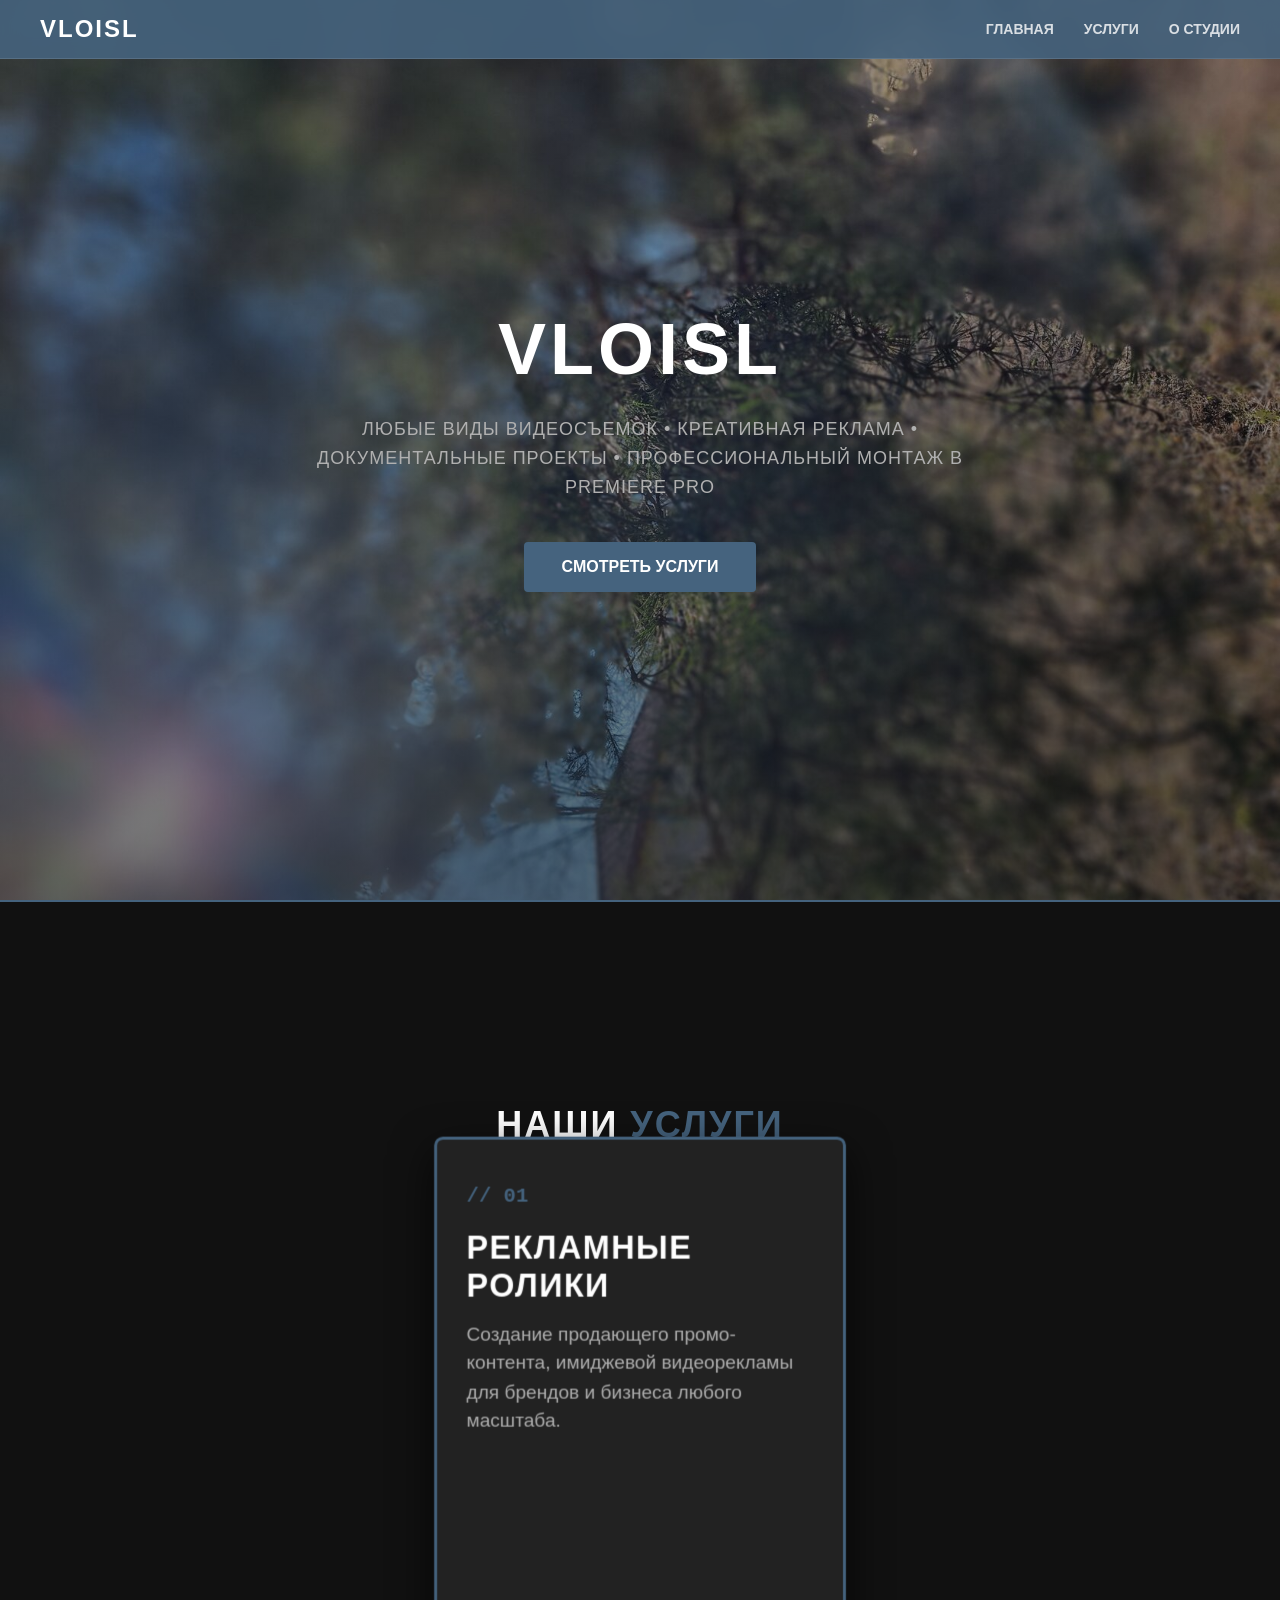
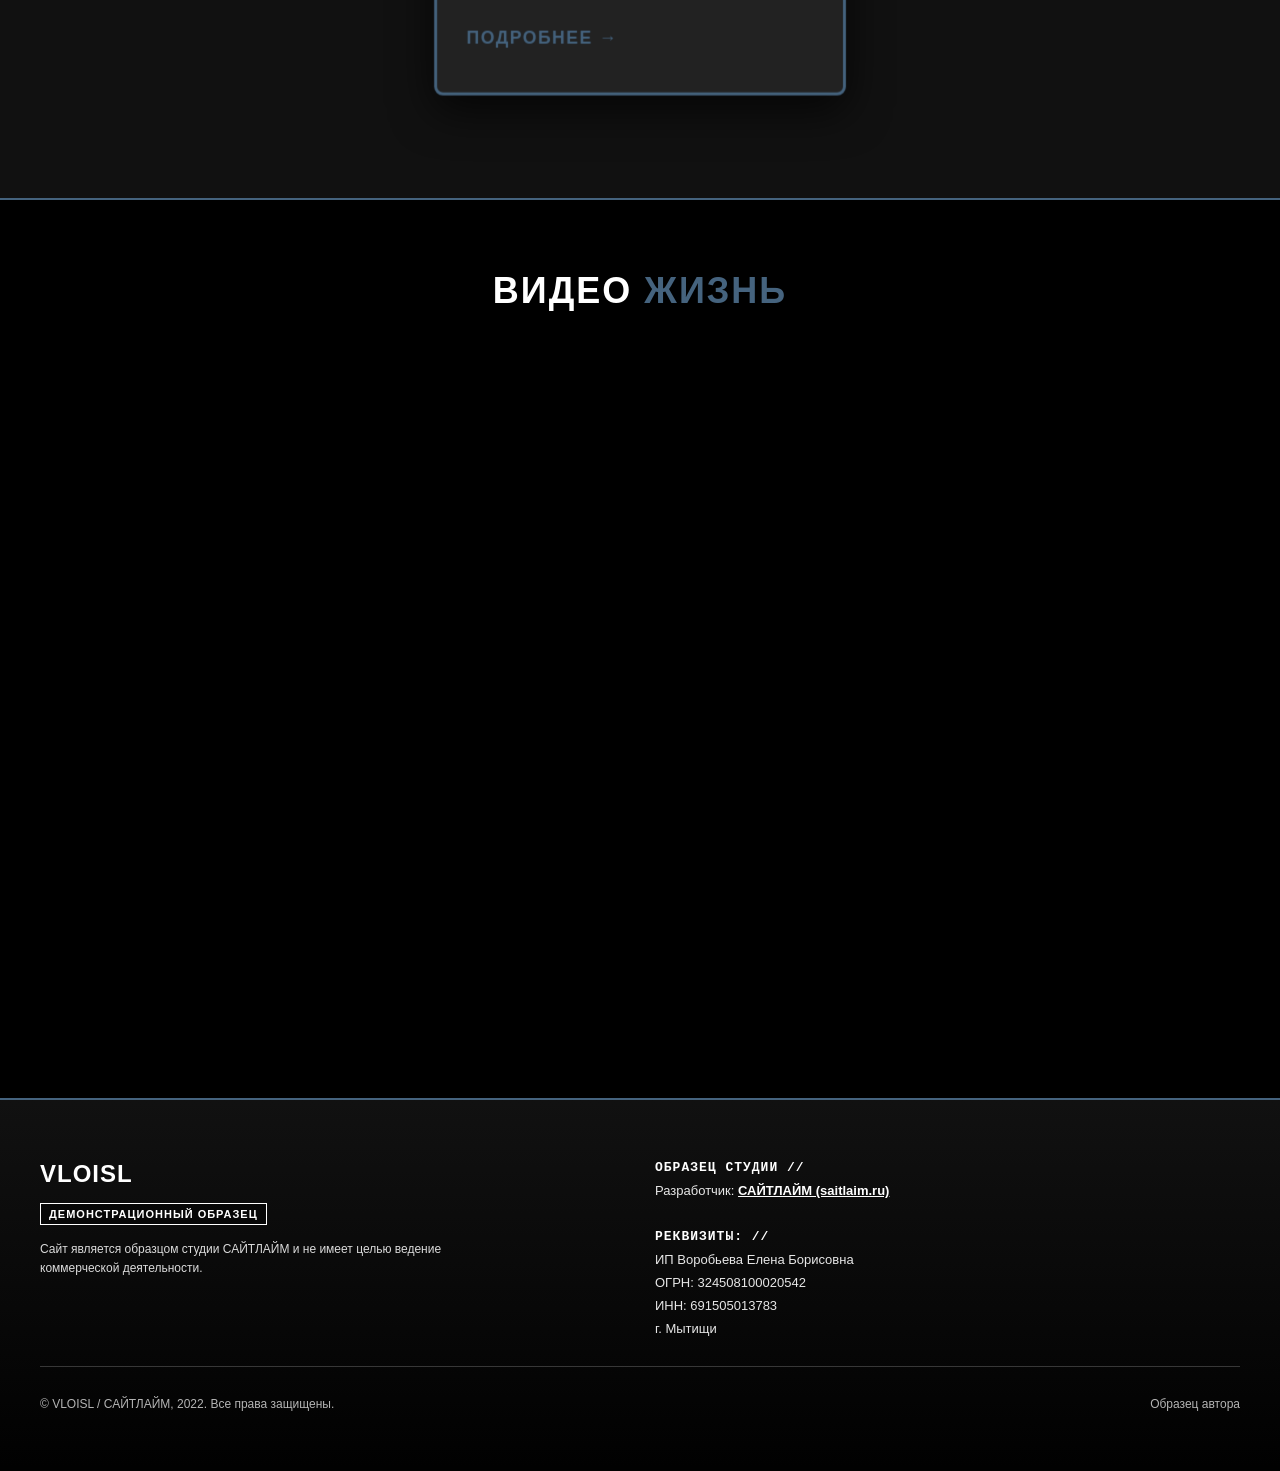
<file: index.html>
<!DOCTYPE html>
<html lang="ru">
<head>
    <meta charset="utf-8" />
    <meta name="viewport" content="width=device-width, initial-scale=1.0" />
    <title>VLOISL — Видеопроизводство полного цикла</title>
    
    <!-- Заглушка под будущий фавикон, которую вы потом замените -->
    <link id="favicon" rel="shortcut icon" href="data:image/svg+xml,<svg xmlns=%22http://w3.org viewBox=%220 0 100 100%22><text y=%22.9em%22 font-size=%2290%22>🎬</text></svg>" type="image/x-icon" />

    <style>
        /* Фирменная серо-синяя палитра вашего сайта */
        :root {
            --main-blue: #45637e;       /* Ваш фирменный благородный серо-синий */
            --bg-dark: #111111;         /* Кинематографичный глубокий фон */
            --bg-card: #222222;         /* Цвет подложки под карточки */
            --text-white: #ffffff;      /* Основной контрастный текст */
            --text-muted: #b0b0b0;      /* Приглушенный текст для описаний */
        }

        body {
            margin: 0;
            padding: 0;
            background-color: var(--bg-dark);
            color: var(--text-white);
            font-family: Arial, sans-serif;
            overflow-x: hidden;
            -webkit-font-smoothing: antialiased;
        }

        /* Адаптивная шапка сайта */
        .custom-header {
            position: fixed;
            top: 0;
            left: 0;
            width: 100%;
            background-color: rgba(69, 99, 126, 0.9); /* Прозрачный фирменный цвет */
            backdrop-filter: blur(10px);
            -webkit-backdrop-filter: blur(10px);
            z-index: 99999;
            border-bottom: 1px solid rgba(255, 255, 255, 0.1);
            box-sizing: border-box;
        }
        .nav-container {
            display: flex;
            justify-content: space-between;
            align-items: center;
            max-width: 1200px;
            margin: 0 auto;
            padding: 15px 20px;
        }
        .nav-logo {
            color: var(--text-white);
            font-size: 24px;
            font-weight: 700;
            text-decoration: none;
            letter-spacing: 2px;
            text-transform: uppercase;
        }
        .nav-menu {
            display: flex;
            list-style: none;
            margin: 0;
            padding: 0;
            gap: 30px;
        }
        .nav-link {
            color: var(--text-white);
            text-decoration: none;
            font-size: 14px;
            font-weight: 700;
            text-transform: uppercase;
            opacity: 0.8;
            transition: opacity 0.3s ease;
        }
        .nav-link:hover {
            opacity: 1;
        }

        /* Мобильная кнопка-бургер */
        .burger-menu {
            display: none;
            flex-direction: column;
            justify-content: space-between;
            width: 26px;
            height: 18px;
            background: transparent;
            border: none;
            cursor: pointer;
            padding: 0;
            z-index: 100001;
        }
        .burger-bar {
            width: 100%;
            height: 3px;
            background-color: var(--text-white);
            transition: all 0.3s ease;
        }

        /* Главный баннер (Cover) */
        .hero-section {
            height: 100vh;
            display: flex;
            align-items: center;
            justify-content: center;
            text-align: center;
            position: relative;
            background: linear-gradient(135deg, #2c3e50 0%, var(--bg-dark) 100%);
            padding: 0 20px;
            box-sizing: border-box;
        }
        .hero-content h1 {
            font-size: 72px;
            font-weight: 700;
            letter-spacing: 4px;
            margin: 0 0 25px 0;
            text-transform: uppercase;
        }
        .hero-content p {
            font-size: 18px;
            color: var(--text-muted);
            max-width: 700px;
            margin: 0 auto 40px auto;
            text-transform: uppercase;
            letter-spacing: 1px;
            line-height: 1.6;
        }
        .cta-btn {
            display: inline-block;
            background-color: var(--main-blue);
            color: var(--text-white);
            text-decoration: none;
            padding: 16px 38px;
            font-weight: 700;
            text-transform: uppercase;
            border-radius: 4px;
            transition: background-color 0.3s ease, transform 0.2s ease;
        }
        .cta-btn:hover {
            background-color: #55799c;
            transform: translateY(-2px);
        }

        /* Стили адаптации меню под смартфоны */
        @media screen and (max-width: 768px) {
            .hero-content h1 { font-size: 46px; }
            .burger-menu { display: flex; }
            .nav-menu {
                position: fixed;
                top: 0;
                right: -100%;
                width: 100%;
                height: 100vh;
                background-color: var(--main-blue);
                flex-direction: column;
                justify-content: center;
                align-items: center;
                gap: 40px;
                transition: right 0.4s ease;
                z-index: 100000;
            }
            .nav-menu.active { right: 0; }
            .nav-link { font-size: 22px; }
            .burger-menu.active .burger-bar:nth-child(1) { transform: translateY(7px) rotate(45deg); }
            .burger-menu.active .burger-bar:nth-child(2) { opacity: 0; }
            .burger-menu.active .burger-bar:nth-child(3) { transform: translateY(-8px) rotate(-45deg); }
        }
    </style>
</head>
<body>

<header class="custom-header">
    <div class="nav-container">
        <a href="#" class="nav-logo">VLOISL</a>
        <button class="burger-menu" id="burgerButton" aria-label="Открыть меню">
            <span class="burger-bar"></span>
            <span class="burger-bar"></span>
            <span class="burger-bar"></span>
        </button>
        <ul class="nav-menu" id="navMenu">
            <li><a href="#" class="nav-link">Главная</a></li>
            <li><a href="#services" class="nav-link">Услуги</a></li>
            <li><a href="#about" class="nav-link">О студии</a></li>
        </ul>
    </div>
</header>

<!-- ИСПРАВЛЕННЫЙ ГЛАВНЫЙ ЭКРАН С ВАШИМ ФОНОМ -->
<style>
    /* Дополнение к стилям: оживляем обложку */
    .hero-section {
        height: 100vh;
        display: flex;
        align-items: center;
        justify-content: center;
        text-align: center;
        position: relative;
        /* Ставим вашу оригинальную фотографию на фон */
        background-image: url('images/tild6362-3234-4630-a231-323666376438__20250402_112135.jpg');
        background-size: cover;
        background-position: center center;
        background-attachment: fixed; /* Эффект параллакса при скролле */
        padding: 0 20px;
        box-sizing: border-box;
    }
    /* Затемнение поверх фото, чтобы белый текст читался идеально */
    .hero-section::before {
        content: '';
        position: absolute;
        top: 0;
        left: 0;
        width: 100%;
        height: 100%;
        background: linear-gradient(to bottom, rgba(0,0,0,0.2), rgba(17,17,17,0.6));
        z-index: 1;
    }
    .hero-content {
        position: relative;
        z-index: 2; /* Поднимаем текст над затемнением */
    }
</style>

<section class="hero-section">
    <div class="hero-content">
        <h1>VLOISL</h1>
        <p>Любые виды видеосъемок • Креативная реклама • Документальные проекты • Профессиональный монтаж в Premiere Pro</p>
        <a href="#services" class="cta-btn">Смотреть услуги</a>
    </div>
</section>
<!-- КОНЕЦ ОБНОВЛЕННОГО ЭКРАНА -->

<!-- НАЧАЛО ЧАСТИ 2: КРУГОВАЯ 3D-КАРУСЕЛЬ УСЛУГ -->
<style>
    .services-section {
        padding: 100px 20px;
        background-color: var(--bg-dark);
        border-top: 2px solid var(--main-blue);
        border-bottom: 2px solid var(--main-blue);
        min-height: 100vh;
        display: flex;
        flex-direction: column;
        justify-content: center;
        align-items: center;
        box-sizing: border-box;
        position: relative;
        overflow: hidden;
    }
    
    .section-title {
        text-align: center;
        font-size: 36px;
        font-weight: 700;
        text-transform: uppercase;
        letter-spacing: 2px;
        margin-bottom: 60px;
        color: var(--text-white);
    }
    
    .section-title span {
        color: var(--main-blue);
    }

    /* 3D Пространство для сцены */
    .carousel-stage {
        width: 100%;
        max-width: 1000px;
        height: 420px;
        perspective: 1000px;
        display: flex;
        align-items: center;
        justify-content: center;
        position: relative;
        cursor: grab;
    }
    
    .carousel-stage:active {
        cursor: grabbing;
    }

    /* Вращающийся трек */
    .carousel-track {
        width: 280px;
        height: 380px;
        position: absolute;
        transform-style: preserve-3d;
        transition: transform 0.6s cubic-bezier(0.2, 0.8, 0.3, 1);
    }

    /* Карточки в круге */
    .carousel-card {
        position: absolute;
        width: 280px;
        height: 380px;
        left: 0;
        top: 0;
        background-color: var(--bg-card);
        border: 2px solid var(--main-blue);
        border-radius: 6px;
        padding: 30px 20px;
        box-sizing: border-box;
        display: flex;
        flex-direction: column;
        justify-content: space-between;
        user-select: none;
        -webkit-user-drag: none;
        backface-visibility: hidden;
        box-shadow: 0 10px 30px rgba(0,0,0,0.7);
        transition: border-color 0.3s, box-shadow 0.3s;
    }

    .carousel-card:hover {
        border-color: var(--text-white);
        box-shadow: 0 0 20px rgba(69, 99, 126, 0.6);
    }

    .card-num {
        font-size: 14px;
        color: var(--main-blue);
        font-weight: 700;
        font-family: monospace;
    }

    .card-title {
        font-size: 22px;
        font-weight: 700;
        text-transform: uppercase;
        color: var(--text-white);
        margin: 15px 0 10px 0;
        letter-spacing: 1px;
    }

    .card-desc {
        font-size: 13px;
        color: var(--text-muted);
        line-height: 1.5;
    }

    .card-btn {
        font-size: 12px;
        font-weight: 700;
        text-transform: uppercase;
        color: var(--main-blue);
        margin-top: auto;
        letter-spacing: 1px;
    }

    /* Модальные окна подробностей */
    .modal-overlay {
        position: fixed;
        top: 0;
        left: 0;
        width: 100%;
        height: 100vh;
        background-color: rgba(0, 0, 0, 0.85);
        backdrop-filter: blur(8px);
        z-index: 100000;
        display: none;
        justify-content: center;
        align-items: center;
        opacity: 0;
        transition: opacity 0.3s ease;
    }

    .modal-overlay.active {
        display: flex;
        opacity: 1;
    }

    .modal-content {
        background-color: #1a1a1a;
        border: 2px solid var(--main-blue);
        border-radius: 6px;
        max-width: 600px;
        width: 90%;
        padding: 40px;
        box-sizing: border-box;
        position: relative;
        transform: scale(0.8);
        transition: transform 0.3s ease;
    }

    .modal-overlay.active .modal-content {
        transform: scale(1);
    }

    .modal-close {
        position: absolute;
        top: 15px;
        right: 15px;
        background: transparent;
        border: none;
        color: #888;
        font-size: 28px;
        cursor: pointer;
    }

    .modal-close:hover { color: var(--text-white); }

    .modal-img-placeholder {
        width: 100%;
        height: 250px;
        background-color: var(--bg-dark);
        border: 1px dashed var(--main-blue);
        border-radius: 4px;
        margin-bottom: 25px;
        display: flex;
        justify-content: center;
        align-items: center;
        color: #555;
        font-size: 13px;
        text-transform: uppercase;
        letter-spacing: 1px;
    }

    .modal-title {
        font-size: 26px;
        font-weight: 700;
        text-transform: uppercase;
        margin-bottom: 15px;
        color: var(--text-white);
    }

    .modal-text {
        font-size: 15px;
        color: var(--text-muted);
        line-height: 1.6;
    }

    /* Адаптивный сброс 3D на мобильных для удобства чтения */
    @media screen and (max-width: 768px) {
        .carousel-stage {
            height: auto;
            perspective: none;
        }
        .carousel-track {
            position: relative;
            width: 100%;
            height: auto;
            transform: none !important;
            display: flex;
            flex-direction: column;
            align-items: center;
            gap: 25px;
        }
        .carousel-card {
            position: relative;
            transform: none !important;
            width: 100%;
            max-width: 340px;
            height: auto;
        }
    }
</style>

<section class="services-section" id="services">
    <h2 class="section-title">Наши <span>услуги</span></h2>
    
    <div class="carousel-stage" id="carouselStage">
        <div class="carousel-track" id="carouselTrack">
            <!-- Слайд 1 -->
            <div class="carousel-card" style="transform: rotateY(0deg) translateZ(320px);" data-id="1">
                <div class="card-num">// 01</div>
                <div class="card-title">Рекламные ролики</div>
                <div class="card-desc">Создание продающего промо-контента, имиджевой видеорекламы для брендов и бизнеса любого масштаба.</div>
                <div class="card-btn">Подробнее →</div>
            </div>
            <!-- Слайд 2 -->
            <div class="carousel-card" style="transform: rotateY(72deg) translateZ(320px);" data-id="2">
                <div class="card-num">// 02</div>
                <div class="card-title">Документальное видео</div>
                <div class="card-desc">Художественные корпоративные фильмы, живые интервью, истории брендов и автобиографические хроники.</div>
                <div class="card-btn">Подробнее →</div>
            </div>
            <!-- Слайд 3 -->
            <div class="carousel-card" style="transform: rotateY(144deg) translateZ(320px);" data-id="3">
                <div class="card-num">// 03</div>
                <div class="card-title">Монтаж Premiere Pro</div>
                <div class="card-desc">Профессиональный постпродакшн: цветокоррекция, динамичный ритмический монтаж и звуковой дизайн.</div>
                <div class="card-btn">Подробнее →</div>
            </div>
            <!-- Слайд 4 -->
            <div class="carousel-card" style="transform: rotateY(216deg) translateZ(320px);" data-id="4">
                <div class="card-num">// 04</div>
                <div class="card-title">Репортажная съемка</div>
                <div class="card-desc">Фиксация крупных событий, бизнес-ивентов, форумов, концертов и выставок в режиме реального времени.</div>
                <div class="card-btn">Подробнее →</div>
            </div>
            <!-- Слайд 5 -->
            <div class="carousel-card" style="transform: rotateY(288deg) translateZ(320px);" data-id="5">
                <div class="card-num">// 05</div>
                <div class="card-title">Контент для соцсетей</div>
                <div class="card-desc">Серийное производство вовлекающих вертикальных и промо-роликов под алгоритмы медиа-платформ.</div>
                <div class="card-btn">Подробнее →</div>
            </div>
        </div>
    </div>
</section>

<!-- Модальные поп-ап окна -->
<div class="modal-overlay" id="modal-1" onclick="closeModal(event, 'modal-1')">
    <div class="modal-content">
        <button class="modal-close" onclick="hideModal('modal-1')">&times;</button>
        <div class="modal-img-placeholder">[ Место под кадр из рекламного видео ]</div>
        <div class="modal-title">Рекламные ролики</div>
        <div class="modal-text">Разрабатываем коммерческие видеоролики от идеи до готового проката. Адаптируем форматы, хронометраж и смысловую подачу под конкретные воронки продаж и требования рекламных площадок. Создаем эстетичный коммерческий продукт в стиле студии VLOISL.</div>
    </div>
</div>

<div class="modal-overlay" id="modal-2" onclick="closeModal(event, 'modal-2')">
    <div class="modal-content">
        <button class="modal-close" onclick="hideModal('modal-2')">&times;</button>
        <div class="modal-img-placeholder">[ Место под бэкстейдж документального кино ]</div>
        <div class="modal-title">Документальное видео</div>
        <div class="modal-text">Создание имиджевых многосерийных или полнометражных фильмов об истории вашего бизнеса, ключевых лицах и ценностях. Глубокая проработка сценария, проведение интервью и художественная киносъемка.</div>
    </div>
</div>
<div class="modal-overlay" id="modal-3" onclick="closeModal(event, 'modal-3')">
    <div class="modal-content">
        <button class="modal-close" onclick="hideModal('modal-3')">&times;</button>
        <div class="modal-img-placeholder">[ Место под скриншот таймлайна Premiere Pro ]</div>
        <div class="modal-title">Монтаж Premiere Pro</div>
        <div class="modal-text">Профессиональный видеомонтаж в Adobe Premiere Pro любой сложности. Чистка звука, добавление графики, работа с темпом и динамикой кадра. Высокотехнологичная цветокоррекция для адаптации картинки под экраны любых устройств.</div>
    </div>
</div>

<div class="modal-overlay" id="modal-4" onclick="closeModal(event, 'modal-4')">
    <div class="modal-content">
        <button class="modal-close" onclick="hideModal('modal-4')">&times;</button>
        <div class="modal-img-placeholder">[ Место под репортажную фотографию ]</div>
        <div class="modal-title">Репортажная съемка</div>
        <div class="modal-text">Многокамерная съемка деловых событий: выставки, форумы, масштабные презентации продуктов. Слаженная работа операторской команды, фиксация ключевых спикеров и передача чистой атмосферы масштабного события.</div>
    </div>
</div>

<div class="modal-overlay" id="modal-5" onclick="closeModal(event, 'modal-5')">
    <div class="modal-content">
        <button class="modal-close" onclick="hideModal('modal-5')">&times;</button>
        <div class="modal-img-placeholder">[ Место под вертикальный промо-ролик ]</div>
        <div class="modal-title">Контент для соцсетей</div>
        <div class="modal-text">Создание серийных вовлекающих роликов для соцсетей. Короткий метр, цепляющий монтаж, интеграция трендов и разработка визуального стиля, который выделяет бренд в ленте пользователя.</div>
    </div>
</div>

<script>
    // Логика вращения 3D-карусели мышкой и тачем
    const stage = document.getElementById('carouselStage');
    const track = document.getElementById('carouselTrack');
    const cards = document.querySelectorAll('.carousel-card');
    
    let isDragging = false;
    let startX = 0;
    let currentRotation = 0;
    let dragRotation = 0;
    let isClick = true;

    if (stage && track) {
        // События мыши
        stage.addEventListener('mousedown', (e) => dragStart(e));
        window.addEventListener('mousemove', (e) => dragMove(e));
        window.addEventListener('mouseup', () => dragEnd());
        
        // События тач-экранов
        stage.addEventListener('touchstart', (e) => dragStart(e.touches[0]), { passive: true });
        window.addEventListener('touchmove', (e) => dragMove(e.touches[0]), { passive: false });
        window.addEventListener('touchend', () => dragEnd());
    }

    function dragStart(e) {
        isDragging = true;
        isClick = true;
        startX = e.clientX;
        track.style.transition = 'none';
    }

    function dragMove(e) {
        if (!isDragging) return;
        const deltaX = e.clientX - startX;
        if (Math.abs(deltaX) > 7) {
            isClick = false; // Если сдвинули мышь дальше порога, это прокрутка круга, а не клик
        }
        dragRotation = currentRotation + (deltaX * 0.35); // Скорость вращения круга
        track.style.transform = `rotateY(${dragRotation}deg)`;
    }

    function dragEnd() {
        if (!isDragging) return;
        isDragging = false;
        currentRotation = dragRotation;
        track.style.transition = 'transform 0.5s cubic-bezier(0.2, 0.8, 0.3, 1)';
    }

    // Обработка открытия окон при клике на карточку
    cards.forEach(card => {
        card.addEventListener('click', () => {
            if (isClick) {
                const id = card.getAttribute('data-id');
                openModal('modal-' + id);
            }
        });
    });

    function openModal(id) {
        const modal = document.getElementById(id);
        if (modal) {
            modal.classList.add('active');
            document.body.style.overflow = 'hidden';
        }
    }

    function hideModal(id) {
        const modal = document.getElementById(id);
        if (modal) {
            modal.classList.remove('active');
            document.body.style.overflow = '';
        }
    }

    function closeModal(event, id) {
        if (event.target.id === id) {
            hideModal(id);
        }
    }
</script>
<!-- КОНЕЦ ВТОРОЙ ЧАСТИ КОДА -->
<!-- НАЧАЛО ОБНОВЛЕННОГО ПОЛНОЭКРАННОГО ВИДЕОБЛОКА С ВЫСОКИМ КАЧЕСТВОМ -->
<style>
    /* Полноэкранный контейнер Шоурила — фиксируем строго по размерам экрана */
    .video-section {
        position: relative;
        width: 100vw;
        height: 100vh;
        background-color: #000000;
        border-bottom: 2px solid var(--main-blue);
        overflow: hidden;
        box-sizing: border-box;
    }

    /* Идеальный контейнер-кокон, удерживающий видео в границах экрана */
    .video-container {
        position: absolute;
        top: 0;
        left: 0;
        width: 100%;
        height: 100%;
        display: flex;
        align-items: center;
        justify-content: center;
    }

    /* Настраиваем плеер так, чтобы он не улетал за границы больших мониторов */
    .video-player {
        width: 100%;
        height: 100%;
        max-width: 100%;
        max-height: 100%;
        border: none;
        aspect-ratio: 16 / 9; /* Жестко держим кинотеатральный формат */
        box-shadow: 0 0 30px rgba(0, 0, 0, 0.8);
    }

    /* Фиксированный заголовок поверх плеера */
    .video-section .section-title {
        position: absolute;
        top: 40px;
        left: 50%;
        transform: translateX(-50%);
        z-index: 10;
        margin-bottom: 0;
        text-shadow: 2px 2px 15px rgba(0, 0, 0, 0.9);
        pointer-events: none;
    }

    /* Умная и плавная адаптация под мобильные телефоны */
    @media screen and (max-width: 768px) {
        .video-section {
            height: auto;
            aspect-ratio: 16 / 9;
        }
        .video-container {
            position: relative;
        }
        .video-player {
            aspect-ratio: 16 / 9;
        }
        .video-section .section-title {
            top: 15px;
            font-size: 22px;
        }
    }
</style>

<section class="video-section" id="showreel">
    <h2 class="section-title">ВИДЕО <span>ЖИЗНЬ</span></h2>
    <div class="video-container">
        <!-- Адаптивный плеер. Ссылка переведена в embed, настройки состыкованы верно, качество зафиксировано на 720p -->
        <iframe class="video-player" 
                src="https://www.youtube.com/embed/_m35VWZy8as" 
                title="VLOISL Showreel" 
                allow="accelerometer; autoplay; clipboard-write; encrypted-media; gyroscope; picture-in-picture; web-share" 
                allowfullscreen>
        </iframe>
    </div>
</section>
<!-- КОНЕЦ ОБНОВЛЕННОГО ПОЛНОЭКРАННОГО ВИДЕОБЛОКА -->


<!-- НАЧАЛО ОБНОВЛЕННОГО ПОДВАЛА С ФОНОМ И ЗАТЕМНЕНИЕМ -->
<style>
    /* Подвал с фоновым фото и глубоким затемнением */
    .custom-footer {
        position: relative;
        background-image: url('images/tild6362-3234-4630-a231-323666376438__20250402_112135.jpg');
        background-size: cover;
        background-position: center center;
        background-attachment: fixed; /* Эффект параллакса, как на обложке */
        padding: 60px 20px;
        font-family: Arial, sans-serif;
        box-sizing: border-box;
        color: var(--text-white);
        overflow: hidden;
    }
    
    /* Очень плотное темное наложение поверх фото в подвале для читаемости */
    .custom-footer::before {
        content: '';
        position: absolute;
        top: 0;
        left: 0;
        width: 100%;
        height: 100%;
        background: linear-gradient(to bottom, rgba(17, 17, 17, 0.85), rgba(0, 0, 0, 0.95));
        z-index: 1;
    }
    
    /* Поднимаем контент подвала над фоновым фото */
    .footer-container {
        position: relative;
        z-index: 2;
        max-width: 1200px;
        margin: 0 auto;
        display: flex;
        flex-direction: column;
        gap: 30px;
    }
    .footer-top {
        display: flex;
        justify-content: space-between;
        flex-wrap: wrap;
        gap: 30px;
        border-bottom: 1px solid rgba(255, 255, 255, 0.2);
        padding-bottom: 30px;
    }
    .footer-brand {
        flex: 1;
        min-width: 280px;
    }
    .footer-logo {
        font-size: 24px;
        font-weight: 700;
        letter-spacing: 1px;
        margin-bottom: 15px;
        text-transform: uppercase;
    }
    .footer-demo-tag {
        font-size: 11px;
        background-color: rgba(0, 0, 0, 0.4);
        border: 1px solid var(--text-white);
        padding: 4px 8px;
        display: inline-block;
        text-transform: uppercase;
        font-weight: 700;
        margin-bottom: 15px;
        letter-spacing: 1px;
    }
    .footer-legal-text {
        font-size: 12px;
        color: rgba(255, 255, 255, 0.85);
        line-height: 1.6;
        max-width: 450px;
    }
    .footer-info {
        flex: 1;
        min-width: 280px;
        display: flex;
        flex-direction: column;
        gap: 8px;
        font-size: 13px;
        color: rgba(255, 255, 255, 0.9);
    }
    .footer-info strong {
        color: var(--text-white);
        text-transform: uppercase;
        letter-spacing: 1px;
        font-family: monospace;
    }
    .footer-info a {
        color: var(--text-white);
        text-decoration: underline;
        font-weight: 700;
    }
    .footer-bottom {
        display: flex;
        justify-content: space-between;
        align-items: center;
        flex-wrap: wrap;
        gap: 15px;
        font-size: 12px;
        color: rgba(255, 255, 255, 0.7);
    }
</style>

<footer class="custom-footer">
    <div class="footer-container">
        <div class="footer-top">
            <div class="footer-brand">
                <div class="footer-logo">VLOISL</div>
                <div class="footer-demo-tag">Демонстрационный образец</div>
                <div class="footer-legal-text">Сайт является образцом студии САЙТЛАЙМ и не имеет целью ведение коммерческой деятельности.</div>
            </div>
            <div class="footer-info">
                <strong>Образец студии //</strong>
                <div>Разработчик: <a href="https://saitlaim.ru" target="_blank">САЙТЛАЙМ (saitlaim.ru)</a></div>
                <br>
                <strong>Реквизиты: //</strong>
                <div>ИП Воробьева Елена Борисовна</div>
                <div>ОГРН: 324508100020542</div>
                <div>ИНН: 691505013783</div>
                <div>г. Мытищи</div>
            </div>
        </div>
        <div class="footer-bottom">
            <div>© VLOISL / САЙТЛАЙМ, 2022. Все права защищены.</div>
            <div>Образец автора</div>
        </div>
    </div>
</footer>

<script>
    // Скрипт мобильного бургера
    document.addEventListener('DOMContentLoaded', function() {
        var burger = document.getElementById('burgerButton'), 
            menu = document.getElementById('navMenu'), 
            links = document.querySelectorAll('.nav-link');
        if (burger && menu) {
            function toggleMenu() { 
                burger.classList.toggle('active'); 
                menu.classList.toggle('active'); 
                document.body.style.overflow = menu.classList.contains('active') ? 'hidden' : ''; 
            }
            burger.addEventListener('click', toggleMenu);
            links.forEach(l => l.addEventListener('click', () => { if(menu.classList.contains('active')) toggleMenu(); }));
        }
    });
</script>
</body>
</html>
<!-- КОНЕЦ ОБНОВЛЕННОГО ПОДВАЛА С ФОНОМ И ЗАТЕМНЕНИЕМ -->


<script>
    // Скрипт оживления мобильного бургера
    document.addEventListener('DOMContentLoaded', function() {
        var burger = document.getElementById('burgerButton');
        var menu = document.getElementById('navMenu');
        var links = document.querySelectorAll('.nav-link');

        if (burger && menu) {
            function toggleMenu() {
                burger.classList.toggle('active');
                menu.classList.toggle('active');
                // Блокируем прокрутку страницы под открытым меню
                document.body.style.overflow = menu.classList.contains('active') ? 'hidden' : '';
            }

            burger.addEventListener('click', toggleMenu);

            // Закрываем меню при клике на любой пункт
            links.forEach(function(link) {
                link.addEventListener('click', function() {
                    if(menu.classList.contains('active')) {
                        toggleMenu();
                    }
                });
            });
        }
    });
</script>

</body>
</html>
<!-- КОНЕЦ ПОЛНОГО КОДА -->
</file>
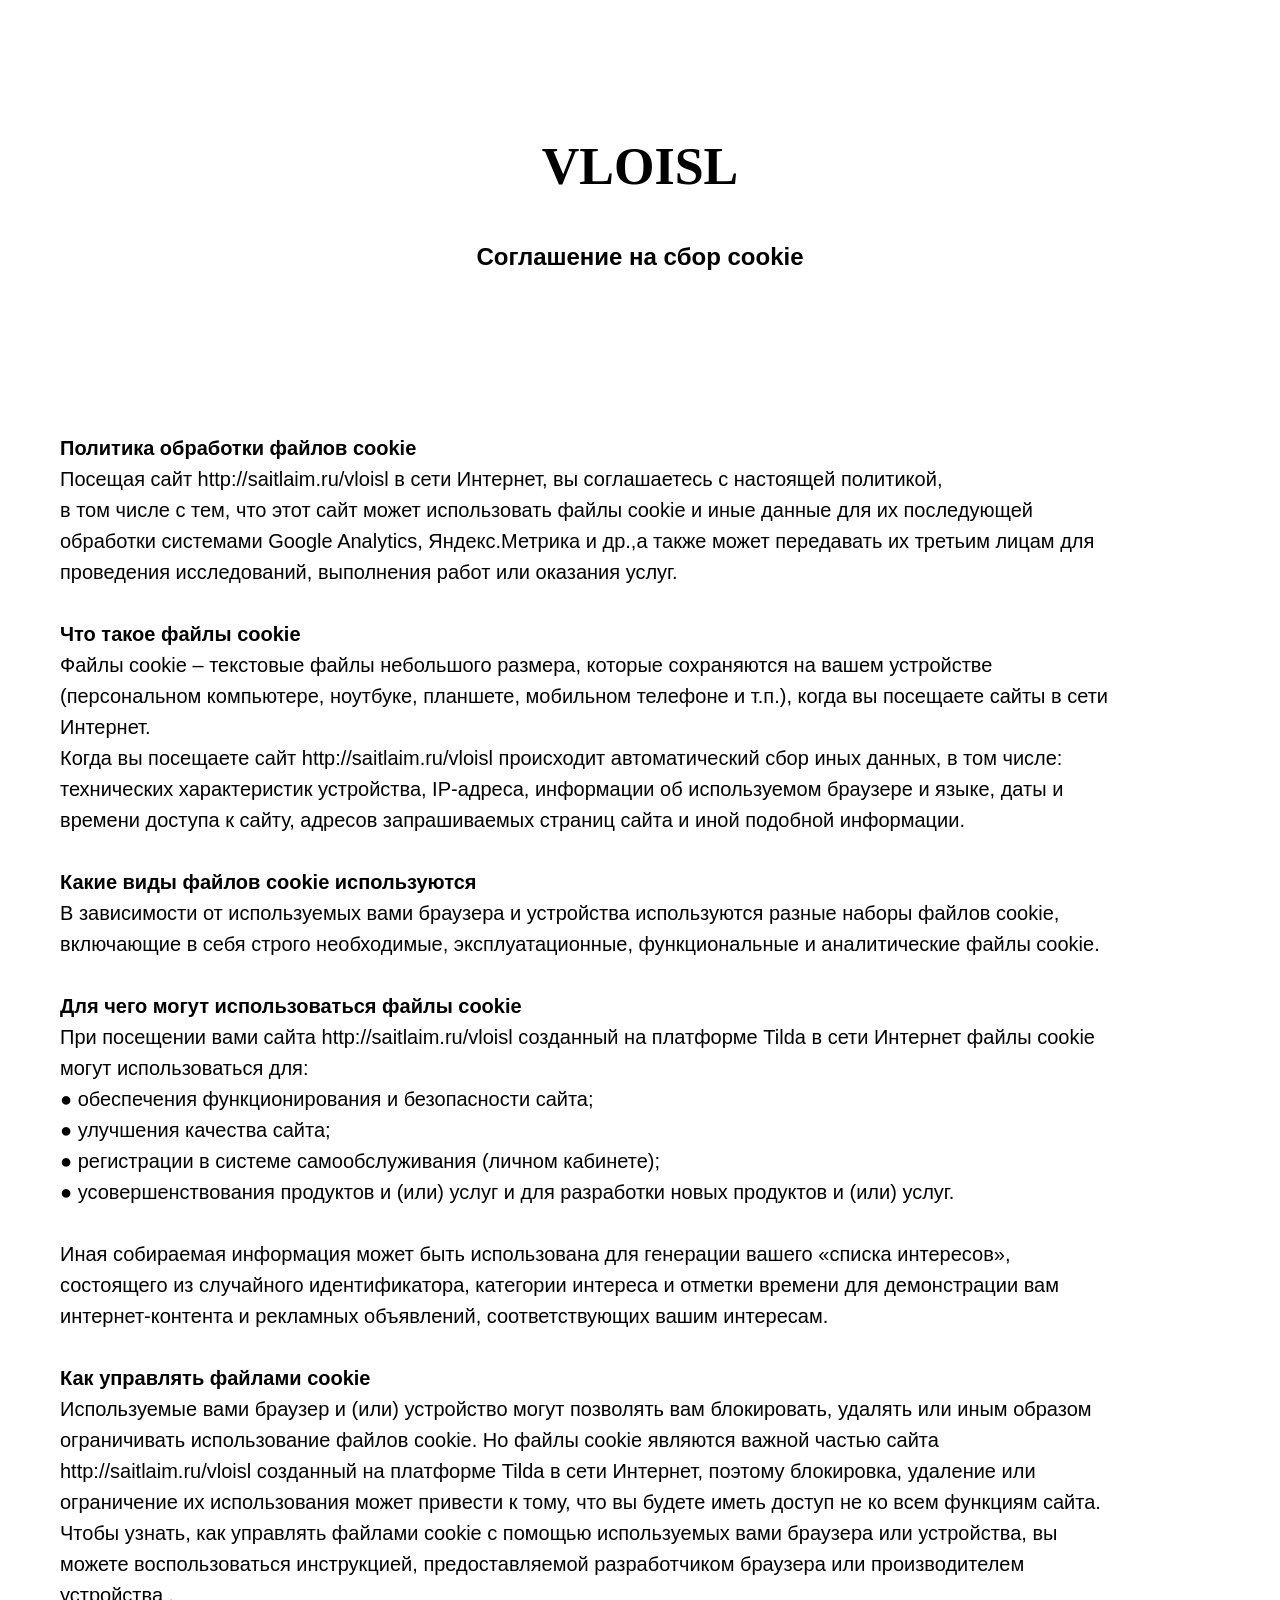
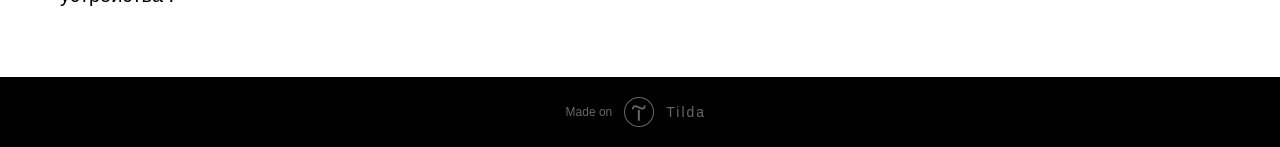
<file: cookie.html>
<!DOCTYPE html> <html> <head> <meta charset="utf-8" /> <meta http-equiv="Content-Type" content="text/html; charset=utf-8" /> <meta name="viewport" content="width=device-width, initial-scale=1.0" /> <!--metatextblock--> <title>cooki</title> <meta property="og:url" content="cookie-vloisl" /> <meta property="og:title" content="cooki" /> <meta property="og:description" content="" /> <meta property="og:type" content="website" /> <link rel="canonical" href="cookie-vloisl"> <!--/metatextblock--> <meta name="format-detection" content="telephone=no" /> <meta http-equiv="x-dns-prefetch-control" content="on"> <link rel="dns-prefetch" href="https://ws.tildacdn.com">  <meta name="robots" content="noindex" /> <link rel="shortcut icon" href="images/tildafavicon.ico" type="image/x-icon" /> <!-- Assets --> <script src="https://neo.tildacdn.com/js/tilda-fallback-1.0.min.js" async charset="utf-8"></script> <link rel="stylesheet" href="css/tilda-grid-3.0.min.css" type="text/css" media="all" onerror="this.loaderr='y';"/> <link rel="stylesheet" href="css/tilda-blocks-page74570357.min.css?t=1775991710" type="text/css" media="all" onerror="this.loaderr='y';" /> <link rel="stylesheet" href="css/fonts-tildasans.css" type="text/css" media="all" onerror="this.loaderr='y';" /> <script nomodule src="js/tilda-polyfill-1.0.min.js" charset="utf-8"></script> <script type="text/javascript">function t_onReady(func) {if(document.readyState!='loading') {func();} else {document.addEventListener('DOMContentLoaded',func);}}
function t_onFuncLoad(funcName,okFunc,time) {if(typeof window[funcName]==='function') {okFunc();} else {setTimeout(function() {t_onFuncLoad(funcName,okFunc,time);},(time||100));}}</script> <script src="js/tilda-scripts-3.0.min.js" charset="utf-8" defer onerror="this.loaderr='y';"></script> <script src="js/tilda-blocks-page74570357.min.js?t=1775991710" charset="utf-8" async onerror="this.loaderr='y';"></script> <script src="js/lazyload-1.3.min.export.js" charset="utf-8" async onerror="this.loaderr='y';"></script> <script src="js/tilda-events-1.0.min.js" charset="utf-8" async onerror="this.loaderr='y';"></script> <script type="text/javascript">window.dataLayer=window.dataLayer||[];</script> <script type="text/javascript">(function() {if((/bot|google|yandex|baidu|bing|msn|duckduckbot|teoma|slurp|crawler|spider|robot|crawling|facebook/i.test(navigator.userAgent))===false&&typeof(sessionStorage)!='undefined'&&sessionStorage.getItem('visited')!=='y'&&document.visibilityState){var style=document.createElement('style');style.type='text/css';style.innerHTML='@media screen and (min-width: 980px) {.t-records {opacity: 0;}.t-records_animated {-webkit-transition: opacity ease-in-out .2s;-moz-transition: opacity ease-in-out .2s;-o-transition: opacity ease-in-out .2s;transition: opacity ease-in-out .2s;}.t-records.t-records_visible {opacity: 1;}}';document.getElementsByTagName('head')[0].appendChild(style);function t_setvisRecs(){var alr=document.querySelectorAll('.t-records');Array.prototype.forEach.call(alr,function(el) {el.classList.add("t-records_animated");});setTimeout(function() {Array.prototype.forEach.call(alr,function(el) {el.classList.add("t-records_visible");});sessionStorage.setItem("visited","y");},400);}
document.addEventListener('DOMContentLoaded',t_setvisRecs);}})();</script></head> <body class="t-body" style="margin:0;"> <!--allrecords--> <div id="allrecords" data-tilda-export="yes" class="t-records" data-hook="blocks-collection-content-node" data-tilda-project-id="24308006" data-tilda-page-id="74570357" data-tilda-page-alias="cookie-vloisl" data-tilda-formskey="35aa02a0ae342c3463d26cef24308006" data-tilda-cookie="no" data-tilda-lazy="yes" data-tilda-root-zone="com" data-tilda-ts="y" data-tilda-project-country="RU"> <div id="rec1249629631" class="r t-rec t-rec_pt_135 t-rec_pb_90" style="padding-top:135px;padding-bottom:90px; " data-record-type="795"> <!-- T795 --> <div class="t795"> <div class="t-container t-align_center"> <div class="t-col t-col_12 "> <h1 class="t795__title t-title t-title_xs t-margin_auto" field="title"><a href="http://vloisl.tilda.ws/" style="color: rgb(0, 0, 0);">vloisl</a></h1> <div class="t795__descr t-descr t-descr_xl t-margin_auto" field="descr"><strong>Соглашение на сбор cookie</strong></div> </div> </div> </div> <style> #rec1249629631 .t795__title{color:#000000;font-family:'TildaSans';font-weight:700;text-transform:uppercase;}@media screen and (min-width:900px){#rec1249629631 .t795__title{font-size:52px;}}</style> </div> <div id="rec1249629636" class="r t-rec t-rec_pt_60 t-rec_pb_60" style="padding-top:60px;padding-bottom:60px; " data-record-type="106"> <!-- T004 --> <div class="t004"> <div class="t-container "> <div class="t-col t-col_11 "> <div field="text" class="t-text t-text_md "><strong>Политика обработки файлов cookie</strong><br />Посещая сайт http://saitlaim.ru/vloisl в сети Интернет, вы соглашаетесь с настоящей политикой,<br />в том числе с тем, что этот сайт может использовать файлы cookie и иные данные для их последующей обработки системами Google Analytics, Яндекс.Метрика и др.,а также может передавать их третьим лицам для проведения исследований, выполнения работ или оказания услуг.<br /><br /><strong>Что такое файлы cookie</strong><br />Файлы cookie – текстовые файлы небольшого размера, которые сохраняются на вашем устройстве (персональном компьютере, ноутбуке, планшете, мобильном телефоне и т.п.), когда вы посещаете сайты в сети Интернет.<br />Когда вы посещаете сайт http://saitlaim.ru/vloisl происходит автоматический сбор иных данных, в том числе: технических характеристик устройства, IP-адреса, информации об используемом браузере и языке, даты и времени доступа к сайту, адресов запрашиваемых страниц сайта и иной подобной информации.<br /><br /><strong>Какие виды файлов cookie используются</strong><br />В зависимости от используемых вами браузера и устройства используются разные наборы файлов cookie, включающие в себя строго необходимые, эксплуатационные, функциональные и аналитические файлы cookie.<br /><br /><strong>Для чего могут использоваться файлы cookie</strong><br />При посещении вами сайта http://saitlaim.ru/vloisl созданный на платформе Tilda в сети Интернет файлы cookie могут использоваться для:<br />● обеспечения функционирования и безопасности сайта;<br />● улучшения качества сайта;<br />● регистрации в системе самообслуживания (личном кабинете);<br />● усовершенствования продуктов и (или) услуг и для разработки новых продуктов и (или) услуг.<br /><br />Иная собираемая информация может быть использована для генерации вашего «списка интересов», состоящего из случайного идентификатора, категории интереса и отметки времени для демонстрации вам интернет-контента и рекламных объявлений, соответствующих вашим интересам.<br /><br /><strong>Как управлять файлами cookie</strong><br />Используемые вами браузер и (или) устройство могут позволять вам блокировать, удалять или иным образом ограничивать использование файлов cookie. Но файлы cookie являются важной частью сайта http://saitlaim.ru/vloisl созданный на платформе Tilda в сети Интернет, поэтому блокировка, удаление или ограничение их использования может привести к тому, что вы будете иметь доступ не ко всем функциям сайта.<br />Чтобы узнать, как управлять файлами cookie с помощью используемых вами браузера или устройства, вы можете воспользоваться инструкцией, предоставляемой разработчиком браузера или производителем устройства .</div> </div> </div> </div> </div> </div> <!--/allrecords--> <!-- Tilda copyright. Don't remove this line --><div class="t-tildalabel " id="tildacopy" data-tilda-sign="24308006#74570357"><a href="https://tilda.cc/" class="t-tildalabel__link"><div class="t-tildalabel__wrapper"><div class="t-tildalabel__txtleft">Made on </div><div class="t-tildalabel__wrapimg"><img src="images/tildacopy.png" class="t-tildalabel__img" fetchpriority="low" alt=""></div><div class="t-tildalabel__txtright">Tilda</div></div></a></div> <!-- Stat --> <script type="text/javascript">if(!window.mainTracker) {window.mainTracker='tilda';}
window.tildastatcookie='no';setTimeout(function(){(function(d,w,k,o,g) {var n=d.getElementsByTagName(o)[0],s=d.createElement(o),f=function(){n.parentNode.insertBefore(s,n);};s.type="text/javascript";s.async=true;s.key=k;s.id="tildastatscript";s.src=g;if(w.opera=="[object Opera]") {d.addEventListener("DOMContentLoaded",f,false);} else {f();}})(document,window,'6e2044d6ec4d2a24e6991c2ec601f239','script','js/tilda-stat-1.0.min.js');},2000);</script> </body> </html>
</file>
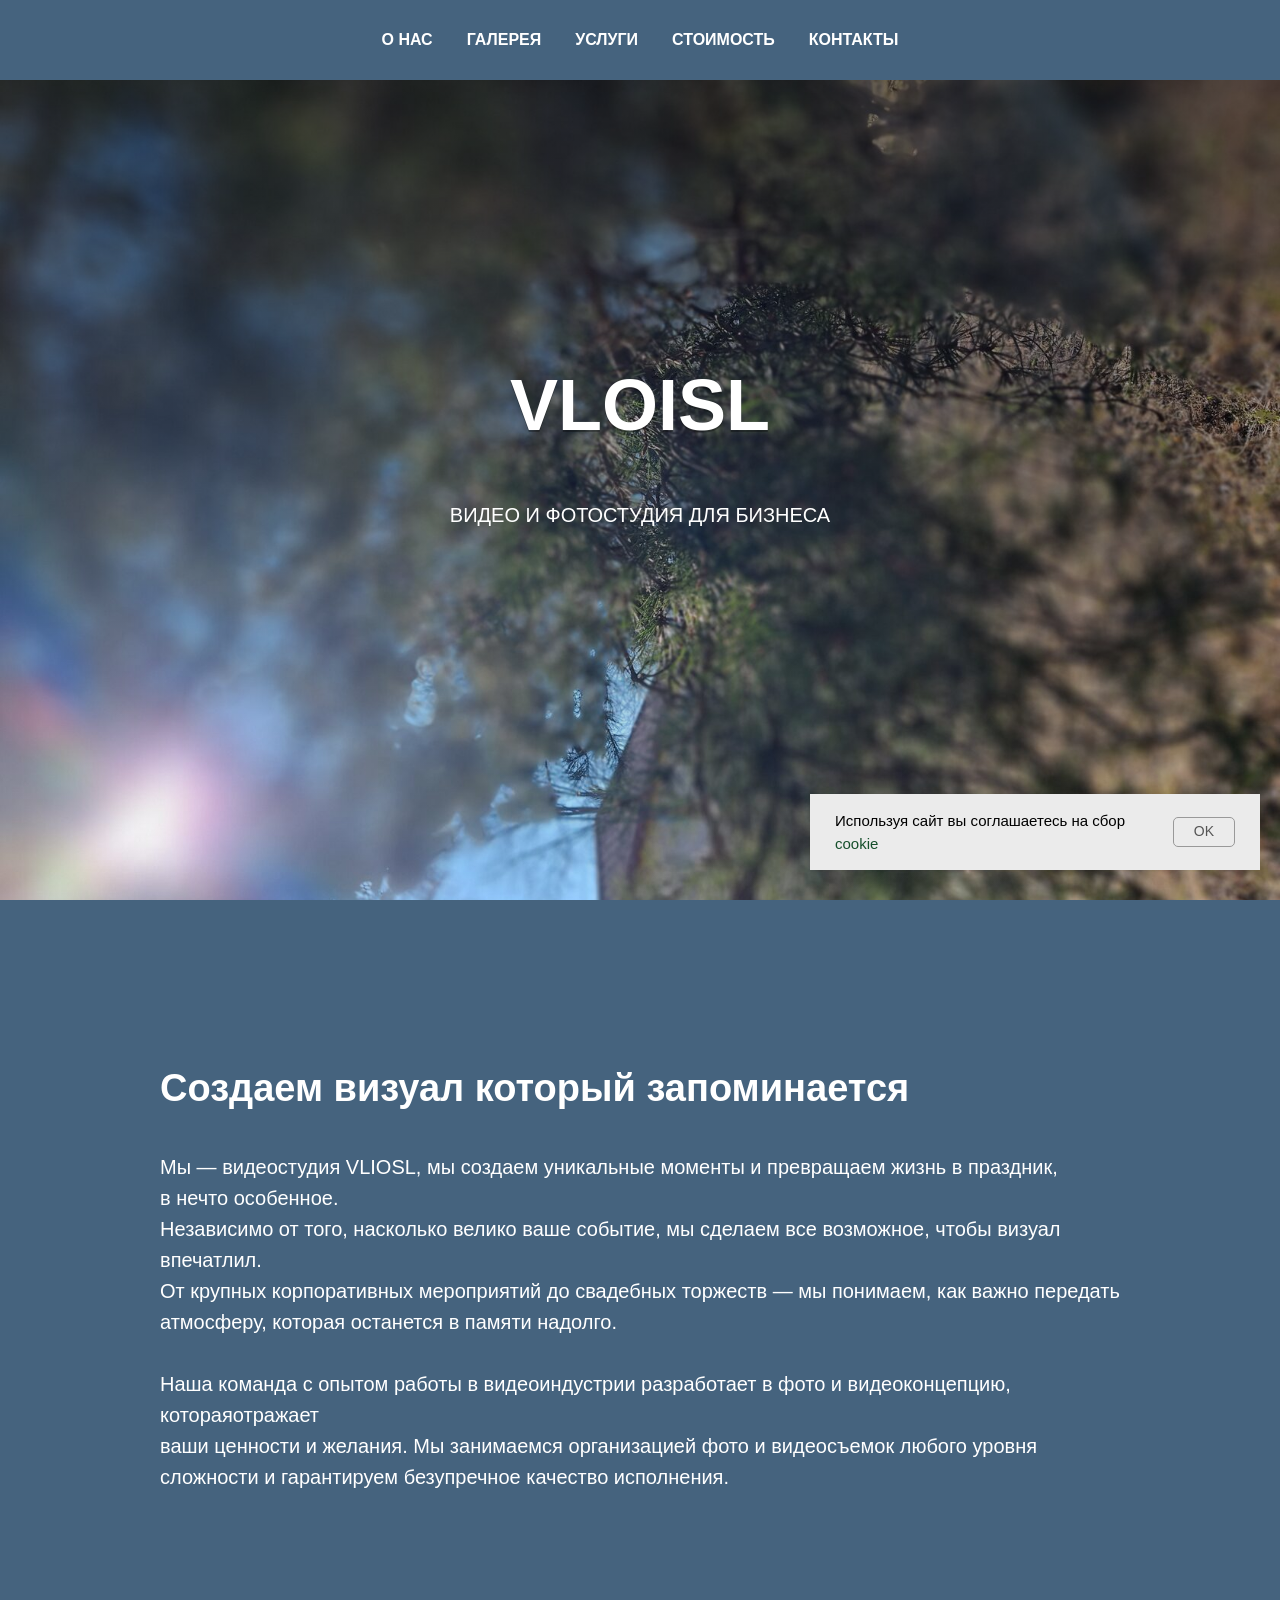
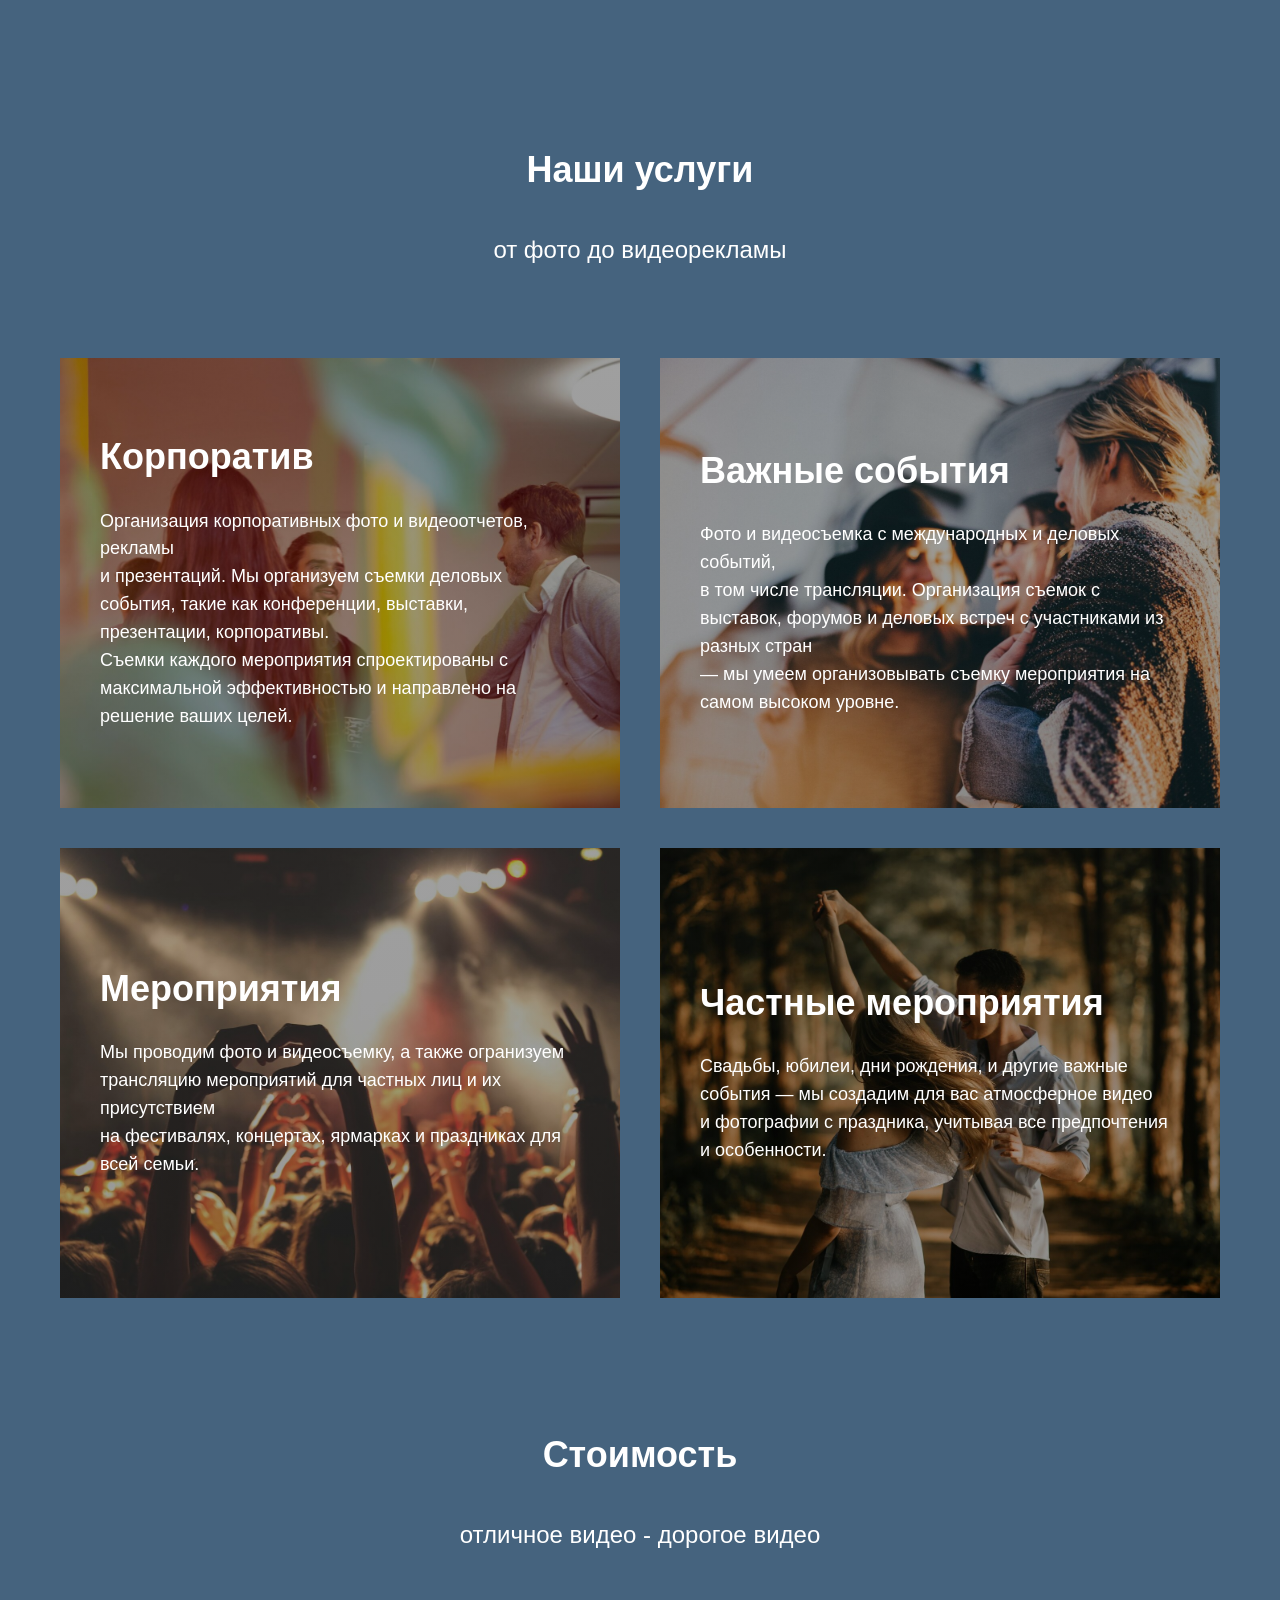
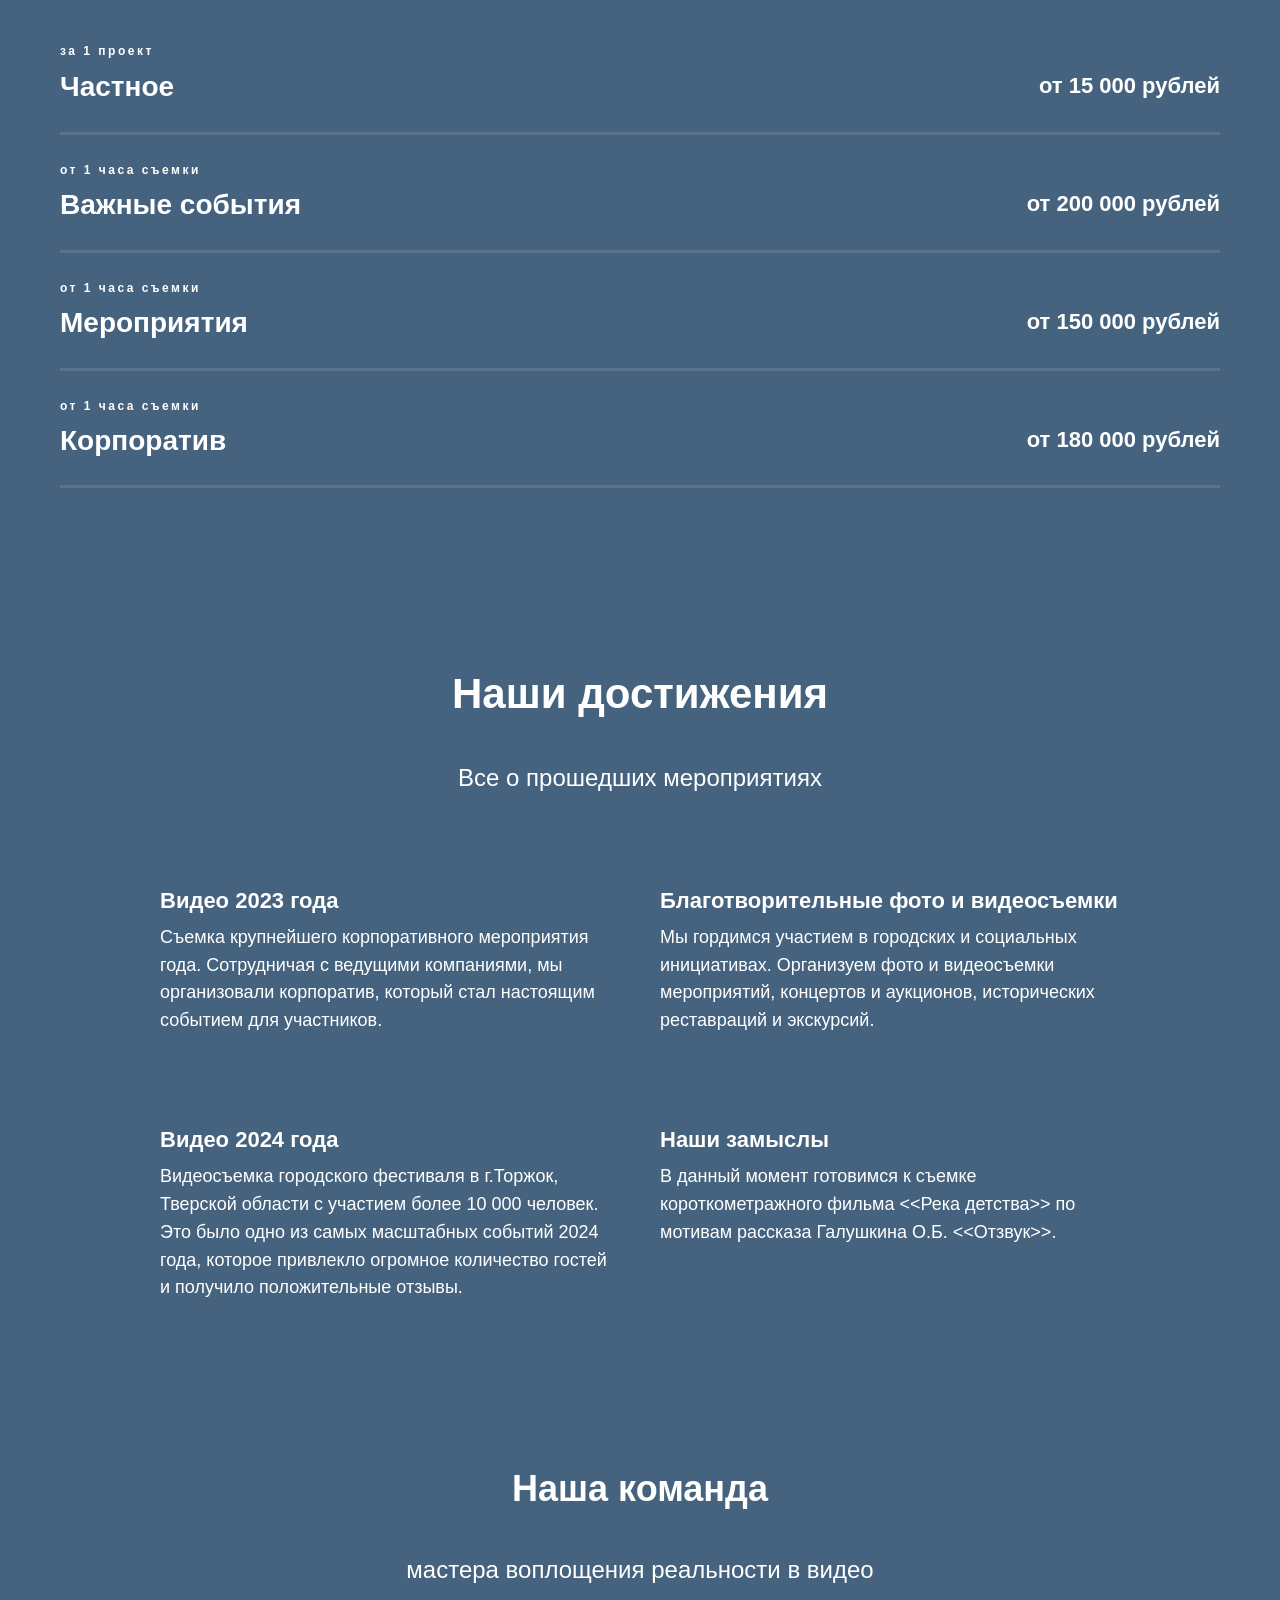
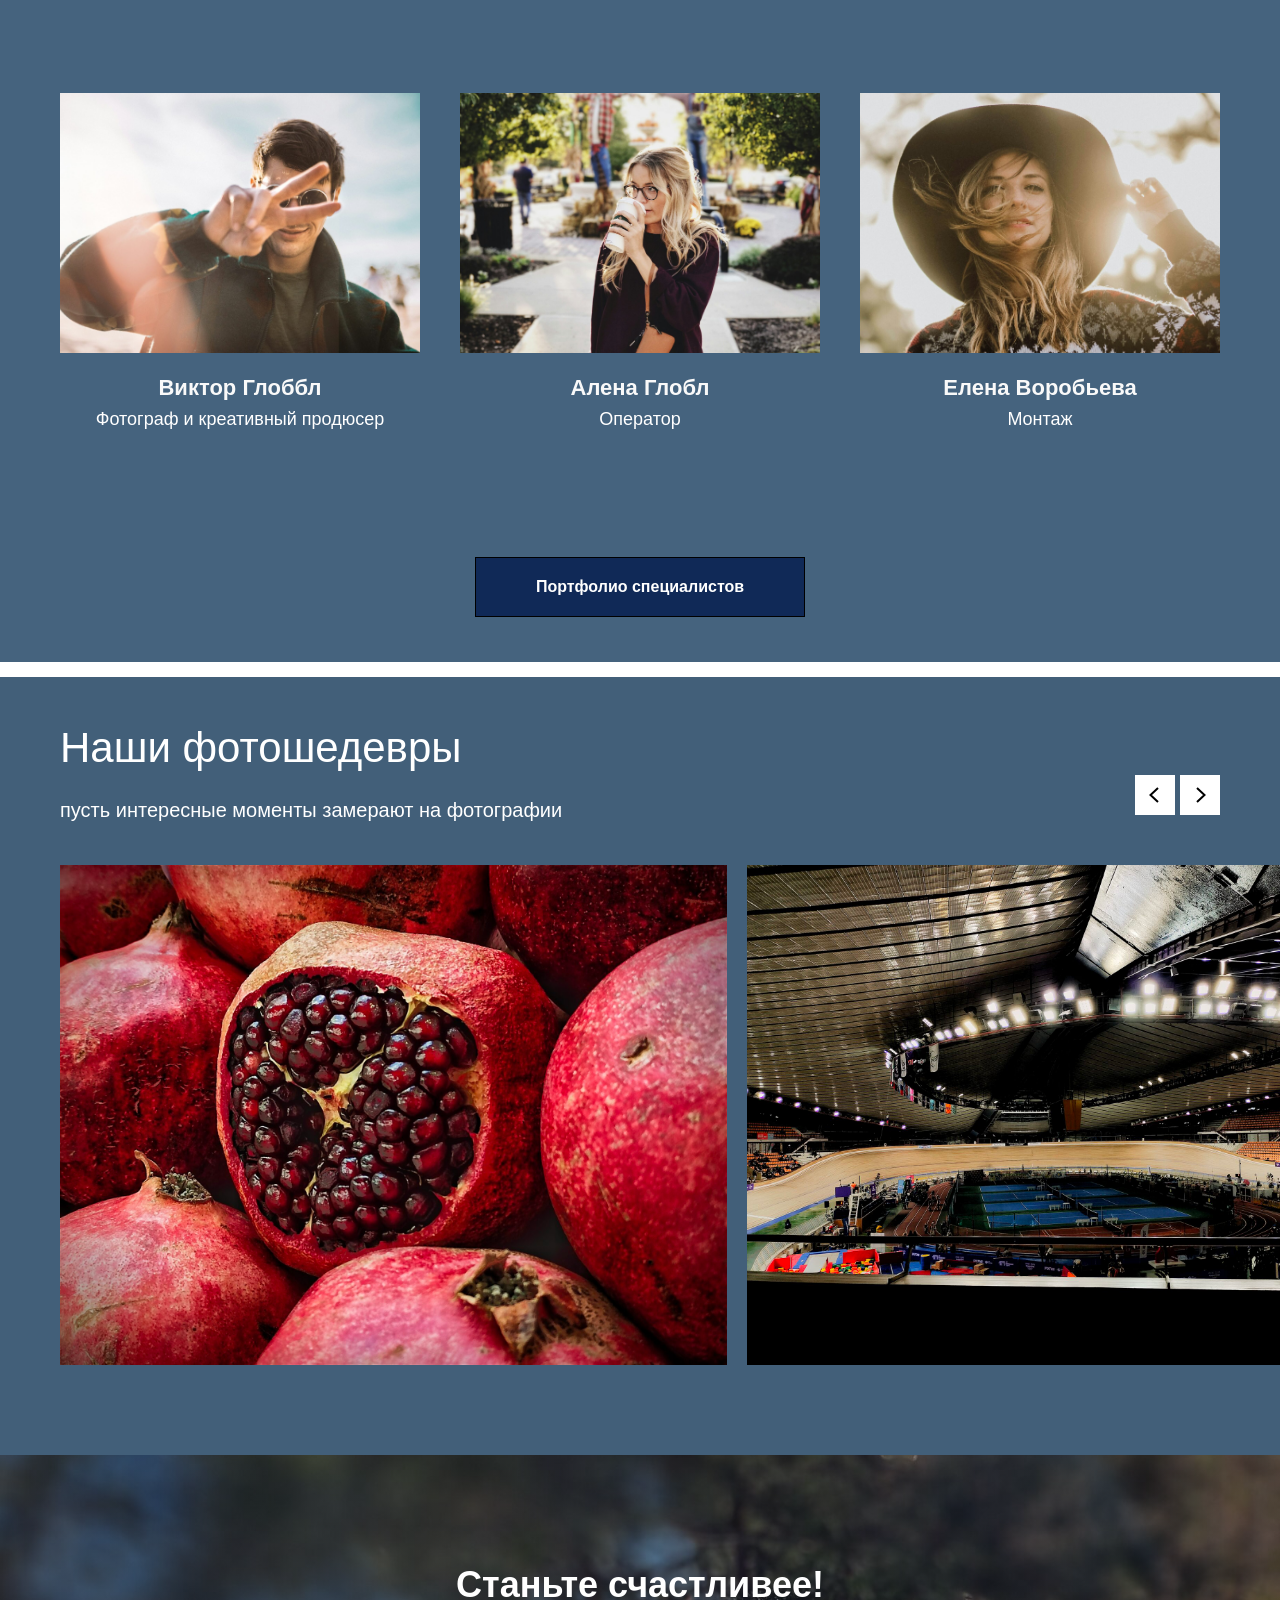
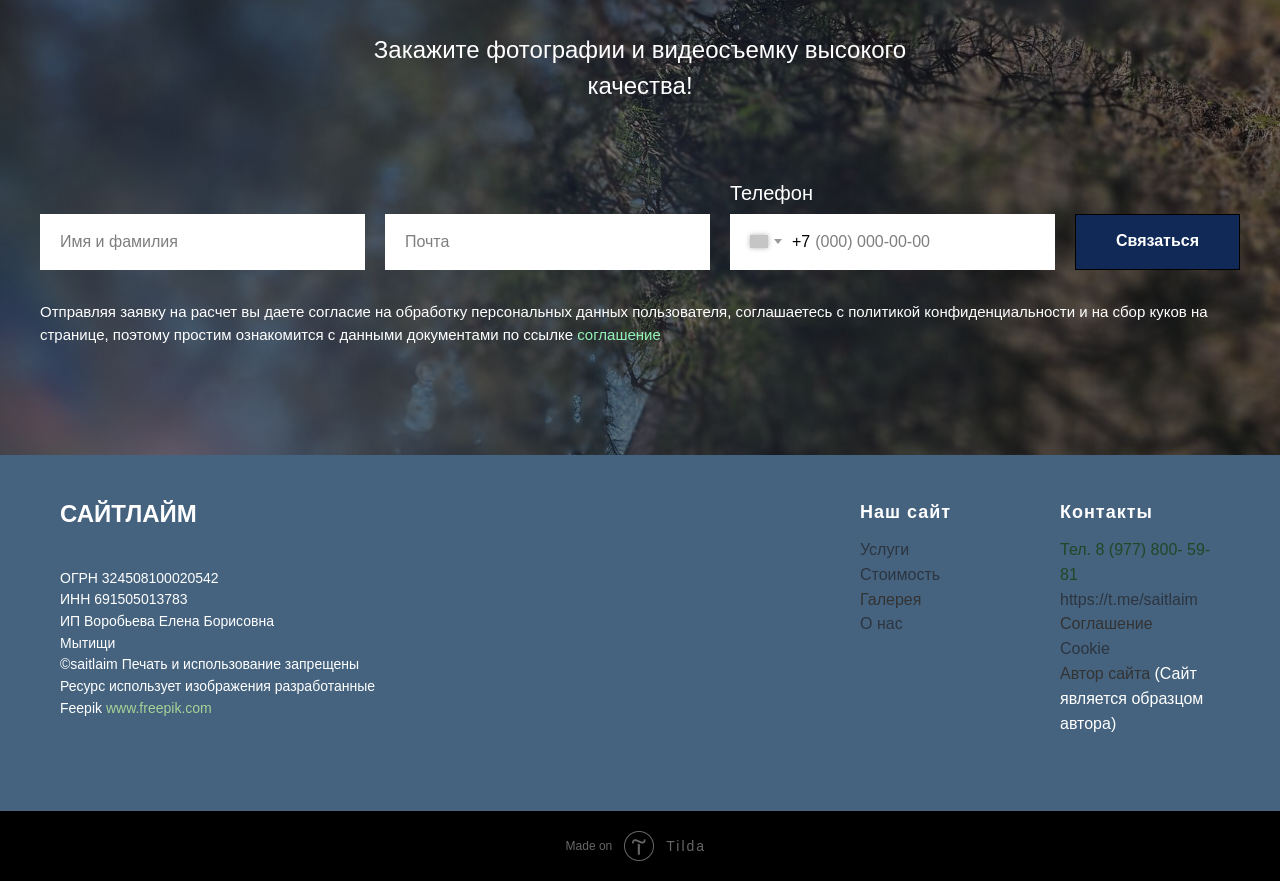
<file: index.html.html>
<!DOCTYPE html> <html> <head> <meta charset="utf-8" /> <meta http-equiv="Content-Type" content="text/html; charset=utf-8" /> <meta name="viewport" content="width=device-width, initial-scale=1.0" /> <!--metatextblock--> <title>VLOISL</title> <meta name="description" content="Фото и видеосъемки для бизнеса " /> <meta name="keywords" content="фотосъемки, видеосъемки, видеоролики, трансляции" /> <meta property="og:url" content="https://vloisl.tilda.ws" /> <meta property="og:title" content="VLOISL" /> <meta property="og:description" content="Фото и видеосъемки для бизнеса " /> <meta property="og:type" content="website" /> <meta property="og:image" content="images/tild6362-3234-4630-a231-323666376438__-__resize__504x__20250402_112135.jpg" /> <link rel="canonical" href="https://vloisl.tilda.ws"> <!--/metatextblock--> <meta name="format-detection" content="telephone=no" /> <meta http-equiv="x-dns-prefetch-control" content="on"> <link rel="dns-prefetch" href="https://ws.tildacdn.com">  <link rel="shortcut icon" href="images/tildafavicon.ico" type="image/x-icon" /> <!-- Assets --> <script src="https://neo.tildacdn.com/js/tilda-fallback-1.0.min.js" async charset="utf-8"></script> <link rel="stylesheet" href="css/tilda-grid-3.0.min.css" type="text/css" media="all" onerror="this.loaderr='y';"/> <link rel="stylesheet" href="css/tilda-blocks-page74570351.min.css?t=1775991710" type="text/css" media="all" onerror="this.loaderr='y';" /> <link rel="stylesheet" href="css/tilda-animation-2.0.min.css" type="text/css" media="all" onerror="this.loaderr='y';" /> <link rel="stylesheet" href="css/tilda-cover-1.0.min.css" type="text/css" media="all" onerror="this.loaderr='y';" /> <link rel="stylesheet" href="css/tilda-cards-1.0.min.css" type="text/css" media="all" onerror="this.loaderr='y';" /> <link rel="stylesheet" href="css/tilda-zoom-2.0.min.css" type="text/css" media="print" onload="this.media='all';" onerror="this.loaderr='y';" /> <noscript><link rel="stylesheet" href="css/tilda-zoom-2.0.min.css" type="text/css" media="all" /></noscript> <link rel="stylesheet" href="css/tilda-forms-1.0.min.css" type="text/css" media="all" onerror="this.loaderr='y';" /> <link rel="stylesheet" href="css/fonts-tildasans.css" type="text/css" media="all" onerror="this.loaderr='y';" /> <script nomodule src="js/tilda-polyfill-1.0.min.js" charset="utf-8"></script> <script type="text/javascript">function t_onReady(func) {if(document.readyState!='loading') {func();} else {document.addEventListener('DOMContentLoaded',func);}}
function t_onFuncLoad(funcName,okFunc,time) {if(typeof window[funcName]==='function') {okFunc();} else {setTimeout(function() {t_onFuncLoad(funcName,okFunc,time);},(time||100));}}function t_throttle(fn,threshhold,scope) {return function() {fn.apply(scope||this,arguments);};}</script> <script src="js/tilda-scripts-3.0.min.js" charset="utf-8" defer onerror="this.loaderr='y';"></script> <script src="js/tilda-blocks-page74570351.min.js?t=1775991710" charset="utf-8" async onerror="this.loaderr='y';"></script> <script src="js/lazyload-1.3.min.export.js" charset="utf-8" async onerror="this.loaderr='y';"></script> <script src="js/tilda-animation-2.0.min.js" charset="utf-8" async onerror="this.loaderr='y';"></script> <script src="js/tilda-menu-1.0.min.js" charset="utf-8" async onerror="this.loaderr='y';"></script> <script src="js/tilda-cover-1.0.min.js" charset="utf-8" async onerror="this.loaderr='y';"></script> <script src="js/tilda-cards-1.0.min.js" charset="utf-8" async onerror="this.loaderr='y';"></script> <script src="js/tilda-zoom-2.0.min.js" charset="utf-8" async onerror="this.loaderr='y';"></script> <script src="js/tilda-video-1.0.min.js" charset="utf-8" async onerror="this.loaderr='y';"></script> <script src="js/hammer.min.js" charset="utf-8" async onerror="this.loaderr='y';"></script> <script src="js/tilda-slider-1.0.min.js" charset="utf-8" async onerror="this.loaderr='y';"></script> <script src="js/tilda-forms-1.0.min.js" charset="utf-8" async onerror="this.loaderr='y';"></script> <script src="js/tilda-skiplink-1.0.min.js" charset="utf-8" async onerror="this.loaderr='y';"></script> <script src="js/tilda-events-1.0.min.js" charset="utf-8" async onerror="this.loaderr='y';"></script> <script type="text/javascript">window.dataLayer=window.dataLayer||[];</script> <script type="text/javascript">(function() {if((/bot|google|yandex|baidu|bing|msn|duckduckbot|teoma|slurp|crawler|spider|robot|crawling|facebook/i.test(navigator.userAgent))===false&&typeof(sessionStorage)!='undefined'&&sessionStorage.getItem('visited')!=='y'&&document.visibilityState){var style=document.createElement('style');style.type='text/css';style.innerHTML='@media screen and (min-width: 980px) {.t-records {opacity: 0;}.t-records_animated {-webkit-transition: opacity ease-in-out .2s;-moz-transition: opacity ease-in-out .2s;-o-transition: opacity ease-in-out .2s;transition: opacity ease-in-out .2s;}.t-records.t-records_visible {opacity: 1;}}';document.getElementsByTagName('head')[0].appendChild(style);function t_setvisRecs(){var alr=document.querySelectorAll('.t-records');Array.prototype.forEach.call(alr,function(el) {el.classList.add("t-records_animated");});setTimeout(function() {Array.prototype.forEach.call(alr,function(el) {el.classList.add("t-records_visible");});sessionStorage.setItem("visited","y");},400);}
document.addEventListener('DOMContentLoaded',t_setvisRecs);}})();</script></head> <body class="t-body" style="margin:0;"> <!--allrecords--> <div id="allrecords" data-tilda-export="yes" class="t-records" data-hook="blocks-collection-content-node" data-tilda-project-id="24308006" data-tilda-page-id="74570351" data-tilda-page-alias="vloisl" data-tilda-formskey="35aa02a0ae342c3463d26cef24308006" data-tilda-cookie="no" data-tilda-lazy="yes" data-tilda-root-zone="com" data-tilda-ts="y" data-tilda-project-country="RU"> <div id="rec1258655111" class="r t-rec t-rec_pb_0" style="padding-bottom:0px;background-color:#45637e; " data-animationappear="off" data-record-type="258" data-bg-color="#45637e"> <!-- T229 --> <div id="nav1258655111marker"></div> <div class="tmenu-mobile tmenu-mobile_positionfixed"> <div class="tmenu-mobile__container"> <div class="tmenu-mobile__text t-name t-name_md" field="menu_mob_title">&nbsp;</div> <button type="button"
class="t-menuburger t-menuburger_fourth "
aria-label="Навигационное меню"
aria-expanded="false"> <span style="background-color:#ffffff;"></span> <span style="background-color:#ffffff;"></span> <span style="background-color:#ffffff;"></span> <span style="background-color:#ffffff;"></span> </button> <script>function t_menuburger_init(recid) {var rec=document.querySelector('#rec' + recid);if(!rec) return;var burger=rec.querySelector('.t-menuburger');if(!burger) return;var isSecondStyle=burger.classList.contains('t-menuburger_second');if(isSecondStyle&&!window.isMobile&&!('ontouchend' in document)) {burger.addEventListener('mouseenter',function() {if(burger.classList.contains('t-menuburger-opened')) return;burger.classList.remove('t-menuburger-unhovered');burger.classList.add('t-menuburger-hovered');});burger.addEventListener('mouseleave',function() {if(burger.classList.contains('t-menuburger-opened')) return;burger.classList.remove('t-menuburger-hovered');burger.classList.add('t-menuburger-unhovered');setTimeout(function() {burger.classList.remove('t-menuburger-unhovered');},300);});}
burger.addEventListener('click',function() {if(!burger.closest('.tmenu-mobile')&&!burger.closest('.t450__burger_container')&&!burger.closest('.t466__container')&&!burger.closest('.t204__burger')&&!burger.closest('.t199__js__menu-toggler')) {burger.classList.toggle('t-menuburger-opened');burger.classList.remove('t-menuburger-unhovered');}});var menu=rec.querySelector('[data-menu="yes"]');if(!menu) return;var menuLinks=menu.querySelectorAll('.t-menu__link-item');var submenuClassList=['t978__menu-link_hook','t978__tm-link','t966__tm-link','t794__tm-link','t-menusub__target-link'];Array.prototype.forEach.call(menuLinks,function(link) {link.addEventListener('click',function() {var isSubmenuHook=submenuClassList.some(function(submenuClass) {return link.classList.contains(submenuClass);});if(isSubmenuHook) return;burger.classList.remove('t-menuburger-opened');});});menu.addEventListener('clickedAnchorInTooltipMenu',function() {burger.classList.remove('t-menuburger-opened');});}
t_onReady(function() {t_onFuncLoad('t_menuburger_init',function(){t_menuburger_init('1258655111');});});</script> <style>.t-menuburger{position:relative;flex-shrink:0;width:28px;height:20px;padding:0;border:none;background-color:transparent;outline:none;-webkit-transform:rotate(0deg);transform:rotate(0deg);transition:transform .5s ease-in-out;cursor:pointer;z-index:999;}.t-menuburger span{display:block;position:absolute;width:100%;opacity:1;left:0;-webkit-transform:rotate(0deg);transform:rotate(0deg);transition:.25s ease-in-out;height:3px;background-color:#000;}.t-menuburger span:nth-child(1){top:0px;}.t-menuburger span:nth-child(2),.t-menuburger span:nth-child(3){top:8px;}.t-menuburger span:nth-child(4){top:16px;}.t-menuburger__big{width:42px;height:32px;}.t-menuburger__big span{height:5px;}.t-menuburger__big span:nth-child(2),.t-menuburger__big span:nth-child(3){top:13px;}.t-menuburger__big span:nth-child(4){top:26px;}.t-menuburger__small{width:22px;height:14px;}.t-menuburger__small span{height:2px;}.t-menuburger__small span:nth-child(2),.t-menuburger__small span:nth-child(3){top:6px;}.t-menuburger__small span:nth-child(4){top:12px;}.t-menuburger-opened span:nth-child(1){top:8px;width:0%;left:50%;}.t-menuburger-opened span:nth-child(2){-webkit-transform:rotate(45deg);transform:rotate(45deg);}.t-menuburger-opened span:nth-child(3){-webkit-transform:rotate(-45deg);transform:rotate(-45deg);}.t-menuburger-opened span:nth-child(4){top:8px;width:0%;left:50%;}.t-menuburger-opened.t-menuburger__big span:nth-child(1){top:6px;}.t-menuburger-opened.t-menuburger__big span:nth-child(4){top:18px;}.t-menuburger-opened.t-menuburger__small span:nth-child(1),.t-menuburger-opened.t-menuburger__small span:nth-child(4){top:6px;}@media (hover),(min-width:0\0){.t-menuburger_first:hover span:nth-child(1){transform:translateY(1px);}.t-menuburger_first:hover span:nth-child(4){transform:translateY(-1px);}.t-menuburger_first.t-menuburger__big:hover span:nth-child(1){transform:translateY(3px);}.t-menuburger_first.t-menuburger__big:hover span:nth-child(4){transform:translateY(-3px);}}.t-menuburger_second span:nth-child(2),.t-menuburger_second span:nth-child(3){width:80%;left:20%;right:0;}@media (hover),(min-width:0\0){.t-menuburger_second.t-menuburger-hovered span:nth-child(2),.t-menuburger_second.t-menuburger-hovered span:nth-child(3){animation:t-menuburger-anim 0.3s ease-out normal forwards;}.t-menuburger_second.t-menuburger-unhovered span:nth-child(2),.t-menuburger_second.t-menuburger-unhovered span:nth-child(3){animation:t-menuburger-anim2 0.3s ease-out normal forwards;}}.t-menuburger_second.t-menuburger-opened span:nth-child(2),.t-menuburger_second.t-menuburger-opened span:nth-child(3){left:0;right:0;width:100%!important;}.t-menuburger_third span:nth-child(4){width:70%;left:unset;right:0;}@media (hover),(min-width:0\0){.t-menuburger_third:not(.t-menuburger-opened):hover span:nth-child(4){width:100%;}}.t-menuburger_third.t-menuburger-opened span:nth-child(4){width:0!important;right:50%;}.t-menuburger_fourth{height:12px;}.t-menuburger_fourth.t-menuburger__small{height:8px;}.t-menuburger_fourth.t-menuburger__big{height:18px;}.t-menuburger_fourth span:nth-child(2),.t-menuburger_fourth span:nth-child(3){top:4px;opacity:0;}.t-menuburger_fourth span:nth-child(4){top:8px;}.t-menuburger_fourth.t-menuburger__small span:nth-child(2),.t-menuburger_fourth.t-menuburger__small span:nth-child(3){top:3px;}.t-menuburger_fourth.t-menuburger__small span:nth-child(4){top:6px;}.t-menuburger_fourth.t-menuburger__small span:nth-child(2),.t-menuburger_fourth.t-menuburger__small span:nth-child(3){top:3px;}.t-menuburger_fourth.t-menuburger__small span:nth-child(4){top:6px;}.t-menuburger_fourth.t-menuburger__big span:nth-child(2),.t-menuburger_fourth.t-menuburger__big span:nth-child(3){top:6px;}.t-menuburger_fourth.t-menuburger__big span:nth-child(4){top:12px;}@media (hover),(min-width:0\0){.t-menuburger_fourth:not(.t-menuburger-opened):hover span:nth-child(1){transform:translateY(1px);}.t-menuburger_fourth:not(.t-menuburger-opened):hover span:nth-child(4){transform:translateY(-1px);}.t-menuburger_fourth.t-menuburger__big:not(.t-menuburger-opened):hover span:nth-child(1){transform:translateY(3px);}.t-menuburger_fourth.t-menuburger__big:not(.t-menuburger-opened):hover span:nth-child(4){transform:translateY(-3px);}}.t-menuburger_fourth.t-menuburger-opened span:nth-child(1),.t-menuburger_fourth.t-menuburger-opened span:nth-child(4){top:4px;}.t-menuburger_fourth.t-menuburger-opened span:nth-child(2),.t-menuburger_fourth.t-menuburger-opened span:nth-child(3){opacity:1;}@keyframes t-menuburger-anim{0%{width:80%;left:20%;right:0;}50%{width:100%;left:0;right:0;}100%{width:80%;left:0;right:20%;}}@keyframes t-menuburger-anim2{0%{width:80%;left:0;}50%{width:100%;right:0;left:0;}100%{width:80%;left:20%;right:0;}}</style> </div> </div> <style>.tmenu-mobile{background-color:#111;display:none;width:100%;top:0;z-index:990;}.tmenu-mobile_positionfixed{position:fixed;}.tmenu-mobile__text{color:#fff;}.tmenu-mobile__container{min-height:64px;padding:20px;position:relative;box-sizing:border-box;display:-webkit-flex;display:-ms-flexbox;display:flex;-webkit-align-items:center;-ms-flex-align:center;align-items:center;-webkit-justify-content:space-between;-ms-flex-pack:justify;justify-content:space-between;}.tmenu-mobile__list{display:block;}.tmenu-mobile__burgerlogo{display:inline-block;font-size:24px;font-weight:400;white-space:nowrap;vertical-align:middle;}.tmenu-mobile__imglogo{height:auto;display:block;max-width:300px!important;box-sizing:border-box;padding:0;margin:0 auto;}@media screen and (max-width:980px){.tmenu-mobile__menucontent_hidden{display:none;height:100%;}.tmenu-mobile{display:block;}}@media screen and (max-width:980px){#rec1258655111 .tmenu-mobile{background-color:#45637e;}#rec1258655111 .tmenu-mobile__menucontent_fixed{position:fixed;top:64px;}#rec1258655111 .t-menuburger{-webkit-order:1;-ms-flex-order:1;order:1;}}</style> <div id="nav1258655111" class="t229 t229__positionfixed tmenu-mobile__menucontent_hidden tmenu-mobile__menucontent_fixed" style="background-color: rgba(69,99,126,0.10); height:80px; " data-bgcolor-hex="#45637e" data-bgcolor-rgba="rgba(69,99,126,0.10)" data-navmarker="nav1258655111marker" data-appearoffset="" data-bgopacity="0.10" data-bgcolor-rgba-afterscroll="rgba(69,99,126,1)" data-menu="yes" data-menushadow="" data-menushadow-css=""> <div class="t229__maincontainer " style="height:80px;"> <div class="t229__padding40px"></div> <nav class="t229__centerside"> <ul role="list" class="t-menu__list"> <li class="t229__list_item"
style="padding:0 15px 0 0;"> <a class="t-menu__link-item"
href="/vloisl#onaz" data-menu-submenu-hook="">
О нас</a> </li> <li class="t229__list_item"
style="padding:0 15px;"> <a class="t-menu__link-item"
href="/vloisl#galery" data-menu-submenu-hook="">
Галерея</a> </li> <li class="t229__list_item"
style="padding:0 15px;"> <a class="t-menu__link-item"
href="/vloisl#servis" data-menu-submenu-hook="">
Услуги</a> </li> <li class="t229__list_item"
style="padding:0 15px;"> <a class="t-menu__link-item"
href="/vloisl#consta" data-menu-submenu-hook="">
Стоимость</a> </li> <li class="t229__list_item"
style="padding:0 0 0 15px;"> <a class="t-menu__link-item"
href="/vloisl#contactss" data-menu-submenu-hook="">
Контакты</a> </li> </ul> </nav> <div class="t229__padding40px"></div> </div> </div> <script>t_onReady(function() {var rec=document.querySelector('#rec1258655111');if(!rec) return;var burger=rec.querySelector('.t-menuburger');if(burger) {t_onFuncLoad('t_menu__createMobileMenu',function() {t_menu__createMobileMenu('1258655111','.t229');});}
t_onFuncLoad('t_menu__highlightActiveLinks',function() {t_menu__highlightActiveLinks('.t229__list_item a');});rec.querySelector('.t229').classList.remove('t229__beforeready');t_onFuncLoad('t_menu__findAnchorLinks',function() {t_menu__findAnchorLinks('1258655111','.t229__list_item a');});});</script> <script>t_onReady(function() {t_onFuncLoad('t_menu__setBGcolor',function() {t_menu__setBGcolor('1258655111','.t229');window.addEventListener('load',function() {t_menu__setBGcolor('1258655111','.t229');});window.addEventListener('resize',t_throttle(function() {t_menu__setBGcolor('1258655111','.t229');}));});t_onFuncLoad('t_menu__interactFromKeyboard',function() {t_menu__interactFromKeyboard('1258655111');});});</script> <script>t_onReady(function() {t_onFuncLoad('t_menu__changeBgOpacity',function() {t_menu__changeBgOpacity('1258655111','.t229');window.addEventListener('scroll',t_throttle(function() {t_menu__changeBgOpacity('1258655111','.t229');}));});});</script> <style>#rec1258655111 .t-menu__link-item{-webkit-transition:color 0.3s ease-in-out,opacity 0.3s ease-in-out;transition:color 0.3s ease-in-out,opacity 0.3s ease-in-out;position:relative;}#rec1258655111 .t-menu__link-item.t-active:not(.t978__menu-link){opacity:0.90 !important;}#rec1258655111 .t-menu__link-item.t-active::after{content:'';position:absolute;left:0;-webkit-transition:all 0.3s ease;transition:all 0.3s ease;opacity:1;width:100%;height:100%;bottom:-1px;border-bottom:1px solid #000000;-webkit-box-shadow:inset 0px -1px 0px 0px #000000;-moz-box-shadow:inset 0px -1px 0px 0px #000000;box-shadow:inset 0px -1px 0px 0px #000000;}@media (hover:hover){#rec1258655111 .t-menu__link-item:not(.t-active):not(.tooltipstered):hover{color:#648474 !important;}}#rec1258655111 .t-menu__link-item:not(.t-active):not(.tooltipstered):focus-visible{color:#648474 !important;}@supports (overflow:-webkit-marquee) and (justify-content:inherit){#rec1258655111 .t-menu__link-item,#rec1258655111 .t-menu__link-item.t-active{opacity:1 !important;}}</style> <style> #rec1258655111 .t229__list_item .t-menu__link-item{font-size:16px;color:#ffffff;font-weight:700;text-transform:uppercase;}</style> </div> <div id="rec1249629496" class="r t-rec" style=" " data-animationappear="off" data-record-type="14"> <!-- cover --> <div class="t-cover" id="recorddiv1249629496"bgimgfield="img"style="height:100vh;background-image:url('images/tild6362-3234-4630-a231-323666376438__-__resize__20x__20250402_112135.jpg');"> <div class="t-cover__carrier" id="coverCarry1249629496"data-content-cover-id="1249629496"data-content-cover-bg="images/tild6362-3234-4630-a231-323666376438__20250402_112135.jpg"data-display-changed="true"data-content-cover-height="100vh"data-content-cover-parallax="fixed"data-content-use-image-for-mobile-cover=""style="height:100vh; "itemscope itemtype="http://schema.org/ImageObject"><meta itemprop="image" content="images/tild6362-3234-4630-a231-323666376438__20250402_112135.jpg"></div> <div class="t-cover__filter" style="height:100vh;background-image: linear-gradient(to bottom, rgba(0,0,0,0.50), rgba(0,0,0,0));"></div> <div class="t-container"> <div class="t-col t-col_12 "> <div class="t-cover__wrapper t-valign_middle" style="height:100vh"> <div class="t102 t-align_center" data-hook-content="covercontent"> <h1 class="t102__title t-title" field="title"><div style="font-size: 72px;" data-customstyle="yes">VLOISL</div></h1> <div class="t102__descr t-descr t-descr_md t102__descr_center" field="descr">ВИДЕО И ФОТОСТУДИЯ ДЛЯ БИЗНЕСА<br /><br /></div> <span class="space"></span> </div> </div> </div> </div> </div> <style> #rec1249629496 .t102__title{color:#ffffff;font-weight:664;text-transform:uppercase;padding-bottom:0px;text-shadow:0px 2px 0px rgba(0,0,0,0.3);opacity:1;}@media screen and (min-width:900px){#rec1249629496 .t102__title{font-size:72px;}}#rec1249629496 .t102__descr{font-size:20px;color:#ffffff;font-weight:400;}</style> </div> <div id="rec1249629526" class="r t-rec" style=" " data-record-type="215"> <a name="onaz" style="font-size:0;"></a> </div> <div id="rec1249629501" class="r t-rec t-rec_pt_165 t-rec_pb_165" style="padding-top:165px;padding-bottom:165px;background-color:#45637e; " data-record-type="469" data-bg-color="#45637e"> <!-- t469 --> <div class="t469"> <div class="t-container t-align_left"> <div class="t-col t-col_10 t-prefix_1"> <div class="t469__title t-title t-title_lg " field="title">Создаем визуал который запоминается</div> <div class="t-divider t469__line " style="background-color: #ffffff; height: 0px; "></div> <div class="t469__descr t-descr t-descr_md " field="descr">Мы&nbsp;— видеостудия VLIOSL, мы&nbsp;создаем уникальные моменты и&nbsp;превращаем жизнь в&nbsp;праздник, в&nbsp;нечто особенное.<br />Независимо от&nbsp;того, насколько велико ваше событие, мы&nbsp;сделаем все возможное, чтобы визуал впечатлил.<br />От&nbsp;крупных корпоративных мероприятий до&nbsp;свадебных торжеств&nbsp;— мы&nbsp;понимаем, как важно передать атмосферу, которая останется в&nbsp;памяти надолго.<br /><br />Наша команда с&nbsp;опытом работы в&nbsp;видеоиндустрии разработает в фото и&nbsp;видеоконцепцию, котораяотражает <br />ваши ценности и&nbsp;желания. Мы&nbsp;занимаемся организацией фото и&nbsp;видеосъемок любого уровня сложности и&nbsp;гарантируем безупречное качество исполнения.</div> </div> </div> </div> <style> #rec1249629501 .t469__title{color:#ffffff;}@media screen and (min-width:900px){#rec1249629501 .t469__title{font-size:38px;}}#rec1249629501 .t469__descr{color:#ffffff;}</style> </div> <div id="rec1249629506" class="r t-rec t-rec_pt_0" style="padding-top:0px; " data-record-type="215"> <a name="servis" style="font-size:0;"></a> </div> <div id="rec1249629511" class="r t-rec t-rec_pt_90 t-rec_pb_60" style="padding-top:90px;padding-bottom:60px;background-color:#45637e; " data-animationappear="off" data-record-type="851" data-bg-color="#45637e"> <!-- t851 --> <div class="t851"> <div class="t-section__container t-container t-container_flex"> <div class="t-col t-col_12 "> <div
class="js-block-header-title t-section__title t-title t-title_xs t-align_center t-margin_auto" data-editable="true"
field="btitle">
Наши услуги
</div> <div
class="js-block-header-descr t-section__descr t-descr t-descr_xl t-align_center t-margin_auto" data-editable="true"
field="bdescr">
от фото до видеорекламы
</div> </div> </div> <style>.t-section__title,.t-section__descr {overflow-wrap:break-word;}.t-section__descr {max-width:560px;}#rec1249629511 .t-section__title {margin-bottom:40px;}#rec1249629511 .t-section__descr {margin-bottom:90px;}@media screen and (max-width:960px) {#rec1249629511 .t-section__title {margin-bottom:20px;}#rec1249629511 .t-section__descr {margin-bottom:45px;}}</style> <style> #rec1249629511 .t-section__title{color:#ffffff;}@media screen and (min-width:900px){#rec1249629511 .t-section__title{font-size:36px;}}#rec1249629511 .t-section__descr{color:#ffffff;}</style> <div class="t851__scroll-icon-wrapper" style="mix-blend-mode: lighten;"> <svg role="presentation" xmlns="http://www.w3.org/2000/svg" viewBox="0 0 320 300" height="42" width="42"> <rect class="tooltip-horizontal-scroll-icon_card" x="480" width="200" height="200" rx="5" fill="rgba(255,255,255,0.2)"></rect> <rect class="tooltip-horizontal-scroll-icon_card" y="0" width="200" height="200" rx="5" fill="rgba(255,255,255,0.2)"></rect> <rect class="tooltip-horizontal-scroll-icon_card" x="240" width="200" height="200" rx="5" fill="rgba(255,255,255,0.2)"></rect> <path class="tooltip-horizontal-scroll-icon_hand" d="M78.9579 285.7C78.9579 285.7 37.8579 212.5 20.5579 180.8C-2.44209 138.6 -6.2422 120.8 9.6579 112C19.5579 106.5 33.2579 108.8 41.6579 123.4L61.2579 154.6V32.3C61.2579 32.3 60.0579 0 83.0579 0C107.558 0 105.458 32.3 105.458 32.3V91.7C105.458 91.7 118.358 82.4 133.458 86.6C141.158 88.7 150.158 92.4 154.958 104.6C154.958 104.6 185.658 89.7 200.958 121.4C200.958 121.4 236.358 114.4 236.358 151.1C236.358 187.8 192.158 285.7 192.158 285.7H78.9579Z" fill="rgba(255,255,255,1)"></path> <style>.tooltip-horizontal-scroll-icon_hand{animation:tooltip-horizontal-scroll-icon_anim-scroll-hand 2s infinite}.tooltip-horizontal-scroll-icon_card{animation:tooltip-horizontal-scroll-icon_anim-scroll-card 2s infinite}@keyframes tooltip-horizontal-scroll-icon_anim-scroll-hand{0%{transform:translateX(80px) scale(1);opacity:0}10%{transform:translateX(80px) scale(1);opacity:1}20%,60%{transform:translateX(175px) scale(.6);opacity:1}80%{transform:translateX(5px) scale(.6);opacity:1}to{transform:translateX(5px) scale(.6);opacity:0}}@keyframes tooltip-horizontal-scroll-icon_anim-scroll-card{0%,60%{transform:translateX(0)}80%,to{transform:translateX(-240px)}}</style> </svg> </div> <ul
class="t851__container t-container_flex t-card__container
t851__container_mobile-flex"
role="list" data-blocks-per-row="2"> <li
class="t851__col t-item
t-card__col
t-card__col_withoutbtn
t-col t-col_6 t-align_left
"> <div class="t851__table"> <div
style="height:450px;"
class="t851__cell t-align_left
t-valign_middle
"> <div
class="t851__bg t851__animation_fast t851__bg_animated t-bgimg" data-original="images/tild3133-3832-4265-b236-333839613639__photo-1550177977-ad6.jpg"
bgimgfield="li_img__1897642174030"
style="background-image:url('images/tild3133-3832-4265-b236-333839613639__-__resizeb__20x__photo-1550177977-ad6.jpg');"
itemscope
itemtype="http://schema.org/ImageObject"> <meta itemprop="image" content="images/tild3133-3832-4265-b236-333839613639__photo-1550177977-ad6.jpg"> </div> <div
class="t851__overlay t851__animation_fast"
style="background-image: linear-gradient(to bottom, rgba(15,15,15,0.40), rgba(0,0,0,0.40));"></div> <div class="t851__textwrapper t851__animation_fast "> <div class="t851__textwrapper__content"> <div class="t851__inner-wrapper
"> <style> #rec1249629511 .t-card__title{color:#ffffff;}#rec1249629511 .t-card__descr{color:#ffffff;}</style> <div class="t-card__title t-title t-title_xxs" field="li_title__1897642174030"> <a
href="/"
class="t-card__link"
id="cardtitle1_1249629511">
Корпоратив
</a> </div> <div class="t-card__descr t-descr t-descr_sm" field="li_descr__1897642174030"> <br />Организация корпоративных фото и видеоотчетов, рекламы <br />и презентаций. Мы организуем съемки деловых события, такие как конференции, выставки, презентации, корпоративы. <br />Съемки каждого мероприятия спроектированы с максимальной эффективностью и направлено на решение ваших целей.
</div> </div> </div> </div> </div> </div> </li> <li
class="t851__col t-item
t-card__col
t-card__col_withoutbtn
t-col t-col_6 t-align_left
"> <div class="t851__table"> <div
style="height:450px;"
class="t851__cell t-align_left
t-valign_middle
"> <div
class="t851__bg t851__animation_fast t851__bg_animated t-bgimg" data-original="images/tild3632-3639-4335-b032-323033303266__photo-1491438590914-.jpg"
bgimgfield="li_img__1897642174031"
style="background-image:url('images/tild3632-3639-4335-b032-323033303266__-__resizeb__20x__photo-1491438590914-.jpg');"
itemscope
itemtype="http://schema.org/ImageObject"> <meta itemprop="image" content="images/tild3632-3639-4335-b032-323033303266__photo-1491438590914-.jpg"> </div> <div
class="t851__overlay t851__animation_fast"
style="background-image: linear-gradient(to bottom, rgba(15,15,15,0.40), rgba(0,0,0,0.40));"></div> <div class="t851__textwrapper t851__animation_fast "> <div class="t851__textwrapper__content"> <div class="t851__inner-wrapper
"> <style> #rec1249629511 .t-card__title{color:#ffffff;}#rec1249629511 .t-card__descr{color:#ffffff;}</style> <div class="t-card__title t-title t-title_xxs" field="li_title__1897642174031"> <a
href="/"
class="t-card__link"
id="cardtitle2_1249629511">
Важные события
</a> </div> <div class="t-card__descr t-descr t-descr_sm" field="li_descr__1897642174031"> <br />Фото и видеосъемка с международных и деловых событий, <br />в том числе трансляции. Организация съемок с выставок, форумов и деловых встреч с участниками из разных стран<br />— мы умеем организовывать съемку мероприятия на самом высоком уровне.
</div> </div> </div> </div> </div> </div> </li> <li
class="t851__col t-item
t-card__col
t-card__col_withoutbtn
t-col t-col_6 t-align_left
"> <div class="t851__table"> <div
style="height:450px;"
class="t851__cell t-align_left
t-valign_middle
"> <div
class="t851__bg t851__animation_fast t851__bg_animated t-bgimg" data-original="images/tild3937-3334-4531-b535-636565373039__photo-1429962714451-.jpg"
bgimgfield="li_img__1897642174032"
style="background-image:url('images/tild3937-3334-4531-b535-636565373039__-__resizeb__20x__photo-1429962714451-.jpg');"
itemscope
itemtype="http://schema.org/ImageObject"> <meta itemprop="image" content="images/tild3937-3334-4531-b535-636565373039__photo-1429962714451-.jpg"> </div> <div
class="t851__overlay t851__animation_fast"
style="background-image: linear-gradient(to bottom, rgba(15,15,15,0.40), rgba(0,0,0,0.40));"></div> <div class="t851__textwrapper t851__animation_fast "> <div class="t851__textwrapper__content"> <div class="t851__inner-wrapper
"> <style> #rec1249629511 .t-card__title{color:#ffffff;}#rec1249629511 .t-card__descr{color:#ffffff;}</style> <div class="t-card__title t-title t-title_xxs" field="li_title__1897642174032"> <a
href="/"
class="t-card__link"
id="cardtitle3_1249629511">
Мероприятия
</a> </div> <div class="t-card__descr t-descr t-descr_sm" field="li_descr__1897642174032"> <br />Мы проводим фото и видеосъемку, а также огранизуем трансляцию мероприятий для частных лиц и их присутствием <br />на фестивалях, концертах, ярмарках и праздниках для всей семьи.
</div> </div> </div> </div> </div> </div> </li> <li
class="t851__col t-item
t-card__col
t-card__col_withoutbtn
t-col t-col_6 t-align_left
"> <div class="t851__table"> <div
style="height:450px;"
class="t851__cell t-align_left
t-valign_middle
"> <div
class="t851__bg t851__animation_fast t851__bg_animated t-bgimg" data-original="images/tild3566-6532-4133-a331-363235663532__photo-1531747056595-.jpg"
bgimgfield="li_img__1747252745404"
style="background-image:url('images/tild3566-6532-4133-a331-363235663532__-__resizeb__20x__photo-1531747056595-.jpg');"
itemscope
itemtype="http://schema.org/ImageObject"> <meta itemprop="image" content="images/tild3566-6532-4133-a331-363235663532__photo-1531747056595-.jpg"> </div> <div
class="t851__overlay t851__animation_fast"
style="background-image: linear-gradient(to bottom, rgba(15,15,15,0.40), rgba(0,0,0,0.40));"></div> <div class="t851__textwrapper t851__animation_fast "> <div class="t851__textwrapper__content"> <div class="t851__inner-wrapper
"> <style> #rec1249629511 .t-card__title{color:#ffffff;}#rec1249629511 .t-card__descr{color:#ffffff;}</style> <div class="t-card__title t-title t-title_xxs" field="li_title__1747252745404"> <a
href="/"
class="t-card__link"
id="cardtitle4_1249629511">
Частные мероприятия
</a> </div> <div class="t-card__descr t-descr t-descr_sm" field="li_descr__1747252745404"> <br />Свадьбы, юбилеи, дни рождения, и другие важные <br />события — мы создадим для вас атмосферное видео<br />и фотографии с праздника, учитывая все предпочтения<br />и особенности.
</div> </div> </div> </div> </div> </div> </li> </ul> </div> <script type="text/javascript">t_onReady(function() {t_onFuncLoad('t851_init',function()
{t851_init('1249629511');});});</script> </div> <div id="rec1249629516" class="r t-rec" style=" " data-record-type="215"> <a name="consta" style="font-size:0;"></a> </div> <div id="rec1249629521" class="r t-rec t-rec_pt_75 t-rec_pb_90" style="padding-top:75px;padding-bottom:90px;background-color:#45637e; " data-animationappear="off" data-record-type="792" data-bg-color="#45637e"> <!-- T792 --> <div class="t792"> <div class="t-section__container t-container t-container_flex"> <div class="t-col t-col_12 "> <div
class="js-block-header-title t-section__title t-title t-title_xs t-align_center t-margin_auto" data-editable="true"
field="btitle">
Стоимость
</div> <div
class="js-block-header-descr t-section__descr t-descr t-descr_xl t-align_center t-margin_auto" data-editable="true"
field="bdescr">
отличное видео - дорогое видео
</div> </div> </div> <style>.t-section__title,.t-section__descr {overflow-wrap:break-word;}.t-section__descr {max-width:560px;}#rec1249629521 .t-section__title {margin-bottom:40px;}#rec1249629521 .t-section__descr {margin-bottom:90px;}@media screen and (max-width:960px) {#rec1249629521 .t-section__title {margin-bottom:20px;}#rec1249629521 .t-section__descr {margin-bottom:45px;}}</style> <style> #rec1249629521 .t-section__title{color:#ffffff;}@media screen and (min-width:900px){#rec1249629521 .t-section__title{font-size:36px;}}#rec1249629521 .t-section__descr{color:#ffffff;}</style> <div class="t-container"> <div class="t792__col t-col t-col_12 t-prefix_"> <div class="t792__wrapper"> <div class="t792__uptitle t-uptitle t-uptitle_xs" field="li_uptitle__2249364246050"><div style="line-height: 16px;" data-customstyle="yes">за 1 проект</div></div> <div class="t792__text-wrapper t-valign_top"> <div class="t792__title t-heading t-heading_sm" field="li_title__2249364246050">Частное</div> </div> <div class="t792__price-wrapper t-valign_top"> <div class="t792__price t-name t-name_lg" field="li_text__2249364246050">от 15 000 рублей</div> </div> </div> <div class="t-divider t792__line" style="margin-top: 28px; background-color: #ffffff; height: 3px; "></div> </div> <div class="t792__col t-col t-col_12 t-prefix_"> <div class="t792__wrapper"> <div class="t792__uptitle t-uptitle t-uptitle_xs" field="li_uptitle__2249364246051">от 1 часа съемки</div> <div class="t792__text-wrapper t-valign_top"> <div class="t792__title t-heading t-heading_sm" field="li_title__2249364246051">Важные события</div> </div> <div class="t792__price-wrapper t-valign_top"> <div class="t792__price t-name t-name_lg" field="li_text__2249364246051">от 200 000 рублей</div> </div> </div> <div class="t-divider t792__line" style="margin-top: 28px; background-color: #ffffff; height: 3px; "></div> </div> <div class="t792__col t-col t-col_12 t-prefix_"> <div class="t792__wrapper"> <div class="t792__uptitle t-uptitle t-uptitle_xs" field="li_uptitle__2249364246052">от 1 часа съемки</div> <div class="t792__text-wrapper t-valign_top"> <div class="t792__title t-heading t-heading_sm" field="li_title__2249364246052">Мероприятия</div> </div> <div class="t792__price-wrapper t-valign_top"> <div class="t792__price t-name t-name_lg" field="li_text__2249364246052">от 150 000 рублей</div> </div> </div> <div class="t-divider t792__line" style="margin-top: 28px; background-color: #ffffff; height: 3px; "></div> </div> <div class="t792__col t-col t-col_12 t-prefix_"> <div class="t792__wrapper"> <div class="t792__uptitle t-uptitle t-uptitle_xs" field="li_uptitle__1747253726651">от 1 часа съемки</div> <div class="t792__text-wrapper t-valign_top"> <div class="t792__title t-heading t-heading_sm" field="li_title__1747253726651">Корпоратив</div> </div> <div class="t792__price-wrapper t-valign_top"> <div class="t792__price t-name t-name_lg" field="li_text__1747253726651">от 180 000 рублей</div> </div> </div> <div class="t-divider t792__line" style="margin-top: 28px; background-color: #ffffff; height: 3px; "></div> </div> </div> </div> <style> #rec1249629521 .t792__uptitle{color:#ffffff;}#rec1249629521 .t792__title{color:#ffffff;}#rec1249629521 .t792__price{color:#ffffff;}</style> </div> <div id="rec1249629531" class="r t-rec t-rec_pt_90 t-rec_pb_105" style="padding-top:90px;padding-bottom:105px;background-color:#45637e; " data-animationappear="off" data-record-type="848" data-bg-color="#45637e"> <!-- t848 --> <div class="t848"> <div class="t-section__container t-container t-container_flex"> <div class="t-col t-col_12 "> <div
class="js-block-header-title t-section__title t-title t-title_xs t-align_center t-margin_auto" data-editable="true"
field="btitle">
Наши достижения
</div> <div
class="js-block-header-descr t-section__descr t-descr t-descr_xl t-align_center t-margin_auto" data-editable="true"
field="bdescr">
Все о прошедших мероприятиях
</div> </div> </div> <style>.t-section__title,.t-section__descr {overflow-wrap:break-word;}.t-section__descr {max-width:560px;}#rec1249629531 .t-section__title {margin-bottom:40px;}#rec1249629531 .t-section__descr {margin-bottom:90px;}@media screen and (max-width:960px) {#rec1249629531 .t-section__title {margin-bottom:20px;}#rec1249629531 .t-section__descr {margin-bottom:45px;}}</style> <style> #rec1249629531 .t-section__title{color:#ffffff;}#rec1249629531 .t-section__descr{color:#ffffff;}</style> <ul class="t848__container t-card__container t-container t-container_flex"
role="list"> <li class="t848__col t-col t-card__col t-col_5 t-prefix_1 t-item"> <div class="t848__item t-align_left"> <div class="t848__textwrapper t-cell t-valign_top t848__wrapperleft"> <div class="t848__name t-name t-name_lg" field="li_title__5339642172460">
Видео 2023 года
</div> <div class="t848__descr t-descr t-descr_sm" field="li_descr__5339642172460">
Съемка крупнейшего корпоративного мероприятия года. Сотрудничая с ведущими компаниями, мы организовали корпоратив, который стал настоящим событием для участников.
</div> </div> </div> </li> <li class="t848__col t-col t-card__col t-col_5 t-item"> <div class="t848__item t-align_left"> <div class="t848__textwrapper t-cell t-valign_top t848__wrapperleft"> <div class="t848__name t-name t-name_lg" field="li_title__5339642172461">
Благотворительные фото и видеосъемки
</div> <div class="t848__descr t-descr t-descr_sm" field="li_descr__5339642172461">
Мы гордимся участием в городских и социальных инициативах. Организуем фото и видеосъемки <br />мероприятий, концертов и аукционов, исторических реставраций и экскурсий.
</div> </div> </div> </li> <li class="t848__col t-col t-card__col t-col_5 t-prefix_1 t-item"> <div class="t848__item t-align_left"> <div class="t848__textwrapper t-cell t-valign_top t848__wrapperleft"> <div class="t848__name t-name t-name_lg" field="li_title__5339642172462">
Видео 2024 года
</div> <div class="t848__descr t-descr t-descr_sm" field="li_descr__5339642172462">
Видеосъемка городского фестиваля в г.Торжок, Тверской области с участием более 10 000 человек. Это было одно из самых масштабных событий 2024 года, которое привлекло огромное количество гостей и получило положительные отзывы.
</div> </div> </div> </li> <li class="t848__col t-col t-card__col t-col_5 t-item"> <div class="t848__item t-align_left"> <div class="t848__textwrapper t-cell t-valign_top t848__wrapperleft"> <div class="t848__name t-name t-name_lg" field="li_title__5339642172463">
Наши замыслы
</div> <div class="t848__descr t-descr t-descr_sm" field="li_descr__5339642172463">
В данный момент готовимся к съемке короткометражного фильма &lt;&lt;Река детства&gt;&gt; по мотивам рассказа Галушкина О.Б. &lt;&lt;Отзвук&gt;&gt;.
</div> </div> </div> </li> </ul> </div> <style> #rec1249629531 .t848__name{color:#ffffff;}#rec1249629531 .t848__descr{color:#ffffff;}</style> </div> <div id="rec1249629536" class="r t-rec t-rec_pt_60 t-rec_pb_45" style="padding-top:60px;padding-bottom:45px;background-color:#45637e; " data-record-type="537" data-bg-color="#45637e"> <!-- t537 --> <div class="t537"> <div class="t-section__container t-container t-container_flex"> <div class="t-col t-col_12 "> <div
class="js-block-header-title t-section__title t-title t-title_xs t-align_center t-margin_auto" data-editable="true"
field="btitle">
Наша команда
</div> <div
class="js-block-header-descr t-section__descr t-descr t-descr_xl t-align_center t-margin_auto" data-editable="true"
field="bdescr">
мастера воплощения реальности в видео
</div> </div> </div> <style>.t-section__title,.t-section__descr {overflow-wrap:break-word;}.t-section__descr {max-width:560px;}#rec1249629536 .t-section__title {margin-bottom:40px;}#rec1249629536 .t-section__descr {margin-bottom:105px;}@media screen and (max-width:960px) {#rec1249629536 .t-section__title {margin-bottom:20px;}#rec1249629536 .t-section__descr {margin-bottom:45px;}}</style> <style> #rec1249629536 .t-section__title{color:#ffffff;}@media screen and (min-width:900px){#rec1249629536 .t-section__title{font-size:36px;}}#rec1249629536 .t-section__descr{color:#ffffff;}</style> <ul role="list" class="t537__container t-list__container_inrow3 t-container"> <li class="t537__col t-col t-col_4 t-list__item t-align_center t537__col-mobstyle t-item"> <div class="t537__itemwrapper t537__itemwrapper_3"> <div class="t537__bgimg t-margin_auto t-bgimg" data-original="images/tild6637-3565-4034-b964-653162653331__photo-1497485692312-.jpg"
bgimgfield="li_img__9422107469020" data-image-width="360" data-image-height="260"
style="background-image: url('images/tild6637-3565-4034-b964-653162653331__-__resizeb__20x__photo-1497485692312-.jpg');"
itemscope itemtype="http://schema.org/ImageObject"> <meta itemprop="image" content="images/tild6637-3565-4034-b964-653162653331__photo-1497485692312-.jpg"> </div> <div class="t537__wrappercenter"> <div class="t537__persname t-name t-name_lg t537__bottommargin_sm" field="li_persname__9422107469020">Виктор Глоббл</div> <div class="t537__persdescr t-descr t-descr_xxs t537__bottommargin_lg" field="li_persdescr__9422107469020">Фотограф и креативный продюсер</div> </div> </div> </li> <li class="t537__col t-col t-col_4 t-list__item t-align_center t537__col-mobstyle t-item"> <div class="t537__itemwrapper t537__itemwrapper_3"> <div class="t537__bgimg t-margin_auto t-bgimg" data-original="images/tild3766-3938-4238-a565-373030393938__photo-1475552113915-.jpg"
bgimgfield="li_img__9422107469021" data-image-width="360" data-image-height="260"
style="background-image: url('images/tild3766-3938-4238-a565-373030393938__-__resizeb__20x__photo-1475552113915-.jpg');"
itemscope itemtype="http://schema.org/ImageObject"> <meta itemprop="image" content="images/tild3766-3938-4238-a565-373030393938__photo-1475552113915-.jpg"> </div> <div class="t537__wrappercenter"> <div class="t537__persname t-name t-name_lg t537__bottommargin_sm" field="li_persname__9422107469021">Алена Глобл</div> <div class="t537__persdescr t-descr t-descr_xxs t537__bottommargin_lg" field="li_persdescr__9422107469021">Оператор</div> </div> </div> </li> <li class="t537__col t-col t-col_4 t-list__item t-align_center t537__col-mobstyle t-item"> <div class="t537__itemwrapper t537__itemwrapper_3"> <div class="t537__bgimg t-margin_auto t-bgimg" data-original="images/tild3137-3262-4431-a432-656164373238__photo-1514673645677-.jpg"
bgimgfield="li_img__9422107469022" data-image-width="360" data-image-height="260"
style="background-image: url('images/tild3137-3262-4431-a432-656164373238__-__resizeb__20x__photo-1514673645677-.jpg');"
itemscope itemtype="http://schema.org/ImageObject"> <meta itemprop="image" content="images/tild3137-3262-4431-a432-656164373238__photo-1514673645677-.jpg"> </div> <div class="t537__wrappercenter"> <div class="t537__persname t-name t-name_lg t537__bottommargin_sm" field="li_persname__9422107469022">Елена Воробьева</div> <div class="t537__persdescr t-descr t-descr_xxs t537__bottommargin_lg" field="li_persdescr__9422107469022">Монтаж</div> </div> </div> </li> </ul> <div class="t-section__container t-container"> <div class="t-col t-col_12"> <div class="t-section__bottomwrapper t-clear t-align_center fadeinright"> <a
class="t-btn t-btnflex t-btnflex_type_bbutton t-btnflex_md t-animate js-click-stat"
href="portfolio-vloisl" data-animate-style="fadeinright" data-animate-group="yes" data-animate-order="1" data-tilda-event-name="/tilda/click/rec1249629536/button1"><span class="t-btnflex__text">Портфолио специалистов</span> <style>#rec1249629536 .t-btnflex.t-btnflex_type_bbutton {color:#ffffff;background-color:#102957;border-style:solid !important;border-color:#000000 !important;--border-width:1px;border-radius:0px;box-shadow:none !important;transition-duration:0.2s;transition-property:background-color,color,border-color,box-shadow,opacity,transform,gap;transition-timing-function:ease-in-out;}@media (hover:hover) {#rec1249629536 .t-btnflex.t-btnflex_type_bbutton:not(.t-animate_no-hover):hover {background-color:#263579 !important;}#rec1249629536 .t-btnflex.t-btnflex_type_bbutton:not(.t-animate_no-hover):focus-visible {background-color:#263579 !important;}}</style></a> </div> </div> </div> </div> <style>.t-persons-social-links{line-height:0px;}.t-persons-social-links__wrapper{display:-webkit-box;display:-ms-flexbox;display:flex;-webkit-box-align:center;-ms-flex-align:center;align-items:center;-ms-flex-wrap:wrap;flex-wrap:wrap;width:auto;}.t-persons-social-links{margin-top:15px;}.t-persons-social-links__item{padding:0px 4px;}.t-persons-social-links__item svg{width:20px;height:20px;}.t-persons-social-links__wrapper_round .t-persons-social-links__item svg{width:23px;height:23px;}.t-persons-social-links__item:first-child{padding-left:0px;}@media screen and (max-width:960px){.t-persons-social-links__item{margin-bottom:3px;}}@media screen and (max-width:640px){.t-persons-social-links{margin-top:13px;}.t-persons-social-links__item{padding:0px 3px;}.t-persons-social-links__item svg{width:17px;height:17px;}.t-persons-social-links__wrapper_round .t-persons-social-links__item svg{width:20px;height:20px;}}</style> <script>function t_social_init(recid,groupName) {var rec=document.getElementById('rec' + recid);if(!rec) return;var socialLinks=rec.querySelectorAll('.' + groupName + '-social-links');Array.prototype.forEach.call(socialLinks,function(link) {var socialAttr=link.getAttribute('data-social-links');var socialWrapper=link.querySelector('.' + groupName + '-social-links__wrapper');link.removeAttribute('data-social-links');if(socialAttr) {var dataLinks=socialAttr.split(',');if(dataLinks.length>7) {dataLinks=dataLinks.slice(0,7);}
Array.prototype.forEach.call(dataLinks,function(item) {t_social_add_item(item.trim(),socialWrapper,groupName);});}});}
function t_social_add_item(item,socialWrapper,groupName) {var fill=socialWrapper.getAttribute('data-social-color')||'#000000';var isRoundIcon=socialWrapper.classList.contains(groupName + '-social-links__wrapper_round');if(item.indexOf('tel:')!==-1) {var phone='<div class="' + groupName + '-social-links__item">';phone+='<a href="' + item + '" target="_blank">';if(isRoundIcon) {phone+='<svg role="presentation" class="' + groupName + '-social-links__svg" width="30" height="30" viewBox="0 0 100 100" fill="none" xmlns="http://www.w3.org/2000/svg"><path fill-rule="evenodd" clip-rule="evenodd" d="M50 100C77.6142 100 100 77.6142 100 50C100 22.3858 77.6142 0 50 0C22.3858 0 0 22.3858 0 50C0 77.6142 22.3858 100 50 100ZM32.3668 30.3616C33.8958 28.835 34.6798 28.1875 35.1534 28.0601C35.715 27.909 36.2052 28.0405 36.7168 28.4797C37.1497 28.8512 38.2438 29.9713 38.9927 30.8096C41.1931 33.2729 43.8747 36.6359 44.2503 37.4031C44.3639 37.6353 44.375 37.701 44.3558 38.0323C44.3204 38.643 44.196 38.8343 43.3793 39.5344C42.0767 40.6509 40.0803 42.739 39.3824 43.7149C38.9257 44.3535 38.9126 44.7536 39.3248 45.483C39.675 46.1027 41.378 48.345 42.5783 49.7667C44.5875 52.1467 46.9159 54.3696 49.1773 56.0669C50.8579 57.3283 53.2214 58.7821 54.8035 59.5275C55.9343 60.0603 56.2878 60.0303 57.0122 59.3401C57.7069 58.6782 58.5246 57.6102 59.8946 55.5759C60.3408 54.9132 60.7739 54.3136 60.857 54.2434C61.1104 54.0293 61.3967 53.9282 61.8141 53.9055C62.0813 53.891 62.2608 53.9062 62.4057 53.9555C62.6843 54.0504 63.4107 54.5045 66.36 56.4276C67.7285 57.32 69.2454 58.3032 69.7309 58.6125C72.4818 60.3651 72.7871 60.6005 72.9291 61.0781C73.1185 61.7157 72.9605 62.1254 72.063 63.3233C70.9487 64.8107 69.0734 66.8197 67.674 68.0252C66.5388 69.0032 65.0797 69.9865 63.6409 70.743L63.0188 71.0701L62.389 71.0696C60.5532 71.0685 58.822 70.7024 56.1724 69.7552C49.967 67.5366 44.465 64.2895 39.647 60.0025C38.7431 59.1981 36.6429 57.0816 35.8606 56.1866C33.2537 53.2039 31.2905 50.2948 29.5948 46.9021C28.373 44.4575 27.2502 41.6203 27.0609 40.4995C26.7835 38.8572 27.4592 36.7086 28.9757 34.4108C29.8832 33.0359 30.8773 31.8488 32.3668 30.3616V30.3616Z" fill="' + fill + '"/></svg>';} else {phone+='<svg role="presentation" class="' + groupName + '-social-links__svg" width="30" height="30" viewBox="0 0 100 100" fill="none" xmlns="http://www.w3.org/2000/svg"><path d="M79.6737 54.027C78.7931 54.027 77.8726 53.7468 76.992 53.5467C75.2103 53.1483 73.4583 52.6267 71.7488 51.9858C69.892 51.3103 67.851 51.3453 66.0185 52.0842C64.186 52.8231 62.6916 54.2137 61.8227 55.9882L60.9422 57.8293C57.0551 55.6248 53.4641 52.9349 50.2556 49.8244C47.1451 46.616 44.4552 43.025 42.2507 39.1379L44.0918 38.2974C45.8664 37.4285 47.2569 35.934 47.9958 34.1016C48.7347 32.2691 48.7698 30.2281 48.0943 28.3713C47.4587 26.6463 46.9372 24.8814 46.5333 23.088C46.3332 22.2075 46.1731 21.2869 46.053 20.4064C45.567 17.5871 44.0903 15.0341 41.889 13.2069C39.6876 11.3798 36.9062 10.3987 34.0457 10.4403H21.9983C20.3062 10.4381 18.6328 10.7935 17.0877 11.4832C15.5427 12.173 14.1608 13.1815 13.0328 14.4427C11.8814 15.7381 11.024 17.2675 10.5197 18.9256C10.0153 20.5838 9.87588 22.3315 10.111 24.0486C12.2867 40.7074 19.8978 56.183 31.7643 68.0756C43.657 79.9421 59.1325 87.5532 75.7913 89.7289C76.3109 89.7686 76.8327 89.7686 77.3522 89.7289C80.3037 89.7332 83.1534 88.6504 85.3572 86.6871C86.6183 85.559 87.6269 84.1772 88.3166 82.6321C89.0064 81.087 89.3618 79.4136 89.3596 77.7216V65.7142C89.338 62.9486 88.3624 60.2753 86.5977 58.1459C84.8329 56.0165 82.3871 54.5616 79.6737 54.027ZM81.6349 78.0417C81.6336 78.6003 81.5154 79.1523 81.2879 79.6624C81.0604 80.1725 80.7287 80.6294 80.3141 81.0036C79.8754 81.4032 79.3534 81.7003 78.7857 81.8734C78.2181 82.0465 77.6191 82.0911 77.032 82.0042C62.096 80.0535 48.2154 73.2468 37.5278 62.6323C26.8311 51.9356 19.9652 38.0067 17.9958 23.008C17.9089 22.421 17.9535 21.8219 18.1266 21.2543C18.2997 20.6867 18.5968 20.1646 18.9964 19.726C19.3752 19.3063 19.8385 18.9716 20.3559 18.744C20.8733 18.5163 21.433 18.4009 21.9983 18.4052H34.0057C34.9309 18.3825 35.8353 18.6813 36.5651 19.2505C37.2948 19.8197 37.8048 20.6242 38.0081 21.5271C38.0081 22.6077 38.3683 23.7284 38.6085 24.8091C39.0711 26.9058 39.6864 28.9659 40.4496 30.9729L34.8462 33.6145C33.883 34.0566 33.1346 34.8627 32.7649 35.8559C32.3646 36.8303 32.3646 37.9233 32.7649 38.8977C38.5252 51.2363 48.4435 61.1546 60.7821 66.9149C61.7565 67.3152 62.8495 67.3152 63.8239 66.9149C64.8171 66.5453 65.6232 65.7968 66.0653 64.8336L68.5869 59.2302C70.6518 59.9832 72.7644 60.5982 74.9107 61.0713C75.9514 61.3115 77.0721 61.5116 78.1527 61.6717C79.0556 61.875 79.8601 62.385 80.4293 63.1147C80.9985 63.8445 81.2973 64.7489 81.2746 65.6742L81.6349 78.0417ZM58.0204 10C57.0998 10 56.1392 10 55.2187 10C54.1571 10.0902 53.175 10.5984 52.4881 11.4129C51.8013 12.2273 51.4662 13.2811 51.5564 14.3427C51.6466 15.4042 52.1549 16.3864 52.9693 17.0732C53.7837 17.76 54.8376 18.0951 55.8991 18.0049H58.0204C64.3895 18.0049 70.4977 20.535 75.0014 25.0387C79.505 29.5423 82.0351 35.6505 82.0351 42.0196C82.0351 42.7401 82.0351 43.4205 82.0351 44.1409C81.9464 45.1968 82.28 46.2448 82.9627 47.0551C83.6455 47.8655 84.6217 48.372 85.6774 48.4636H85.9975C86.9995 48.4677 87.9665 48.0958 88.7076 47.4214C89.4487 46.747 89.9098 45.8193 90 44.8214C90 43.9008 90 42.9402 90 42.0196C90 33.5344 86.632 25.3962 80.6358 19.3925C74.6396 13.3888 66.5056 10.0106 58.0204 10V10ZM66.0253 42.0196C66.0253 43.0812 66.447 44.0992 67.1976 44.8498C67.9482 45.6004 68.9662 46.0221 70.0278 46.0221C71.0893 46.0221 72.1073 45.6004 72.8579 44.8498C73.6085 44.0992 74.0302 43.0812 74.0302 42.0196C74.0302 37.7736 72.3435 33.7014 69.341 30.699C66.3386 27.6966 62.2665 26.0098 58.0204 26.0098C56.9589 26.0098 55.9408 26.4315 55.1902 27.1821C54.4396 27.9327 54.0179 28.9508 54.0179 30.0123C54.0179 31.0738 54.4396 32.0918 55.1902 32.8424C55.9408 33.593 56.9589 34.0147 58.0204 34.0147C60.1434 34.0147 62.1795 34.8581 63.6807 36.3593C65.1819 37.8605 66.0253 39.8966 66.0253 42.0196Z" fill="' + fill + '"/></svg>';}
phone+='</a>';phone+='</div>';socialWrapper.insertAdjacentHTML('beforeend',phone);return;}
else if(item.indexOf('mailto:')!==-1) {var email='<div class="' + groupName + '-social-links__item">';email+='<a href="' + item + '" target="_blank">';if(isRoundIcon) {email+='<svg role="presentation" class="' + groupName + '-social-links__svg" width="30" height="30" viewBox="0 0 100 100" fill="none" xmlns="http://www.w3.org/2000/svg"><path fill-rule="evenodd" clip-rule="evenodd" d="M50 100c27.6142 0 50-22.3858 50-50S77.6142 0 50 0 0 22.3858 0 50s22.3858 50 50 50ZM26.2268 34.1813c.3042-.9738.9636-1.693 1.8568-2.0249l.4151-.1543 21.4794-.0018c21.3404-.0017 21.4819-.0009 21.8807.1335.9642.3248 1.6814 1.1482 1.9797 2.2727l.0944.3556-1.7711 1.2707c-2.462 1.7666-6.8447 4.9166-8.8523 6.3624-.925.6662-2.2783 1.639-3.0072 2.1619-2.1029 1.5081-4.2894 3.0785-5.891 4.2312-3.6493 2.6264-4.3577 3.1288-4.4113 3.1288-.0541 0-.817-.5414-4.5039-3.1961-1.6149-1.1627-3.4655-2.4914-5.7994-4.1637-.7296-.5227-2.1661-1.5561-3.1924-2.2964-1.0262-.7404-2.4421-1.7593-3.1465-2.2642-.7044-.5051-2.3496-1.6873-3.656-2.6273s-2.646-1.9002-2.9769-2.1338c-.667-.4708-.675-.4878-.4981-1.0543Zm-.1497 27.1823c-.0616.0397-.0771-2.244-.0771-11.3267 0-6.257.0122-11.3764.0271-11.3764.015 0 1.063.7458 2.3291 1.6574 2.2612 1.628 3.4539 2.4857 6.7132 4.8273 2.1704 1.5593 4.0585 2.9159 5.6761 4.0785.7296.5244 1.3265.9876 1.3265 1.0293 0 .0718-.8103.6465-3.9486 2.8008-.7465.5124-2.0931 1.4401-2.9923 2.0616-.8992.6215-3.1064 2.1429-4.9049 3.3809-1.7984 1.238-3.4504 2.3784-3.6709 2.5342-.2206.1559-.4357.3058-.4782.3331Zm43.234-19.3639c.6277-.4485 1.9187-1.381 2.8688-2.0722.9502-.6912 1.7483-1.259 1.7738-1.2619.0255-.0028.0463 5.1143.0463 11.3713 0 9.0827-.0155 11.3664-.0771 11.3267-.0424-.0273-.2576-.1768-.4782-.3323-.2205-.1554-1.0951-.7591-1.9434-1.3415-.8483-.5824-1.6812-1.1582-1.8509-1.2795-.1697-.1213-.7388-.5155-1.2648-.8759-.526-.3604-1.3172-.9043-1.7583-1.2086-.4412-.3043-2.1348-1.4711-3.7635-2.593-4.735-3.2613-4.9358-3.4028-4.9358-3.4788 0-.0759.2206-.2386 4.0412-2.9806 1.3064-.9376 3.2359-2.3243 4.2879-3.0815 1.0519-.7573 2.4262-1.7437 3.054-2.1922ZM37.8152 57.1366c.3609-.2411 1.7297-1.1886 4.8121-3.3308 1.2215-.849 2.2627-1.5349 2.3136-1.5242.0509.0107 1.0504.7092 2.2211 1.5523 1.1706.8431 2.2361 1.5743 2.3676 1.625.3044.1171.6365.117.9414-.0003.1318-.0507 1.1964-.7809 2.3658-1.6228 1.1693-.8418 2.1572-1.5435 2.1951-1.5594.0604-.0253 1.5111.9576 5.8267 3.9476 1.1431.7919 2.7209 1.8798 5.9537 4.1051.9502.6541 2.9214 2.014 4.3805 3.022l2.653 1.8328-.0051.2599c-.0072.3723-.3476 1.0784-.7463 1.5482-.3863.4549-1.0056.8296-1.5552.9408C71.322 67.9767 63.8578 68 50 68c-13.8578 0-21.322-.0233-21.5392-.0672-.5496-.1112-1.1689-.4859-1.5552-.9408-.3741-.4409-.7126-1.118-.7618-1.5243l-.0316-.2603 1.656-1.14c.9108-.627 2.2112-1.5239 2.8899-1.9932 3.6716-2.539 6.8851-4.7559 7.1571-4.9376Z" fill="' + fill + '"/></svg>';} else {email+='<svg role="presentation" class="' + groupName + '-social-links__svg" width="30" height="30" viewBox="0 0 100 100" fill="none" xmlns="http://www.w3.org/2000/svg"><path d="M78 18H22C18.8174 18 15.7652 19.2643 13.5147 21.5147C11.2643 23.7652 10 26.8174 10 30V70C10 73.1826 11.2643 76.2348 13.5147 78.4853C15.7652 80.7357 18.8174 82 22 82H78C81.1826 82 84.2348 80.7357 86.4853 78.4853C88.7357 76.2348 90 73.1826 90 70V30C90 26.8174 88.7357 23.7652 86.4853 21.5147C84.2348 19.2643 81.1826 18 78 18V18ZM76.36 26L52.84 49.52C52.4681 49.8949 52.0257 50.1925 51.5383 50.3956C51.0509 50.5986 50.528 50.7032 50 50.7032C49.472 50.7032 48.9491 50.5986 48.4617 50.3956C47.9743 50.1925 47.5319 49.8949 47.16 49.52L23.64 26H76.36ZM82 70C82 71.0609 81.5786 72.0783 80.8284 72.8284C80.0783 73.5786 79.0609 74 78 74H22C20.9391 74 19.9217 73.5786 19.1716 72.8284C18.4214 72.0783 18 71.0609 18 70V31.64L41.52 55.16C43.77 57.4072 46.82 58.6694 50 58.6694C53.18 58.6694 56.23 57.4072 58.48 55.16L82 31.64V70Z" fill="' + fill + '"/></svg>';}
email+='</a>';email+='</div>';socialWrapper.insertAdjacentHTML('beforeend',email);}
else if(item.indexOf('telegram')!==-1||item.indexOf('t.me')!==-1) {var telegram='<div class="' + groupName + '-social-links__item">';telegram+='<a href="' + item + '" target="_blank">';if(isRoundIcon) {telegram+='<svg role="presentation" class="' + groupName + '-social-links__svg" width="30" height="30" viewBox="0 0 100 100" fill="none" xmlns="http://www.w3.org/2000/svg"><path fill-rule="evenodd" clip-rule="evenodd" d="M50 100c27.614 0 50-22.386 50-50S77.614 0 50 0 0 22.386 0 50s22.386 50 50 50Zm21.977-68.056c.386-4.38-4.24-2.576-4.24-2.576-3.415 1.414-6.937 2.85-10.497 4.302-11.04 4.503-22.444 9.155-32.159 13.734-5.268 1.932-2.184 3.864-2.184 3.864l8.351 2.577c3.855 1.16 5.91-.129 5.91-.129l17.988-12.238c6.424-4.38 4.882-.773 3.34.773l-13.49 12.882c-2.056 1.804-1.028 3.35-.129 4.123 2.55 2.249 8.82 6.364 11.557 8.16.712.467 1.185.778 1.292.858.642.515 4.111 2.834 6.424 2.319 2.313-.516 2.57-3.479 2.57-3.479l3.083-20.226c.462-3.511.993-6.886 1.417-9.582.4-2.546.705-4.485.767-5.362Z" fill="' + fill + '"/></svg>';} else {telegram+='<svg role="presentation" class="' + groupName + '-social-links__svg" width="30" height="30" viewBox="0 0 100 100" fill="none" xmlns="http://www.w3.org/2000/svg"><path d="M83.1797 17.5886C83.1797 17.5886 90.5802 14.7028 89.9635 21.711C89.758 24.5968 87.9079 34.6968 86.4688 45.6214L81.5351 77.9827C81.5351 77.9827 81.124 82.7235 77.4237 83.548C73.7233 84.3724 68.173 80.6623 67.145 79.8378C66.3227 79.2195 51.7273 69.9438 46.5878 65.4092C45.1488 64.1724 43.5042 61.6989 46.7934 58.8132L68.3785 38.201C70.8454 35.7274 73.3122 29.956 63.0336 36.9642L34.2535 56.5459C34.2535 56.5459 30.9644 58.6071 24.7973 56.752L11.4351 52.6295C11.4351 52.6295 6.50135 49.5377 14.9298 46.4457C35.4871 36.7579 60.7724 26.864 83.1797 17.5886Z" fill="' + fill + '"/></svg>';}
telegram+='</a>';telegram+='</div>';socialWrapper.insertAdjacentHTML('beforeend',telegram);}
else if(item.indexOf('whatsapp')!==-1||item.indexOf('wa.me')!==-1) {var whatsapp='<div class="' + groupName + '-social-links__item">';whatsapp+='<a href="' + item + '" target="_blank">';if(isRoundIcon) {whatsapp+='<svg role="presentation" class="' + groupName + '-social-links__svg" width="30" height="30" viewBox="0 0 100 100" fill="none" xmlns="http://www.w3.org/2000/svg"><path fill-rule="evenodd" clip-rule="evenodd" d="M50 100C77.6142 100 100 77.6142 100 50C100 22.3858 77.6142 0 50 0C22.3858 0 0 22.3858 0 50C0 77.6142 22.3858 100 50 100ZM69.7626 28.9928C64.6172 23.841 57.7739 21.0027 50.4832 21C35.4616 21 23.2346 33.2252 23.2292 48.2522C23.2274 53.0557 24.4823 57.7446 26.8668 61.8769L23 76L37.4477 72.2105C41.4282 74.3822 45.9107 75.5262 50.4714 75.528H50.4823C65.5029 75.528 77.7299 63.301 77.7363 48.2749C77.7408 40.9915 74.9089 34.1446 69.7626 28.9928ZM62.9086 53.9588C62.2274 53.6178 58.8799 51.9708 58.2551 51.7435C57.6313 51.5161 57.1766 51.4024 56.7228 52.0845C56.269 52.7666 54.964 54.2998 54.5666 54.7545C54.1692 55.2092 53.7718 55.2656 53.0915 54.9246C52.9802 54.8688 52.8283 54.803 52.6409 54.7217C51.6819 54.3057 49.7905 53.4855 47.6151 51.5443C45.5907 49.7382 44.2239 47.5084 43.8265 46.8272C43.4291 46.1452 43.7837 45.7769 44.1248 45.4376C44.3292 45.2338 44.564 44.9478 44.7987 44.662C44.9157 44.5194 45.0328 44.3768 45.146 44.2445C45.4345 43.9075 45.56 43.6516 45.7302 43.3049C45.7607 43.2427 45.7926 43.1776 45.8272 43.1087C46.0545 42.654 45.9409 42.2565 45.7708 41.9155C45.6572 41.6877 45.0118 40.1167 44.4265 38.6923C44.1355 37.984 43.8594 37.3119 43.671 36.8592C43.1828 35.687 42.6883 35.69 42.2913 35.6924C42.2386 35.6928 42.1876 35.6931 42.1386 35.6906C41.7421 35.6706 41.2874 35.667 40.8336 35.667C40.3798 35.667 39.6423 35.837 39.0175 36.5191C38.9773 36.5631 38.9323 36.6111 38.8834 36.6633C38.1738 37.4209 36.634 39.0648 36.634 42.2002C36.634 45.544 39.062 48.7748 39.4124 49.2411L39.415 49.2444C39.4371 49.274 39.4767 49.3309 39.5333 49.4121C40.3462 50.5782 44.6615 56.7691 51.0481 59.5271C52.6732 60.2291 53.9409 60.6475 54.9303 60.9612C56.5618 61.4796 58.046 61.4068 59.22 61.2313C60.5286 61.0358 63.2487 59.5844 63.8161 57.9938C64.3836 56.4033 64.3836 55.0392 64.2136 54.7554C64.0764 54.5258 63.7545 54.3701 63.2776 54.1395C63.1633 54.0843 63.0401 54.0247 62.9086 53.9588Z" fill="' + fill + '"/></svg>';} else {whatsapp+='<svg role="presentation" class="' + groupName + '-social-links__svg" width="30" height="30" viewBox="0 0 100 100" fill="none" xmlns="http://www.w3.org/2000/svg"><path fill-rule="evenodd" clip-rule="evenodd" d="M50.168 10C60.8239 10.004 70.8257 14.1522 78.346 21.6819C85.8676 29.2114 90.0066 39.2185 90 49.8636C89.9906 71.8252 72.1203 89.6956 50.1668 89.6956H50.1508C43.4852 89.6929 36.9338 88.0208 31.1162 84.8468L10 90.3853L15.6516 69.7437C12.1665 63.7042 10.3323 56.851 10.3349 49.8304C10.343 27.8676 28.2134 10 50.168 10V10ZM61.5376 54.7631C62.4507 55.0954 67.3433 57.5023 68.3389 58.0009C68.5313 58.0971 68.7113 58.1842 68.8784 58.265C69.5753 58.602 70.0458 58.8296 70.2462 59.1651C70.4947 59.5799 70.4947 61.5736 69.6654 63.8982C68.8359 66.2229 64.8605 68.3442 62.9478 68.63C61.2319 68.8865 59.0627 68.9928 56.6782 68.2353C55.2322 67.7767 53.3794 67.1653 51.0041 66.1392C41.6698 62.1082 35.3628 53.06 34.1747 51.3556C34.0919 51.2368 34.0341 51.1538 34.0017 51.1106L33.9981 51.1056C33.486 50.4243 29.9372 45.7022 29.9372 40.8149C29.9372 36.2325 32.1873 33.8303 33.2244 32.7232C33.2961 32.6467 33.3619 32.5763 33.4208 32.5118C34.3341 31.5149 35.412 31.2664 36.0751 31.2664C36.7385 31.2664 37.4029 31.2717 37.9826 31.301C38.0541 31.3046 38.1286 31.304 38.2056 31.3037C38.786 31.3001 39.5087 31.2957 40.2221 33.0089C40.4976 33.6707 40.9012 34.653 41.3265 35.6882C42.1818 37.7702 43.1251 40.066 43.2912 40.399C43.5397 40.8974 43.7058 41.4782 43.3736 42.1427C43.323 42.2436 43.2763 42.3387 43.2318 42.4295C42.9831 42.9364 42.7995 43.3104 42.378 43.8029C42.2125 43.9963 42.0413 44.2045 41.8703 44.4131C41.5273 44.8309 41.1842 45.2488 40.8853 45.5467C40.387 46.0425 39.8686 46.5808 40.4493 47.5777C41.0303 48.5731 43.028 51.8323 45.9867 54.472C49.1661 57.3091 51.93 58.5078 53.3318 59.1157C53.6058 59.2346 53.8279 59.3308 53.9907 59.4124C54.9849 59.9109 55.5658 59.8284 56.1465 59.1637C56.7274 58.4993 58.6347 56.2583 59.298 55.2615C59.9612 54.2646 60.6259 54.4307 61.5376 54.7631V54.7631Z" fill="' + fill + '"/></svg>';}
whatsapp+='</a>';whatsapp+='</div>';socialWrapper.insertAdjacentHTML('beforeend',whatsapp);}
else if(item.indexOf('viber.com')!==-1||item.indexOf('viber://')!==-1) {var viber='<div class="' + groupName + '-social-links__item">';viber+='<a href="' + item + '" target="_blank">';if(isRoundIcon) {viber+='<svg role="presentation" class="' + groupName + '-social-links__svg" width="30" height="30" viewBox="0 0 100 100" fill="none" xmlns="http://www.w3.org/2000/svg"><path fill-rule="evenodd" clip-rule="evenodd" d="M50 100c27.614 0 50-22.386 50-50S77.614 0 50 0 0 22.386 0 50s22.386 50 50 50Zm19.546-71.18c-1.304-1.184-6.932-4.72-18.674-4.772 0 0-13.905-.913-20.655 5.2-3.757 3.71-5.022 9.226-5.161 15.957l-.016.691c-.156 6.885-.433 19.013 11.47 22.32l-.053 10.386c0 .587.093.988.428 1.071.241.059.602-.066.91-.372 1.968-1.978 8.271-9.582 8.271-9.582 8.457.553 15.186-1.117 15.91-1.354.17-.054.415-.111.72-.183 2.752-.641 10.37-2.417 11.776-13.773 1.613-13.003-.594-21.88-4.926-25.589ZM48.664 31.51a.908.908 0 0 1 .914-.901c4.585.032 8.468 1.56 11.584 4.597 3.146 3.067 4.696 7.24 4.736 12.404a.908.908 0 1 1-1.815.013c-.037-4.79-1.461-8.458-4.188-11.117-2.757-2.688-6.18-4.053-10.33-4.082a.908.908 0 0 1-.9-.914Zm2.374 2.932a1.15 1.15 0 1 0-.168 2.294c2.918.213 5.067 1.184 6.597 2.854 1.541 1.684 2.304 3.784 2.248 6.389a1.15 1.15 0 0 0 2.3.05c.067-3.133-.87-5.826-2.851-7.992-2.01-2.193-4.758-3.349-8.126-3.595Zm1.156 4.454a.908.908 0 1 0-.095 1.812c1.335.07 2.223.458 2.8 1.054.58.6.964 1.535 1.033 2.936a.908.908 0 0 0 1.813-.09c-.083-1.677-.558-3.09-1.542-4.108-.987-1.021-2.368-1.519-4.009-1.604Zm1.805 15.633c-.594.732-1.698.64-1.698.64-8.066-2.06-10.224-10.23-10.224-10.23s-.097-1.104.638-1.698l1.458-1.158c.722-.557 1.183-1.908.448-3.228a34.125 34.125 0 0 0-1.839-2.881c-.641-.877-2.136-2.671-2.142-2.677-.72-.85-1.78-1.048-2.898-.466a.045.045 0 0 0-.012.003l-.011.003a12.062 12.062 0 0 0-2.986 2.432c-.69.833-1.085 1.65-1.185 2.45a1.57 1.57 0 0 0-.022.357c-.003.354.05.706.16 1.042l.038.026c.348 1.236 1.22 3.296 3.114 6.731a40.117 40.117 0 0 0 3.735 5.654c.703.89 1.456 1.74 2.256 2.543l.029.03.057.056.085.086.086.085.086.086a29.64 29.64 0 0 0 2.543 2.255 40.072 40.072 0 0 0 5.655 3.736c3.433 1.894 5.495 2.766 6.73 3.114l.026.038c.336.11.688.164 1.041.16.12.006.24-.001.358-.022.802-.095 1.618-.49 2.448-1.184a.032.032 0 0 0 .007-.004.101.101 0 0 0 .003-.004l.012-.008a12.09 12.09 0 0 0 2.41-2.97l.003-.01a.054.054 0 0 0 .002-.013c.583-1.117.385-2.177-.47-2.899l-.189-.154c-.484-.4-1.783-1.47-2.487-1.988a34.12 34.12 0 0 0-2.879-1.838c-1.32-.736-2.669-.275-3.228.448L54 54.528Z" fill="' + fill + '"/></svg>';} else {viber+='<svg role="presentation" class="' + groupName + '-social-links__svg" width="30" height="30" viewBox="0 0 100 100" fill="none" xmlns="http://www.w3.org/2000/svg"><path fill-rule="evenodd" clip-rule="evenodd" d="M51.1674 15.0695C68.0367 15.1431 76.1216 20.223 77.9946 21.9248C84.2184 27.2536 87.3892 40.0049 85.0706 58.6857C83.0511 74.9991 72.1076 77.5505 68.1547 78.4721C67.7162 78.5744 67.3637 78.6565 67.119 78.7352C66.0794 79.075 56.4132 81.4739 44.2639 80.6805C44.2639 80.6805 35.2092 91.6043 32.3809 94.4446C31.9394 94.8848 31.4203 95.0641 31.0738 94.9798C30.5921 94.8607 30.4583 94.2841 30.4583 93.4412C30.4664 92.2358 30.5359 78.5212 30.5359 78.5212C13.4356 73.7704 13.8327 56.3465 14.0581 46.4559C14.0658 46.1159 14.0734 45.7848 14.08 45.4635C14.2793 35.7933 16.0975 27.869 21.4945 22.5402C31.1915 13.757 51.1674 15.0695 51.1674 15.0695ZM49.3088 24.4928C48.5887 24.4878 48.001 25.0674 47.996 25.7874C47.991 26.5075 48.5706 27.0952 49.2906 27.1002C55.2525 27.1418 60.169 29.1034 64.1298 32.9646C68.0476 36.7839 70.0936 42.0538 70.1459 48.9357C70.1514 49.6557 70.7395 50.235 71.4596 50.2295C72.1796 50.224 72.7588 49.6359 72.7533 48.9159C72.6969 41.4967 70.4696 35.5035 65.9499 31.0975C61.4732 26.7334 55.8962 24.5387 49.3088 24.4928ZM49.6375 31.5265C49.7041 30.6166 50.4958 29.9329 51.4058 29.9995C56.2447 30.3536 60.1933 32.0139 63.0793 35.1642L63.0799 35.1649C65.9271 38.276 67.272 42.1448 67.1746 46.6444C67.1549 47.5566 66.3994 48.2801 65.4872 48.2604C64.575 48.2406 63.8515 47.4851 63.8712 46.5729C63.9522 42.8311 62.8559 39.8143 60.6424 37.3956C58.4445 34.9967 55.356 33.6016 51.1646 33.2948C50.2546 33.2282 49.5709 32.4365 49.6375 31.5265ZM51.6968 37.6317C51.7344 36.9127 52.3477 36.3602 53.0667 36.3977C55.4237 36.5206 57.4077 37.2357 58.8266 38.7028C60.2394 40.1635 60.9217 42.1942 61.0412 44.6041C61.0769 45.3232 60.5228 45.9352 59.8037 45.9708C59.0845 46.0065 58.4726 45.4524 58.4369 44.7333C58.3371 42.7201 57.7863 41.3778 56.9523 40.5155C56.1245 39.6596 54.848 39.1017 52.9309 39.0016C52.2118 38.9641 51.6593 38.3508 51.6968 37.6317ZM53.2206 59.7748C53.2206 59.7748 54.806 59.9086 55.6595 58.857L57.3239 56.7632C58.1266 55.725 60.0638 55.0628 61.961 56.1197C63.3826 56.9305 64.7628 57.8119 66.0963 58.7607C67.1087 59.5052 68.974 61.042 69.6701 61.6156C69.8397 61.7553 69.9398 61.8378 69.9414 61.8378C71.1696 62.8747 71.4532 64.3972 70.617 66.0026C70.617 66.0075 70.6152 66.0142 70.6135 66.0206C70.6119 66.0265 70.6104 66.0322 70.6104 66.0361C69.6894 67.6326 68.5202 69.0723 67.1466 70.3013C67.1382 70.3054 67.1342 70.3096 67.1302 70.3138C67.1265 70.3177 67.1229 70.3215 67.1158 70.3253C65.9224 71.3225 64.75 71.8893 63.5985 72.0258C63.429 72.0555 63.2567 72.0662 63.0848 72.0579C62.577 72.0628 62.0718 71.9851 61.589 71.8278L61.5516 71.7729C59.7775 71.2726 56.8155 70.0203 51.8827 67.2991C49.0282 65.7429 46.3106 63.9477 43.7591 61.9328C42.4802 60.9235 41.2603 59.8416 40.1053 58.6925L39.9823 58.5694L39.8592 58.4463L39.7361 58.3232C39.7085 58.2965 39.6815 58.2692 39.6543 58.2417L39.613 58.2001C38.4639 57.0452 37.382 55.8253 36.3726 54.5464C34.3581 51.9951 32.5629 49.278 31.0064 46.4241C28.2852 41.49 27.0329 38.5306 26.5325 36.7539L26.4777 36.7164C26.3208 36.2336 26.2436 35.7284 26.2489 35.2207C26.2395 35.0488 26.2499 34.8765 26.2797 34.7069C26.4233 33.5573 26.991 32.3839 27.9828 31.187C27.9866 31.1799 27.9905 31.1763 27.9943 31.1726C27.9985 31.1686 28.0027 31.1646 28.0069 31.1562C29.2355 29.7826 30.6753 28.6138 32.272 27.6938C32.2759 27.6938 32.2816 27.6919 32.2875 27.69C32.294 27.6879 32.3006 27.6857 32.3055 27.6857C33.9109 26.8496 35.4335 27.1332 36.469 28.3547C36.477 28.3627 38.6243 30.9408 39.5461 32.1998C40.495 33.5346 41.3764 34.9161 42.1871 36.3392C43.244 38.2349 42.5818 40.1762 41.5436 40.9762L39.4498 42.6406C38.3928 43.4941 38.532 45.0795 38.532 45.0795C38.532 45.0795 41.6332 56.8168 53.2206 59.7748Z" fill="' + fill + '"/></svg>';}
viber+='</a>';viber+='</div>';socialWrapper.insertAdjacentHTML('beforeend',viber);}
else if(item.indexOf('vk.me')!==-1) {var vkmessenger='<div class="' + groupName + '-social-links__item">';vkmessenger+='<a href="' + item + '" target="_blank">';if(isRoundIcon) {vkmessenger+='<svg role="presentation" class="' + groupName + '-social-links__svg" width="30" height="30" viewBox="0 0 100 100" fill="none" xmlns="http://www.w3.org/2000/svg"><path fill-rule="evenodd" clip-rule="evenodd" d="M50 100c27.614 0 50-22.386 50-50S77.614 0 50 0 0 22.386 0 50s22.386 50 50 50Zm-5.08-76.414a48.135 48.135 0 0 0 2.187-.422c.324-.08 1.735-.153 3.134-.163 2.047-.013 3.002.067 4.89.41 7.843 1.428 13.918 5.42 18.472 12.135 1.99 2.934 3.603 7.076 4.066 10.44.313 2.276.265 7.758-.084 9.632-.373 2.006-1.503 5.362-2.424 7.2-2.132 4.25-5.556 8.135-9.378 10.638-1.183.774-3.108 1.843-3.838 2.13-.324.127-.669.291-.766.364-.387.29-3.382 1.191-5.337 1.604-1.807.382-2.488.44-5.279.445-2.862.007-3.437-.042-5.395-.455-3.863-.814-7.02-2.082-9.589-3.85-.587-.404-1.059-.363-4.407.381-3.654.812-4.57.94-4.88.682-.382-.316-.335-.8.4-4.153.749-3.409.938-4.215.702-4.867-.082-.227-.216-.436-.397-.731-2.693-4.394-3.984-9.062-3.997-14.46-.012-4.75.867-8.55 2.898-12.526.727-1.424 2.002-3.481 2.66-4.293.753-.927 4.735-4.855 5.312-5.24 2.412-1.604 2.967-1.933 4.722-2.79 1.91-.934 4.466-1.787 6.329-2.11Zm-4.47 22.33c-.949-2.514-1.303-3.314-1.605-3.615-.316-.317-.585-.352-3.088-.4-2.973-.058-3.103-.022-3.396.94-.119.39.636 3.353.932 3.657a.624.624 0 0 1 .156.375c0 .21.655 1.726 1.42 3.283.396.807 2.79 4.884 2.955 5.034.051.047.547.692 1.102 1.433 1.524 2.037 3.773 4.03 5.762 5.105 1.877 1.015 4.904 1.58 7.043 1.312 1.52-.19 1.615-.358 1.615-2.881 0-3.283.375-3.786 2.166-2.903.73.36 3.253 2.726 4.916 4.61.417.473.924.947 1.127 1.054.385.204 5.693.285 6.19.094.496-.19.516-1.17.043-2.138-.546-1.117-2.396-3.43-4.437-5.55-1.08-1.121-1.575-1.76-1.575-2.033 0-.34.841-1.897 1.161-2.15.107-.084.956-1.339 1.282-1.893.094-.16.636-1.07 1.204-2.023 1.464-2.455 1.755-3.08 1.864-4.002.088-.74.057-.84-.335-1.097-.367-.24-.822-.275-3.044-.228-2.49.051-2.631.073-3.043.46-.237.223-.479.565-.536.758-.168.565-1.947 4.025-2.2 4.278-.127.127-.23.305-.23.397 0 .281-1.514 2.377-2.339 3.24-.903.943-1.416 1.2-1.888.947-.31-.165-.326-.399-.329-4.679-.002-3.293-.06-4.617-.216-4.926l-.213-.421H45.35l-.25.447c-.24.425-.219.501.414 1.518l.666 1.07v4.3c0 4.29 0 4.3-.367 4.352-.5.07-1.505-.864-2.465-2.296-.797-1.188-2.506-4.389-2.898-5.429Z" fill="' + fill + '"/></svg>';} else {vkmessenger+='<svg role="presentation" class="' + groupName + '-social-links__svg" width="30" height="30" viewBox="0 0 100 100" fill="none" xmlns="http://www.w3.org/2000/svg"><path fill-rule="evenodd" clip-rule="evenodd" d="M45.065 10.238c-.473.116-1.904.392-3.18.614-2.71.472-6.429 1.712-9.206 3.07-2.552 1.248-3.36 1.726-6.868 4.06-.84.559-6.632 6.273-7.725 7.62-.958 1.182-2.813 4.174-3.871 6.246-2.954 5.783-4.232 11.31-4.215 18.22.02 7.85 1.897 14.64 5.814 21.032 1.014 1.655 1.026 1.45-.443 8.143-1.07 4.875-1.138 5.58-.583 6.04.452.375 1.783.19 7.1-.992 4.868-1.082 5.554-1.142 6.409-.554 3.735 2.571 8.328 4.415 13.947 5.6 2.849.6 3.685.671 7.848.662 4.059-.008 5.05-.092 7.679-.647 2.843-.601 7.199-1.911 7.763-2.334.14-.106.641-.344 1.113-.53 1.063-.418 3.862-1.971 5.583-3.098 5.56-3.64 10.54-9.291 13.64-15.474 1.34-2.672 2.984-7.553 3.527-10.472.508-2.725.577-10.7.121-14.009-.673-4.894-3.02-10.92-5.913-15.186-6.624-9.768-15.461-15.573-26.87-17.65-2.745-.5-4.134-.617-7.112-.597-2.035.014-4.086.12-4.558.236ZM33.047 38.074c.438.438.954 1.601 2.333 5.259.57 1.513 3.055 6.168 4.214 7.896 1.397 2.082 2.858 3.443 3.586 3.34.533-.077.535-.091.535-6.331v-6.254l-.97-1.557c-.92-1.478-.95-1.588-.603-2.207l.365-.651h11.004l.31.613c.226.448.31 2.376.313 7.165.004 6.226.028 6.565.479 6.806.687.368 1.432-.006 2.746-1.38 1.2-1.253 3.401-4.302 3.401-4.71 0-.134.151-.394.335-.578.368-.368 2.957-5.4 3.2-6.222.084-.282.435-.778.78-1.103.6-.563.805-.595 4.427-.67 3.232-.067 3.893-.017 4.427.333.57.373.615.52.488 1.595-.16 1.341-.583 2.25-2.712 5.82-.826 1.386-1.614 2.71-1.751 2.944-.474.806-1.71 2.632-1.864 2.754-.466.367-1.689 2.632-1.689 3.127 0 .396.72 1.326 2.29 2.956 2.97 3.083 5.66 6.449 6.454 8.073.689 1.408.66 2.834-.064 3.11-.721.278-8.442.16-9.002-.136-.295-.156-1.032-.846-1.639-1.533-2.419-2.742-6.089-6.183-7.15-6.706-2.606-1.284-3.152-.553-3.152 4.222 0 3.67-.137 3.914-2.349 4.19-3.111.39-7.514-.43-10.244-1.907-2.893-1.565-6.164-4.463-8.38-7.425-.807-1.08-1.53-2.017-1.604-2.085-.241-.219-3.723-6.149-4.299-7.322-1.112-2.265-2.065-4.47-2.065-4.776a.908.908 0 0 0-.226-.545c-.431-.443-1.529-4.753-1.356-5.32.426-1.398.615-1.45 4.94-1.367 3.64.07 4.032.12 4.492.582Z" fill="' + fill + '"/></svg>';}
vkmessenger+='</a>';vkmessenger+='</div>';socialWrapper.insertAdjacentHTML('beforeend',vkmessenger);}
else if(item.indexOf('m.me')!==-1) {var messenger='<div class="' + groupName + '-social-links__item">';messenger+='<a href="' + item + '" target="_blank">';if(isRoundIcon) {messenger+='<svg role="presentation" class="' + groupName + '-social-links__svg" width="30" height="30" viewBox="0 0 100 100" fill="none" xmlns="http://www.w3.org/2000/svg"><path fill-rule="evenodd" clip-rule="evenodd" d="M50 100c27.6142 0 50-22.3858 50-50S77.6142 0 50 0 0 22.3858 0 50s22.3858 50 50 50ZM37.7393 25.758c2.8018-1.3272 5.3019-2.0536 8.669-2.5188 6.7361-.9303 14.1508.886 19.8801 4.8702 2.042 1.42 5.1907 4.6272 6.5551 6.6771 2.8427 4.2711 4.1615 8.6062 4.1615 13.6791 0 6.5673-2.5263 12.4327-7.4647 17.3311-4.5276 4.4908-10.5306 7.2023-17.2285 7.7818-3.1118.2691-6.0149.0371-9.2078-.736-.1178-.0285-.2137-.0518-.3109-.0603-.4308-.0373-.887.2183-3.3835 1.6142-.4935.276-2.1489 1.1996-3.6788 2.0528L32.9493 78l-.0477-4.9107-.0477-4.9109-2.3037-2.2796c-2.6029-2.5759-4.3336-5.0005-5.4853-7.6851-.376-.8763-.7541-1.7547-.8404-1.9521-.0861-.1974-.37-1.1664-.631-2.1534-.4032-1.5257-.4872-2.2823-.5606-5.0507-.0759-2.8655-.0389-3.487.3074-5.1783.9917-4.8426 2.975-8.662 6.3487-12.2269 2.507-2.6489 4.9039-4.4039 8.0503-5.8943ZM52.863 47.6927c-.5712-.6168-2.0737-2.1915-3.3392-3.4993-2.1996-2.273-2.5621-2.5717-2.6968-2.2227-.0329.0852-1.3188 1.4781-2.8577 3.0956-6.6099 6.9469-10.9084 11.5463-10.8475 11.607.0644.0646.508-.1716 4.1344-2.2005 2.1839-1.2219 3.7256-2.0694 3.7646-2.0694.0231 0 .7438-.4038 1.6014-.8973.8576-.4935 1.5977-.8973 1.6445-.8973.0467 0 .4066-.2029.7996-.4511l.7148-.4512 2.7639 2.8307c1.5202 1.557 3.064 3.1733 3.4308 3.5916.3668.4185.7309.7609.8093.7609.0785 0 1.8734-1.8373 3.9889-4.0826 2.1154-2.2453 5.2404-5.5607 6.9443-7.3672 1.7041-1.8068 3.0507-3.3323 2.9928-3.3904-.0582-.058-.2086-.0214-.3344.0816-.2402.1969-9.633 5.427-9.7459 5.427-.036 0-.5338.2825-1.1063.6276-.5725.3453-1.1718.6279-1.3321.6281-.16.0003-.7583-.5041-1.3294-1.1211Z" fill="' + fill + '"/></svg>';} else {messenger+='<svg role="presentation" class="' + groupName + '-social-links__svg" width="30" height="30" viewBox="0 0 100 100" fill="none" xmlns="http://www.w3.org/2000/svg"><path fill-rule="evenodd" clip-rule="evenodd" d="M45.0484 10.3479c-4.8975.6766-8.5341 1.7332-12.6094 3.6638-4.5765 2.1677-8.063 4.7205-11.7095 8.5735-4.9072 5.1852-7.7921 10.7408-9.2345 17.7845-.5037 2.4601-.5575 3.3641-.4471 7.5321.1068 4.0268.2289 5.1272.8154 7.3464.3796 1.4357.7925 2.8452.9178 3.1323.1255.2871.6755 1.5648 1.2224 2.8394 1.6752 3.9049 4.1925 7.4316 7.9786 11.1783l3.3508 3.3158.0694 7.1431L25.4717 90l4.0459-2.2558c2.2252-1.2409 4.6331-2.5843 5.351-2.9858 4.4506-2.4886 4.4431-2.4854 5.3736-2.2602 4.6441 1.1245 8.8669 1.462 13.3931 1.0705 9.7424-.8429 18.4741-4.7869 25.0597-11.319 7.1831-7.1249 10.8578-15.6564 10.8578-25.2088 0-7.3788-1.9183-13.6843-6.0531-19.8969-1.9846-2.9817-6.5645-7.6467-9.5347-9.7122-8.3336-5.7952-19.1186-8.43699-28.9166-7.0839ZM49.58 40.8268c1.8408 1.9023 4.0263 4.1928 4.8571 5.0899.8306.8974 1.7009 1.6311 1.9337 1.6306.2331-.0003 1.1049-.4114 1.9376-.9136.8326-.5019 1.5567-.9128 1.6092-.9128.1642 0 13.8263-7.6075 14.1758-7.8938.183-.1498.4018-.2031.4863-.1188.0843.0846-1.8744 2.3035-4.353 4.9315-2.4784 2.6277-7.0239 7.4501-10.1008 10.716-3.0772 3.2659-5.688 5.9383-5.802 5.9383-.1141 0-.6437-.498-1.1772-1.1067-.5336-.6085-2.7792-2.9595-4.9903-5.2241l-4.0202-4.1174-1.0397.6562c-.5716.361-1.0953.6562-1.1631.6562-.0681 0-1.1446.5873-2.392 1.3051-1.2475.7178-2.2957 1.3051-2.3294 1.3051-.0566 0-2.2991 1.2328-5.4757 3.0101-5.2748 2.9512-5.92 3.2947-6.0137 3.2007-.0885-.0882 6.1638-6.7782 15.7783-16.8829 2.2382-2.3526 4.1087-4.3787 4.1565-4.5027.196-.5077.7233-.0731 3.9226 3.2331Z" fill="' + fill + '"/></svg>';}
messenger+='</a>';messenger+='</div>';socialWrapper.insertAdjacentHTML('beforeend',messenger);}
else if(item.indexOf('skype')!==-1) {var skype='<div class="' + groupName + '-social-links__item">';skype+='<a href="' + item + '" target="_blank">';if(isRoundIcon) {skype+='<svg role="presentation" class="' + groupName + '-social-links__svg" width="30" height="30" viewBox="0 0 100 100" fill="none" xmlns="http://www.w3.org/2000/svg"><path fill-rule="evenodd" clip-rule="evenodd" d="M50 100c27.614 0 50-22.386 50-50S77.614 0 50 0 0 22.386 0 50s22.386 50 50 50Zm23.303-45.561c.01-.047.017-.095.024-.142l.02-.123a14.013 14.013 0 0 1 1.774 6.816c0 3.743-1.457 7.262-4.104 9.907A13.907 13.907 0 0 1 61.112 75c-2.423 0-4.797-.63-6.893-1.816l.123-.02c.047-.007.094-.014.142-.023h-.003a3.25 3.25 0 0 1-.14.023c-.04.006-.081.012-.122.02-.03-.017-.06-.034-.092-.05l-.147-.08-.002-.001.13.071.111.06a23.767 23.767 0 0 1-4.145.369c-3.194 0-6.294-.626-9.212-1.863a23.552 23.552 0 0 1-7.524-5.07 23.557 23.557 0 0 1-5.07-7.523 23.491 23.491 0 0 1-1.861-9.213c0-1.369.122-2.739.356-4.08A14.002 14.002 0 0 1 25 39.012c0-3.742 1.459-7.26 4.104-9.907A13.917 13.917 0 0 1 39.011 25c2.292 0 4.557.572 6.57 1.642l.008-.001h.004a23.816 23.816 0 0 1 4.481-.424 23.588 23.588 0 0 1 16.733 6.931 23.556 23.556 0 0 1 5.073 7.523 23.49 23.49 0 0 1 1.862 9.213c0 1.44-.136 2.882-.395 4.29a4.678 4.678 0 0 0-.02.123 3.888 3.888 0 0 1-.024.142ZM38 57.147c0 3.098 3.762 7.231 12.17 7.231 8 0 11.964-3.856 11.964-9.018 0-3.336-1.537-6.875-7.6-8.226l-5.536-1.23c-2.105-.479-4.53-1.113-4.53-3.098 0-1.99 1.701-3.38 4.77-3.38 3.63 0 4.934 1.464 6.014 2.673.76.852 1.408 1.579 2.678 1.579 1.615 0 3.03-.95 3.03-2.584 0-3.812-6.102-6.673-11.278-6.673-5.619 0-11.602 2.385-11.602 8.74 0 3.06 1.094 6.316 7.116 7.827l7.479 1.867c2.263.558 2.83 1.832 2.83 2.98 0 1.91-1.898 3.775-5.335 3.775-3.876 0-5.203-1.722-6.325-3.177-.822-1.066-1.533-1.989-3.054-1.989-1.617 0-2.79 1.113-2.79 2.703Z" fill="' + fill + '"/></svg>';} else {skype+='<svg role="presentation" class="' + groupName + '-social-links__svg" width="30" height="30" viewBox="0 0 100 100" fill="none" xmlns="http://www.w3.org/2000/svg"><path d="M87.3554 56.6781C87.3296 56.8184 87.3124 56.9616 87.2852 57.1019L87.1478 56.2944C87.2222 56.4204 87.2852 56.5507 87.3554 56.6781C87.7692 54.4258 87.9868 52.1191 87.9868 49.8139C87.9868 44.7022 86.986 39.7423 85.0086 35.0745C83.1014 30.5641 80.3723 26.5149 76.8915 23.0369C73.4164 19.5604 69.3643 16.8299 64.8568 14.9227C60.189 12.9482 55.2305 11.9473 50.1188 11.9473C47.709 11.9473 45.2964 12.1735 42.9482 12.6246C42.9424 12.626 42.9367 12.626 42.931 12.6274C43.0627 12.6976 43.1959 12.7592 43.3262 12.8322L42.5301 12.7076C42.6632 12.6818 42.7978 12.6546 42.931 12.6274C39.7093 10.9149 36.0853 10 32.4184 10C26.4304 10 20.8004 12.331 16.5664 16.5664C12.3339 20.8004 10 26.4304 10 32.4184C10 36.23 10.9808 39.9757 12.8207 43.2875C12.8451 43.1501 12.8608 43.0126 12.888 42.8751L13.0255 43.6684C12.9539 43.5438 12.8923 43.4149 12.8207 43.2875C12.447 45.4324 12.2509 47.6246 12.2509 49.8139C12.2509 54.927 13.2517 59.8855 15.2291 64.5547C17.1334 69.065 19.864 73.1128 23.3405 76.5908C26.8199 80.0673 30.8677 82.8007 35.3794 84.7036C40.0473 86.6824 45.0072 87.6847 50.1188 87.6847C52.3439 87.6847 54.5733 87.4814 56.7511 87.0948C56.6237 87.0232 56.4948 86.9588 56.3645 86.8843L57.1735 87.0261C57.0332 87.0533 56.8929 87.069 56.7511 87.0948C60.1045 88.992 63.9018 90 67.7792 90C73.7658 90 79.3929 87.6718 83.6269 83.435C87.8623 79.2039 90.1933 73.5724 90.1933 67.5845C90.1933 63.7614 89.2082 60.0014 87.3554 56.6781ZM50.2706 73.0054C36.817 73.0054 30.799 66.3917 30.799 61.4347C30.799 58.8918 32.6761 57.1105 35.2635 57.1105C41.0209 57.1105 39.5289 65.3766 50.2706 65.3766C55.7703 65.3766 58.8058 62.3912 58.8058 59.3356C58.8058 57.4986 57.8995 55.461 54.2784 54.5676L42.3124 51.5808C32.6761 49.1638 30.9264 43.9548 30.9264 39.0578C30.9264 28.8903 40.4997 25.073 49.4903 25.073C57.7721 25.073 67.5344 29.6506 67.5344 35.7503C67.5344 38.3634 65.2706 39.884 62.6861 39.884C57.7721 39.884 58.677 33.0828 48.7801 33.0828C43.8688 33.0828 41.1483 35.3064 41.1483 38.4894C41.1483 41.6652 45.0272 42.6804 48.3949 43.4479L57.2523 45.4138C66.953 47.5759 69.4129 53.2388 69.4129 58.5753C69.4129 66.8356 63.0699 73.0054 50.2706 73.0054ZM56.3645 86.8829C56.4934 86.9573 56.6237 87.0232 56.7511 87.0933C56.8929 87.0676 57.0347 87.0518 57.1735 87.0246L56.3645 86.8829ZM87.2852 57.1019C87.3124 56.9602 87.3296 56.8184 87.3554 56.6781C87.2852 56.5507 87.2237 56.4204 87.1478 56.2944L87.2852 57.1019ZM12.888 42.8751C12.8608 43.0126 12.8451 43.1501 12.8207 43.2875C12.8923 43.4149 12.9539 43.5438 13.0255 43.6684L12.888 42.8751ZM43.3262 12.8322C43.1973 12.7592 43.0627 12.6976 42.931 12.6274C42.7978 12.6546 42.6632 12.6818 42.5301 12.7076L43.3262 12.8322Z" fill="' + fill + '"/></svg>';}
skype+='</a>';skype+='</div>';socialWrapper.insertAdjacentHTML('beforeend',skype);}
else if(item.indexOf('facebook.com')!==-1) {var fb='<div class="' + groupName + '-social-links__item">';fb+='<a href="' + item + '" target="_blank">';if(isRoundIcon) {fb+='<svg role="presentation" class="' + groupName + '-social-links__svg" width="30" height="30" viewBox="0 0 100 100" fill="none" xmlns="http://www.w3.org/2000/svg"><path fill-rule="evenodd" clip-rule="evenodd" d="M50 100c27.6142 0 50-22.3858 50-50S77.6142 0 50 0 0 22.3858 0 50s22.3858 50 50 50Zm3.431-73.9854c-2.5161.0701-5.171.6758-7.0464 2.4577-1.5488 1.4326-2.329 3.5177-2.5044 5.602-.0534 1.4908-.0458 2.9855-.0382 4.4796.0058 1.1205.0115 2.2407-.0085 3.3587-.6888.005-1.3797.0036-2.0709.0021-.9218-.0019-1.8441-.0038-2.7626.0096 0 .8921.0013 1.7855.0026 2.6797.0026 1.791.0052 3.5853-.0026 5.3799.9185.0134 1.8409.0115 2.7627.0096.6912-.0015 1.382-.0029 2.0708.0021.0155 3.5565.0127 7.1128.0098 10.669-.0036 4.4452-.0072 8.8903.0252 13.3354 1.8903-.0134 3.7765-.0115 5.6633-.0095 1.4152.0014 2.8306.0028 4.2484-.0022.0117-4.0009.0088-7.9986.0058-11.9963-.0029-3.9979-.0058-7.9957.0059-11.9964.9533-.005 1.9067-.0036 2.86-.0021 1.2713.0019 2.5425.0038 3.8137-.0096.396-2.679.7335-5.3814.9198-8.0947-1.2576-.0058-2.5155-.0058-3.7734-.0058-1.2578 0-2.5157 0-3.7734-.0059 0-.4689-.0007-.9378-.0014-1.4066-.0022-1.4063-.0044-2.8123.0131-4.2188.198-1.0834 1.3158-1.9104 2.3992-1.8403h5.1476c.0117-2.8069.0117-5.602 0-8.4089-.6636 0-1.3273-.0007-1.9911-.0014-1.9915-.0022-3.9832-.0044-5.975.0131Z" fill="' + fill + '"/></svg>';} else {fb+='<svg role="presentation" class="' + groupName + '-social-links__svg" width="30" height="30" viewBox="0 0 100 100" fill="none" xmlns="http://www.w3.org/2000/svg"><path d="M43.3077 14.1204C46.4333 11.1506 50.8581 10.1412 55.0516 10.0244C59.4777 9.98539 63.9037 10.0049 68.3285 10.0049C68.348 14.683 68.348 19.3416 68.3285 24.0197C65.4757 24.0197 62.6021 24.0197 59.7492 24.0197C57.9435 23.9028 56.0805 25.2811 55.7505 27.0868C55.7116 30.2125 55.7311 33.3369 55.7311 36.4625C59.9233 36.482 64.1168 36.4625 68.3091 36.482C67.9986 41.0042 67.436 45.5082 66.7761 49.9732C63.0684 50.0122 59.3608 49.9732 55.6531 49.9927C55.6142 63.3281 55.6726 76.6439 55.6336 89.9805C50.1203 90 44.6276 89.961 39.1142 90C39.0168 76.6646 39.1142 63.3293 39.0558 49.9927C36.377 49.9732 33.6788 50.0122 31 49.9732C31.0195 45.4887 31 41.0054 31 36.5404C33.6788 36.5015 36.377 36.5404 39.0558 36.521C39.1337 32.1728 38.9778 27.8052 39.1337 23.4571C39.4259 19.9833 40.7263 16.5082 43.3077 14.1204Z" fill="' + fill + '"/></svg>';}
fb+='</a>';fb+='</div>';socialWrapper.insertAdjacentHTML('beforeend',fb);}
else if(item.indexOf('twitter.com')!==-1||item.indexOf('x.com')!==-1) {var twi='<div class="' + groupName + '-social-links__item">';twi+='<a href="' + item + '" target="_blank">';if(isRoundIcon) {twi+='<svg class="' + groupName + '-social-links__svg" role="presentation" xmlns="http://www.w3.org/2000/svg" width="30" height="30" viewBox="0 0 48 48"><g clip-path="url(#clip0_3697_102)"><path fill-rule="evenodd" clip-rule="evenodd" d="M24 48C37.2548 48 48 37.2548 48 24C48 10.7452 37.2548 0 24 0C10.7452 0 0 10.7452 0 24C0 37.2548 10.7452 48 24 48ZM33.3482 14L25.9027 22.4686H25.9023L34 34H28.0445L22.5915 26.2348L15.7644 34H14L21.8082 25.1193L14 14H19.9555L25.119 21.3532L31.5838 14H33.3482ZM22.695 24.1101L23.4861 25.2173V25.2177L28.8746 32.7594H31.5847L24.9813 23.5172L24.1902 22.4099L19.1103 15.2997H16.4002L22.695 24.1101Z" fill="' + fill + '"/></g><defs><clipPath id="clip0_3697_102"><rect width="48" height="48" fill="white"/></clipPath></defs></svg>';} else {twi+='<svg class="' + groupName + '-social-links__svg" role="presentation" xmlns="http://www.w3.org/2000/svg" width="30" height="30" viewBox="0 0 48 48"><path d="M27.0444 21.5498L38.9571 8H36.1341L25.7903 19.7651L17.5287 8H8L20.4931 25.791L8 40H10.8231L21.7465 27.5757L30.4713 40H40L27.0444 21.5498ZM23.1777 25.9476L21.9119 24.1761L11.8403 10.0795H16.1764L24.3043 21.4559L25.5702 23.2275L36.1354 38.0151H31.7994L23.1777 25.9476Z" fill="' + fill + '"/></svg>';}
twi+='</a>';twi+='</div>';socialWrapper.insertAdjacentHTML('beforeend',twi);}
else if(item.indexOf('vk.com')!==-1) {var vk='<div class="' + groupName + '-social-links__item">';vk+='<a href="' + item + '" target="_blank">';if(isRoundIcon) {vk+='<svg class="' + groupName + '-social-links__svg" role="presentation" width="30" height="30" viewBox="0 0 100 100" fill="none" xmlns="http://www.w3.org/2000/svg"><path fill-rule="evenodd" clip-rule="evenodd" d="M50 100c27.614 0 50-22.386 50-50S77.614 0 50 0 0 22.386 0 50s22.386 50 50 50ZM25 34c.406 19.488 10.15 31.2 27.233 31.2h.968V54.05c6.278.625 11.024 5.216 12.93 11.15H75c-2.436-8.87-8.838-13.773-12.836-15.647C66.162 47.242 71.783 41.62 73.126 34h-8.058c-1.749 6.184-6.932 11.805-11.867 12.336V34h-8.057v21.611C40.147 54.362 33.838 48.304 33.556 34H25Z" fill="' + fill + '"/></svg>';} else {vk+='<svg class="' + groupName + '-social-links__svg" role="presentation" width="30" height="30" viewBox="0 0 100 100" fill="none" xmlns="http://www.w3.org/2000/svg"><path d="M53.7512 76.4147C25.0516 76.4147 8.68207 56.7395 8 24H22.376C22.8482 48.03 33.4463 58.2086 41.8411 60.3073V24H55.3782V44.7245C63.668 43.8326 72.3765 34.3885 75.3146 24H88.8514C86.5954 36.802 77.1513 46.2461 70.4355 50.1287C77.1513 53.2767 87.9076 61.5141 92 76.4147H77.0988C73.8983 66.446 65.9241 58.7333 55.3782 57.684V76.4147H53.7512Z" fill="' + fill + '"/></svg>';}
vk+='</a>';vk+='</div>';socialWrapper.insertAdjacentHTML('beforeend',vk);}
else if(item.indexOf('instagram')!==-1) {var instagram='<div class="' + groupName + '-social-links__item">';instagram+=' <a href="' + item + '" target="_blank">';if(isRoundIcon) {instagram+='<svg role="presentation" class="' + groupName + '-social-links__svg" width="30" height="30" viewBox="0 0 100 100" fill="none" xmlns="http://www.w3.org/2000/svg"><path fill-rule="evenodd" clip-rule="evenodd" d="M50 100C77.6142 100 100 77.6142 100 50C100 22.3858 77.6142 0 50 0C22.3858 0 0 22.3858 0 50C0 77.6142 22.3858 100 50 100ZM25 39.3918C25 31.4558 31.4566 25 39.3918 25H60.6082C68.5442 25 75 31.4566 75 39.3918V60.8028C75 68.738 68.5442 75.1946 60.6082 75.1946H39.3918C31.4558 75.1946 25 68.738 25 60.8028V39.3918ZM36.9883 50.0054C36.9883 42.8847 42.8438 37.0922 50.0397 37.0922C57.2356 37.0922 63.0911 42.8847 63.0911 50.0054C63.0911 57.1252 57.2356 62.9177 50.0397 62.9177C42.843 62.9177 36.9883 57.1252 36.9883 50.0054ZM41.7422 50.0054C41.7422 54.5033 45.4641 58.1638 50.0397 58.1638C54.6153 58.1638 58.3372 54.5041 58.3372 50.0054C58.3372 45.5066 54.6145 41.8469 50.0397 41.8469C45.4641 41.8469 41.7422 45.5066 41.7422 50.0054ZM63.3248 39.6355C65.0208 39.6355 66.3956 38.2606 66.3956 36.5646C66.3956 34.8687 65.0208 33.4938 63.3248 33.4938C61.6288 33.4938 60.2539 34.8687 60.2539 36.5646C60.2539 38.2606 61.6288 39.6355 63.3248 39.6355Z" fill="' + fill + '"/></svg>';} else {instagram+='<svg role="presentation" class="' + groupName + '-social-links__svg" width="30" height="30" viewBox="0 0 100 100" fill="none" xmlns="http://www.w3.org/2000/svg"><path d="M66.9644 10H33.04C20.3227 10 10 20.3227 10 32.9573V67.1167C10 79.6816 20.3227 90 33.04 90H66.96C79.6816 90 90 79.6816 90 67.0384V32.9616C90.0044 20.3227 79.6816 10 66.9644 10ZM29.2 50.0022C29.2 38.5083 38.5257 29.2 50.0022 29.2C61.4786 29.2 70.8 38.5083 70.8 50.0022C70.8 61.4961 61.4743 70.8 50.0022 70.8C38.5257 70.8 29.2 61.4961 29.2 50.0022ZM72.8854 31.2027C70.2079 31.2027 68.0789 29.0824 68.0789 26.4049C68.0789 23.7273 70.2035 21.6027 72.8854 21.6027C75.5586 21.6027 77.6833 23.7273 77.6833 26.4049C77.6833 29.0824 75.5586 31.2027 72.8854 31.2027Z" fill="' + fill + '"/><path d="M50.0022 36.4011C42.4659 36.4011 36.4011 42.4876 36.4011 50.0022C36.4011 57.5124 42.4659 63.6033 50.0022 63.6033C57.5429 63.6033 63.6033 57.5124 63.6033 50.0022C63.6033 42.492 57.4514 36.4011 50.0022 36.4011Z" fill="' + fill + '"/></svg>';}
instagram+='</a>';instagram+='</div>';socialWrapper.insertAdjacentHTML('beforeend',instagram);}
else if(item.indexOf('tiktok.com')!==-1) {var tiktok='<div class="' + groupName + '-social-links__item">';tiktok+='<a href="' + item + '" target="_blank">';if(isRoundIcon) {tiktok+='<svg role="presentation" class="' + groupName + '-social-links__svg" width="30" height="30" viewBox="0 0 100 100" fill="none" xmlns="http://www.w3.org/2000/svg"><path fill-rule="evenodd" clip-rule="evenodd" d="M50 100c27.614 0 50-22.386 50-50S77.614 0 50 0 0 22.386 0 50s22.386 50 50 50Zm5.495-74.986c-1.555.002-3.113.004-4.676.028l.001.002c-.04 5.37-.038 10.742-.035 16.12.001 3.007.003 6.015-.004 9.026-.006 1.01-.005 2.019-.004 3.027.002 2.712.005 5.421-.144 8.138-.022.754-.4 1.417-.767 2.06l-.088.154c-1.212 1.977-3.442 3.327-5.769 3.352-3.51.31-6.797-2.563-7.292-5.982-.004-.167-.01-.336-.016-.505-.034-.964-.069-1.948.298-2.846.522-1.482 1.524-2.791 2.843-3.646 1.806-1.255 4.222-1.442 6.29-.773 0-1.318.022-2.636.044-3.953.03-1.767.06-3.534.036-5.303-4.525-.846-9.358.585-12.808 3.59-3.044 2.58-5.005 6.372-5.38 10.336a34.879 34.879 0 0 0 .025 3.1c.431 4.876 3.392 9.418 7.6 11.9 2.54 1.496 5.516 2.309 8.496 2.139 4.858-.082 9.588-2.686 12.313-6.682 1.694-2.4 2.655-5.299 2.818-8.211.042-4.001.04-8.01.036-12.023 0-2.068-.002-4.138.003-6.208 1.082.708 2.189 1.4 3.376 1.938 2.727 1.293 5.746 1.919 8.75 2.017v-8.39c-3.206-.357-6.501-1.415-8.83-3.726-2.335-2.255-3.482-5.504-3.646-8.693-1.156.01-2.312.012-3.47.014Z" fill="' + fill + '"/></svg>';} else {tiktok+='<svg role="presentation" class="' + groupName + '-social-links__svg" width="30" height="30" viewBox="0 0 100 100" fill="none" xmlns="http://www.w3.org/2000/svg"><path d="M51.5101 10.0675C55.8728 10 60.2106 10.04 64.5433 10C64.8058 15.1028 66.6409 20.3005 70.3761 23.9082C74.1038 27.6059 79.3766 29.2985 84.5069 29.8711V43.2943C79.6991 43.1368 74.8688 42.1367 70.5061 40.0666C68.606 39.2066 66.8359 38.099 65.1033 36.9664C65.0808 46.707 65.1433 56.435 65.0408 66.1355C64.7808 70.7957 63.2432 75.4335 60.5331 79.2737C56.1728 85.6665 48.6049 89.8343 40.832 89.9643C36.0643 90.2368 31.3015 88.9367 27.2388 86.5416C20.5059 82.5714 15.7682 75.3035 15.0782 67.5031C14.9981 65.8355 14.9706 64.1704 15.0381 62.5428C15.6382 56.2 18.7759 50.1321 23.6461 46.0044C29.1664 41.1967 36.8993 38.9065 44.1397 40.2616C44.2072 45.1994 44.0097 50.1321 44.0097 55.0699C40.702 53.9998 36.8368 54.2999 33.9467 56.3075C31.8365 57.675 30.234 59.7702 29.3989 62.1403C28.7089 63.8304 28.9064 65.708 28.9464 67.5031C29.7389 72.9734 34.9992 77.5711 40.6145 77.0736C44.3372 77.0336 47.9049 74.8735 49.845 71.7108C50.4725 70.6032 51.1751 69.4707 51.2126 68.1681C51.5401 62.2053 51.4101 56.2675 51.4501 50.3046C51.4776 36.8664 51.4101 23.4657 51.5126 10.07L51.5101 10.0675Z" fill="' + fill + '"/></svg>';}
tiktok+='</a>';tiktok+='</div>';socialWrapper.insertAdjacentHTML('beforeend',tiktok);}
else if(item.indexOf('ok.ru')!==-1) {var ok='<div class="' + groupName + '-social-links__item">';ok+='<a href="' + item + '" target="_blank">';if(isRoundIcon) {ok+='<svg role="presentation" class="' + groupName + '-social-links__svg" width="30" height="30" viewBox="0 0 100 100" fill="none" xmlns="http://www.w3.org/2000/svg"><path fill-rule="evenodd" clip-rule="evenodd" d="M50 100c27.614 0 50-22.386 50-50S77.614 0 50 0 0 22.386 0 50s22.386 50 50 50Zm13.463-63.08c0 7.688-6.233 13.92-13.92 13.92-7.688 0-13.92-6.232-13.92-13.92S41.855 23 49.543 23s13.92 6.232 13.92 13.92Zm-7.072 0a6.848 6.848 0 1 0-13.696 0 6.848 6.848 0 0 0 13.696 0Zm3.341 15.006c2.894-2.28 5.07-.967 5.856.612 1.37 2.753-.178 4.084-3.671 6.326-2.96 1.9-7.016 2.619-9.665 2.892l2.217 2.216 8.203 8.203a3.192 3.192 0 0 1 0 4.514l-.376.376a3.192 3.192 0 0 1-4.514 0l-8.203-8.203-8.203 8.203a3.192 3.192 0 0 1-4.514 0l-.376-.376a3.192 3.192 0 0 1 0-4.514l8.203-8.203 2.21-2.21c-2.648-.268-6.748-.983-9.732-2.898-3.494-2.243-5.041-3.573-3.671-6.326.786-1.579 2.963-2.892 5.855-.612 3.91 3.08 10.19 3.08 10.19 3.08s6.282 0 10.191-3.08Z" fill="' + fill + '"/></svg>';} else {ok+='<svg role="presentation" class="' + groupName + '-social-links__svg" width="30" height="30" viewBox="0 0 100 100" fill="none" xmlns="http://www.w3.org/2000/svg"><path d="M50.0621 50.4946C61.2444 50.4946 70.3094 41.4296 70.3094 30.2473C70.3094 19.065 61.2444 10 50.0621 10C38.8797 10 29.8147 19.065 29.8147 30.2473C29.8147 41.4296 38.8797 50.4946 50.0621 50.4946ZM50.0621 20.2863C55.5635 20.2863 60.023 24.7459 60.023 30.2473C60.023 35.7488 55.5635 40.2083 50.0621 40.2083C44.5606 40.2083 40.1011 35.7488 40.1011 30.2473C40.1011 24.7471 44.5606 20.2863 50.0621 20.2863ZM73.4004 52.9648C72.2568 50.6681 69.0916 48.7577 64.8833 52.0737C59.1965 56.5547 50.0609 56.5547 50.0609 56.5547C50.0609 56.5547 40.9253 56.5547 35.2384 52.0737C31.0313 48.7577 27.8649 50.6681 26.7213 52.9648C24.7284 56.9686 26.9797 58.9029 32.0613 62.165C36.4012 64.951 42.3644 65.9917 46.2162 66.3817L43.0019 69.596C38.4742 74.1237 34.1032 78.4947 31.0708 81.5271C29.2573 83.3394 29.2573 86.2797 31.0708 88.0932L31.6175 88.6399C33.4309 90.4534 36.3701 90.4522 38.1835 88.6399L50.1147 76.7087C54.6424 81.2364 59.0134 85.6075 62.0459 88.6399C63.8581 90.4534 66.7985 90.4534 68.6119 88.6399L69.1586 88.0932C70.9721 86.2797 70.9709 83.3406 69.1586 81.5271L57.2275 69.596L54.0024 66.3721C57.8567 65.975 63.7565 64.9295 68.0605 62.1662C73.1421 58.9041 75.3933 56.9686 73.4004 52.9648Z" fill="' + fill + '"/></svg>';}
ok+='</a>';ok+='</div>';socialWrapper.insertAdjacentHTML('beforeend',ok);}
else if(item.indexOf('max.ru')!==-1) {var max='<div class="' + groupName + '-social-links__item">';max+='<a href="' + item + '" target="_blank">';if(isRoundIcon) {max+='<svg role="presentation" class="' + groupName + '-social-links__svg" width="30" height="30" viewBox="0 0 48 48" fill="none" xmlns="http://www.w3.org/2000/svg"><path fill-rule="evenodd" clip-rule="evenodd" d="M24 0C37.2548 0 48 10.7452 48 24C48 37.2548 37.2548 48 24 48C10.7452 48 0 37.2548 0 24C0 10.7452 10.7452 0 24 0ZM24.2314 12.5C17.8663 12.5 12.4942 17.4255 12.4941 23.9727C12.4941 26.714 13.0015 28.6059 13.4482 30.3047C13.8233 31.6836 14.1543 32.9467 14.1543 34.4414C14.3143 36.4326 17.9823 35.2685 19.1406 33.7793C20.9718 35.1031 22.0251 35.4346 24.292 35.4346C30.5586 35.4011 35.6151 30.2999 35.5938 24.0332C35.5937 17.6682 30.602 12.5 24.2314 12.5ZM24.3857 18.1592V18.165C27.5981 18.349 30.0709 21.0719 29.9453 24.2871C29.7296 27.4955 26.9854 29.9406 23.7734 29.7861C22.768 29.7055 21.8016 29.3614 20.9717 28.7881C20.4699 29.2899 19.6648 29.9402 19.3447 29.8633C18.6774 29.6868 17.8938 26.2951 18.335 23.5098C18.87 20.1452 21.2859 17.9993 24.3857 18.1592Z" fill="' + fill + '"/></svg>';} else {max+='<svg role="presentation" class="' + groupName + '-social-links__svg" width="30" height="30" viewBox="0 0 48 48" fill="none" xmlns="http://www.w3.org/2000/svg"><path d="M24.9847 42.4886C21.2393 42.4886 19.4988 41.9418 16.4733 39.7547C14.5595 42.2152 8.49945 44.138 8.23518 40.8483C8.23518 38.3787 7.6884 36.2918 7.06872 34.0136C6.33058 31.2068 5.49219 28.0811 5.49219 23.5519C5.49219 12.7349 14.3682 4.59703 24.8845 4.59703C35.4099 4.59703 43.6571 13.1359 43.6571 23.6522C43.6925 34.0059 35.3383 42.4334 24.9847 42.4886ZM25.1397 13.9469C20.0182 13.6826 16.0267 17.2276 15.1428 22.7864C14.4137 27.3885 15.7078 32.9929 16.8104 33.2845C17.339 33.4121 18.6695 32.3368 19.4988 31.5075C20.87 32.4548 22.4668 33.0238 24.1281 33.157C29.4348 33.4122 33.9692 29.3722 34.3255 24.0714C34.5329 18.7593 30.4471 14.26 25.1397 13.956L25.1397 13.9469Z" fill="' + fill + '"/></svg>';}
max+='</a>';max+='</div>';socialWrapper.insertAdjacentHTML('beforeend',max);}
else if(item.indexOf('behance.net')!==-1||item.indexOf('behance.com')!==-1) {var behance='<div class="' + groupName + '-social-links__item">';behance+='<a href="' + item + '" target="_blank">';if(isRoundIcon) {behance+='<svg role="presentation" class="' + groupName + '-social-links__svg" width="30" height="30" viewBox="0 0 100 100" fill="none" xmlns="http://www.w3.org/2000/svg"><path fill-rule="evenodd" clip-rule="evenodd" d="M50 100c27.6142 0 50-22.3858 50-50S77.6142 0 50 0 0 22.3858 0 50s22.3858 50 50 50Zm-1.4722-51.0072c1.0869-.5533 1.9078-1.167 2.4634-1.8412.9991-1.2023 1.4951-2.7852 1.4951-4.7637 0-1.9173-.4897-3.5669-1.4794-4.9411-1.6488-2.2414-4.4411-3.3824-8.38-3.4468H27v32.3572h14.5721c1.6395 0 3.162-.1468 4.5683-.4371 1.4017-.2904 2.6212-.8327 3.6517-1.6246.915-.6843 1.6763-1.5343 2.2892-2.5412.9638-1.5217 1.4378-3.2435 1.4378-5.1631 0-1.8561-.4207-3.4374-1.2612-4.7394-.835-1.3067-2.0836-2.2555-3.7301-2.859Zm-14.066-9.3729h6.0226c1.5476 0 2.8229.1719 3.8196.5062 1.1599.4803 1.7383 1.4794 1.7383 2.9846 0 1.3624-.4363 2.3112-1.3122 2.8449-.8766.5344-2.0138.8021-3.4209.8021h-6.8474v-7.1378Zm10.1153 20.5507c-.7848.3838-1.8717.5674-3.2765.5674h-6.838v-8.6233h6.9455c1.3867.0133 2.469.1938 3.2357.5486 1.371.6239 2.0577 1.7854 2.0577 3.4664 0 1.9926-.7094 3.3354-2.1244 4.0409Zm29.3836-24.827v3.2365H60.9299v-3.2365h13.0308Zm2.9849 10.7282c.9504 1.3797 1.5625 2.976 1.8474 4.7936.1578 1.0587.2284 2.5945.1994 4.602H62.1169c.0934 2.3293.897 3.9585 2.4227 4.8901.9197.5847 2.0349.8703 3.3408.8703 1.3766 0 2.4988-.3484 3.3629-1.0634.4709-.379.886-.9143 1.2447-1.59h6.1857c-.1616 1.3758-.9064 2.7712-2.2453 4.1893-2.0734 2.2539-4.9819 3.384-8.7167 3.384-3.085 0-5.8044-.9527-8.165-2.8519-2.3521-1.9063-3.534-4.9968-3.534-9.285 0-4.0205 1.0611-7.0985 3.1894-9.2402 2.1363-2.1464 4.8933-3.2145 8.2922-3.2145 2.0146 0 3.8298.3602 5.4504 1.0838 1.6151.7244 2.9493 1.8647 4.0009 3.4319Zm-13.0669 1.8098c-.8609.8789-1.3961 2.075-1.6159 3.5881h10.4426c-.1138-1.6104-.6514-2.83-1.6199-3.6627-.9606-.8358-2.1597-1.2549-3.5912-1.2549-1.5578 0-2.7609.4481-3.6156 1.3295Z" fill="' + fill + '"/></svg>';} else {behance+='<svg role="presentation" class="' + groupName + '-social-links__svg" width="30" height="30" viewBox="0 0 100 100" fill="none" xmlns="http://www.w3.org/2000/svg"><path fill-rule="evenodd" clip-rule="evenodd" d="M48.7537 46.2442C47.8562 47.3331 46.5301 48.3245 44.7744 49.2182C47.434 50.1931 49.4509 51.7257 50.7998 53.8364C52.1575 55.9396 52.837 58.494 52.837 61.4921C52.837 64.5929 52.0713 67.3743 50.5145 69.8323C49.5244 71.4588 48.2948 72.8317 46.8166 73.9372C45.1521 75.2163 43.1821 76.0923 40.918 76.5613C38.6463 77.0304 36.1869 77.2674 33.5387 77.2674H10V25H35.2425C41.6051 25.104 46.1156 26.9472 48.779 30.5678C50.3776 32.7875 51.1687 35.4522 51.1687 38.5492C51.1687 41.7451 50.3675 44.3021 48.7537 46.2442ZM31.7817 34.078H22.0533V45.6078H22.0546H33.114C35.387 45.6078 37.2239 45.1755 38.6399 44.3122C40.0547 43.4502 40.7596 41.9175 40.7596 39.7168C40.7596 37.2853 39.8253 35.6715 37.9516 34.8957C36.3416 34.3557 34.2816 34.078 31.7817 34.078ZM33.1001 68.1907C35.3693 68.1907 37.125 67.894 38.3927 67.2741C40.6784 66.1344 41.8244 63.9654 41.8244 60.7467C41.8244 58.0313 40.7152 56.1551 38.5005 55.1473C37.262 54.5743 35.5138 54.2827 33.2738 54.2611H22.0546V68.1907H33.1001ZM85.8592 32.3983V27.1703H64.8102V32.3983H85.8579H85.8592ZM93.6676 52.2431C93.2074 49.3071 92.2186 46.7286 90.6834 44.5C88.9847 41.9684 86.8296 40.1264 84.2207 38.9563C81.6029 37.7875 78.6707 37.2056 75.4165 37.2056C69.9261 37.2056 65.4726 38.931 62.0219 42.3981C58.5839 45.8577 56.87 50.8296 56.87 57.3241C56.87 64.2508 58.7792 69.243 62.5785 72.3223C66.3917 75.3901 70.7843 76.9291 75.7676 76.9291C81.8006 76.9291 86.4987 75.1036 89.848 71.4628C92.0107 69.172 93.2138 66.918 93.4749 64.6958H83.4829C82.9035 65.7872 82.2329 66.6518 81.4723 67.2641C80.0766 68.419 78.2638 68.9819 76.0402 68.9819C73.9307 68.9819 72.1293 68.5204 70.6436 67.576C68.1792 66.0712 66.881 63.4395 66.7302 59.6769H93.9896C94.0365 56.4341 93.9224 53.9532 93.6676 52.2431ZM66.966 53.2192C67.3209 50.7751 68.1855 48.8431 69.5762 47.4233C70.9567 45.9997 72.9001 45.2758 75.4165 45.2758C77.7288 45.2758 79.6658 45.9528 81.2175 47.3029C82.7818 48.6479 83.6502 50.6179 83.834 53.2192H66.966Z" fill="' + fill + '"/></svg>';}
behance+='</a>';behance+='</div>';socialWrapper.insertAdjacentHTML('beforeend',behance);}
else if(item.indexOf('pinterest.com')!==-1||item.indexOf('pin.it')!==-1) {var pinterest='<div class="' + groupName + '-social-links__item">';pinterest+='<a href="' + item + '" target="_blank">';if(isRoundIcon) {pinterest+='<svg role="presentation" class="' + groupName + '-social-links__svg" width="30" height="30" viewBox="0 0 100 100" fill="none" xmlns="http://www.w3.org/2000/svg"><path fill-rule="evenodd" clip-rule="evenodd" d="M50 100c27.6142 0 50-22.3858 50-50S77.6142 0 50 0 0 22.3858 0 50s22.3858 50 50 50Zm15.246-69.7382C61.5715 26.7539 56.8667 25 51.1317 25c-6.8481 0-12.2498 2.0044-16.2024 6.0131C30.9767 35.0218 29 39.4761 29 44.3761c0 6.1244 2.1158 10.0494 6.3481 11.7757.3342 0 .6123.0142.8351.0419.2228.0276.418-.1533.5846-.5428.1676-.3895.279-.6818.3342-.8769.0553-.1952.1248-.5294.2086-1.0026.0829-.4733.1533-.7656.2086-.877.1666-.557.0276-1.1132-.418-1.6702-1.3921-1.6701-2.0881-3.703-2.0881-6.0968 0-4.064 1.4046-7.5551 4.2164-10.4783 2.8118-2.9232 6.5006-4.3848 11.0663-4.3848 4.064 0 7.2243 1.1006 9.4791 3.2993 2.2548 2.1986 3.3822 5.0523 3.3822 8.5602 0 4.5649-.918 8.463-2.7557 11.6919-1.8377 3.229-4.1762 4.8438-7.0157 4.8438-1.6702 0-3.0061-.5988-4.0087-1.7958-1.0026-1.1969-1.3083-2.6024-.9189-4.2172.2228-.9465.5847-2.2138 1.0856-3.8002.5008-1.5872.9046-2.9793 1.2111-4.1762.3057-1.197.459-2.213.459-3.048 0-1.3368-.3618-2.4358-1.0855-3.2993-.7237-.8636-1.7539-1.295-3.0899-1.295-1.6701 0-3.0899.7656-4.2591 2.2967-1.1693 1.5312-1.754 3.4384-1.754 5.7208 0 1.9482.3342 3.5631 1.0026 4.8438L38.103 66.8428c-.7237 3.1176-.7522 7.0434-.0838 11.7758.1114.4447.3342.5009.6684.1667 2.8403-3.564 4.7048-6.9604 5.596-10.1894.2781-.8903 1.0017-3.7298 2.171-8.5183.557 1.0579 1.5596 1.9759 3.007 2.7557 1.4473.7798 2.9785 1.1693 4.5933 1.1693 4.8991 0 8.9079-2.0044 12.0262-6.0131 3.1184-4.0087 4.6771-9.103 4.6771-15.2836 0-4.7885-1.8376-8.9363-5.5122-12.4441Z" fill="' + fill + '"/></svg>';} else {pinterest+='<svg role="presentation" class="' + groupName + '-social-links__svg" width="30" height="30" viewBox="0 0 100 100" fill="none" xmlns="http://www.w3.org/2000/svg"><path d="M50.7878 10C59.2841 10 66.2541 12.5984 71.6978 17.7952C77.1416 22.992 79.8641 29.1368 79.8641 36.231C79.8641 45.3874 77.5548 52.9344 72.935 58.8733C68.3152 64.8121 62.3763 67.7816 55.1184 67.7816C52.726 67.7816 50.4577 67.2046 48.3135 66.0493C46.1692 64.894 44.6839 63.534 43.8587 61.9668C42.1264 69.0609 41.0543 73.2675 40.6423 74.5866C39.322 79.3701 36.5598 84.4019 32.352 89.6819C31.8569 90.177 31.5268 90.0938 31.3618 89.4349C30.3716 82.424 30.4138 76.608 31.4859 71.9894L37.3006 46.8727C36.3104 44.9754 35.8153 42.583 35.8153 39.6967C35.8153 36.3153 36.6814 33.4899 38.4137 31.2215C40.146 28.9532 42.2493 27.819 44.7236 27.819C46.7028 27.819 48.2291 28.4581 49.3012 29.7374C50.3733 31.0168 50.9094 32.6448 50.9094 34.6253C50.9094 35.8624 50.6823 37.3676 50.2294 39.1408C49.7752 40.914 49.1771 42.9764 48.4351 45.3278C47.693 47.6781 47.157 49.5555 46.8269 50.9577C46.2499 53.3501 46.7028 55.4323 48.1881 57.2056C49.6735 58.9788 51.6527 59.866 54.127 59.866C58.3336 59.866 61.7981 57.4736 64.5206 52.69C67.2431 47.9064 68.6031 42.1313 68.6031 35.3685C68.6031 30.1717 66.9329 25.9441 63.5924 22.6868C60.252 19.4294 55.5701 17.7989 49.5494 17.7989C42.7853 17.7989 37.3205 19.9643 33.1549 24.2949C28.9892 28.6256 26.9083 33.7976 26.9083 39.8183C26.9083 43.3648 27.9394 46.3764 30.0018 48.8507C30.6619 49.6759 30.8679 50.4998 30.621 51.325C30.5391 51.4901 30.4349 51.9231 30.312 52.6242C30.1879 53.3253 30.0849 53.8204 30.003 54.1096C29.9211 54.3987 29.7561 54.8318 29.5079 55.4088C29.261 55.9858 28.9719 56.2538 28.6418 56.2128C28.3117 56.1719 27.8997 56.1508 27.4046 56.1508C21.1345 53.5934 18 47.7786 18 38.7053C18 31.4461 20.9285 24.8471 26.7842 18.9083C32.6399 12.9694 40.6423 10 50.7878 10Z" fill="' + fill + '"/></svg>';}
pinterest+='</a>';pinterest+='</div>';socialWrapper.insertAdjacentHTML('beforeend',pinterest);}
else if(item.indexOf('vimeo.com')!==-1) {var vimeo='<div class="' + groupName + '-social-links__item">';vimeo+='<a href="' + item + '" target="_blank">';if(isRoundIcon) {vimeo+='<svg role="presentation" class="' + groupName + '-social-links__svg" width="30" height="30" viewBox="0 0 100 100" fill="none" xmlns="http://www.w3.org/2000/svg"><path fill-rule="evenodd" clip-rule="evenodd" d="M50 100c27.6142 0 50-22.3858 50-50S77.6142 0 50 0 0 22.3858 0 50s22.3858 50 50 50ZM28.8685 43.3711 27 40.9207s7.8239-9.3426 13.7764-10.5114c4.9324-.9682 6.0055 5.4946 6.963 11.262.268 1.6138.5268 3.1731.8587 4.5 1.4689 5.8705 2.4548 9.2291 3.7371 9.2291 1.2844 0 3.737-3.2737 6.4216-8.2923 2.6889-5.0237-.1157-9.4612-5.3714-6.306C55.4889 28.1909 75.34 25.1587 72.771 39.634c-2.5711 14.4798-16.9323 26.7411-21.2512 29.5414-4.3211 2.8002-8.2616-1.1206-9.6902-4.0869-.7552-1.5611-2.206-6.3062-3.6758-11.1136-1.7153-5.61-3.4564-11.3047-4.1481-12.1225-1.2845-1.5187-5.1372 1.5187-5.1372 1.5187Z" fill="' + fill + '"/></svg>';} else {vimeo+='<svg role="presentation" class="' + groupName + '-social-links__svg" width="30" height="30" viewBox="0 0 100 100" fill="none" xmlns="http://www.w3.org/2000/svg"><path d="M10 33.9925L13.2496 38.254C13.2496 38.254 19.9499 32.9717 22.1838 35.6128C24.4176 38.254 32.9445 70.1403 35.7906 76.0234C38.2752 81.1823 45.1282 88.001 52.6432 83.1311C60.1543 78.2611 85.1303 56.937 89.6018 31.7548C94.0695 6.5803 59.5459 11.8537 55.8877 33.7863C65.0281 28.299 69.9056 36.0163 65.2292 44.7532C60.5603 53.4812 56.295 59.1747 54.0611 59.1747C51.8311 59.1747 50.1166 53.3335 47.5619 43.124C44.922 32.5695 44.9373 13.5568 33.9589 15.7118C23.6068 17.7445 10 33.9925 10 33.9925Z" fill="' + fill + '"/></svg>';}
vimeo+='</a>';vimeo+='</div>';socialWrapper.insertAdjacentHTML('beforeend',vimeo);}
else if(item.indexOf('youtube.com')!==-1||item.indexOf('youtu.be')!==-1) {var youtube='<div class="' + groupName + '-social-links__item">';youtube+='<a href="' + item + '" target="_blank">';if(isRoundIcon) {youtube+='<svg role="presentation" class="' + groupName + '-social-links__svg" width="30" height="30" viewBox="0 0 100 100" fill="none" xmlns="http://www.w3.org/2000/svg"><path fill-rule="evenodd" clip-rule="evenodd" d="M50 100c27.614 0 50-22.386 50-50S77.614 0 50 0 0 22.386 0 50s22.386 50 50 50Zm17.9-67.374c3.838.346 6 2.695 6.474 6.438.332 2.612.626 6.352.626 10.375 0 7.064-.626 11.148-.626 11.148-.588 3.728-2.39 5.752-6.18 6.18-4.235.48-13.76.7-17.992.7-4.38 0-13.237-.184-17.66-.552-3.8-.317-6.394-2.44-6.916-6.218-.38-2.752-.626-6.022-.626-11.222 0-5.788.209-8.238.7-10.853.699-3.732 2.48-5.54 6.548-5.96C36.516 32.221 40.55 32 49.577 32c4.413 0 13.927.228 18.322.626Zm-23.216 9.761v14.374L58.37 49.5l-13.686-7.114Z" fill="' + fill + '"/></svg>';} else {youtube+='<svg role="presentation" class="' + groupName + '-social-links__svg" width="30" height="30" viewBox="0 0 100 100" fill="none" xmlns="http://www.w3.org/2000/svg"><path d="M90.9491 31.8675C90.1526 25.5784 86.5194 21.6336 80.0708 21.0509C72.6871 20.3839 56.7031 20 49.2893 20C34.1245 20 27.3476 20.3704 20.1762 21.1127C13.342 21.8188 10.3503 24.8557 9.1744 31.1252C8.35082 35.5187 8 39.6336 8 49.3586C8 58.0944 8.41255 63.5885 9.05094 68.2108C9.92873 74.5586 14.2861 78.1255 20.6715 78.657C28.1004 79.2758 42.9822 79.5844 50.3403 79.5844C57.4499 79.5844 73.4504 79.214 80.5646 78.41C86.932 77.6903 89.9598 74.2891 90.9491 68.0256C90.9491 68.0256 92 61.1644 92 49.2969C92 42.5395 91.5061 36.255 90.9491 31.8675ZM41.0685 61.598V37.4504L64.0612 49.4008L41.0685 61.598Z" fill="' + fill + '"/></svg>';}
youtube+='</a>';youtube+='</div>';socialWrapper.insertAdjacentHTML('beforeend',youtube);}
else if(item.indexOf('snapchat.com')!==-1) {var snapchat='<div class="' + groupName + '-social-links__item">';snapchat+='<a href="' + item + '" target="_blank">';if(isRoundIcon) {snapchat+='<svg role="presentation" class="' + groupName + '-social-links__svg" width="30" height="30" viewBox="0 0 100 100" fill="none" xmlns="http://www.w3.org/2000/svg"><path fill-rule="evenodd" clip-rule="evenodd" d="M50 100C77.6142 100 100 77.6142 100 50C100 22.3858 77.6142 0 50 0C22.3858 0 0 22.3858 0 50C0 77.6142 22.3858 100 50 100ZM50.4811 27H50.4834C52.5522 27 59.5571 27.5755 62.8567 34.9738C63.9672 37.4632 63.7008 41.6913 63.4864 45.0887L63.4774 45.2324C63.4541 45.6033 63.4323 45.9576 63.4127 46.3022C63.5669 46.388 63.8378 46.4918 64.2523 46.5114C64.8775 46.4835 65.6019 46.2781 66.4077 45.9005C66.75 45.7402 67.1171 45.7064 67.3646 45.7064C67.7265 45.7064 68.0959 45.7763 68.4073 45.9057L68.4103 45.9065C69.3357 46.2375 69.918 46.9041 69.9323 47.6519C69.9503 48.6035 69.1002 49.4251 67.4052 50.0946C67.1985 50.1766 66.9474 50.2563 66.6798 50.3412L66.6793 50.3414C65.7231 50.6446 64.2771 51.1035 63.8852 52.0281C63.682 52.5066 63.7625 53.1227 64.1251 53.8585C64.1293 53.8668 64.1333 53.8752 64.1372 53.8837C64.141 53.8919 64.1447 53.9003 64.1485 53.9089C64.2756 54.2046 67.3338 61.18 74.1317 62.3002C74.6546 62.386 75.0277 62.8517 74.9984 63.3806C74.9894 63.5386 74.9517 63.6965 74.8863 63.8485C74.3777 65.0357 72.2268 65.9084 68.3088 66.5162C68.1786 66.6923 68.0425 67.3152 67.9597 67.6951C67.8754 68.0773 67.7912 68.4557 67.6731 68.8559C67.5098 69.4142 67.0991 69.7219 66.5168 69.7219H66.4882L66.4588 69.7211C66.1812 69.7211 65.8013 69.6745 65.3296 69.5819C64.5765 69.4345 63.7324 69.299 62.6649 69.299C62.0442 69.299 61.401 69.3525 60.7548 69.4601C59.492 69.6698 58.4192 70.4277 57.1747 71.307L57.1715 71.3092C55.3915 72.5679 53.3753 73.9935 50.3088 73.9935C50.1712 73.9935 50.0418 73.989 49.9424 73.9845C49.8582 73.9913 49.7739 73.9935 49.6897 73.9935C46.624 73.9935 44.607 72.5679 42.8263 71.3085C41.5834 70.4298 40.5091 69.6707 39.2452 69.4601C38.5975 69.3532 37.9543 69.299 37.3344 69.299C36.2174 69.299 35.3247 69.4731 34.6727 69.6001L34.6697 69.6007L34.6657 69.6015C34.2325 69.6862 33.8577 69.7595 33.5404 69.7595C32.7527 69.7595 32.4458 69.2795 32.3277 68.877C32.2081 68.4704 32.1241 68.0852 32.0426 67.7113L32.0411 67.7041L32.038 67.6903C31.9543 67.3085 31.8198 66.6954 31.6905 66.5207C27.7739 65.9129 25.6223 65.0394 25.1122 63.847C25.0475 63.695 25.0106 63.5386 25.0016 63.3813C24.9723 62.8524 25.3454 62.3868 25.8683 62.3002C32.6632 61.1815 35.7236 54.2053 35.8508 53.9089C35.8548 53.8998 35.8587 53.8909 35.8628 53.8821C35.8664 53.8742 35.8702 53.8663 35.8741 53.8585C36.2367 53.1227 36.318 52.5066 36.1149 52.0273C35.7231 51.1039 34.2782 50.645 33.3212 50.341L33.32 50.3407C33.0552 50.2571 32.8039 50.1774 32.5948 50.0946C30.2791 49.1798 29.9571 48.1288 30.0941 47.4089C30.2836 46.4083 31.5039 45.7372 32.524 45.7372C32.8182 45.7372 33.0853 45.7914 33.3162 45.8997C34.1867 46.3075 34.9608 46.5144 35.6153 46.5144C36.1058 46.5144 36.4173 46.397 36.5881 46.3022C36.5714 46.0064 36.5524 45.7032 36.5336 45.4041C36.5268 45.297 36.5201 45.1905 36.5136 45.085C36.2999 41.6898 36.0344 37.4647 37.1433 34.9776C40.4414 27.5838 47.4312 27.009 49.4941 27.009C49.558 27.009 50.3592 27.0008 50.3592 27.0008C50.3784 27.0004 50.3981 27.0002 50.4184 27.0001C50.4387 27 50.4596 27 50.4811 27Z" fill="' + fill + '"/></svg>';} else {snapchat+='<svg role="presentation" class="' + groupName + '-social-links__svg" width="30" height="30" viewBox="0 0 100 100" fill="none" xmlns="http://www.w3.org/2000/svg"><path d="M51.225 15H51.2217C51.1573 15 51.0964 15 51.0388 15.0011C51.0388 15.0011 49.837 15.0135 49.7411 15.0135C46.6468 15.0135 36.1621 15.8757 31.2149 26.9664C29.5515 30.6971 29.9499 37.0346 30.2704 42.1274C30.3076 42.7278 30.3482 43.3507 30.3821 43.9533C30.1259 44.0955 29.6587 44.2715 28.923 44.2715C27.9412 44.2715 26.78 43.9612 25.4743 43.3496C25.1279 43.1871 24.7273 43.1058 24.2861 43.1058C22.7558 43.1058 20.9255 44.1124 20.6411 45.6133C20.4357 46.6933 20.9187 48.2697 24.3921 49.642C24.7059 49.7661 25.0828 49.8857 25.48 50.011C26.9154 50.4669 29.0843 51.1552 29.6723 52.541C29.977 53.2599 29.8551 54.1841 29.3112 55.2877C29.2988 55.3126 29.2875 55.3374 29.2762 55.3633C29.0855 55.808 24.4948 66.2723 14.3024 67.9504C13.5181 68.0801 12.9584 68.7787 13.0024 69.572C13.016 69.8078 13.0713 70.0426 13.1683 70.2705C13.9334 72.0591 17.1609 73.3693 23.0357 74.2811C23.2321 74.5463 23.4363 75.4852 23.5616 76.0562C23.6846 76.6204 23.811 77.2016 23.9915 77.8155C24.1687 78.4192 24.6291 79.1392 25.8106 79.1392C26.288 79.1392 26.8522 79.0286 27.5045 78.9011C28.4829 78.7104 29.8235 78.4486 31.5015 78.4486C32.4314 78.4486 33.3962 78.5298 34.3679 78.6901C36.2637 79.006 37.8752 80.1447 39.7394 81.4627C42.4105 83.3518 45.436 85.4903 50.0345 85.4903C50.1609 85.4903 50.2873 85.4869 50.4137 85.4767C50.5626 85.4835 50.7567 85.4903 50.9632 85.4903C55.5629 85.4903 58.5872 83.3518 61.2572 81.4639C63.126 80.1435 64.7363 79.0049 66.6321 78.6901C67.6015 78.5287 68.5663 78.4486 69.4973 78.4486C71.0986 78.4486 72.3648 78.6517 73.4944 78.8729C74.202 79.0117 74.7718 79.0816 75.1882 79.0816L75.2323 79.0828H75.2751C76.1486 79.0828 76.7647 78.6212 77.0096 77.7839C77.1868 77.1836 77.3132 76.6159 77.4396 76.0427C77.5637 75.4728 77.7679 74.5384 77.9632 74.2743C83.8403 73.3625 87.0666 72.0535 87.8294 70.2728C87.9276 70.0448 87.984 69.8078 87.9976 69.5709C88.0416 68.7775 87.4819 68.079 86.6976 67.9504C76.5007 66.2701 71.9134 55.8068 71.7227 55.3633C71.7114 55.3374 71.7001 55.3126 71.6877 55.2877C71.1438 54.1841 71.023 53.2599 71.3277 52.5421C71.9157 51.1552 74.0846 50.4669 75.5189 50.0121C75.9206 49.8846 76.2975 49.765 76.6079 49.642C79.1503 48.6376 80.4255 47.4053 80.3984 45.9778C80.377 44.8561 79.5035 43.8563 78.1155 43.3597L78.111 43.3586C77.6438 43.1645 77.0897 43.0596 76.5469 43.0596C76.1757 43.0596 75.625 43.1103 75.1115 43.3507C73.9029 43.9172 72.8162 44.2253 71.8784 44.267C71.2566 44.2377 70.8504 44.082 70.619 43.9533C70.6484 43.4365 70.6811 42.905 70.7161 42.3486L70.7296 42.1331C71.0513 37.0369 71.4507 30.6948 69.7851 26.9607C64.8356 15.8633 54.3284 15 51.225 15Z" fill="' + fill + '"/></svg>';}
snapchat+='</a>';snapchat+='</div>';socialWrapper.insertAdjacentHTML('beforeend',snapchat);}
else if(item.indexOf('linkedin.com')!==-1) {var linkedin='<div class="' + groupName + '-social-links__item">';linkedin+='<a href="' + item + '" target="_blank">';if(isRoundIcon) {linkedin+='<svg role="presentation" class="' + groupName + '-social-links__svg" width="30" height="30" viewBox="0 0 100 100" fill="none" xmlns="http://www.w3.org/2000/svg"><path fill-rule="evenodd" clip-rule="evenodd" d="M50 100c27.6142 0 50-22.3858 50-50S77.6142 0 50 0 0 22.3858 0 50s22.3858 50 50 50Zm23-31.0002V52.363c0-8.9114-4.7586-13.0586-11.1079-13.0586-5.1234 0-7.4123 2.8199-8.6942 4.7942v-4.1124h-9.6468c.1297 2.7235 0 29.0136 0 29.0136h9.6484v-16.203c0-.8675.0657-1.731.3203-2.3513.6981-1.7351 2.284-3.5286 4.9491-3.5286 3.4905 0 4.8859 2.6611 4.8859 6.5602v15.5227H73ZM53.1979 44.0986v.094h-.0632c.0069-.0111.0148-.0228.0229-.0346.0137-.0198.0281-.0401.0403-.0594ZM28 31.0123C28 28.1648 30.1583 26 33.4591 26c3.3016 0 5.3302 2.1648 5.3934 5.0123 0 2.7851-2.0918 5.0156-5.4567 5.0156h-.064c-3.2351 0-5.3318-2.2305-5.3318-5.0156Zm10.2177 37.9875h-9.6445V39.9862h9.6445v29.0136Z" fill="' + fill + '"/></svg>';} else {linkedin+='<svg role="presentation" class="' + groupName + '-social-links__svg" width="30" height="30" viewBox="0 0 100 100" fill="none" xmlns="http://www.w3.org/2000/svg"><path d="M90 58.8676V88.444H72.8529V60.8481C72.8529 53.9164 70.3722 49.1856 64.1669 49.1856C59.429 49.1856 56.6096 52.374 55.3686 55.4587C54.9159 56.5614 54.7992 58.0965 54.7992 59.6388V88.444H37.6463C37.6463 88.444 37.877 41.7061 37.6463 36.8644H54.7963V44.1753C54.7617 44.2301 54.717 44.2891 54.6839 44.3425H54.7963V44.1753C57.0752 40.6654 61.1443 35.6522 70.2526 35.6522C81.5403 35.6522 90 43.025 90 58.8676ZM19.705 12C13.837 12 10 15.8486 10 20.9108C10 25.8621 13.7275 29.8274 19.4787 29.8274H19.5926C25.5745 29.8274 29.2933 25.8621 29.2933 20.9108C29.1809 15.8486 25.5745 12 19.705 12ZM11.0191 88.444H28.1647V36.8644H11.0191V88.444Z" fill="' + fill + '"/></svg>';}
linkedin+='</a>';linkedin+='</div>';socialWrapper.insertAdjacentHTML('beforeend',linkedin);}
else if(item.indexOf('hh.ru')!==-1) {var hh='<div class="' + groupName + '-social-links__item">';hh+='<a href="' + item + '" target="_blank">';if(isRoundIcon) {hh+='<svg role="presentation" class="' + groupName + '-social-links__svg" width="30" height="30" viewBox="0 0 100 100" fill="none" xmlns="http://www.w3.org/2000/svg"><path fill-rule="evenodd" clip-rule="evenodd" d="M50 100c27.6142 0 50-22.3858 50-50S77.6142 0 50 0 0 22.3858 0 50s22.3858 50 50 50ZM23 70.1231V29h7.4643v15.7597l1.0149-.9811c1.2041-1.1639 1.95-1.6902 3.2181-2.2703 1.8106-.8284 3.795-1.1243 5.7858-.863 3.3098.4347 5.8216 2.0471 6.983 4.4827 1.136 2.382 1.2227 3.5316 1.1735 15.5625l-.0384 9.3631h-7.3333l-.081-9.6905c-.088-10.5366-.1075-10.8169-.8403-12.0673-1.3585-2.318-5.4383-2.5267-7.753-.3966-.9416.8665-1.4075 1.7529-1.8279 3.477-.1796.7374-.2231 2.2062-.2892 9.7726l-.0777 8.9048-3.6994.0348L23 70.1231Zm29.3652-20.4326c-.0185-11.1997-.0057-20.4367.0286-20.5268.0478-.1256.917-.1637 3.7331-.1637h3.6707v7.7698c0 4.2735.027 7.7969.0599 7.8298.033.033.4829-.341.9999-.8312 2.4374-2.3104 5.2795-3.4007 8.3214-3.1923 4.1592.2848 7.1323 2.3968 8.222 5.8406.5531 1.7477.5984 2.7724.5988 13.5229L78 70.1231l-3.6994-.0347-3.6994-.0348-.0748-9.9524c-.0774-10.3036-.088-10.4966-.6382-11.5751-1.0822-2.1212-4.2138-2.7414-6.8562-1.3578-.974.5101-1.6357 1.1848-2.1511 2.1936-.9172 1.795-.9653 2.3555-1.0427 12.149l-.0681 8.6122-3.6856-.0348-3.6857-.0347-.0336-20.3631Z" fill="' + fill + '"/></svg>';} else {hh+='<svg role="presentation" class="' + groupName + '-social-links__svg" width="30" height="30" viewBox="0 0 100 100" fill="none" xmlns="http://www.w3.org/2000/svg"><path fill-rule="evenodd" clip-rule="evenodd" d="M10 49.9078V79.8154L15.381 79.765L20.7619 79.7143L20.8749 66.7619C20.971 55.7562 21.0343 53.6198 21.2956 52.5472C21.907 50.0394 22.5848 48.7501 23.9543 47.4897C27.3211 44.3914 33.2554 44.695 35.2314 48.0667C36.2973 49.8853 36.3257 50.2931 36.4537 65.619L36.5714 79.7143H41.9048H47.2381L47.2939 66.0952C47.3655 48.5958 47.2394 46.9236 45.587 43.4589C43.8977 39.9162 40.2442 37.5709 35.4299 36.9387C32.5343 36.5585 29.6478 36.989 27.0143 38.1939C25.1697 39.0377 24.0848 39.8032 22.3333 41.4962L20.8571 42.9232V31.4615V20H15.4286H10V49.9078ZM52.7547 20.2381C52.7048 20.3691 52.6861 33.8048 52.713 50.0952L52.7619 79.7143L58.1229 79.7648L63.4838 79.8154L63.5829 67.2886C63.6954 53.0434 63.7653 52.2282 65.0994 49.6173C65.8491 48.1499 66.8116 47.1686 68.2284 46.4267C72.0718 44.4141 76.6269 45.3162 78.201 48.4015C79.0013 49.9703 79.0168 50.251 79.1293 65.2381L79.2381 79.7143L84.619 79.765L90 79.8154L89.9994 65.003C89.9989 49.3659 89.933 47.8754 89.1284 45.3333C87.5434 40.3242 83.2189 37.2522 77.1691 36.8379C72.7446 36.5349 68.6107 38.1208 65.0653 41.4813C64.3133 42.1943 63.6589 42.7383 63.6109 42.6903C63.563 42.6425 63.5238 37.5175 63.5238 31.3015V20H58.1846C54.0884 20 52.8242 20.0554 52.7547 20.2381Z" fill="' + fill + '"/></svg>';}
hh+='</a>';hh+='</div>';socialWrapper.insertAdjacentHTML('beforeend',hh);}
else if(item.indexOf('soundcloud.com')!==-1) {var soundcloud='<div class="' + groupName + '-social-links__item">';soundcloud+='<a href="' + item + '" target="_blank">';if(isRoundIcon) {soundcloud+='<svg role="presentation" class="' + groupName + '-social-links__svg" width="30" height="30" viewBox="0 0 100 100" fill="none" xmlns="http://www.w3.org/2000/svg"><path fill-rule="evenodd" clip-rule="evenodd" d="M50 100c27.614 0 50-22.386 50-50S77.614 0 50 0 0 22.386 0 50s22.386 50 50 50Zm19.701-52.297c-1.137 0-2.222.23-3.212.644C65.83 40.867 59.555 35 51.906 35c-1.873 0-3.7.366-5.312.99-.627.242-.792.492-.799.976V63.31a.976.976 0 0 0 .897.952c.02.003 23.009 0 23.009 0 4.586 0 8.3-3.673 8.3-8.259a8.3 8.3 0 0 0-8.3-8.3Zm-27-10.759a.927.927 0 0 1 .915.91l.403 18.699-.404 6.787v-.007a.924.924 0 0 1-.915.912.92.92 0 0 1-.912-.904l-.185-3.349-.191-3.438.373-18.605.003-.095a.917.917 0 0 1 .337-.701.896.896 0 0 1 .575-.209Zm-7.13 4.26a.69.69 0 0 0-.684-.68c-.374 0-.675.3-.683.68l-.428 15.345.428 7.044a.684.684 0 0 0 .683.676.69.69 0 0 0 .683-.68l.48-7.04-.48-15.344Zm-5.09 1.679a.579.579 0 0 1 .57-.565.58.58 0 0 1 .567.565l.56 13.702-.56 7.16v-.003a.58.58 0 0 1-.567.564.578.578 0 0 1-.57-.561l-.492-7.16.493-13.702Zm-6.49 5.881a.404.404 0 0 0-.395.39L23 56.54l.596 7.148a.403.403 0 0 0 .394.388c.21 0 .38-.168.397-.389l.676-7.147-.676-7.39a.406.406 0 0 0-.397-.387Zm3.846.92a.458.458 0 0 0-.452-.442.458.458 0 0 0-.453.449l-.562 6.85.562 7.207a.46.46 0 0 0 .453.449c.24 0 .436-.194.451-.449l.64-7.206-.64-6.857Zm10.93-8.335a.802.802 0 0 0-.8.797l-.355 14.405.358 6.932a.798.798 0 0 0 1.596-.005v.006l.401-6.931-.401-14.408a.8.8 0 0 0-.8-.796Z" fill="' + fill + '"/></svg>';} else {soundcloud+='<svg role="presentation" class="' + groupName + '-social-links__svg" width="30" height="30" viewBox="0 0 100 100" fill="none" xmlns="http://www.w3.org/2000/svg"><path fill-rule="evenodd" clip-rule="evenodd" d="M74.4194 48.3839C75.9307 47.7507 77.5875 47.4002 79.3243 47.4002C86.3276 47.4002 92.0003 53.0765 92.0003 60.0773C92.0003 67.0806 86.3276 72.6902 79.3243 72.6902C79.3243 72.6902 44.2148 72.695 44.1832 72.6902C43.4264 72.615 42.8248 72.0122 42.8139 71.2371V31.0031C42.8248 30.2633 43.0771 29.8812 44.034 29.5113C46.4974 28.5591 49.2859 28 52.1471 28C63.8296 28 73.4115 36.9608 74.4194 48.3839ZM38.7997 31.1694C38.5911 31.0397 38.3473 30.9693 38.0877 30.9693C37.7566 30.9693 37.4497 31.0882 37.2096 31.2883C36.8979 31.5442 36.6977 31.9299 36.6941 32.3593L36.6905 32.5048L36.1204 60.918L36.4115 66.1698L36.6953 71.2834C36.7038 72.039 37.3297 72.6649 38.0877 72.6649C38.8482 72.6649 39.4741 72.039 39.485 71.2713V71.2822L40.1023 60.9168L39.485 32.3581C39.4777 31.8547 39.2012 31.4096 38.7997 31.1694ZM26.154 36.4369C26.7204 36.4369 27.1777 36.8941 27.1971 37.4763L27.9297 60.9106L27.1971 71.6617C27.1777 72.2451 26.7204 72.7011 26.154 72.7011C25.5827 72.7011 25.123 72.2439 25.1109 71.6689L24.4571 60.9106L25.1109 37.4763C25.123 36.8941 25.5827 36.4369 26.154 36.4369ZM20.2956 39.1768C19.8274 39.1768 19.4453 39.5588 19.4259 40.0391L18.6739 60.9651L19.4259 71.9006C19.4453 72.3772 19.8274 72.7581 20.2956 72.7581C20.7565 72.7581 21.1422 72.376 21.1616 71.8957V71.9006L22.0155 60.9651L21.1616 40.0391C21.1422 39.5588 20.7565 39.1768 20.2956 39.1768ZM8.90967 49.6162C8.93393 49.2778 9.19349 49.0219 9.51248 49.0219C9.83268 49.0219 10.0922 49.2778 10.1189 49.6125L11.1511 60.8985L10.1189 71.8145C10.091 72.1517 9.83147 72.4076 9.51248 72.4076C9.19349 72.4076 8.93271 72.1529 8.90967 71.8145L8 60.8985L8.90967 49.6162ZM14.6988 49.7508C15.0651 49.7508 15.3646 50.0419 15.3877 50.4276L16.3641 60.8997L15.3877 71.9054C15.3646 72.2948 15.0651 72.5907 14.6988 72.5907C14.3252 72.5907 14.0293 72.2948 14.0062 71.9054L13.1487 60.8997L14.0062 50.436C14.0293 50.0419 14.3252 49.7508 14.6988 49.7508ZM30.8593 38.9138C30.8751 38.2321 31.41 37.6972 32.0795 37.6972C32.749 37.6972 33.2875 38.2321 33.2997 38.9125L33.9134 60.9168L33.2997 71.5017V71.4932C33.2888 72.1749 32.749 72.7098 32.0795 72.7098C31.41 72.7098 30.8751 72.1737 30.863 71.5005L30.316 60.9144L30.8593 38.9138Z" fill="' + fill + '"/></svg>';}
soundcloud+='</a>';soundcloud+=' </div>';socialWrapper.insertAdjacentHTML('beforeend',soundcloud);}
else if(item.indexOf('github.com')!==-1) {var github='<div class="' + groupName + '-social-links__item">';github+='<a href="' + item + '" target="_blank">';if(isRoundIcon) {github+='<svg role="presentation" class="' + groupName + '-social-links__svg" width="30" height="30" viewBox="0 0 100 100" fill="none" xmlns="http://www.w3.org/2000/svg"><path fill-rule="evenodd" clip-rule="evenodd" d="M52.078 99.958C78.728 98.868 100 76.918 100 50c0-27.614-22.386-50-50-50S0 22.386 0 50s22.386 50 50 50l.368-.001.335.001c.432 0 .894-.015 1.375-.042Zm0 0c3.828-.216 8.81-1.186 8.81-1.186l-.053-2.99s.05-5.839.05-11.388c0-3.873-1.327-6.407-2.818-7.688 9.248-1.027 18.954-4.537 18.954-20.484 0-4.532-1.607-8.238-4.268-11.14.427-1.05 1.852-5.271-.413-10.986 0 0-3.479-1.116-11.405 4.256-3.316-.92-6.867-1.381-10.392-1.397-3.53.016-7.082.476-10.393 1.397-7.93-5.372-11.416-4.256-11.416-4.256-2.258 5.716-.833 9.937-.407 10.986-2.655 2.902-4.272 6.607-4.272 11.14 0 15.907 9.69 19.469 18.909 20.517-1.186 1.038-2.258 2.867-2.635 5.55-2.366 1.062-8.378 2.894-12.081-3.45 0 0-2.193-3.984-6.358-4.278 0 0-4.055-.052-.286 2.523 0 0 2.722 1.277 4.609 6.073 0 0 2.436 8.073 13.984 5.565.01 1.884.026 3.515.038 4.77.01 1.053.018 1.84.018 2.29l.01 2.889c3.232.84 6.617 1.3 10.105 1.328a50.99 50.99 0 0 0 1.71-.041Z" fill="' + fill + '"/></svg>';} else {github+='<svg role="presentation" class="' + groupName + '-social-links__svg" width="30" height="30" viewBox="0 0 100 100" fill="none" xmlns="http://www.w3.org/2000/svg"><path d="M41.0262 86.4895C44.8161 87.4745 48.7909 88 52.8903 88C57.2916 88 64.4639 86.6046 64.4639 86.6046L64.4035 83.2062C64.4035 83.2062 64.461 76.5717 64.461 70.2656C64.461 65.8652 62.9524 62.9858 61.258 61.53C71.7673 60.362 82.7964 56.3739 82.7964 38.2518C82.7964 33.1023 80.9708 28.8907 77.947 25.5932C78.4319 24.3997 80.0509 19.6031 77.4772 13.1092C77.4772 13.1092 73.524 11.8412 64.5177 17.9455C60.7494 16.8992 56.7133 16.3755 52.7082 16.3576C48.6966 16.3755 44.6604 16.8992 40.8979 17.9455C31.8859 11.8412 27.9252 13.1092 27.9252 13.1092C25.3589 19.6041 26.9779 24.4007 27.4629 25.5932C24.4456 28.8907 22.6078 33.1014 22.6078 38.2518C22.6078 56.3287 33.62 60.3761 44.0953 61.5668C42.748 62.7461 41.5291 64.8246 41.1007 67.873C38.4128 69.0806 31.5802 71.1619 27.3723 63.9538C27.3723 63.9538 24.8806 59.4261 20.1472 59.0921C20.1472 59.0921 15.5402 59.0326 19.8226 61.9593C19.8226 61.9593 22.9153 63.4103 25.0598 68.8598C25.0598 68.8598 27.8289 78.0341 40.9507 75.1839C40.9734 79.121 41.0149 82.0873 41.0149 83.2072" fill="' + fill + '"/></svg>';}
github+='</a>';github+='</div>';socialWrapper.insertAdjacentHTML('beforeend',github);}
else if(item.indexOf('dribbble.com')!==-1) {var dribbble='<div class="' + groupName + '-social-links__item">';dribbble+='<a href="' + item + '" target="_blank">';if(isRoundIcon) {dribbble+='<svg role="presentation" class="' + groupName + '-social-links__svg" width="30" height="30" viewBox="0 0 100 100" fill="none" xmlns="http://www.w3.org/2000/svg"><path fill-rule="evenodd" clip-rule="evenodd" d="M50 100c27.614 0 50-22.386 50-50S77.614 0 50 0 0 22.386 0 50s22.386 50 50 50ZM28.35 37.45C26.117 41.283 25 45.467 25 50c0 4.533 1.117 8.717 3.35 12.55s5.267 6.867 9.1 9.1C41.283 73.883 45.467 75 50 75c4.533 0 8.717-1.117 12.55-3.35s6.867-5.267 9.1-9.1C73.883 58.717 75 54.533 75 50c0-4.533-1.117-8.717-3.35-12.55s-5.267-6.867-9.1-9.1C58.717 26.117 54.533 25 50 25c-4.533 0-8.717 1.117-12.55 3.35s-6.867 5.267-9.1 9.1Zm6.05 26.3c-3.5-3.967-5.25-8.55-5.25-13.75 0-.133.008-.3.025-.5s.025-.367.025-.5c.633.033 1.6.05 2.9.05 6.667 0 12.867-.917 18.6-2.75.467.933.95 1.983 1.45 3.15-3.3.733-6.683 2.517-10.15 5.35-3.467 2.833-6 5.817-7.6 8.95Zm-1.35-18.8c-1.433 0-2.517-.033-3.25-.1.767-2.867 2.092-5.483 3.975-7.85s4.142-4.217 6.775-5.55c3.033 3 5.817 6.75 8.35 11.25-5 1.5-10.283 2.25-15.85 2.25ZM50 70.85c-4.733 0-8.983-1.467-12.75-4.4 1.5-2.967 3.808-5.8 6.925-8.5s6.208-4.383 9.275-5.05a73.443 73.443 0 0 1 3.9 16.55c-2.433.933-4.883 1.4-7.35 1.4Zm3.05-29.65c-2.5-4.533-5.217-8.317-8.15-11.35 1.7-.467 3.4-.7 5.1-.7 5 0 9.433 1.6 13.3 4.8-2.3 2.933-5.717 5.35-10.25 7.25Zm3.5 7.6c-.633-1.633-1.2-2.983-1.7-4.05 5.167-2.267 8.833-5.017 11-8.25 3 3.533 4.633 7.567 4.9 12.1-2.033-.1-4.083-.15-6.15-.15-2.9 0-5.583.117-8.05.35Zm4.7 18.7c-.6-5.2-1.75-10.267-3.45-15.2 2.333-.167 4.417-.25 6.25-.25 2 0 4.217.083 6.65.25a20.191 20.191 0 0 1-3 8.65 20.864 20.864 0 0 1-6.45 6.55Z" fill="' + fill + '"/></svg>';} else {dribbble+='<svg role="presentation" class="' + groupName + '-social-links__svg" width="30" height="30" viewBox="0 0 100 100" fill="none" xmlns="http://www.w3.org/2000/svg"><path d="M10 50C10 42.7471 11.7871 36.0529 15.36 29.92C18.9329 23.7871 23.7871 18.9329 29.92 15.36C36.0529 11.7871 42.7471 10 50 10C57.2529 10 63.9471 11.7871 70.08 15.36C76.2129 18.9329 81.0671 23.7871 84.64 29.92C88.2129 36.0529 90 42.7471 90 50C90 57.2529 88.2129 63.9471 84.64 70.08C81.0671 76.2129 76.2129 81.0671 70.08 84.64C63.9471 88.2129 57.2529 90 50 90C42.7471 90 36.0529 88.2129 29.92 84.64C23.7871 81.0671 18.9329 76.2129 15.36 70.08C11.7871 63.9471 10 57.2529 10 50ZM16.64 50C16.64 58.32 19.44 65.6529 25.04 72C27.6 66.9871 31.6529 62.2129 37.2 57.68C42.7471 53.1471 48.16 50.2929 53.44 49.12C52.64 47.2529 51.8671 45.5729 51.12 44.08C41.9471 47.0129 32.0271 48.48 21.36 48.48C19.28 48.48 17.7329 48.4529 16.72 48.4C16.72 48.6129 16.7071 48.88 16.68 49.2C16.6529 49.52 16.64 49.7871 16.64 50ZM17.68 41.76C18.8529 41.8671 20.5871 41.92 22.88 41.92C31.7871 41.92 40.24 40.72 48.24 38.32C44.1871 31.12 39.7329 25.12 34.88 20.32C30.6671 22.4529 27.0529 25.4129 24.04 29.2C21.0271 32.9871 18.9071 37.1729 17.68 41.76ZM29.6 76.32C35.6271 81.0129 42.4271 83.36 50 83.36C53.9471 83.36 57.8671 82.6129 61.76 81.12C60.6929 72 58.6129 63.1729 55.52 54.64C50.6129 55.7071 45.6671 58.4 40.68 62.72C35.6929 67.04 32 71.5729 29.6 76.32ZM41.84 17.76C46.5329 22.6129 50.88 28.6671 54.88 35.92C62.1329 32.88 67.6 29.0129 71.28 24.32C65.0929 19.2 58 16.64 50 16.64C47.28 16.64 44.56 17.0129 41.84 17.76ZM57.76 41.6C58.56 43.3071 59.4671 45.4671 60.48 48.08C64.4271 47.7071 68.72 47.52 73.36 47.52C76.6671 47.52 79.9471 47.6 83.2 47.76C82.7729 40.5071 80.16 34.0529 75.36 28.4C71.8929 33.5729 66.0271 37.9729 57.76 41.6ZM62.48 53.68C65.2 61.5729 67.04 69.68 68 78C72.2129 75.28 75.6529 71.7871 78.32 67.52C80.9871 63.2529 82.5871 58.64 83.12 53.68C79.2271 53.4129 75.68 53.28 72.48 53.28C69.5471 53.28 66.2129 53.4129 62.48 53.68Z" fill="' + fill + '"/></svg>';}
dribbble+='</a>';dribbble+='</div>';socialWrapper.insertAdjacentHTML('beforeend',dribbble);}
else if(item.indexOf('medium.com')!==-1) {var medium='<div class="' + groupName + '-social-links__item">';medium+='<a href="' + item + '" target="_blank">';if(isRoundIcon) {medium+='<svg role="presentation" class="' + groupName + '-social-links__svg" width="30" height="30" viewBox="0 0 100 100" fill="none" xmlns="http://www.w3.org/2000/svg"><path fill-rule="evenodd" clip-rule="evenodd" d="M50 100c27.614 0 50-22.386 50-50S77.614 0 50 0 0 22.386 0 50s22.386 50 50 50Zm4.023-50.382C54.023 40.993 47.08 34 38.512 34S23 40.993 23 49.618c0 8.626 6.945 15.618 15.512 15.618 8.566 0 15.511-6.992 15.511-15.618Zm17.016 0c0-8.12-3.472-14.703-7.756-14.703-4.283 0-7.755 6.584-7.755 14.703 0 8.12 3.472 14.704 7.756 14.704 4.283 0 7.756-6.585 7.756-14.704Zm6.961 0c0-7.274-1.222-13.172-2.728-13.172-1.506 0-2.727 5.898-2.727 13.172 0 7.275 1.22 13.172 2.727 13.172S78 56.891 78 49.618Z" fill="' + fill + '"/></svg>';} else {medium+='<svg role="presentation" class="' + groupName + '-social-links__svg" width="30" height="30" viewBox="0 0 100 100" fill="none" xmlns="http://www.w3.org/2000/svg"><path d="M31.6909 26C44.7751 26 55.381 36.68 55.381 49.8535C55.381 63.027 44.7743 73.7062 31.6909 73.7062C18.6076 73.7062 8 63.027 8 49.8535C8 36.68 18.6067 26 31.6909 26ZM69.5236 27.3973C76.0657 27.3973 81.3691 37.4503 81.3691 49.8535H81.3699C81.3699 62.2535 76.0665 72.3097 69.5244 72.3097C62.9824 72.3097 57.679 62.2535 57.679 49.8535C57.679 37.4535 62.9816 27.3973 69.5236 27.3973ZM87.8339 29.7363C90.1343 29.7363 92 38.7429 92 49.8535C92 60.9609 90.1351 69.9708 87.8339 69.9708C85.5328 69.9708 83.6687 60.9633 83.6687 49.8535C83.6687 38.7437 85.5336 29.7363 87.8339 29.7363Z" fill="' + fill + '"/></svg>';}
medium+='</a>';medium+='</div>';socialWrapper.insertAdjacentHTML('beforeend',medium);}
else if(item.indexOf('zen.yandex.ru')!==-1) {var zen='<div class="' + groupName + '-social-links__item">';zen+='<a href="' + item + '" target="_blank">';if(isRoundIcon) {zen+='<svg role="presentation" class="' + groupName + '-social-links__svg" width="30" height="30" viewBox="0 0 100 100" fill="none" xmlns="http://www.w3.org/2000/svg"><path fill-rule="evenodd" clip-rule="evenodd" d="M50 100c27.6142 0 50-22.3858 50-50S77.6142 0 50 0 0 22.3858 0 50s22.3858 50 50 50ZM35.3336 27.8846c1.2589-.3077 2.3116-.4739 4.8709-.7693.7839-.0905 1.3869-.103 5.2489-.1088L49.8167 27l-.0339.3452c-.0186.1899-.1204 1.6999-.2263 3.3555-.4348 6.8018-.6381 8.3757-1.3516 10.467-.2973.8712-1.0137 2.2987-1.4822 2.9532-.4581.64-1.3831 1.6092-1.9816 2.0761-1.6917 1.3198-3.8089 2.1132-7.0551 2.6436-2.6678.436-4.7613.6235-8.9945.8058-.7307.0315-1.4102.0677-1.5099.0806L27 49.7504l.0166-4.2914.0164-4.2913.2644-2.1817c.3766-3.1087.5331-3.9621.9614-5.2442.5988-1.7921 1.6612-3.2524 3.0514-4.194.9943-.6735 2.4704-1.2837 4.0234-1.6632Zm15.224 4.6389c-.0765-1.1086-.3068-5.1806-.3068-5.4268-.0001-.0912.2362-.0967 4.1877-.0967 3.9405 0 4.2223.0065 4.774.1095.3225.0601 1.072.1598 1.6656.2213 2.4298.2519 3.4802.4076 4.4588.6609 2.7604.7144 4.7564 2.2289 5.8632 4.4489.5777 1.1587.8034 1.961 1.1033 3.9217.2277 1.4894.4354 3.2249.5619 4.695.1036 1.2043.1734 6.194.1076 7.6843l-.0404.912-.4782-.0323c-1.9452-.1314-3.1578-.2092-4.768-.3061-5.2572-.3164-7.4005-.6222-9.2684-1.3223-1.6732-.6272-3.251-1.6887-4.2962-2.8902-.8884-1.0214-1.675-2.3791-2.1437-3.7002-.6773-1.909-1.1383-4.7907-1.4204-8.879ZM27.0033 58.3121v-8.1135l.1799.0002c.0989.0001.5659.0364 1.0378.0806 1.1314.1061 1.975.1679 4.5665.3346 4.1299.2655 6.0308.4888 7.5539.8872 3.8588 1.0095 6.5704 3.5441 7.8248 7.3141.5523 1.6597.9022 3.805 1.2657 7.7605.1121 1.2196.126 1.673.1193 3.8833-.0042 1.3763-.0221 2.5167-.0397 2.5343-.0541.054-7.5172-.2361-10.248-.3983-1.667-.099-2.6352-.2506-4.3727-.685-1.3707-.3426-2.1775-.633-2.8783-1.0361-1.7943-1.0319-3.0155-2.6066-3.7588-4.8469-.3924-1.1825-.6039-2.3774-1.0009-5.6545l-.2495-2.0605Zm43.838-7.92c.685-.0459 1.37-.0913 1.5222-.1009.1522-.0095.3576-.0219.4566-.0274L73 50.2539l-.0008 3.3279c-.0009 4.085-.0714 5.7459-.3382 7.9676-.2117 1.7635-.6244 3.7599-.9962 4.8196-.8917 2.5413-2.6656 4.3097-5.2174 5.2015-1.2738.4451-3.4947.8733-5.597 1.0789-1.7994.176-2.5751.2042-6.4345.2339l-3.9438.0303v-2.0673c0-1.8113.0207-2.3196.1667-4.1037.2446-2.9873.4094-4.3643.6974-5.8284.8877-4.5117 3.1252-7.4157 6.8788-8.9277 1.8378-.7403 4.0014-1.0565 9.582-1.4003.9894-.0609 2.3593-.1483 3.0443-.1941Z" fill="' + fill + '"/></svg>';} else {zen+='<svg role="presentation" class="' + groupName + '-social-links__svg" width="30" height="30" viewBox="0 0 100 100" fill="none" xmlns="http://www.w3.org/2000/svg"><path fill-rule="evenodd" clip-rule="evenodd" d="M34.5291 13.1879C30.3563 13.6696 28.64 13.9406 26.5874 14.4423C24.0554 15.061 21.6486 16.056 20.0275 17.1541C17.7609 18.6893 16.0287 21.0702 15.0524 23.9921C14.3541 26.0825 14.0989 27.4739 13.4849 32.5423L13.0539 36.0996L13.027 43.0963L13 50.093L13.296 50.0549C13.4587 50.0339 14.5666 49.9748 15.7578 49.9235C22.6598 49.6263 26.0732 49.3206 30.4229 48.6097C35.7155 47.7448 39.1675 46.4513 41.9257 44.2994C42.9015 43.5382 44.4097 41.958 45.1566 40.9146C45.9204 39.8474 47.0885 37.52 47.5732 36.0996C48.7365 32.6898 49.068 30.1236 49.7769 19.0338C49.9495 16.3344 50.1156 13.8725 50.1459 13.5629L50.2011 13L43.0871 13.0106C36.7903 13.0201 35.8071 13.0404 34.5291 13.1879ZM50.9089 13.1576C50.9089 13.5591 51.2844 20.1982 51.4091 22.0057C51.8691 28.6714 52.6207 33.3699 53.725 36.4824C54.4892 38.6363 55.7717 40.8499 57.2201 42.5152C58.9243 44.4743 61.4967 46.2049 64.2248 47.2275C67.2702 48.369 70.7649 48.8676 79.3364 49.3834C81.9616 49.5415 83.9388 49.6684 87.1103 49.8826L87.89 49.9353L87.9558 48.4483C88.0632 46.0184 87.9493 37.8831 87.7803 35.9195C87.5741 33.5227 87.2354 30.693 86.8642 28.2646C86.3753 25.0679 86.0073 23.7597 85.0655 21.8706C83.2608 18.251 80.0064 15.7817 75.5059 14.6169C73.9103 14.204 72.1977 13.9501 68.2361 13.5394C67.2682 13.439 66.0461 13.2766 65.5204 13.1785C64.6209 13.0105 64.1614 13 57.7366 13C51.294 13 50.9088 13.0089 50.9089 13.1576ZM13.0053 57.4381V64.0523L13.4122 67.4119C14.0595 72.755 14.4043 74.7031 15.0441 76.6311C16.256 80.2838 18.2471 82.8512 21.1726 84.5338C22.3152 85.1909 23.6307 85.6643 25.8654 86.223C28.6983 86.9312 30.2768 87.1784 32.9949 87.3398C37.4472 87.6043 49.6154 88.0772 49.7035 87.9892C49.7322 87.9606 49.7614 86.1011 49.7682 83.8572C49.7792 80.2535 49.7565 79.5143 49.5738 77.5257C48.981 71.0766 48.4106 67.5789 47.5102 64.8727C45.4649 58.7261 41.0439 54.5936 34.7522 52.9477C32.2689 52.298 29.1697 51.9339 22.4361 51.501C18.2108 51.2293 16.8355 51.1285 14.9907 50.9556C14.2214 50.8835 13.46 50.8243 13.2986 50.8241L13.0053 50.8239V57.4381ZM86.9622 50.9748C86.714 50.9905 85.5972 51.0644 84.4804 51.1393C83.3636 51.214 81.13 51.3565 79.5168 51.4558C70.4181 52.0163 66.8904 52.5318 63.894 53.7388C57.774 56.204 54.1259 60.9389 52.6786 68.2949C52.2089 70.6819 51.9403 72.9271 51.5416 77.7977C51.3034 80.7066 51.2698 81.5353 51.2698 84.4886V87.8592L57.6998 87.8098C63.9923 87.7613 65.2571 87.7154 68.1909 87.4284C71.6185 87.0931 75.2396 86.3951 77.3164 85.6693C81.477 84.2153 84.3692 81.332 85.823 77.1886C86.4293 75.4608 87.1021 72.2058 87.4473 69.3306C87.8823 65.7083 87.9972 63.0003 87.9987 56.3399L88 50.9139L87.7067 50.9301C87.5453 50.9391 87.2103 50.9592 86.9622 50.9748Z" fill="' + fill + '"/></svg>';}
zen+='</a>';zen+='</div>';socialWrapper.insertAdjacentHTML('beforeend',zen);}
else if(item.indexOf('rutube.ru')!==-1) {var rutube='<div class="' + groupName + '-social-links__item">';rutube+='<a href="' + item + '" target="_blank">';if(isRoundIcon) {rutube+='<svg class="' + groupName + '-social-links__svg" xmlns="http://www.w3.org/2000/svg" width="30" height="30" viewBox="0 0 48 48" fill="none"><path d="M24 0C37.2548 0 48 10.7452 48 24C48 37.2548 37.2548 48 24 48C10.7452 48 0 37.2548 0 24C0 10.7452 10.7452 0 24 0ZM27.1963 17.335H15V32H18.4648V27.2285H24.8516L27.8818 32H31.7617L28.4209 27.2061C29.6525 27.0125 30.206 26.6128 30.6621 25.9531C31.1183 25.2934 31.3467 24.2379 31.3467 22.8301V21.7305C31.3467 20.8958 31.2635 20.2361 31.1182 19.7305C30.9728 19.2248 30.724 18.7847 30.3711 18.3896C29.9983 18.0157 29.5833 17.7517 29.085 17.5752C28.5866 17.4211 27.9632 17.333 27.1963 17.333V17.335ZM26.6357 20.5674C27.1126 20.5674 27.4446 20.6558 27.6113 20.8096C27.7778 20.9636 27.8818 21.2497 27.8818 21.667V22.8984C27.8818 23.3383 27.7779 23.6242 27.6113 23.7783C27.4447 23.9323 27.1128 23.998 26.6357 23.998V23.9971H18.4648V20.5674H26.6357ZM34.3809 12.0957C32.9346 12.0958 31.7619 13.2676 31.7617 14.7139C31.7617 16.1603 32.9345 17.333 34.3809 17.333C35.8273 17.333 37 16.1603 37 14.7139C36.9998 13.2676 35.8272 12.0957 34.3809 12.0957Z" fill="' + fill + '"/></svg>';} else {rutube+='<svg class="' + groupName + '-social-links__svg" xmlns="http://www.w3.org/2000/svg" width="30" height="30" viewBox="0 0 48 48" fill="none"><path d="M25.1566 23.6382H10.3004V17.4032H25.1566C26.0244 17.4032 26.6278 17.5636 26.9306 17.8437C27.2334 18.1239 27.421 18.6435 27.421 19.4025V21.6413C27.421 22.441 27.2334 22.9606 26.9306 23.2408C26.6278 23.5209 26.0244 23.6406 25.1566 23.6406V23.6382ZM26.1758 11.5249H4V38.1891H10.3004V29.5141H21.9115L27.421 38.1891H34.4762L28.4018 29.4735C30.6413 29.1215 31.6469 28.3936 32.4762 27.1939C33.3056 25.9944 33.7214 24.0764 33.7214 21.5168V19.5174C33.7214 17.9994 33.57 16.7998 33.3056 15.8803C33.0412 14.9608 32.5892 14.1611 31.9474 13.4428C31.2695 12.7628 30.5147 12.2839 29.6085 11.963C28.7023 11.6829 27.5701 11.5225 26.1758 11.5225V11.5249Z" fill="' + fill + '"/><path d="M39.2381 11.5238C41.8681 11.5238 44 9.39182 44 6.76191C44 4.13198 41.8681 2 39.2381 2C36.6082 2 34.4762 4.13198 34.4762 6.76191C34.4762 9.39182 36.6082 11.5238 39.2381 11.5238Z" fill="' + fill + '"/></svg>';}
rutube+='</a>';rutube+='</div>';socialWrapper.insertAdjacentHTML('beforeend',rutube);}
else if(item.indexOf('http://')!==-1||item.indexOf('https://')!==-1) {var website='<div class="' + groupName + '-social-links__item">';website+='<a href="' + item + '" target="_blank">';if(isRoundIcon) {website+='<svg role="presentation" class="' + groupName + '-social-links__svg" width="30" height="30" viewBox="0 0 100 100" fill="none" xmlns="http://www.w3.org/2000/svg"><path fill-rule="evenodd" clip-rule="evenodd" d="M50 100c27.614 0 50-22.386 50-50S77.614 0 50 0 0 22.386 0 50s22.386 50 50 50Zm23.567-58.55v.125a24.723 24.723 0 0 1 0 16.85v.125a25.074 25.074 0 0 1-47.087 0v-.125a24.723 24.723 0 0 1 0-16.85v-.125a25.073 25.073 0 0 1 47.087 0ZM35.23 44.985h-4.663a19.608 19.608 0 0 0 0 10.03h4.663a41.946 41.946 0 0 1 0-10.03Zm.903 15.044h-3.51a20.06 20.06 0 0 0 6.017 6.444 30.466 30.466 0 0 1-2.507-6.444Zm-3.51-20.058h3.51a30.465 30.465 0 0 1 2.432-6.444 20.059 20.059 0 0 0-5.942 6.444Zm8.75 20.058a15.896 15.896 0 0 0 6.093 9.277V60.03h-6.093Zm-1.078-5.014h7.17v-10.03h-7.17a36.004 36.004 0 0 0 0 10.03Zm1.078-15.044h6.093v-9.277a15.896 15.896 0 0 0-6.093 9.277Zm22.44 0h3.51a20.06 20.06 0 0 0-6.017-6.444 30.466 30.466 0 0 1 2.508 6.444Zm-5.24 0a15.896 15.896 0 0 0-6.092-9.277v9.277h6.092Zm-6.092 20.058v9.277a15.896 15.896 0 0 0 6.092-9.277h-6.092Zm0-5.014h7.17a36.004 36.004 0 0 0 0-10.03h-7.17v10.03Zm11.408 5.014a30.466 30.466 0 0 1-2.508 6.444A20.06 20.06 0 0 0 67.4 60.03h-3.51Zm.827-5.014h4.664c.87-3.287.87-6.743 0-10.03h-4.664c.203 1.664.304 3.339.301 5.015a40.487 40.487 0 0 1-.3 5.015Z" fill="' + fill + '"/></svg>';} else {website+='<svg role="presentation" class="' + groupName + '-social-links__svg" width="30" height="30" viewBox="0 0 100 100" fill="none" xmlns="http://www.w3.org/2000/svg"><path d="M85.8219 37.1946C85.8219 37.1946 85.8219 37.1946 85.8219 37.0041C83.1366 29.6723 78.2642 23.3423 71.8637 18.8703C65.4632 14.3982 57.8436 12 50.0356 12C42.2275 12 34.6079 14.3982 28.2074 18.8703C21.8069 23.3423 16.9345 29.6723 14.2492 37.0041C14.2492 37.0041 14.2492 37.0041 14.2492 37.1946C11.2503 45.4682 11.2503 54.5318 14.2492 62.8053C14.2492 62.8053 14.2492 62.8054 14.2492 62.9959C16.9345 70.3277 21.8069 76.6577 28.2074 81.1297C34.6079 85.6018 42.2275 88 50.0356 88C57.8436 88 65.4632 85.6018 71.8637 81.1297C78.2642 76.6577 83.1366 70.3277 85.8219 62.9959C85.8219 62.9959 85.8219 62.9959 85.8219 62.8053C88.8208 54.5318 88.8208 45.4682 85.8219 37.1946V37.1946ZM20.4613 57.6222C19.1397 52.6267 19.1397 47.3733 20.4613 42.3778H27.55C26.9403 47.441 26.9403 52.559 27.55 57.6222H20.4613ZM23.5864 65.2445H28.922C29.8165 68.6434 31.0951 71.9294 32.7331 75.039C28.9955 72.4929 25.8711 69.1473 23.5864 65.2445ZM28.922 34.7555H23.5864C25.8383 30.8647 28.9227 27.52 32.6187 24.961C31.0202 28.0756 29.78 31.3614 28.922 34.7555V34.7555ZM46.1482 79.3456C41.4673 75.9106 38.1797 70.9049 36.8872 65.2445H46.1482V79.3456ZM46.1482 57.6222H35.2484C34.5372 52.5656 34.5372 47.4344 35.2484 42.3778H46.1482V57.6222ZM46.1482 34.7555H36.8872C38.1797 29.0951 41.4673 24.0894 46.1482 20.6544V34.7555ZM76.3323 34.7555H70.9967C70.1022 31.3566 68.8236 28.0706 67.1856 24.961C70.9232 27.507 74.0475 30.8527 76.3323 34.7555ZM53.7704 20.6544C58.4514 24.0894 61.7389 29.0951 63.0315 34.7555H53.7704V20.6544ZM53.7704 79.3456V65.2445H63.0315C61.7389 70.9049 58.4514 75.9106 53.7704 79.3456V79.3456ZM64.6702 57.6222H53.7704V42.3778H64.6702C65.3814 47.4344 65.3814 52.5656 64.6702 57.6222ZM67.2999 75.039C68.9379 71.9294 70.2165 68.6434 71.111 65.2445H76.4466C74.1618 69.1473 71.0375 72.4929 67.2999 75.039ZM79.4574 57.6222H72.3687C72.6787 55.0934 72.8314 52.5478 72.826 50C72.8302 47.4523 72.6775 44.9067 72.3687 42.3778H79.4574C80.779 47.3733 80.779 52.6267 79.4574 57.6222Z" fill="' + fill + '"/></svg>';}
website+='</a>';website+='</div>';socialWrapper.insertAdjacentHTML('beforeend',website);}}</script> <script>t_onReady(function() {t_onFuncLoad('t537_setHeight',function() {t537_setHeight('1249629536');});t_onFuncLoad('t_social_init',function() {t_social_init('1249629536','t-persons');});});</script> <style> #rec1249629536 .t537__persname{color:#f9f9f9;}#rec1249629536 .t537__persdescr{font-size:18px;color:#ffffff;}#rec1249629536 .t537__perstext{font-size:20px;}</style> </div> <div id="rec1249629541" class="r t-rec t-rec_pb_15" style="padding-bottom:15px; " data-record-type="215"> <a name="galery" style="font-size:0;"></a> </div> <div id="rec1249629546" class="r t-rec t-rec_pt_45 t-rec_pb_90" style="padding-top:45px;padding-bottom:90px;background-color:#425f79; " data-animationappear="off" data-record-type="1148" data-bg-color="#425f79"> <!-- T1148 --> <div class="t1148"> <div class="t1148__container_flex t-container t-container_flex"> <div class="t-col t-col_10 t1148__col"> <div class="t-section__container t-container t-container_flex"> <div class="t-col t-col_12 "> <div
class="js-block-header-title t-section__title t-title t-title_xs t-align_left " data-editable="true"
field="btitle">
Наши фотошедевры
</div> <div
class="js-block-header-descr t-section__descr t-descr t-descr_xl t-align_left " data-editable="true"
field="bdescr">
пусть интересные моменты замерают на фотографии
</div> </div> </div> <style>.t-section__title,.t-section__descr {overflow-wrap:break-word;}.t-section__descr {max-width:560px;}#rec1249629546 .t-section__title {margin-bottom:20px;}#rec1249629546 .t-section__descr {margin-bottom:40px;}@media screen and (max-width:960px) {#rec1249629546 .t-section__title {margin-bottom:20px;}#rec1249629546 .t-section__descr {margin-bottom:30px;}}</style> <style> #rec1249629546 .t-section__title{color:#ffffff;}#rec1249629546 .t-section__descr{color:#ffffff;}</style> </div> <div class="t-col t-col_2"> <div class="t-align_right"> <div class="t1148__controls"> <button
class="t-btn t1148__control t1148__control_left t1148__control_md"
style="border-radius:0px;background-color:rgba(255,255,255,1);"
type="button"
aria-controls="carousel_1249629546"
aria-label="Previous slide"> <svg viewBox="0 0 40 40" fill="none" xmlns="http://www.w3.org/2000/svg" preserveAspectRatio="xMidYMid meet" role="presentation"> <path
d="M23 13L15.5 20L23 27"
stroke="#000000"
stroke-width="2px"
vector-effect="non-scaling-stroke"
/> </svg> </button> <button
class="t-btn t1148__control t1148__control_right t1148__control_md"
style="border-radius:0px;background-color:rgba(255,255,255,1);"
type="button"
aria-controls="carousel_1249629546"
aria-label="Next slide"> <svg viewBox="0 0 40 40" fill="none" xmlns="http://www.w3.org/2000/svg" preserveAspectRatio="xMidYMid meet" role="presentation"> <path
d="M23 13L15.5 20L23 27"
stroke="#000000"
stroke-width="2px"
vector-effect="non-scaling-stroke"
/> </svg> </button> </div> </div> </div> <div class="t1148__scroll-icon-wrapper" style="mix-blend-mode: lighten;"> <svg role="presentation" xmlns="http://www.w3.org/2000/svg" viewBox="0 0 320 300" height="42" width="42"> <rect class="tooltip-horizontal-scroll-icon_card" x="480" width="200" height="200" rx="5" fill="rgba(255,255,255,0.2)"></rect> <rect class="tooltip-horizontal-scroll-icon_card" y="0" width="200" height="200" rx="5" fill="rgba(255,255,255,0.2)"></rect> <rect class="tooltip-horizontal-scroll-icon_card" x="240" width="200" height="200" rx="5" fill="rgba(255,255,255,0.2)"></rect> <path class="tooltip-horizontal-scroll-icon_hand" d="M78.9579 285.7C78.9579 285.7 37.8579 212.5 20.5579 180.8C-2.44209 138.6 -6.2422 120.8 9.6579 112C19.5579 106.5 33.2579 108.8 41.6579 123.4L61.2579 154.6V32.3C61.2579 32.3 60.0579 0 83.0579 0C107.558 0 105.458 32.3 105.458 32.3V91.7C105.458 91.7 118.358 82.4 133.458 86.6C141.158 88.7 150.158 92.4 154.958 104.6C154.958 104.6 185.658 89.7 200.958 121.4C200.958 121.4 236.358 114.4 236.358 151.1C236.358 187.8 192.158 285.7 192.158 285.7H78.9579Z" fill="rgba(255,255,255,1)"></path> <style>.tooltip-horizontal-scroll-icon_hand{animation:tooltip-horizontal-scroll-icon_anim-scroll-hand 2s infinite}.tooltip-horizontal-scroll-icon_card{animation:tooltip-horizontal-scroll-icon_anim-scroll-card 2s infinite}@keyframes tooltip-horizontal-scroll-icon_anim-scroll-hand{0%{transform:translateX(80px) scale(1);opacity:0}10%{transform:translateX(80px) scale(1);opacity:1}20%,60%{transform:translateX(175px) scale(.6);opacity:1}80%{transform:translateX(5px) scale(.6);opacity:1}to{transform:translateX(5px) scale(.6);opacity:0}}@keyframes tooltip-horizontal-scroll-icon_anim-scroll-card{0%,60%{transform:translateX(0)}80%,to{transform:translateX(-240px)}}</style> </svg> </div> </div> <div class="t1148__gallery"> <div
class="t1148__slider t1148__slider_width_12 t-animate"
id="carousel_1249629546"
aria-live="polite"
style="gap:20px;" data-animate-style="fadeinright" data-slide-timeout="1600"> <div
class="t1148__item"
role="group"
aria-roledescription="slide"
aria-label="1 of 9"
aria-current="true"> <div
class="t1148__img-wrapper"
style="--height:500px; --mob-height: 350px"> <img class="t-img t1148__img"src="images/tild3835-3330-4732-a236-363361633763__-__empty__img_20230210_223003.jpg" data-original="images/tild3835-3330-4732-a236-363361633763__img_20230210_223003.jpg"data-index="0"data-original="images/tild3835-3330-4732-a236-363361633763__img_20230210_223003.jpg"imgfield="gi_img__0"alt=""draggable="false"/> </div> </div> <div
class="t1148__item"
role="group"
aria-roledescription="slide"
aria-label="2 of 9"
aria-current="false"> <div
class="t1148__img-wrapper"
style="--height:500px; --mob-height: 350px"> <img class="t-img t1148__img"src="images/tild3638-6432-4066-a663-333230306639__-__empty__img_20230320_143009.jpg" data-original="images/tild3638-6432-4066-a663-333230306639__img_20230320_143009.jpg"data-index="1"data-original="images/tild3638-6432-4066-a663-333230306639__img_20230320_143009.jpg"imgfield="gi_img__1"alt=""draggable="false"/> </div> </div> <div
class="t1148__item"
role="group"
aria-roledescription="slide"
aria-label="3 of 9"
aria-current="false"> <div
class="t1148__img-wrapper"
style="--height:500px; --mob-height: 350px"> <img class="t-img t1148__img"src="images/tild3331-3639-4765-a433-623531656362__-__empty__img_20230327_024137.jpg" data-original="images/tild3331-3639-4765-a433-623531656362__img_20230327_024137.jpg"data-index="2"data-original="images/tild3331-3639-4765-a433-623531656362__img_20230327_024137.jpg"imgfield="gi_img__2"alt=""draggable="false"/> </div> </div> <div
class="t1148__item"
role="group"
aria-roledescription="slide"
aria-label="4 of 9"
aria-current="false"> <div
class="t1148__img-wrapper"
style="--height:500px; --mob-height: 350px"> <img class="t-img t1148__img"src="images/tild3035-3039-4364-a665-636130666362__-__empty__img_20230709_112041.jpg" data-original="images/tild3035-3039-4364-a665-636130666362__img_20230709_112041.jpg"data-index="3"data-original="images/tild3035-3039-4364-a665-636130666362__img_20230709_112041.jpg"imgfield="gi_img__3"alt=""draggable="false"/> </div> </div> <div
class="t1148__item"
role="group"
aria-roledescription="slide"
aria-label="5 of 9"
aria-current="false"> <div
class="t1148__img-wrapper"
style="--height:500px; --mob-height: 350px"> <img class="t-img t1148__img"src="images/tild6137-3437-4064-a539-653531393761__-__empty__img_20230710_174310.jpg" data-original="images/tild6137-3437-4064-a539-653531393761__img_20230710_174310.jpg"data-index="4"data-original="images/tild6137-3437-4064-a539-653531393761__img_20230710_174310.jpg"imgfield="gi_img__4"alt=""draggable="false"/> </div> </div> <div
class="t1148__item"
role="group"
aria-roledescription="slide"
aria-label="6 of 9"
aria-current="false"> <div
class="t1148__img-wrapper"
style="--height:500px; --mob-height: 350px"> <img class="t-img t1148__img"src="images/tild3033-3832-4765-b166-346437353839__-__empty__img_20230722_235353.jpg" data-original="images/tild3033-3832-4765-b166-346437353839__img_20230722_235353.jpg"data-index="5"data-original="images/tild3033-3832-4765-b166-346437353839__img_20230722_235353.jpg"imgfield="gi_img__5"alt=""draggable="false"/> </div> </div> <div
class="t1148__item"
role="group"
aria-roledescription="slide"
aria-label="7 of 9"
aria-current="false"> <div
class="t1148__img-wrapper"
style="--height:500px; --mob-height: 350px"> <img class="t-img t1148__img"src="images/tild3232-3232-4335-a530-376231343530__-__empty__img_20230320_144657.jpg" data-original="images/tild3232-3232-4335-a530-376231343530__img_20230320_144657.jpg"data-index="6"data-original="images/tild3232-3232-4335-a530-376231343530__img_20230320_144657.jpg"imgfield="gi_img__6"alt=""draggable="false"/> </div> </div> <div
class="t1148__item"
role="group"
aria-roledescription="slide"
aria-label="8 of 9"
aria-current="false"> <div
class="t1148__img-wrapper"
style="--height:500px; --mob-height: 350px"> <img class="t-img t1148__img"src="images/tild3363-3366-4162-a666-323466326134__-__empty__3me25io4jx4.jpg" data-original="images/tild3363-3366-4162-a666-323466326134__3me25io4jx4.jpg"data-index="7"data-original="images/tild3363-3366-4162-a666-323466326134__3me25io4jx4.jpg"imgfield="gi_img__7"alt=""draggable="false"/> </div> </div> <div
class="t1148__item"
role="group"
aria-roledescription="slide"
aria-label="9 of 9"
aria-current="false"> <div
class="t1148__img-wrapper"
style="--height:500px; --mob-height: 350px"> <img class="t-img t1148__img"src="images/tild3533-3632-4961-b363-623338623762__-__empty__img_20230320_141430.jpg" data-original="images/tild3533-3632-4961-b363-623338623762__img_20230320_141430.jpg"data-index="8"data-original="images/tild3533-3632-4961-b363-623338623762__img_20230320_141430.jpg"imgfield="gi_img__8"alt=""draggable="false"/> </div> </div> </div> </div> </div> <style> #rec1249629546 .t1148__title{color:#ffffff;}#rec1249629546 .t1148__descr{color:#ffffff;}</style> <script>t_onReady(function() {t_onFuncLoad('t_slider__init',function() {t_slider__init('1249629546','t1148');});});</script> </div> <div id="rec1249629561" class="r t-rec" style=" " data-record-type="215"> <a name="contactss" style="font-size:0;"></a> </div> <div id="rec1249629566" class="r t-rec" style=" " data-record-type="270"> <div class="t270"></div> <script>t_onReady(function() {var hash=window.location.hash;t_onFuncLoad('t270_scroll',function() {t270_scroll(hash,-3);});setTimeout(function() {var curPath=window.location.pathname;var curFullPath=window.location.origin + curPath;var recs=document.querySelectorAll('.r');Array.prototype.forEach.call(recs,function(rec) {var selects='a[href^="#"]:not([href="#"]):not(.carousel-control):not(.t-carousel__control):not([href^="#price"]):not([href^="#submenu"]):not([href^="#popup"]):not([href*="#zeropopup"]):not([href*="#closepopup"]):not([href*="#closeallpopup"]):not([href^="#prodpopup"]):not([href^="#order"]):not([href^="#!"]):not([target="_blank"]),' +
'a[href^="' + curPath + '#"]:not([href*="#!/tfeeds/"]):not([href*="#!/tproduct/"]):not([href*="#!/tab/"]):not([href*="#popup"]):not([href*="#zeropopup"]):not([href*="#closepopup"]):not([href*="#closeallpopup"]):not([target="_blank"]),' +
'a[href^="' + curFullPath + '#"]:not([href*="#!/tfeeds/"]):not([href*="#!/tproduct/"]):not([href*="#!/tab/"]):not([href*="#popup"]):not([href*="#zeropopup"]):not([href*="#closepopup"]):not([href*="#closeallpopup"]):not([target="_blank"])';var elements=rec.querySelectorAll(selects);Array.prototype.forEach.call(elements,function(element) {element.addEventListener('click',function(event) {event.preventDefault();var hash=this.hash.trim();t_onFuncLoad('t270_scroll',function() {t270_scroll(hash,-3);});});});});if(document.querySelectorAll('.js-store').length>0||document.querySelectorAll('.js-feed').length>0) {t_onFuncLoad('t270_scroll',function() {t270_scroll(hash,-3,1);});}},500);setTimeout(function() {var hash=window.location.hash;if(hash&&document.querySelectorAll('a[name="' + hash.slice(1) + '"], div[id="' + hash.slice(1) + '"]').length>0) {if(window.isMobile) {t_onFuncLoad('t270_scroll',function() {t270_scroll(hash,0);});} else {t_onFuncLoad('t270_scroll',function() {t270_scroll(hash,0);});}}},1000);window.addEventListener('popstate',function() {var hash=window.location.hash;if(hash&&document.querySelectorAll('a[name="' + hash.slice(1) + '"], div[id="' + hash.slice(1) + '"]').length>0) {if(window.isMobile) {t_onFuncLoad('t270_scroll',function() {t270_scroll(hash,0);});} else {t_onFuncLoad('t270_scroll',function() {t270_scroll(hash,0);});}}});});</script> </div> <div id="rec1249629571" class="r t-rec" style=" " data-animationappear="off" data-record-type="720"> <!-- t720 --> <!-- cover --> <div class="t-cover" id="recorddiv1249629571"bgimgfield="img"style="height:600px;background-image:url('images/tild6437-3935-4166-b734-386632666331__-__resize__20x__20250402_112135.jpg');"> <div class="t-cover__carrier" id="coverCarry1249629571"data-content-cover-id="1249629571"data-content-cover-bg="images/tild6437-3935-4166-b734-386632666331__20250402_112135.jpg"data-display-changed="true"data-content-cover-height="600px"data-content-cover-parallax=""data-content-use-image-for-mobile-cover=""style="height:600px;background-attachment:scroll; "itemscope itemtype="http://schema.org/ImageObject"><meta itemprop="image" content="images/tild6437-3935-4166-b734-386632666331__20250402_112135.jpg"></div> <div class="t-cover__filter" style="height:600px;background-image: linear-gradient(to bottom, rgba(0,0,0,0.40), rgba(20,20,20,0.60));"></div> <div class="t720"> <div class="t-container"> <div class="t-width t-width_100 t720__mainblock t-align_center"> <div class="t-cover__wrapper t-valign_middle" style="height:600px; position: relative;z-index: 1;"> <div class="t720__mainwrapper" data-hook-content="covercontent"> <div class="t720__textwrapper"> <div class="t720__title t-title t-title_sm t-margin_auto"
field="title"> <div style="font-size: 36px;" data-customstyle="yes">Станьте счастливее!</div> </div> <div
class="t720__descr t-descr t-descr_xl t-margin_auto"
field="descr">
Закажите фотографии и видеосъемку высокого качества!
</div> </div> <div> <form
id="form1249629571" name='form1249629571' role="form" action='' method='POST' data-formactiontype="2" data-inputbox=".t-input-group" data-success-url="http://vloisl.tilda.ws/blag" class="t-form js-form-proccess t-form_inputs-total_3 " data-success-callback="t720_onSuccess"> <input type="hidden" name="formservices[]" value="1c415b8d0cca989a146f4b28b7895117" class="js-formaction-services"> <input type="hidden" name="formservices[]" value="72c470f42cfdd50b2943f3e710d75009" class="js-formaction-services"> <input type="hidden" name="formservices[]" value="ecfbf8957bea015dd7ccf93ce3efc8ee" class="js-formaction-services"> <!-- @classes t-title t-text t-btn --> <div class="js-successbox t-form__successbox t-text t-text_md"
aria-live="polite"
style="display:none;" data-success-message="Ожидайте звонка менеджера"></div> <div
class="t-form__inputsbox
t-form__inputsbox_horizontal
"> <div
class="t-input-group t-input-group_nm " data-input-lid="1747258127177" data-field-type="nm" data-field-name="Name"> <div class="t-input-block "> <input
type="text"
autocomplete="name"
name="Name"
id="input_1747258127177"
class="t-input js-tilda-rule"
value=""
placeholder="Имя и фамилия" data-tilda-rule="name"
aria-describedby="error_1747258127177"
style="color:#000000;background-color:#ffffff;"> </div> <div class="t-input-error" aria-live="polite" id="error_1747258127177"></div> </div> <div
class="t-input-group t-input-group_em " data-input-lid="7895216443620" data-field-type="em" data-field-name="Email"> <div class="t-input-block "> <input
type="email"
autocomplete="email"
name="Email"
id="input_7895216443620"
class="t-input js-tilda-rule"
value=""
placeholder="Почта" data-tilda-rule="email"
aria-describedby="error_7895216443620"
style="color:#000000;background-color:#ffffff;"> </div> <div class="t-input-error" aria-live="polite" id="error_7895216443620"></div> </div> <div
class="t-input-group t-input-group_ph " data-input-lid="1747258025062" data-field-async="true" data-field-type="ph" data-field-name="Phone"> <label
for='input_1747258025062'
class="t-input-title t-descr t-descr_md"
id="field-title_1747258025062" data-redactor-toolbar="no"
field="li_title__1747258025062"
style="color:;">Телефон</label> <div class="t-input-block "> <input
type="tel"
autocomplete="tel"
name="Phone"
id="input_1747258025062" data-phonemask-init="no" data-phonemask-id="1249629571" data-phonemask-lid="1747258025062"
class="t-input js-phonemask-input js-tilda-rule"
value=""
placeholder="+1(000)000-0000"
aria-describedby="error_1747258025062"
style="color:#000000;background-color:#ffffff;"> <script type="text/javascript">t_onReady(function() {t_onFuncLoad('t_loadJsFile',function() {t_loadJsFile('js/tilda-phone-mask-1.1.min.js',function() {t_onFuncLoad('t_form_phonemask_load',function() {var phoneMasks=document.querySelectorAll('#rec1249629571 [data-phonemask-lid="1747258025062"]');t_form_phonemask_load(phoneMasks);});})})});</script> </div> <div class="t-input-error" aria-live="polite" id="error_1747258025062"></div> </div> <div class="t-form__errorbox-middle"> <!--noindex--> <div
class="js-errorbox-all t-form__errorbox-wrapper"
style="display:none;" data-nosnippet
tabindex="-1"
aria-label="Ошибки при заполнении формы"> <ul
role="list"
class="t-form__errorbox-text t-text t-text_md"> <li class="t-form__errorbox-item js-rule-error js-rule-error-all"></li> <li class="t-form__errorbox-item js-rule-error js-rule-error-req"></li> <li class="t-form__errorbox-item js-rule-error js-rule-error-email"></li> <li class="t-form__errorbox-item js-rule-error js-rule-error-name"></li> <li class="t-form__errorbox-item js-rule-error js-rule-error-phone"></li> <li class="t-form__errorbox-item js-rule-error js-rule-error-minlength"></li> <li class="t-form__errorbox-item js-rule-error js-rule-error-string"></li> </ul> </div> <!--/noindex--> </div> <div class="t-form__submit"> <button
class="t-submit t-btnflex t-btnflex_type_submit t-btnflex_md"
type="submit"><span class="t-btnflex__text">Связаться</span> <style>#rec1249629571 .t-btnflex.t-btnflex_type_submit {color:#ffffff;background-color:#102957;border-style:solid !important;border-color:#000000 !important;--border-width:1px;border-radius:0px;box-shadow:none !important;transition-duration:0.2s;transition-property:background-color,color,border-color,box-shadow,opacity,transform,gap;transition-timing-function:ease-in-out;}@media (hover:hover) {#rec1249629571 .t-btnflex.t-btnflex_type_submit:not(.t-animate_no-hover):hover {background-color:#263579 !important;}#rec1249629571 .t-btnflex.t-btnflex_type_submit:not(.t-animate_no-hover):focus-visible {background-color:#263579 !important;}}</style></button> </div> </div> <div class="t-form__errorbox-bottom"> <!--noindex--> <div
class="js-errorbox-all t-form__errorbox-wrapper"
style="display:none;" data-nosnippet
tabindex="-1"
aria-label="Ошибки при заполнении формы"> <ul
role="list"
class="t-form__errorbox-text t-text t-text_md"> <li class="t-form__errorbox-item js-rule-error js-rule-error-all"></li> <li class="t-form__errorbox-item js-rule-error js-rule-error-req"></li> <li class="t-form__errorbox-item js-rule-error js-rule-error-email"></li> <li class="t-form__errorbox-item js-rule-error js-rule-error-name"></li> <li class="t-form__errorbox-item js-rule-error js-rule-error-phone"></li> <li class="t-form__errorbox-item js-rule-error js-rule-error-minlength"></li> <li class="t-form__errorbox-item js-rule-error js-rule-error-string"></li> </ul> </div> <!--/noindex--> </div> </form> <style>#rec1249629571 input::-webkit-input-placeholder {color:#000000;opacity:0.5;}#rec1249629571 input::-moz-placeholder{color:#000000;opacity:0.5;}#rec1249629571 input:-moz-placeholder {color:#000000;opacity:0.5;}#rec1249629571 input:-ms-input-placeholder{color:#000000;opacity:0.5;}#rec1249629571 textarea::-webkit-input-placeholder {color:#000000;opacity:0.5;}#rec1249629571 textarea::-moz-placeholder{color:#000000;opacity:0.5;}#rec1249629571 textarea:-moz-placeholder {color:#000000;opacity:0.5;}#rec1249629571 textarea:-ms-input-placeholder{color:#000000;opacity:0.5;}</style> </div> <div class="t720__hint t-text t-text_xs" field="text"><p style="text-align: left;">Отправляя заявку на расчет вы даете согласие на обработку персональных данных пользователя, соглашаетесь c политикой конфиденциальности и на сбор куков на странице, поэтому простим ознакомится с данными документами по ссылке <a href="dogovor-vloisl" style="color: rgb(148, 244, 184);">соглашение</a></p></div> </div> </div> </div> </div> </div> </div> <script type="text/javascript">if(typeof jQuery!=='undefined') {$('#rec1249629571').find('.js-form-proccess').on('tildaform:aftererror',function(e){e.preventDefault();t_onFuncLoad('t720_fixcontentheight',function(){t720_fixcontentheight('1249629571');});});} else {var formBlock=document.querySelector('#rec1249629571 .js-form-proccess');if(formBlock) {formBlock.addEventListener('tildaform:aftererror',function(e){e.preventDefault();t_onFuncLoad('t720_fixcontentheight',function(){t720_fixcontentheight('1249629571');});});}}</script> <style> #rec1249629571 .t720__descr{max-width:600px;}</style> </div> <div id="rec1249629576" class="r t-rec" style=" " data-animationappear="off" data-record-type="886"> <!-- T886 --> <div class="t886 t886_closed" data-storage-item="t886cookiename_24308006" style="right:20px;"> <div class="t886__wrapper" style="background-color:#ebebeb; width:450px;"> <div class="t886__text t-text t-text_xs t-valign_middle" field="text">Используя сайт вы соглашаетесь на сбор <a href="cookie-vloisl" style="color: rgb(21, 79, 43);">cookie</a></div> <div
class="t-btn t-btnflex t-btnflex_type_button t-btnflex_sm t886__btn"
type="button"><span class="t-btnflex__text">OK</span> <style>#rec1249629576 .t-btnflex.t-btnflex_type_button {color:#555555;background-color:#ebebeb;border-style:solid !important;border-color:#999999 !important;--border-width:1px;border-radius:5px;box-shadow:none !important;font-weight:500;transition-duration:0.2s;transition-property:background-color,color,border-color,box-shadow,opacity,transform,gap;transition-timing-function:ease-in-out;}@media (hover:hover) {#rec1249629576 .t-btnflex.t-btnflex_type_button:not(.t-animate_no-hover):hover {color:#111111 !important;border-color:#111111 !important;background-color:#e8e8e8 !important;}#rec1249629576 .t-btnflex.t-btnflex_type_button:not(.t-animate_no-hover):focus-visible {color:#111111 !important;border-color:#111111 !important;background-color:#e8e8e8 !important;}}</style></div> </div> </div> <script type="text/javascript">t_onReady(function() {t_onFuncLoad('t886_init',function() {t886_init('1249629576');});});</script> <style>#rec1249629576 .t886__text{text-align:left;}</style> <style>#rec1249629576 .t886__wrapper {box-shadow:0px 0px 5px rgba(0,0,0,0.1);}</style> <style> #rec1249629576 .t886__wrapper{border-radius:0px;}</style> </div> <div id="rec1258709591" class="r t-rec t-rec_pt_45 t-rec_pb_75" style="padding-top:45px;padding-bottom:75px;background-color:#45637e; " data-animationappear="off" data-record-type="464" data-bg-color="#45637e"> <!-- T464 --> <div class="t464"> <div class="t-container t-align_left"> <div class="t464__col t-col t-col_4"> <a class="t464__logo-link" href="https://www.saitlaim.ru/" target="_blank"> <div class="t464__logo t-title" field="title4">САЙТЛАЙМ</div> </a> <div class="t464__text t-descr t-descr_xxs" field="text">ОГРН 324508100020542<br />ИНН 691505013783<br />ИП Воробьева Елена Борисовна<br />Мытищи<br />©saitlaim Печать и использование запрещены<br />Ресурс использует изображения разработанные Feepik <a href="https://www.freepik.com/" style="color: rgb(163, 211, 150);">www.freepik.com</a></div> </div> <div class="t464__floatbeaker_lr3"></div> <div> <div class="t464__col t-col t-col_2 t-prefix_4"> <div class="t464__title t-name t-name_xs" field="title">Наш сайт</div> <div class="t464__descr t-descr t-descr_xxs" field="descr"><a href="/vloisl#servis" style="color: rgb(44, 53, 65);">Услуги</a><br /><a href="/vloisl#consta" style="color: rgb(44, 53, 65);">Стоимость</a><br /><a href="/vloisl#galery" style="color: rgb(51, 51, 51);">Галерея</a><br /><a href="/vloisl#onaz" style="color: rgb(44, 53, 65);">О нас</a><br /><br /><br /></div> </div> <div class="t464__col t-col t-col_2"> <div class="t464__title t-name t-name_xs" field="title2">Контакты</div> <div class="t464__descr t-descr t-descr_xxs" field="descr2"><a href="https://t.me/elenavorobueva" target="_blank" rel="noreferrer noopener" style="color: rgb(33, 71, 39);">Тел. 8 (977) 800- 59-81 </a><a href="https://t.me/elenavorobueva" target="_blank" rel="noreferrer noopener" style="color: rgb(44, 53, 65);"> </a><br /><a href="https://t.me/saitlaim" target="_blank" rel="noreferrer noopener" style="color: rgb(44, 53, 65);">https://t.me/saitlaim</a><br /><a href="dogovor-vloisl" style="color: rgb(51, 51, 51);">Соглашение</a><br /><a href="cookie-vloisl" style="color: rgb(44, 53, 65);">Cookie</a><br /><a href="https://t.me/saitlaim" target="_blank" rel="noreferrer noopener" style="color: rgb(51, 51, 51);">Автор сайта</a> (Сайт является образцом автора)</div> </div> </div> </div> </div> <style> #rec1258709591 .t464__logo{font-size:24px;color:#ffffff;text-transform:uppercase;}#rec1258709591 .t464__text{color:#ffffff;}#rec1258709591 .t464__title{font-size:18px;color:#ffffff;}#rec1258709591 .t464__descr{font-size:16px;color:#ffffff;}</style> </div> </div> <!--/allrecords--> <!-- Tilda copyright. Don't remove this line --><div class="t-tildalabel " id="tildacopy" data-tilda-sign="24308006#74570351"><a href="https://tilda.cc/" class="t-tildalabel__link"><div class="t-tildalabel__wrapper"><div class="t-tildalabel__txtleft">Made on </div><div class="t-tildalabel__wrapimg"><img src="images/tildacopy.png" class="t-tildalabel__img" fetchpriority="low" alt=""></div><div class="t-tildalabel__txtright">Tilda</div></div></a></div> <!-- Stat --> <script type="text/javascript">if(!window.mainTracker) {window.mainTracker='tilda';}
window.tildastatcookie='no';setTimeout(function(){(function(d,w,k,o,g) {var n=d.getElementsByTagName(o)[0],s=d.createElement(o),f=function(){n.parentNode.insertBefore(s,n);};s.type="text/javascript";s.async=true;s.key=k;s.id="tildastatscript";s.src=g;if(w.opera=="[object Opera]") {d.addEventListener("DOMContentLoaded",f,false);} else {f();}})(document,window,'6e2044d6ec4d2a24e6991c2ec601f239','script','js/tilda-stat-1.0.min.js');},2000);</script> </body> </html>
</file>
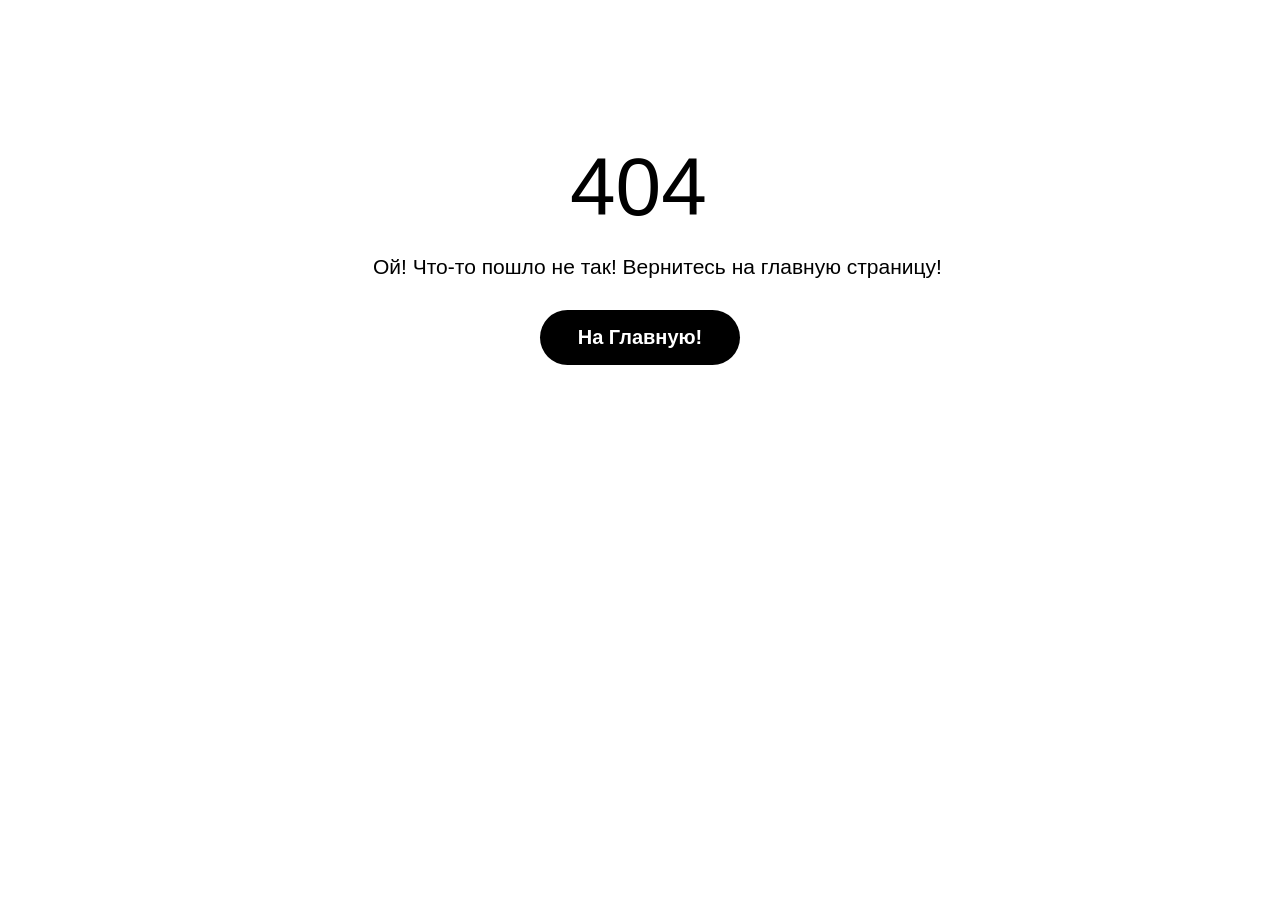
<file: non.html>
<!DOCTYPE html> <html> <head> <meta charset="utf-8" /> <meta http-equiv="Content-Type" content="text/html; charset=utf-8" /> <meta name="viewport" content="width=device-width, initial-scale=1.0" /> <!--metatextblock--> <title>non</title> <meta property="og:url" content="page133875896.html" /> <meta property="og:title" content="non" /> <meta property="og:description" content="" /> <meta property="og:type" content="website" /> <link rel="canonical" href="page133875896.html"> <!--/metatextblock--> <meta name="format-detection" content="telephone=no" /> <meta http-equiv="x-dns-prefetch-control" content="on"> <link rel="dns-prefetch" href="https://ws.tildacdn.com">  <link rel="shortcut icon" href="images/tildafavicon.ico" type="image/x-icon" /> <!-- Assets --> <script src="https://neo.tildacdn.com/js/tilda-fallback-1.0.min.js" async charset="utf-8"></script> <link rel="stylesheet" href="css/tilda-grid-3.0.min.css" type="text/css" media="all" onerror="this.loaderr='y';"/> <link rel="stylesheet" href="css/tilda-blocks-page133875896.min.css?t=1775991710" type="text/css" media="all" onerror="this.loaderr='y';" /> <link rel="stylesheet" href="css/fonts-tildasans.css" type="text/css" media="all" onerror="this.loaderr='y';" /> <script nomodule src="js/tilda-polyfill-1.0.min.js" charset="utf-8"></script> <script type="text/javascript">function t_onReady(func) {if(document.readyState!='loading') {func();} else {document.addEventListener('DOMContentLoaded',func);}}
function t_onFuncLoad(funcName,okFunc,time) {if(typeof window[funcName]==='function') {okFunc();} else {setTimeout(function() {t_onFuncLoad(funcName,okFunc,time);},(time||100));}}function t396_initialScale(t){var e=document.getElementById("rec"+t);if(e){var i=e.querySelector(".t396__artboard");if(i){window.tn_scale_initial_window_width||(window.tn_scale_initial_window_width=document.documentElement.clientWidth);var a=window.tn_scale_initial_window_width,r=[],n,l=i.getAttribute("data-artboard-screens");if(l){l=l.split(",");for(var o=0;o<l.length;o++)r[o]=parseInt(l[o],10)}else r=[320,480,640,960,1200];for(var o=0;o<r.length;o++){var d=r[o];a>=d&&(n=d)}var _="edit"===window.allrecords.getAttribute("data-tilda-mode"),c="center"===t396_getFieldValue(i,"valign",n,r),s="grid"===t396_getFieldValue(i,"upscale",n,r),w=t396_getFieldValue(i,"height_vh",n,r),g=t396_getFieldValue(i,"height",n,r),u=!!window.opr&&!!window.opr.addons||!!window.opera||-1!==navigator.userAgent.indexOf(" OPR/");if(!_&&c&&!s&&!w&&g&&!u){var h=parseFloat((a/n).toFixed(3)),f=[i,i.querySelector(".t396__carrier"),i.querySelector(".t396__filter")],v=Math.floor(parseInt(g,10)*h)+"px",p;i.style.setProperty("--initial-scale-height",v);for(var o=0;o<f.length;o++)f[o].style.setProperty("height","var(--initial-scale-height)");t396_scaleInitial__getElementsToScale(i).forEach((function(t){t.style.zoom=h}))}}}}function t396_scaleInitial__getElementsToScale(t){return t?Array.prototype.slice.call(t.children).filter((function(t){return t&&(t.classList.contains("t396__elem")||t.classList.contains("t396__group"))})):[]}function t396_getFieldValue(t,e,i,a){var r,n=a[a.length-1];if(!(r=i===n?t.getAttribute("data-artboard-"+e):t.getAttribute("data-artboard-"+e+"-res-"+i)))for(var l=0;l<a.length;l++){var o=a[l];if(!(o<=i)&&(r=o===n?t.getAttribute("data-artboard-"+e):t.getAttribute("data-artboard-"+e+"-res-"+o)))break}return r}window.TN_SCALE_INITIAL_VER="1.0",window.tn_scale_initial_window_width=null;</script> <script src="js/tilda-scripts-3.0.min.js" charset="utf-8" defer onerror="this.loaderr='y';"></script> <script src="js/tilda-blocks-page133875896.min.js?t=1775991710" charset="utf-8" async onerror="this.loaderr='y';"></script> <script src="js/lazyload-1.3.min.export.js" charset="utf-8" async onerror="this.loaderr='y';"></script> <script src="js/tilda-zero-1.1.min.js" charset="utf-8" async onerror="this.loaderr='y';"></script> <script src="js/tilda-zero-scale-1.0.min.js" charset="utf-8" async onerror="this.loaderr='y';"></script> <script src="js/tilda-events-1.0.min.js" charset="utf-8" async onerror="this.loaderr='y';"></script> <script type="text/javascript">window.dataLayer=window.dataLayer||[];</script> <script type="text/javascript">(function() {if((/bot|google|yandex|baidu|bing|msn|duckduckbot|teoma|slurp|crawler|spider|robot|crawling|facebook/i.test(navigator.userAgent))===false&&typeof(sessionStorage)!='undefined'&&sessionStorage.getItem('visited')!=='y'&&document.visibilityState){var style=document.createElement('style');style.type='text/css';style.innerHTML='@media screen and (min-width: 980px) {.t-records {opacity: 0;}.t-records_animated {-webkit-transition: opacity ease-in-out .2s;-moz-transition: opacity ease-in-out .2s;-o-transition: opacity ease-in-out .2s;transition: opacity ease-in-out .2s;}.t-records.t-records_visible {opacity: 1;}}';document.getElementsByTagName('head')[0].appendChild(style);function t_setvisRecs(){var alr=document.querySelectorAll('.t-records');Array.prototype.forEach.call(alr,function(el) {el.classList.add("t-records_animated");});setTimeout(function() {Array.prototype.forEach.call(alr,function(el) {el.classList.add("t-records_visible");});sessionStorage.setItem("visited","y");},400);}
document.addEventListener('DOMContentLoaded',t_setvisRecs);}})();</script></head> <body class="t-body" style="margin:0;"> <!--allrecords--> <div id="allrecords" data-tilda-export="yes" class="t-records" data-hook="blocks-collection-content-node" data-tilda-project-id="24308006" data-tilda-page-id="133875896" data-tilda-formskey="35aa02a0ae342c3463d26cef24308006" data-tilda-cookie="no" data-tilda-lazy="yes" data-tilda-root-zone="com" data-tilda-ts="y" data-tilda-project-country="RU"> <div id="rec2149359441" class="r t-rec" style=" " data-animationappear="off" data-record-type="396"> <!-- T396 --> <style>#rec2149359441 .t396__artboard {height:610px;background-color:#ffffff;}#rec2149359441 .t396__filter {height:610px;}#rec2149359441 .t396__carrier{height:610px;background-position:center center;background-attachment:scroll;background-size:cover;background-repeat:no-repeat;}@media screen and (max-width:1199px) {#rec2149359441 .t396__artboard,#rec2149359441 .t396__filter,#rec2149359441 .t396__carrier {}#rec2149359441 .t396__filter {}#rec2149359441 .t396__carrier {background-attachment:scroll;}}@media screen and (max-width:959px) {#rec2149359441 .t396__artboard,#rec2149359441 .t396__filter,#rec2149359441 .t396__carrier {}#rec2149359441 .t396__filter {}#rec2149359441 .t396__carrier {background-attachment:scroll;}}@media screen and (max-width:639px) {#rec2149359441 .t396__artboard,#rec2149359441 .t396__filter,#rec2149359441 .t396__carrier {}#rec2149359441 .t396__filter {}#rec2149359441 .t396__carrier {background-attachment:scroll;}}@media screen and (max-width:479px) {#rec2149359441 .t396__artboard,#rec2149359441 .t396__filter,#rec2149359441 .t396__carrier {}#rec2149359441 .t396__filter {}#rec2149359441 .t396__carrier {background-attachment:scroll;}}#rec2149359441 .tn-elem[data-elem-id="1746297649746"]{color:#000000;z-index:3;top:123px;;left:calc(50% - 600px + 530px);;width:auto;height:auto;}#rec2149359441 .tn-elem[data-elem-id="1746297649746"] .tn-atom{vertical-align:middle;white-space:nowrap;color:#000000;font-size:82px;font-family:var(--t-text-font,Arial);line-height:1.55;font-weight:400;background-position:center center;border-width:var(--t396-borderwidth,0);border-style:var(--t396-borderstyle,solid);border-color:var(--t396-bordercolor,transparent);transition:background-color var(--t396-speedhover,0s) ease-in-out,color var(--t396-speedhover,0s) ease-in-out,border-color var(--t396-speedhover,0s) ease-in-out,box-shadow var(--t396-shadowshoverspeed,0.2s) ease-in-out;--t396-shadow-text-opacity:100%;text-shadow:var(--t396-shadow-text-x,0px) var(--t396-shadow-text-y,0px) var(--t396-shadow-text-blur,0px) rgba(var(--t396-shadow-text-color),var(--t396-shadow-text-opacity,100%));}@media screen and (max-width:1199px){#rec2149359441 .tn-elem[data-elem-id="1746297649746"]{display:table;width:auto;height:auto;}#rec2149359441 .tn-elem[data-elem-id="1746297649746"] .tn-atom{white-space:nowrap;background-size:cover;}}@media screen and (max-width:959px){#rec2149359441 .tn-elem[data-elem-id="1746297649746"]{display:table;width:auto;height:auto;}#rec2149359441 .tn-elem[data-elem-id="1746297649746"] .tn-atom{white-space:nowrap;background-size:cover;}}@media screen and (max-width:639px){#rec2149359441 .tn-elem[data-elem-id="1746297649746"]{display:table;width:auto;height:auto;}#rec2149359441 .tn-elem[data-elem-id="1746297649746"] .tn-atom{white-space:nowrap;background-size:cover;}}@media screen and (max-width:479px){#rec2149359441 .tn-elem[data-elem-id="1746297649746"]{display:table;width:auto;height:auto;}#rec2149359441 .tn-elem[data-elem-id="1746297649746"] .tn-atom{white-space:nowrap;background-size:cover;}}#rec2149359441 .tn-elem[data-elem-id="1746297689323"]{color:#000000;z-index:3;top:250px;;left:calc(50% - 600px + 333px);;width:auto;height:auto;}#rec2149359441 .tn-elem[data-elem-id="1746297689323"] .tn-atom{vertical-align:middle;white-space:nowrap;color:#000000;font-size:21px;font-family:var(--t-text-font,Arial);line-height:1.55;font-weight:400;background-position:center center;border-width:var(--t396-borderwidth,0);border-style:var(--t396-borderstyle,solid);border-color:var(--t396-bordercolor,transparent);transition:background-color var(--t396-speedhover,0s) ease-in-out,color var(--t396-speedhover,0s) ease-in-out,border-color var(--t396-speedhover,0s) ease-in-out,box-shadow var(--t396-shadowshoverspeed,0.2s) ease-in-out;--t396-shadow-text-opacity:100%;text-shadow:var(--t396-shadow-text-x,0px) var(--t396-shadow-text-y,0px) var(--t396-shadow-text-blur,0px) rgba(var(--t396-shadow-text-color),var(--t396-shadow-text-opacity,100%));}@media screen and (max-width:1199px){#rec2149359441 .tn-elem[data-elem-id="1746297689323"]{display:table;width:auto;height:auto;}#rec2149359441 .tn-elem[data-elem-id="1746297689323"] .tn-atom{white-space:nowrap;background-size:cover;}}@media screen and (max-width:959px){#rec2149359441 .tn-elem[data-elem-id="1746297689323"]{display:table;width:auto;height:auto;}#rec2149359441 .tn-elem[data-elem-id="1746297689323"] .tn-atom{white-space:nowrap;background-size:cover;}}@media screen and (max-width:639px){#rec2149359441 .tn-elem[data-elem-id="1746297689323"]{display:table;width:auto;height:auto;}#rec2149359441 .tn-elem[data-elem-id="1746297689323"] .tn-atom{white-space:nowrap;background-size:cover;}}@media screen and (max-width:479px){#rec2149359441 .tn-elem[data-elem-id="1746297689323"]{display:table;width:auto;height:auto;}#rec2149359441 .tn-elem[data-elem-id="1746297689323"] .tn-atom{white-space:nowrap;background-size:cover;}}#rec2149359441 .tn-elem[data-elem-id="1746297762809"]{color:#ffffff;text-align:center;z-index:3;top:310px;;left:calc(50% - 600px + 500px);;width:200px;height:55px;}#rec2149359441 .tn-elem[data-elem-id="1746297762809"] .tn-atom{color:#ffffff;font-size:20px;font-family:var(--t-text-font,Arial);line-height:1.55;font-weight:600;border-radius:30px 30px 30px 30px;background-position:center center;--t396-speedhover:0.2s;transition:background-color var(--t396-speedhover,0s) ease-in-out,color var(--t396-speedhover,0s) ease-in-out,border-color var(--t396-speedhover,0s) ease-in-out,box-shadow var(--t396-shadowshoverspeed,0.2s) ease-in-out;--t396-bgcolor-color:#000000;--t396-bgcolor-image:none;--t396-bgcolor-hover-color:#908080;--t396-bgcolor-hover-image:none;background-color:var(--t396-bgcolor-color,transparent);-webkit-box-pack:center;-ms-flex-pack:center;justify-content:center;}#rec2149359441 .tn-elem[data-elem-id="1746297762809"] .tn-atom::after{display:none;}#rec2149359441 .tn-elem[data-elem-id="1746297762809"] .tn-atom .tn-atom__button-content{column-gap:10px;padding:0px 0px 0px 0px;}#rec2149359441 .tn-elem[data-elem-id="1746297762809"] .tn-atom .tn-atom__button-text{transition:color var(--t396-speedhover,0s) ease-in-out;color:#ffffff;}#rec2149359441 .tn-elem[data-elem-id="1746297762809"] .tn-atom .tn-atom__button-border::before{display:none;}#rec2149359441 .tn-elem[data-elem-id="1746297762809"] .tn-atom .tn-atom__button-border::after{display:none;}@media (hover),(min-width:0\0){#rec2149359441 .tn-elem[data-elem-id="1746297762809"] .tn-atom:hover::after{opacity:0;}#rec2149359441 .tn-elem[data-elem-id="1746297762809"] .tn-atom:hover{animation-name:none;background-color:var(--t396-bgcolor-hover-color,var(--t396-bgcolor-color,transparent));}}@media screen and (max-width:1199px){#rec2149359441 .tn-elem[data-elem-id="1746297762809"]{display:block;width:px;}#rec2149359441 .tn-elem[data-elem-id="1746297762809"] .tn-atom{white-space:normal;background-size:cover;background-color:var(--t396-bgcolor-color,transparent);}#rec2149359441 .tn-elem[data-elem-id="1746297762809"] .tn-atom::after{display:none;}#rec2149359441 .tn-elem[data-elem-id="1746297762809"] .tn-atom .tn-atom__button-text{overflow:visible;}#rec2149359441 .tn-elem[data-elem-id="1746297762809"] .tn-atom .tn-atom__button-border::before{display:none;}#rec2149359441 .tn-elem[data-elem-id="1746297762809"] .tn-atom .tn-atom__button-border::after{display:none;}@media (hover),(min-width:0\0){#rec2149359441 .tn-elem[data-elem-id="1746297762809"] .tn-atom:hover::after{opacity:0;}#rec2149359441 .tn-elem[data-elem-id="1746297762809"] .tn-atom:hover{animation-name:none;background-color:var(--t396-bgcolor-hover-color,var(--t396-bgcolor-color,transparent));}}}@media screen and (max-width:959px){#rec2149359441 .tn-elem[data-elem-id="1746297762809"]{display:block;width:px;}#rec2149359441 .tn-elem[data-elem-id="1746297762809"] .tn-atom{white-space:normal;background-size:cover;background-color:var(--t396-bgcolor-color,transparent);}#rec2149359441 .tn-elem[data-elem-id="1746297762809"] .tn-atom::after{display:none;}#rec2149359441 .tn-elem[data-elem-id="1746297762809"] .tn-atom .tn-atom__button-text{overflow:visible;}#rec2149359441 .tn-elem[data-elem-id="1746297762809"] .tn-atom .tn-atom__button-border::before{display:none;}#rec2149359441 .tn-elem[data-elem-id="1746297762809"] .tn-atom .tn-atom__button-border::after{display:none;}@media (hover),(min-width:0\0){#rec2149359441 .tn-elem[data-elem-id="1746297762809"] .tn-atom:hover::after{opacity:0;}#rec2149359441 .tn-elem[data-elem-id="1746297762809"] .tn-atom:hover{animation-name:none;background-color:var(--t396-bgcolor-hover-color,var(--t396-bgcolor-color,transparent));}}}@media screen and (max-width:639px){#rec2149359441 .tn-elem[data-elem-id="1746297762809"]{display:block;width:px;}#rec2149359441 .tn-elem[data-elem-id="1746297762809"] .tn-atom{white-space:normal;background-size:cover;background-color:var(--t396-bgcolor-color,transparent);}#rec2149359441 .tn-elem[data-elem-id="1746297762809"] .tn-atom::after{display:none;}#rec2149359441 .tn-elem[data-elem-id="1746297762809"] .tn-atom .tn-atom__button-text{overflow:visible;}#rec2149359441 .tn-elem[data-elem-id="1746297762809"] .tn-atom .tn-atom__button-border::before{display:none;}#rec2149359441 .tn-elem[data-elem-id="1746297762809"] .tn-atom .tn-atom__button-border::after{display:none;}@media (hover),(min-width:0\0){#rec2149359441 .tn-elem[data-elem-id="1746297762809"] .tn-atom:hover::after{opacity:0;}#rec2149359441 .tn-elem[data-elem-id="1746297762809"] .tn-atom:hover{animation-name:none;background-color:var(--t396-bgcolor-hover-color,var(--t396-bgcolor-color,transparent));}}}@media screen and (max-width:479px){#rec2149359441 .tn-elem[data-elem-id="1746297762809"]{display:block;width:px;}#rec2149359441 .tn-elem[data-elem-id="1746297762809"] .tn-atom{white-space:normal;background-size:cover;background-color:var(--t396-bgcolor-color,transparent);}#rec2149359441 .tn-elem[data-elem-id="1746297762809"] .tn-atom::after{display:none;}#rec2149359441 .tn-elem[data-elem-id="1746297762809"] .tn-atom .tn-atom__button-text{overflow:visible;}#rec2149359441 .tn-elem[data-elem-id="1746297762809"] .tn-atom .tn-atom__button-border::before{display:none;}#rec2149359441 .tn-elem[data-elem-id="1746297762809"] .tn-atom .tn-atom__button-border::after{display:none;}@media (hover),(min-width:0\0){#rec2149359441 .tn-elem[data-elem-id="1746297762809"] .tn-atom:hover::after{opacity:0;}#rec2149359441 .tn-elem[data-elem-id="1746297762809"] .tn-atom:hover{animation-name:none;background-color:var(--t396-bgcolor-hover-color,var(--t396-bgcolor-color,transparent));}}}</style> <div class='t396'> <div class="t396__artboard" data-artboard-recid="2149359441" data-artboard-screens="320,480,640,960,1200" data-artboard-height="610" data-artboard-valign="center" data-artboard-upscale="grid"> <div class="t396__carrier" data-artboard-recid="2149359441"></div> <div class="t396__filter" data-artboard-recid="2149359441"></div> <div class='t396__elem tn-elem tn-elem__21493594411746297649746' data-elem-id='1746297649746' data-elem-type='text' data-field-top-value="123" data-field-left-value="530" data-field-height-value="127" data-field-width-value="140" data-field-axisy-value="top" data-field-axisx-value="left" data-field-container-value="grid" data-field-topunits-value="px" data-field-leftunits-value="px" data-field-heightunits-value="px" data-field-widthunits-value="px" data-field-textfit-value="autowidth" data-field-fontsize-value="82"> <div class='tn-atom'field='tn_text_1746297649746'>404</div> </div> <div class='t396__elem tn-elem tn-elem__21493594411746297689323' data-elem-id='1746297689323' data-elem-type='text' data-field-top-value="250" data-field-left-value="333" data-field-height-value="33" data-field-width-value="533" data-field-axisy-value="top" data-field-axisx-value="left" data-field-container-value="grid" data-field-topunits-value="px" data-field-leftunits-value="px" data-field-heightunits-value="px" data-field-widthunits-value="px" data-field-textfit-value="autowidth" data-field-fontsize-value="21"> <div class='tn-atom'field='tn_text_1746297689323'>Ой! Что-то пошло не так! Вернитесь на главную страницу!</div> </div> <div class='t396__elem tn-elem tn-elem__21493594411746297762809' data-elem-id='1746297762809' data-elem-type='button' data-field-top-value="310" data-field-left-value="500" data-field-height-value="55" data-field-width-value="200" data-field-axisy-value="top" data-field-axisx-value="left" data-field-container-value="grid" data-field-topunits-value="px" data-field-leftunits-value="px" data-field-heightunits-value="px" data-field-widthunits-value="px" data-field-textfit-value="fixedsize" data-field-fontsize-value="20"> <a class='tn-atom' href=""> <div class='tn-atom__button-content'> <span class="tn-atom__button-text">На Главную!</span> </div> <span class="tn-atom__button-border"></span> </a> </div> </div> </div> <script>t_onReady(function() {t_onFuncLoad('t396_init',function() {t396_init('2149359441');});});</script> <!-- /T396 --> </div> </div> <!--/allrecords--> <!-- Tilda copyright. Don't remove this line --><div class="t-tildalabel " id="tildacopy" data-tilda-sign="24308006#133875896"><a href="https://tilda.cc/" class="t-tildalabel__link"><div class="t-tildalabel__wrapper"><div class="t-tildalabel__txtleft">Made on </div><div class="t-tildalabel__wrapimg"><img src="images/tildacopy.png" class="t-tildalabel__img" fetchpriority="low" alt=""></div><div class="t-tildalabel__txtright">Tilda</div></div></a></div> <!-- Stat --> <script type="text/javascript">if(!window.mainTracker) {window.mainTracker='tilda';}
window.tildastatcookie='no';setTimeout(function(){(function(d,w,k,o,g) {var n=d.getElementsByTagName(o)[0],s=d.createElement(o),f=function(){n.parentNode.insertBefore(s,n);};s.type="text/javascript";s.async=true;s.key=k;s.id="tildastatscript";s.src=g;if(w.opera=="[object Opera]") {d.addEventListener("DOMContentLoaded",f,false);} else {f();}})(document,window,'6e2044d6ec4d2a24e6991c2ec601f239','script','js/tilda-stat-1.0.min.js');},2000);</script> </body> </html>
</file>
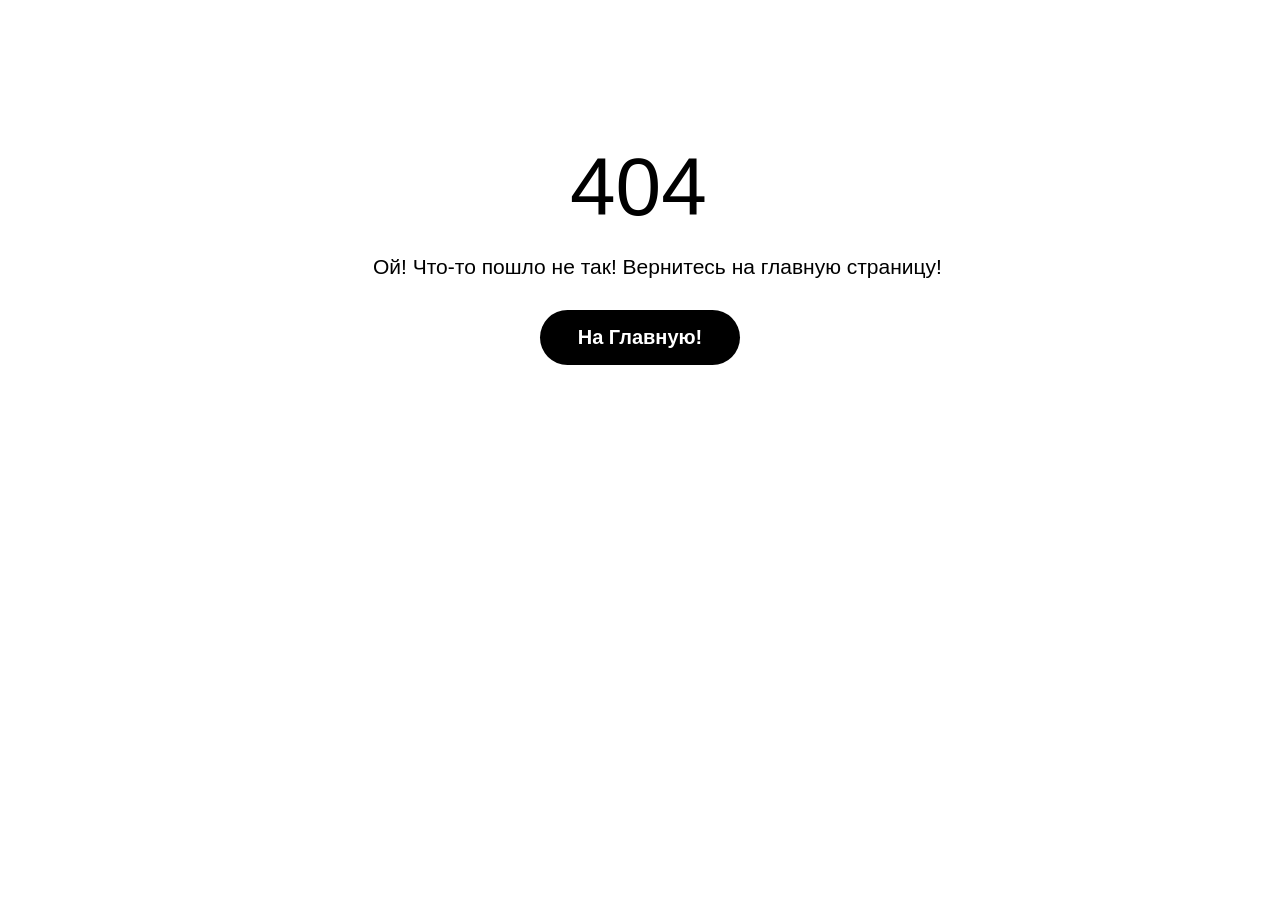
<file: page133875896.html>
<!DOCTYPE html> <html> <head> <meta charset="utf-8" /> <meta http-equiv="Content-Type" content="text/html; charset=utf-8" /> <meta name="viewport" content="width=device-width, initial-scale=1.0" /> <!--metatextblock--> <title>non</title> <meta property="og:url" content="page133875896.html" /> <meta property="og:title" content="non" /> <meta property="og:description" content="" /> <meta property="og:type" content="website" /> <link rel="canonical" href="page133875896.html"> <!--/metatextblock--> <meta name="format-detection" content="telephone=no" /> <meta http-equiv="x-dns-prefetch-control" content="on"> <link rel="dns-prefetch" href="https://ws.tildacdn.com">  <link rel="shortcut icon" href="images/tildafavicon.ico" type="image/x-icon" /> <!-- Assets --> <script src="https://neo.tildacdn.com/js/tilda-fallback-1.0.min.js" async charset="utf-8"></script> <link rel="stylesheet" href="css/tilda-grid-3.0.min.css" type="text/css" media="all" onerror="this.loaderr='y';"/> <link rel="stylesheet" href="css/tilda-blocks-page133875896.min.css?t=1775991710" type="text/css" media="all" onerror="this.loaderr='y';" /> <link rel="stylesheet" href="css/fonts-tildasans.css" type="text/css" media="all" onerror="this.loaderr='y';" /> <script nomodule src="js/tilda-polyfill-1.0.min.js" charset="utf-8"></script> <script type="text/javascript">function t_onReady(func) {if(document.readyState!='loading') {func();} else {document.addEventListener('DOMContentLoaded',func);}}
function t_onFuncLoad(funcName,okFunc,time) {if(typeof window[funcName]==='function') {okFunc();} else {setTimeout(function() {t_onFuncLoad(funcName,okFunc,time);},(time||100));}}function t396_initialScale(t){var e=document.getElementById("rec"+t);if(e){var i=e.querySelector(".t396__artboard");if(i){window.tn_scale_initial_window_width||(window.tn_scale_initial_window_width=document.documentElement.clientWidth);var a=window.tn_scale_initial_window_width,r=[],n,l=i.getAttribute("data-artboard-screens");if(l){l=l.split(",");for(var o=0;o<l.length;o++)r[o]=parseInt(l[o],10)}else r=[320,480,640,960,1200];for(var o=0;o<r.length;o++){var d=r[o];a>=d&&(n=d)}var _="edit"===window.allrecords.getAttribute("data-tilda-mode"),c="center"===t396_getFieldValue(i,"valign",n,r),s="grid"===t396_getFieldValue(i,"upscale",n,r),w=t396_getFieldValue(i,"height_vh",n,r),g=t396_getFieldValue(i,"height",n,r),u=!!window.opr&&!!window.opr.addons||!!window.opera||-1!==navigator.userAgent.indexOf(" OPR/");if(!_&&c&&!s&&!w&&g&&!u){var h=parseFloat((a/n).toFixed(3)),f=[i,i.querySelector(".t396__carrier"),i.querySelector(".t396__filter")],v=Math.floor(parseInt(g,10)*h)+"px",p;i.style.setProperty("--initial-scale-height",v);for(var o=0;o<f.length;o++)f[o].style.setProperty("height","var(--initial-scale-height)");t396_scaleInitial__getElementsToScale(i).forEach((function(t){t.style.zoom=h}))}}}}function t396_scaleInitial__getElementsToScale(t){return t?Array.prototype.slice.call(t.children).filter((function(t){return t&&(t.classList.contains("t396__elem")||t.classList.contains("t396__group"))})):[]}function t396_getFieldValue(t,e,i,a){var r,n=a[a.length-1];if(!(r=i===n?t.getAttribute("data-artboard-"+e):t.getAttribute("data-artboard-"+e+"-res-"+i)))for(var l=0;l<a.length;l++){var o=a[l];if(!(o<=i)&&(r=o===n?t.getAttribute("data-artboard-"+e):t.getAttribute("data-artboard-"+e+"-res-"+o)))break}return r}window.TN_SCALE_INITIAL_VER="1.0",window.tn_scale_initial_window_width=null;</script> <script src="js/tilda-scripts-3.0.min.js" charset="utf-8" defer onerror="this.loaderr='y';"></script> <script src="js/tilda-blocks-page133875896.min.js?t=1775991710" charset="utf-8" async onerror="this.loaderr='y';"></script> <script src="js/lazyload-1.3.min.export.js" charset="utf-8" async onerror="this.loaderr='y';"></script> <script src="js/tilda-zero-1.1.min.js" charset="utf-8" async onerror="this.loaderr='y';"></script> <script src="js/tilda-zero-scale-1.0.min.js" charset="utf-8" async onerror="this.loaderr='y';"></script> <script src="js/tilda-events-1.0.min.js" charset="utf-8" async onerror="this.loaderr='y';"></script> <script type="text/javascript">window.dataLayer=window.dataLayer||[];</script> <script type="text/javascript">(function() {if((/bot|google|yandex|baidu|bing|msn|duckduckbot|teoma|slurp|crawler|spider|robot|crawling|facebook/i.test(navigator.userAgent))===false&&typeof(sessionStorage)!='undefined'&&sessionStorage.getItem('visited')!=='y'&&document.visibilityState){var style=document.createElement('style');style.type='text/css';style.innerHTML='@media screen and (min-width: 980px) {.t-records {opacity: 0;}.t-records_animated {-webkit-transition: opacity ease-in-out .2s;-moz-transition: opacity ease-in-out .2s;-o-transition: opacity ease-in-out .2s;transition: opacity ease-in-out .2s;}.t-records.t-records_visible {opacity: 1;}}';document.getElementsByTagName('head')[0].appendChild(style);function t_setvisRecs(){var alr=document.querySelectorAll('.t-records');Array.prototype.forEach.call(alr,function(el) {el.classList.add("t-records_animated");});setTimeout(function() {Array.prototype.forEach.call(alr,function(el) {el.classList.add("t-records_visible");});sessionStorage.setItem("visited","y");},400);}
document.addEventListener('DOMContentLoaded',t_setvisRecs);}})();</script></head> <body class="t-body" style="margin:0;"> <!--allrecords--> <div id="allrecords" data-tilda-export="yes" class="t-records" data-hook="blocks-collection-content-node" data-tilda-project-id="24308006" data-tilda-page-id="133875896" data-tilda-formskey="35aa02a0ae342c3463d26cef24308006" data-tilda-cookie="no" data-tilda-lazy="yes" data-tilda-root-zone="com" data-tilda-ts="y" data-tilda-project-country="RU"> <div id="rec2149359441" class="r t-rec" style=" " data-animationappear="off" data-record-type="396"> <!-- T396 --> <style>#rec2149359441 .t396__artboard {height:610px;background-color:#ffffff;}#rec2149359441 .t396__filter {height:610px;}#rec2149359441 .t396__carrier{height:610px;background-position:center center;background-attachment:scroll;background-size:cover;background-repeat:no-repeat;}@media screen and (max-width:1199px) {#rec2149359441 .t396__artboard,#rec2149359441 .t396__filter,#rec2149359441 .t396__carrier {}#rec2149359441 .t396__filter {}#rec2149359441 .t396__carrier {background-attachment:scroll;}}@media screen and (max-width:959px) {#rec2149359441 .t396__artboard,#rec2149359441 .t396__filter,#rec2149359441 .t396__carrier {}#rec2149359441 .t396__filter {}#rec2149359441 .t396__carrier {background-attachment:scroll;}}@media screen and (max-width:639px) {#rec2149359441 .t396__artboard,#rec2149359441 .t396__filter,#rec2149359441 .t396__carrier {}#rec2149359441 .t396__filter {}#rec2149359441 .t396__carrier {background-attachment:scroll;}}@media screen and (max-width:479px) {#rec2149359441 .t396__artboard,#rec2149359441 .t396__filter,#rec2149359441 .t396__carrier {}#rec2149359441 .t396__filter {}#rec2149359441 .t396__carrier {background-attachment:scroll;}}#rec2149359441 .tn-elem[data-elem-id="1746297649746"]{color:#000000;z-index:3;top:123px;;left:calc(50% - 600px + 530px);;width:auto;height:auto;}#rec2149359441 .tn-elem[data-elem-id="1746297649746"] .tn-atom{vertical-align:middle;white-space:nowrap;color:#000000;font-size:82px;font-family:var(--t-text-font,Arial);line-height:1.55;font-weight:400;background-position:center center;border-width:var(--t396-borderwidth,0);border-style:var(--t396-borderstyle,solid);border-color:var(--t396-bordercolor,transparent);transition:background-color var(--t396-speedhover,0s) ease-in-out,color var(--t396-speedhover,0s) ease-in-out,border-color var(--t396-speedhover,0s) ease-in-out,box-shadow var(--t396-shadowshoverspeed,0.2s) ease-in-out;--t396-shadow-text-opacity:100%;text-shadow:var(--t396-shadow-text-x,0px) var(--t396-shadow-text-y,0px) var(--t396-shadow-text-blur,0px) rgba(var(--t396-shadow-text-color),var(--t396-shadow-text-opacity,100%));}@media screen and (max-width:1199px){#rec2149359441 .tn-elem[data-elem-id="1746297649746"]{display:table;width:auto;height:auto;}#rec2149359441 .tn-elem[data-elem-id="1746297649746"] .tn-atom{white-space:nowrap;background-size:cover;}}@media screen and (max-width:959px){#rec2149359441 .tn-elem[data-elem-id="1746297649746"]{display:table;width:auto;height:auto;}#rec2149359441 .tn-elem[data-elem-id="1746297649746"] .tn-atom{white-space:nowrap;background-size:cover;}}@media screen and (max-width:639px){#rec2149359441 .tn-elem[data-elem-id="1746297649746"]{display:table;width:auto;height:auto;}#rec2149359441 .tn-elem[data-elem-id="1746297649746"] .tn-atom{white-space:nowrap;background-size:cover;}}@media screen and (max-width:479px){#rec2149359441 .tn-elem[data-elem-id="1746297649746"]{display:table;width:auto;height:auto;}#rec2149359441 .tn-elem[data-elem-id="1746297649746"] .tn-atom{white-space:nowrap;background-size:cover;}}#rec2149359441 .tn-elem[data-elem-id="1746297689323"]{color:#000000;z-index:3;top:250px;;left:calc(50% - 600px + 333px);;width:auto;height:auto;}#rec2149359441 .tn-elem[data-elem-id="1746297689323"] .tn-atom{vertical-align:middle;white-space:nowrap;color:#000000;font-size:21px;font-family:var(--t-text-font,Arial);line-height:1.55;font-weight:400;background-position:center center;border-width:var(--t396-borderwidth,0);border-style:var(--t396-borderstyle,solid);border-color:var(--t396-bordercolor,transparent);transition:background-color var(--t396-speedhover,0s) ease-in-out,color var(--t396-speedhover,0s) ease-in-out,border-color var(--t396-speedhover,0s) ease-in-out,box-shadow var(--t396-shadowshoverspeed,0.2s) ease-in-out;--t396-shadow-text-opacity:100%;text-shadow:var(--t396-shadow-text-x,0px) var(--t396-shadow-text-y,0px) var(--t396-shadow-text-blur,0px) rgba(var(--t396-shadow-text-color),var(--t396-shadow-text-opacity,100%));}@media screen and (max-width:1199px){#rec2149359441 .tn-elem[data-elem-id="1746297689323"]{display:table;width:auto;height:auto;}#rec2149359441 .tn-elem[data-elem-id="1746297689323"] .tn-atom{white-space:nowrap;background-size:cover;}}@media screen and (max-width:959px){#rec2149359441 .tn-elem[data-elem-id="1746297689323"]{display:table;width:auto;height:auto;}#rec2149359441 .tn-elem[data-elem-id="1746297689323"] .tn-atom{white-space:nowrap;background-size:cover;}}@media screen and (max-width:639px){#rec2149359441 .tn-elem[data-elem-id="1746297689323"]{display:table;width:auto;height:auto;}#rec2149359441 .tn-elem[data-elem-id="1746297689323"] .tn-atom{white-space:nowrap;background-size:cover;}}@media screen and (max-width:479px){#rec2149359441 .tn-elem[data-elem-id="1746297689323"]{display:table;width:auto;height:auto;}#rec2149359441 .tn-elem[data-elem-id="1746297689323"] .tn-atom{white-space:nowrap;background-size:cover;}}#rec2149359441 .tn-elem[data-elem-id="1746297762809"]{color:#ffffff;text-align:center;z-index:3;top:310px;;left:calc(50% - 600px + 500px);;width:200px;height:55px;}#rec2149359441 .tn-elem[data-elem-id="1746297762809"] .tn-atom{color:#ffffff;font-size:20px;font-family:var(--t-text-font,Arial);line-height:1.55;font-weight:600;border-radius:30px 30px 30px 30px;background-position:center center;--t396-speedhover:0.2s;transition:background-color var(--t396-speedhover,0s) ease-in-out,color var(--t396-speedhover,0s) ease-in-out,border-color var(--t396-speedhover,0s) ease-in-out,box-shadow var(--t396-shadowshoverspeed,0.2s) ease-in-out;--t396-bgcolor-color:#000000;--t396-bgcolor-image:none;--t396-bgcolor-hover-color:#908080;--t396-bgcolor-hover-image:none;background-color:var(--t396-bgcolor-color,transparent);-webkit-box-pack:center;-ms-flex-pack:center;justify-content:center;}#rec2149359441 .tn-elem[data-elem-id="1746297762809"] .tn-atom::after{display:none;}#rec2149359441 .tn-elem[data-elem-id="1746297762809"] .tn-atom .tn-atom__button-content{column-gap:10px;padding:0px 0px 0px 0px;}#rec2149359441 .tn-elem[data-elem-id="1746297762809"] .tn-atom .tn-atom__button-text{transition:color var(--t396-speedhover,0s) ease-in-out;color:#ffffff;}#rec2149359441 .tn-elem[data-elem-id="1746297762809"] .tn-atom .tn-atom__button-border::before{display:none;}#rec2149359441 .tn-elem[data-elem-id="1746297762809"] .tn-atom .tn-atom__button-border::after{display:none;}@media (hover),(min-width:0\0){#rec2149359441 .tn-elem[data-elem-id="1746297762809"] .tn-atom:hover::after{opacity:0;}#rec2149359441 .tn-elem[data-elem-id="1746297762809"] .tn-atom:hover{animation-name:none;background-color:var(--t396-bgcolor-hover-color,var(--t396-bgcolor-color,transparent));}}@media screen and (max-width:1199px){#rec2149359441 .tn-elem[data-elem-id="1746297762809"]{display:block;width:px;}#rec2149359441 .tn-elem[data-elem-id="1746297762809"] .tn-atom{white-space:normal;background-size:cover;background-color:var(--t396-bgcolor-color,transparent);}#rec2149359441 .tn-elem[data-elem-id="1746297762809"] .tn-atom::after{display:none;}#rec2149359441 .tn-elem[data-elem-id="1746297762809"] .tn-atom .tn-atom__button-text{overflow:visible;}#rec2149359441 .tn-elem[data-elem-id="1746297762809"] .tn-atom .tn-atom__button-border::before{display:none;}#rec2149359441 .tn-elem[data-elem-id="1746297762809"] .tn-atom .tn-atom__button-border::after{display:none;}@media (hover),(min-width:0\0){#rec2149359441 .tn-elem[data-elem-id="1746297762809"] .tn-atom:hover::after{opacity:0;}#rec2149359441 .tn-elem[data-elem-id="1746297762809"] .tn-atom:hover{animation-name:none;background-color:var(--t396-bgcolor-hover-color,var(--t396-bgcolor-color,transparent));}}}@media screen and (max-width:959px){#rec2149359441 .tn-elem[data-elem-id="1746297762809"]{display:block;width:px;}#rec2149359441 .tn-elem[data-elem-id="1746297762809"] .tn-atom{white-space:normal;background-size:cover;background-color:var(--t396-bgcolor-color,transparent);}#rec2149359441 .tn-elem[data-elem-id="1746297762809"] .tn-atom::after{display:none;}#rec2149359441 .tn-elem[data-elem-id="1746297762809"] .tn-atom .tn-atom__button-text{overflow:visible;}#rec2149359441 .tn-elem[data-elem-id="1746297762809"] .tn-atom .tn-atom__button-border::before{display:none;}#rec2149359441 .tn-elem[data-elem-id="1746297762809"] .tn-atom .tn-atom__button-border::after{display:none;}@media (hover),(min-width:0\0){#rec2149359441 .tn-elem[data-elem-id="1746297762809"] .tn-atom:hover::after{opacity:0;}#rec2149359441 .tn-elem[data-elem-id="1746297762809"] .tn-atom:hover{animation-name:none;background-color:var(--t396-bgcolor-hover-color,var(--t396-bgcolor-color,transparent));}}}@media screen and (max-width:639px){#rec2149359441 .tn-elem[data-elem-id="1746297762809"]{display:block;width:px;}#rec2149359441 .tn-elem[data-elem-id="1746297762809"] .tn-atom{white-space:normal;background-size:cover;background-color:var(--t396-bgcolor-color,transparent);}#rec2149359441 .tn-elem[data-elem-id="1746297762809"] .tn-atom::after{display:none;}#rec2149359441 .tn-elem[data-elem-id="1746297762809"] .tn-atom .tn-atom__button-text{overflow:visible;}#rec2149359441 .tn-elem[data-elem-id="1746297762809"] .tn-atom .tn-atom__button-border::before{display:none;}#rec2149359441 .tn-elem[data-elem-id="1746297762809"] .tn-atom .tn-atom__button-border::after{display:none;}@media (hover),(min-width:0\0){#rec2149359441 .tn-elem[data-elem-id="1746297762809"] .tn-atom:hover::after{opacity:0;}#rec2149359441 .tn-elem[data-elem-id="1746297762809"] .tn-atom:hover{animation-name:none;background-color:var(--t396-bgcolor-hover-color,var(--t396-bgcolor-color,transparent));}}}@media screen and (max-width:479px){#rec2149359441 .tn-elem[data-elem-id="1746297762809"]{display:block;width:px;}#rec2149359441 .tn-elem[data-elem-id="1746297762809"] .tn-atom{white-space:normal;background-size:cover;background-color:var(--t396-bgcolor-color,transparent);}#rec2149359441 .tn-elem[data-elem-id="1746297762809"] .tn-atom::after{display:none;}#rec2149359441 .tn-elem[data-elem-id="1746297762809"] .tn-atom .tn-atom__button-text{overflow:visible;}#rec2149359441 .tn-elem[data-elem-id="1746297762809"] .tn-atom .tn-atom__button-border::before{display:none;}#rec2149359441 .tn-elem[data-elem-id="1746297762809"] .tn-atom .tn-atom__button-border::after{display:none;}@media (hover),(min-width:0\0){#rec2149359441 .tn-elem[data-elem-id="1746297762809"] .tn-atom:hover::after{opacity:0;}#rec2149359441 .tn-elem[data-elem-id="1746297762809"] .tn-atom:hover{animation-name:none;background-color:var(--t396-bgcolor-hover-color,var(--t396-bgcolor-color,transparent));}}}</style> <div class='t396'> <div class="t396__artboard" data-artboard-recid="2149359441" data-artboard-screens="320,480,640,960,1200" data-artboard-height="610" data-artboard-valign="center" data-artboard-upscale="grid"> <div class="t396__carrier" data-artboard-recid="2149359441"></div> <div class="t396__filter" data-artboard-recid="2149359441"></div> <div class='t396__elem tn-elem tn-elem__21493594411746297649746' data-elem-id='1746297649746' data-elem-type='text' data-field-top-value="123" data-field-left-value="530" data-field-height-value="127" data-field-width-value="140" data-field-axisy-value="top" data-field-axisx-value="left" data-field-container-value="grid" data-field-topunits-value="px" data-field-leftunits-value="px" data-field-heightunits-value="px" data-field-widthunits-value="px" data-field-textfit-value="autowidth" data-field-fontsize-value="82"> <div class='tn-atom'field='tn_text_1746297649746'>404</div> </div> <div class='t396__elem tn-elem tn-elem__21493594411746297689323' data-elem-id='1746297689323' data-elem-type='text' data-field-top-value="250" data-field-left-value="333" data-field-height-value="33" data-field-width-value="533" data-field-axisy-value="top" data-field-axisx-value="left" data-field-container-value="grid" data-field-topunits-value="px" data-field-leftunits-value="px" data-field-heightunits-value="px" data-field-widthunits-value="px" data-field-textfit-value="autowidth" data-field-fontsize-value="21"> <div class='tn-atom'field='tn_text_1746297689323'>Ой! Что-то пошло не так! Вернитесь на главную страницу!</div> </div> <div class='t396__elem tn-elem tn-elem__21493594411746297762809' data-elem-id='1746297762809' data-elem-type='button' data-field-top-value="310" data-field-left-value="500" data-field-height-value="55" data-field-width-value="200" data-field-axisy-value="top" data-field-axisx-value="left" data-field-container-value="grid" data-field-topunits-value="px" data-field-leftunits-value="px" data-field-heightunits-value="px" data-field-widthunits-value="px" data-field-textfit-value="fixedsize" data-field-fontsize-value="20"> <a class='tn-atom' href=""> <div class='tn-atom__button-content'> <span class="tn-atom__button-text">На Главную!</span> </div> <span class="tn-atom__button-border"></span> </a> </div> </div> </div> <script>t_onReady(function() {t_onFuncLoad('t396_init',function() {t396_init('2149359441');});});</script> <!-- /T396 --> </div> </div> <!--/allrecords--> <!-- Tilda copyright. Don't remove this line --><div class="t-tildalabel " id="tildacopy" data-tilda-sign="24308006#133875896"><a href="https://tilda.cc/" class="t-tildalabel__link"><div class="t-tildalabel__wrapper"><div class="t-tildalabel__txtleft">Made on </div><div class="t-tildalabel__wrapimg"><img src="images/tildacopy.png" class="t-tildalabel__img" fetchpriority="low" alt=""></div><div class="t-tildalabel__txtright">Tilda</div></div></a></div> <!-- Stat --> <script type="text/javascript">if(!window.mainTracker) {window.mainTracker='tilda';}
window.tildastatcookie='no';setTimeout(function(){(function(d,w,k,o,g) {var n=d.getElementsByTagName(o)[0],s=d.createElement(o),f=function(){n.parentNode.insertBefore(s,n);};s.type="text/javascript";s.async=true;s.key=k;s.id="tildastatscript";s.src=g;if(w.opera=="[object Opera]") {d.addEventListener("DOMContentLoaded",f,false);} else {f();}})(document,window,'6e2044d6ec4d2a24e6991c2ec601f239','script','js/tilda-stat-1.0.min.js');},2000);</script> </body> </html>
</file>
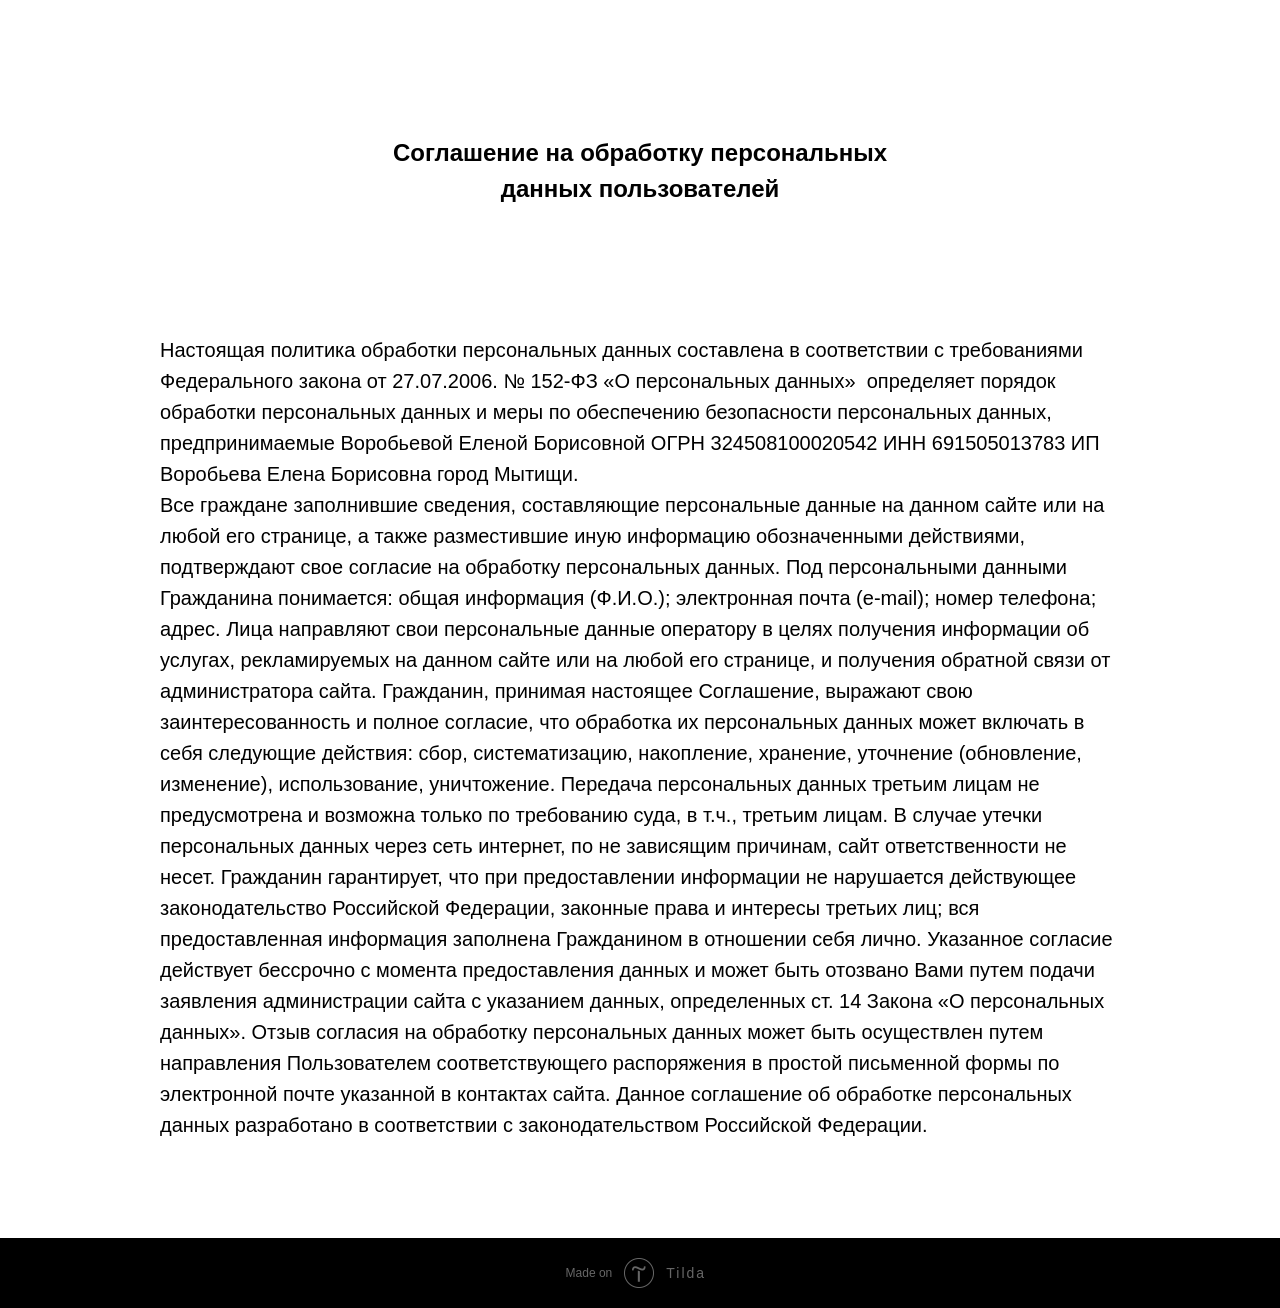
<file: page74570353.html>
<!DOCTYPE html> <html> <head> <meta charset="utf-8" /> <meta http-equiv="Content-Type" content="text/html; charset=utf-8" /> <meta name="viewport" content="width=device-width, initial-scale=1.0" /> <!--metatextblock--> <title>Соглашение</title> <meta property="og:url" content="dogovor-vloisl" /> <meta property="og:title" content="Соглашение" /> <meta property="og:description" content="" /> <meta property="og:type" content="website" /> <link rel="canonical" href="dogovor-vloisl"> <!--/metatextblock--> <meta name="format-detection" content="telephone=no" /> <meta http-equiv="x-dns-prefetch-control" content="on"> <link rel="dns-prefetch" href="https://ws.tildacdn.com">  <meta name="robots" content="noindex" /> <link rel="shortcut icon" href="images/tildafavicon.ico" type="image/x-icon" /> <!-- Assets --> <script src="https://neo.tildacdn.com/js/tilda-fallback-1.0.min.js" async charset="utf-8"></script> <link rel="stylesheet" href="css/tilda-grid-3.0.min.css" type="text/css" media="all" onerror="this.loaderr='y';"/> <link rel="stylesheet" href="css/tilda-blocks-page74570353.min.css?t=1775991710" type="text/css" media="all" onerror="this.loaderr='y';" /> <link rel="stylesheet" href="css/fonts-tildasans.css" type="text/css" media="all" onerror="this.loaderr='y';" /> <script nomodule src="js/tilda-polyfill-1.0.min.js" charset="utf-8"></script> <script type="text/javascript">function t_onReady(func) {if(document.readyState!='loading') {func();} else {document.addEventListener('DOMContentLoaded',func);}}
function t_onFuncLoad(funcName,okFunc,time) {if(typeof window[funcName]==='function') {okFunc();} else {setTimeout(function() {t_onFuncLoad(funcName,okFunc,time);},(time||100));}}</script> <script src="js/tilda-scripts-3.0.min.js" charset="utf-8" defer onerror="this.loaderr='y';"></script> <script src="js/tilda-blocks-page74570353.min.js?t=1775991710" charset="utf-8" async onerror="this.loaderr='y';"></script> <script src="js/lazyload-1.3.min.export.js" charset="utf-8" async onerror="this.loaderr='y';"></script> <script src="js/tilda-events-1.0.min.js" charset="utf-8" async onerror="this.loaderr='y';"></script> <script type="text/javascript">window.dataLayer=window.dataLayer||[];</script> <script type="text/javascript">(function() {if((/bot|google|yandex|baidu|bing|msn|duckduckbot|teoma|slurp|crawler|spider|robot|crawling|facebook/i.test(navigator.userAgent))===false&&typeof(sessionStorage)!='undefined'&&sessionStorage.getItem('visited')!=='y'&&document.visibilityState){var style=document.createElement('style');style.type='text/css';style.innerHTML='@media screen and (min-width: 980px) {.t-records {opacity: 0;}.t-records_animated {-webkit-transition: opacity ease-in-out .2s;-moz-transition: opacity ease-in-out .2s;-o-transition: opacity ease-in-out .2s;transition: opacity ease-in-out .2s;}.t-records.t-records_visible {opacity: 1;}}';document.getElementsByTagName('head')[0].appendChild(style);function t_setvisRecs(){var alr=document.querySelectorAll('.t-records');Array.prototype.forEach.call(alr,function(el) {el.classList.add("t-records_animated");});setTimeout(function() {Array.prototype.forEach.call(alr,function(el) {el.classList.add("t-records_visible");});sessionStorage.setItem("visited","y");},400);}
document.addEventListener('DOMContentLoaded',t_setvisRecs);}})();</script></head> <body class="t-body" style="margin:0;"> <!--allrecords--> <div id="allrecords" data-tilda-export="yes" class="t-records" data-hook="blocks-collection-content-node" data-tilda-project-id="24308006" data-tilda-page-id="74570353" data-tilda-page-alias="dogovor-vloisl" data-tilda-formskey="35aa02a0ae342c3463d26cef24308006" data-tilda-cookie="no" data-tilda-lazy="yes" data-tilda-root-zone="com" data-tilda-ts="y" data-tilda-project-country="RU"> <div id="rec1249629591" class="r t-rec t-rec_pt_135 t-rec_pb_90" style="padding-top:135px;padding-bottom:90px; " data-record-type="795"> <!-- T795 --> <div class="t795"> <div class="t-container t-align_center"> <div class="t-col t-col_12 "> <div class="t795__descr t-descr t-descr_xl t-margin_auto" field="descr"><strong>Соглашение на обработку персональных</strong><br /><strong>данных пользователей</strong></div> </div> </div> </div> <style> #rec1249629591 .t795__title{color:#000000;font-family:'TildaSans';font-weight:700;text-transform:uppercase;}@media screen and (min-width:900px){#rec1249629591 .t795__title{font-size:52px;}}</style> </div> <div id="rec1249629596" class="r t-rec t-rec_pt_30 t-rec_pb_60" style="padding-top:30px;padding-bottom:60px; " data-record-type="106"> <!-- T004 --> <div class="t004"> <div class="t-container "> <div class="t-col t-col_10 t-prefix_1"> <div field="text" class="t-text t-text_md ">Настоящая политика обработки персональных данных составлена в&nbsp;соответствии с&nbsp;требованиями Федерального закона от&nbsp;27.07.2006. №&nbsp;152-ФЗ «О&nbsp;персональных данных» &nbsp;определяет порядок обработки персональных данных и&nbsp;меры по&nbsp;обеспечению безопасности персональных данных, предпринимаемые&nbsp;Воробьевой Еленой Борисовной ОГРН 324508100020542 ИНН 691505013783 ИП Воробьева Елена Борисовна город Мытищи.<br />Все граждане заполнившие сведения, составляющие персональные данные на данном сайте или на любой его странице, а также разместившие иную информацию обозначенными действиями, подтверждают свое согласие на обработку персональных данных. Под персональными данными Гражданина понимается: общая информация (Ф.И.О.); электронная почта (e-mail); номер телефона; адрес. Лица направляют свои персональные данные оператору в целях получения информации об услугах, рекламируемых на данном сайте или на любой его странице, и получения обратной связи от администратора сайта. Гражданин, принимая настоящее Соглашение, выражают свою заинтересованность и полное согласие, что обработка их персональных данных может включать в себя следующие действия: сбор, систематизацию, накопление, хранение, уточнение (обновление, изменение), использование, уничтожение. Передача персональных данных третьим лицам не предусмотрена и возможна только по требованию суда, в т.ч., третьим лицам. В случае утечки персональных данных через сеть интернет, по не зависящим причинам, сайт ответственности не несет. Гражданин гарантирует, что при предоставлении информации не нарушается действующее законодательство Российской Федерации, законные права и интересы третьих лиц; вся предоставленная информация заполнена Гражданином в отношении себя лично. Указанное согласие действует бессрочно с момента предоставления данных и может быть отозвано Вами путем подачи заявления администрации сайта с указанием данных, определенных ст. 14 Закона «О персональных данных». Отзыв согласия на обработку персональных данных может быть осуществлен путем направления Пользователем соответствующего распоряжения в простой письменной формы по электронной почте указанной в контактах сайта. Данное соглашение об обработке персональных данных разработано в соответствии с законодательством Российской Федерации.<br /><br /></div> </div> </div> </div> </div> </div> <!--/allrecords--> <!-- Tilda copyright. Don't remove this line --><div class="t-tildalabel " id="tildacopy" data-tilda-sign="24308006#74570353"><a href="https://tilda.cc/" class="t-tildalabel__link"><div class="t-tildalabel__wrapper"><div class="t-tildalabel__txtleft">Made on </div><div class="t-tildalabel__wrapimg"><img src="images/tildacopy.png" class="t-tildalabel__img" fetchpriority="low" alt=""></div><div class="t-tildalabel__txtright">Tilda</div></div></a></div> <!-- Stat --> <script type="text/javascript">if(!window.mainTracker) {window.mainTracker='tilda';}
window.tildastatcookie='no';setTimeout(function(){(function(d,w,k,o,g) {var n=d.getElementsByTagName(o)[0],s=d.createElement(o),f=function(){n.parentNode.insertBefore(s,n);};s.type="text/javascript";s.async=true;s.key=k;s.id="tildastatscript";s.src=g;if(w.opera=="[object Opera]") {d.addEventListener("DOMContentLoaded",f,false);} else {f();}})(document,window,'6e2044d6ec4d2a24e6991c2ec601f239','script','js/tilda-stat-1.0.min.js');},2000);</script> </body> </html>
</file>
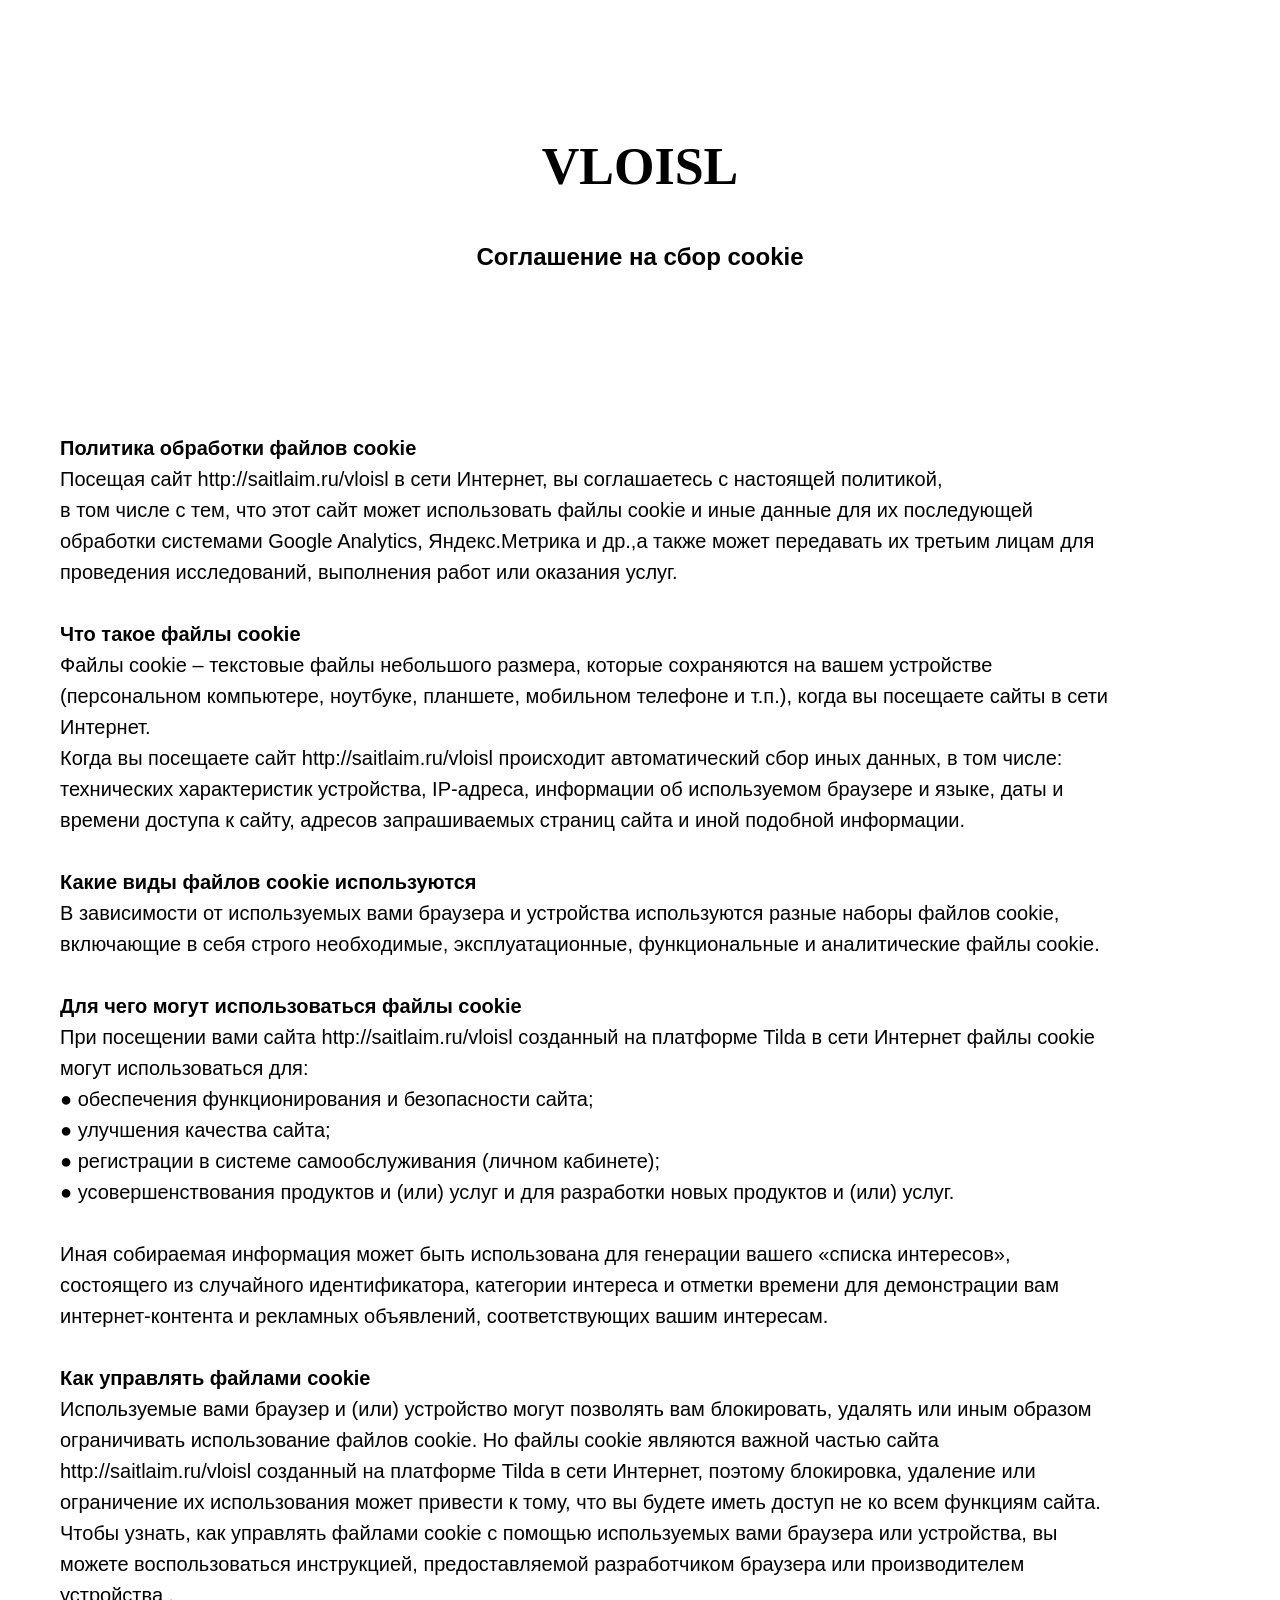
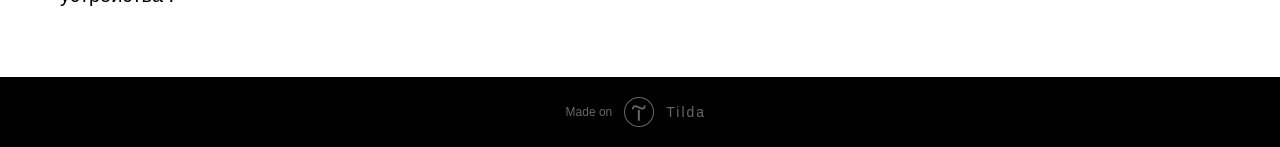
<file: page74570357.html>
<!DOCTYPE html> <html> <head> <meta charset="utf-8" /> <meta http-equiv="Content-Type" content="text/html; charset=utf-8" /> <meta name="viewport" content="width=device-width, initial-scale=1.0" /> <!--metatextblock--> <title>cooki</title> <meta property="og:url" content="cookie-vloisl" /> <meta property="og:title" content="cooki" /> <meta property="og:description" content="" /> <meta property="og:type" content="website" /> <link rel="canonical" href="cookie-vloisl"> <!--/metatextblock--> <meta name="format-detection" content="telephone=no" /> <meta http-equiv="x-dns-prefetch-control" content="on"> <link rel="dns-prefetch" href="https://ws.tildacdn.com">  <meta name="robots" content="noindex" /> <link rel="shortcut icon" href="images/tildafavicon.ico" type="image/x-icon" /> <!-- Assets --> <script src="https://neo.tildacdn.com/js/tilda-fallback-1.0.min.js" async charset="utf-8"></script> <link rel="stylesheet" href="css/tilda-grid-3.0.min.css" type="text/css" media="all" onerror="this.loaderr='y';"/> <link rel="stylesheet" href="css/tilda-blocks-page74570357.min.css?t=1775991710" type="text/css" media="all" onerror="this.loaderr='y';" /> <link rel="stylesheet" href="css/fonts-tildasans.css" type="text/css" media="all" onerror="this.loaderr='y';" /> <script nomodule src="js/tilda-polyfill-1.0.min.js" charset="utf-8"></script> <script type="text/javascript">function t_onReady(func) {if(document.readyState!='loading') {func();} else {document.addEventListener('DOMContentLoaded',func);}}
function t_onFuncLoad(funcName,okFunc,time) {if(typeof window[funcName]==='function') {okFunc();} else {setTimeout(function() {t_onFuncLoad(funcName,okFunc,time);},(time||100));}}</script> <script src="js/tilda-scripts-3.0.min.js" charset="utf-8" defer onerror="this.loaderr='y';"></script> <script src="js/tilda-blocks-page74570357.min.js?t=1775991710" charset="utf-8" async onerror="this.loaderr='y';"></script> <script src="js/lazyload-1.3.min.export.js" charset="utf-8" async onerror="this.loaderr='y';"></script> <script src="js/tilda-events-1.0.min.js" charset="utf-8" async onerror="this.loaderr='y';"></script> <script type="text/javascript">window.dataLayer=window.dataLayer||[];</script> <script type="text/javascript">(function() {if((/bot|google|yandex|baidu|bing|msn|duckduckbot|teoma|slurp|crawler|spider|robot|crawling|facebook/i.test(navigator.userAgent))===false&&typeof(sessionStorage)!='undefined'&&sessionStorage.getItem('visited')!=='y'&&document.visibilityState){var style=document.createElement('style');style.type='text/css';style.innerHTML='@media screen and (min-width: 980px) {.t-records {opacity: 0;}.t-records_animated {-webkit-transition: opacity ease-in-out .2s;-moz-transition: opacity ease-in-out .2s;-o-transition: opacity ease-in-out .2s;transition: opacity ease-in-out .2s;}.t-records.t-records_visible {opacity: 1;}}';document.getElementsByTagName('head')[0].appendChild(style);function t_setvisRecs(){var alr=document.querySelectorAll('.t-records');Array.prototype.forEach.call(alr,function(el) {el.classList.add("t-records_animated");});setTimeout(function() {Array.prototype.forEach.call(alr,function(el) {el.classList.add("t-records_visible");});sessionStorage.setItem("visited","y");},400);}
document.addEventListener('DOMContentLoaded',t_setvisRecs);}})();</script></head> <body class="t-body" style="margin:0;"> <!--allrecords--> <div id="allrecords" data-tilda-export="yes" class="t-records" data-hook="blocks-collection-content-node" data-tilda-project-id="24308006" data-tilda-page-id="74570357" data-tilda-page-alias="cookie-vloisl" data-tilda-formskey="35aa02a0ae342c3463d26cef24308006" data-tilda-cookie="no" data-tilda-lazy="yes" data-tilda-root-zone="com" data-tilda-ts="y" data-tilda-project-country="RU"> <div id="rec1249629631" class="r t-rec t-rec_pt_135 t-rec_pb_90" style="padding-top:135px;padding-bottom:90px; " data-record-type="795"> <!-- T795 --> <div class="t795"> <div class="t-container t-align_center"> <div class="t-col t-col_12 "> <h1 class="t795__title t-title t-title_xs t-margin_auto" field="title"><a href="http://vloisl.tilda.ws/" style="color: rgb(0, 0, 0);">vloisl</a></h1> <div class="t795__descr t-descr t-descr_xl t-margin_auto" field="descr"><strong>Соглашение на сбор cookie</strong></div> </div> </div> </div> <style> #rec1249629631 .t795__title{color:#000000;font-family:'TildaSans';font-weight:700;text-transform:uppercase;}@media screen and (min-width:900px){#rec1249629631 .t795__title{font-size:52px;}}</style> </div> <div id="rec1249629636" class="r t-rec t-rec_pt_60 t-rec_pb_60" style="padding-top:60px;padding-bottom:60px; " data-record-type="106"> <!-- T004 --> <div class="t004"> <div class="t-container "> <div class="t-col t-col_11 "> <div field="text" class="t-text t-text_md "><strong>Политика обработки файлов cookie</strong><br />Посещая сайт http://saitlaim.ru/vloisl в сети Интернет, вы соглашаетесь с настоящей политикой,<br />в том числе с тем, что этот сайт может использовать файлы cookie и иные данные для их последующей обработки системами Google Analytics, Яндекс.Метрика и др.,а также может передавать их третьим лицам для проведения исследований, выполнения работ или оказания услуг.<br /><br /><strong>Что такое файлы cookie</strong><br />Файлы cookie – текстовые файлы небольшого размера, которые сохраняются на вашем устройстве (персональном компьютере, ноутбуке, планшете, мобильном телефоне и т.п.), когда вы посещаете сайты в сети Интернет.<br />Когда вы посещаете сайт http://saitlaim.ru/vloisl происходит автоматический сбор иных данных, в том числе: технических характеристик устройства, IP-адреса, информации об используемом браузере и языке, даты и времени доступа к сайту, адресов запрашиваемых страниц сайта и иной подобной информации.<br /><br /><strong>Какие виды файлов cookie используются</strong><br />В зависимости от используемых вами браузера и устройства используются разные наборы файлов cookie, включающие в себя строго необходимые, эксплуатационные, функциональные и аналитические файлы cookie.<br /><br /><strong>Для чего могут использоваться файлы cookie</strong><br />При посещении вами сайта http://saitlaim.ru/vloisl созданный на платформе Tilda в сети Интернет файлы cookie могут использоваться для:<br />● обеспечения функционирования и безопасности сайта;<br />● улучшения качества сайта;<br />● регистрации в системе самообслуживания (личном кабинете);<br />● усовершенствования продуктов и (или) услуг и для разработки новых продуктов и (или) услуг.<br /><br />Иная собираемая информация может быть использована для генерации вашего «списка интересов», состоящего из случайного идентификатора, категории интереса и отметки времени для демонстрации вам интернет-контента и рекламных объявлений, соответствующих вашим интересам.<br /><br /><strong>Как управлять файлами cookie</strong><br />Используемые вами браузер и (или) устройство могут позволять вам блокировать, удалять или иным образом ограничивать использование файлов cookie. Но файлы cookie являются важной частью сайта http://saitlaim.ru/vloisl созданный на платформе Tilda в сети Интернет, поэтому блокировка, удаление или ограничение их использования может привести к тому, что вы будете иметь доступ не ко всем функциям сайта.<br />Чтобы узнать, как управлять файлами cookie с помощью используемых вами браузера или устройства, вы можете воспользоваться инструкцией, предоставляемой разработчиком браузера или производителем устройства .</div> </div> </div> </div> </div> </div> <!--/allrecords--> <!-- Tilda copyright. Don't remove this line --><div class="t-tildalabel " id="tildacopy" data-tilda-sign="24308006#74570357"><a href="https://tilda.cc/" class="t-tildalabel__link"><div class="t-tildalabel__wrapper"><div class="t-tildalabel__txtleft">Made on </div><div class="t-tildalabel__wrapimg"><img src="images/tildacopy.png" class="t-tildalabel__img" fetchpriority="low" alt=""></div><div class="t-tildalabel__txtright">Tilda</div></div></a></div> <!-- Stat --> <script type="text/javascript">if(!window.mainTracker) {window.mainTracker='tilda';}
window.tildastatcookie='no';setTimeout(function(){(function(d,w,k,o,g) {var n=d.getElementsByTagName(o)[0],s=d.createElement(o),f=function(){n.parentNode.insertBefore(s,n);};s.type="text/javascript";s.async=true;s.key=k;s.id="tildastatscript";s.src=g;if(w.opera=="[object Opera]") {d.addEventListener("DOMContentLoaded",f,false);} else {f();}})(document,window,'6e2044d6ec4d2a24e6991c2ec601f239','script','js/tilda-stat-1.0.min.js');},2000);</script> </body> </html>
</file>
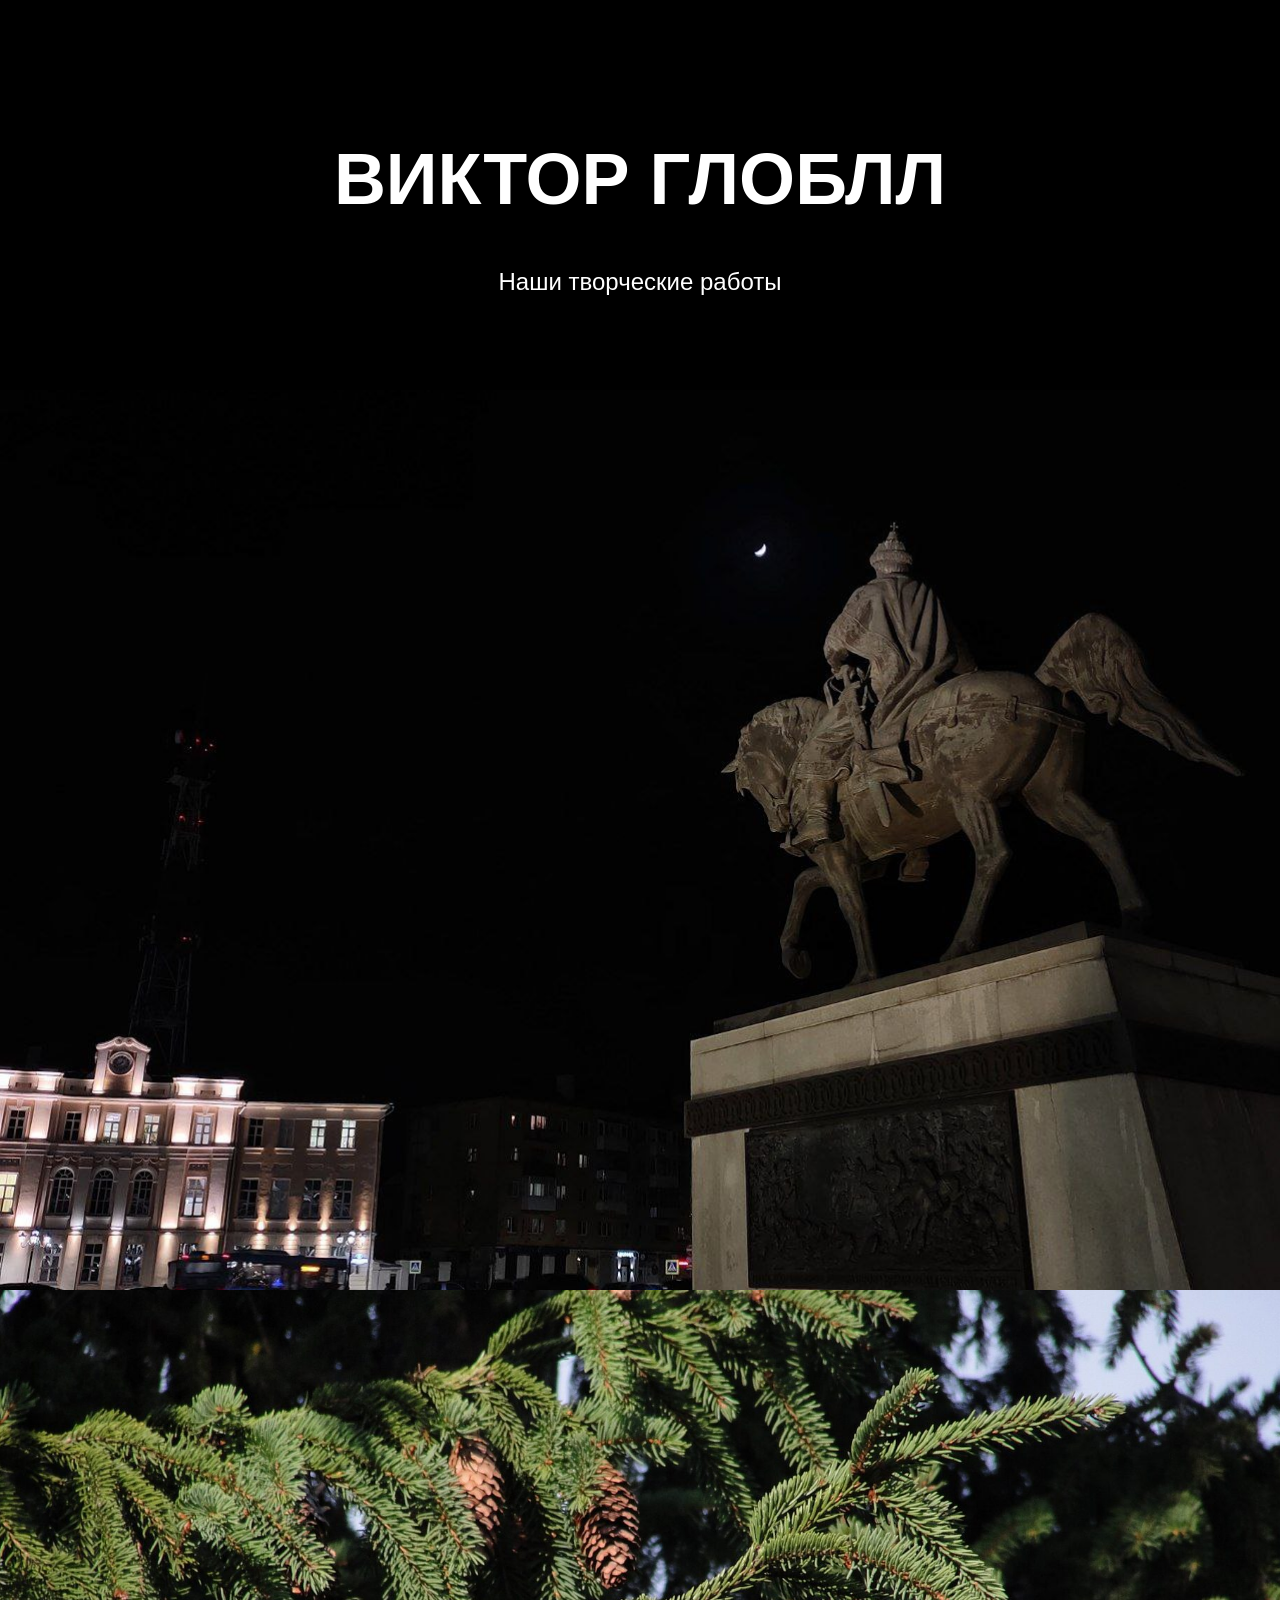
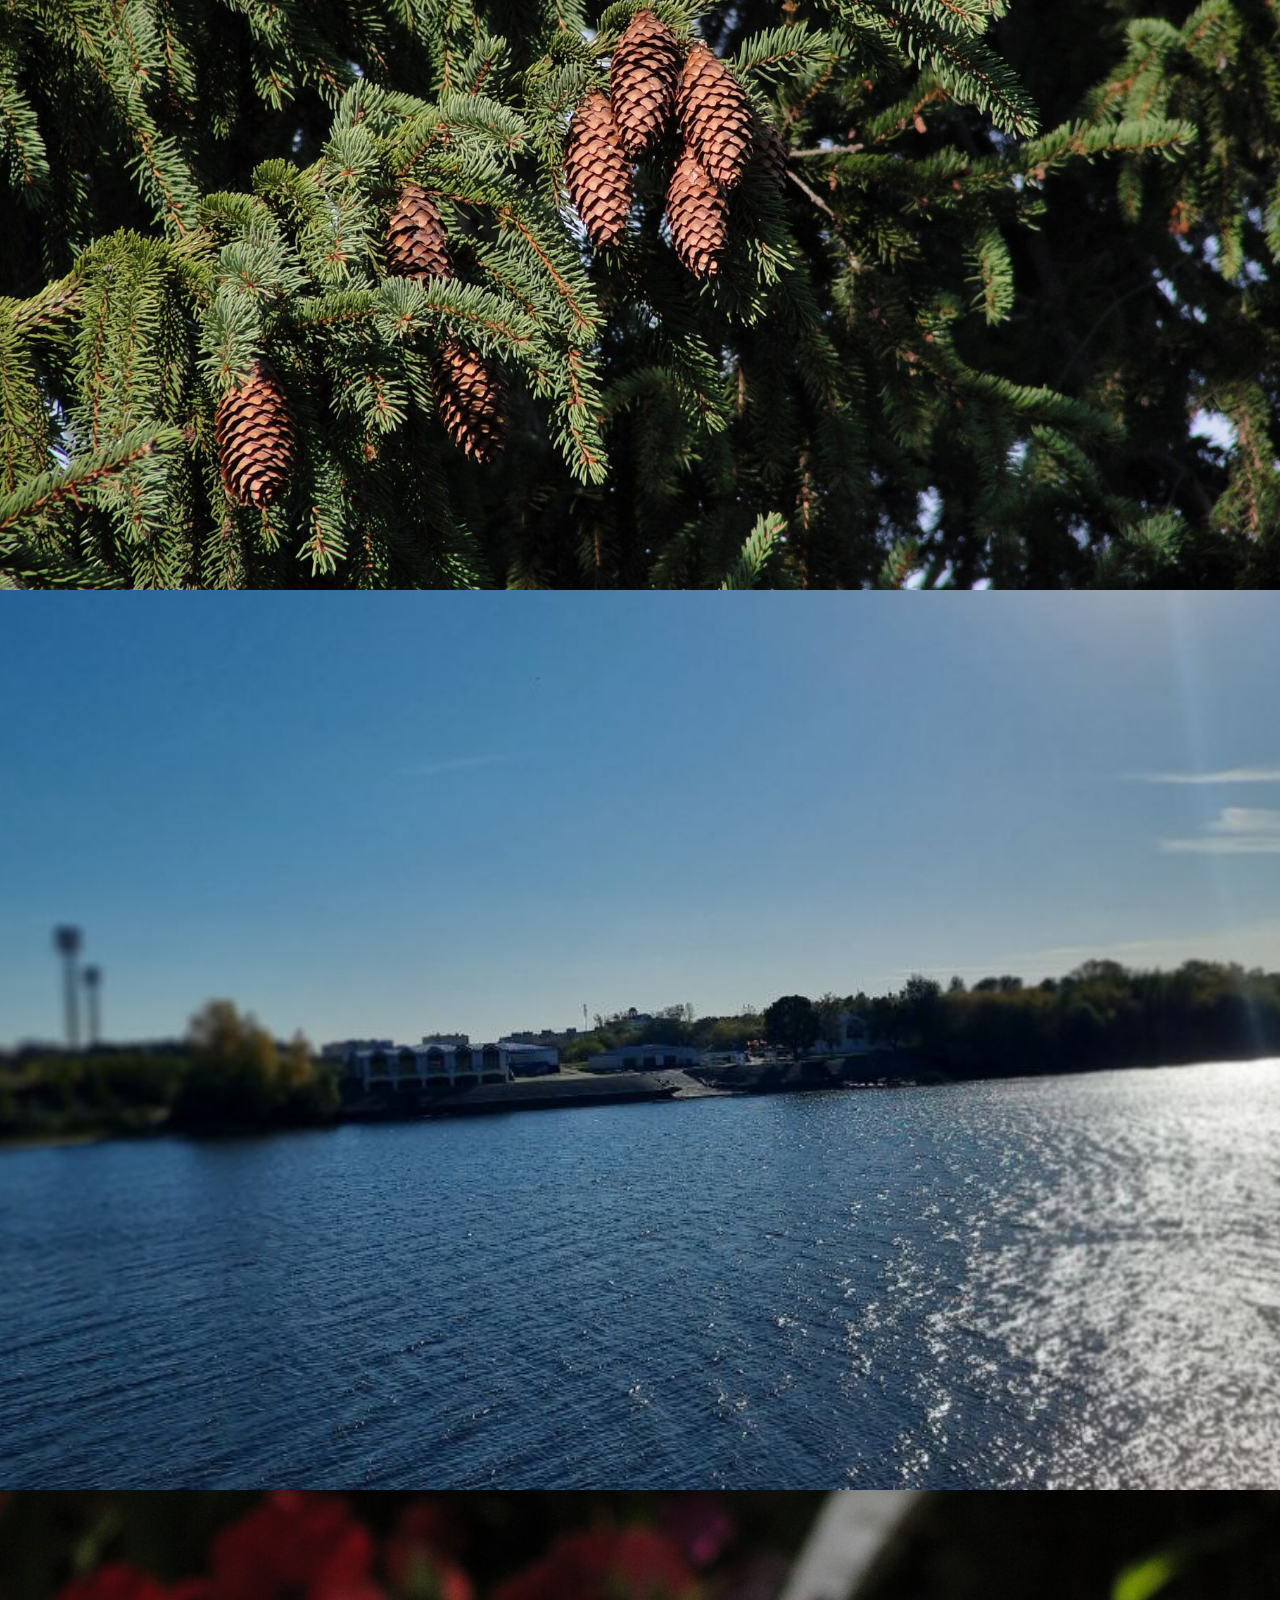
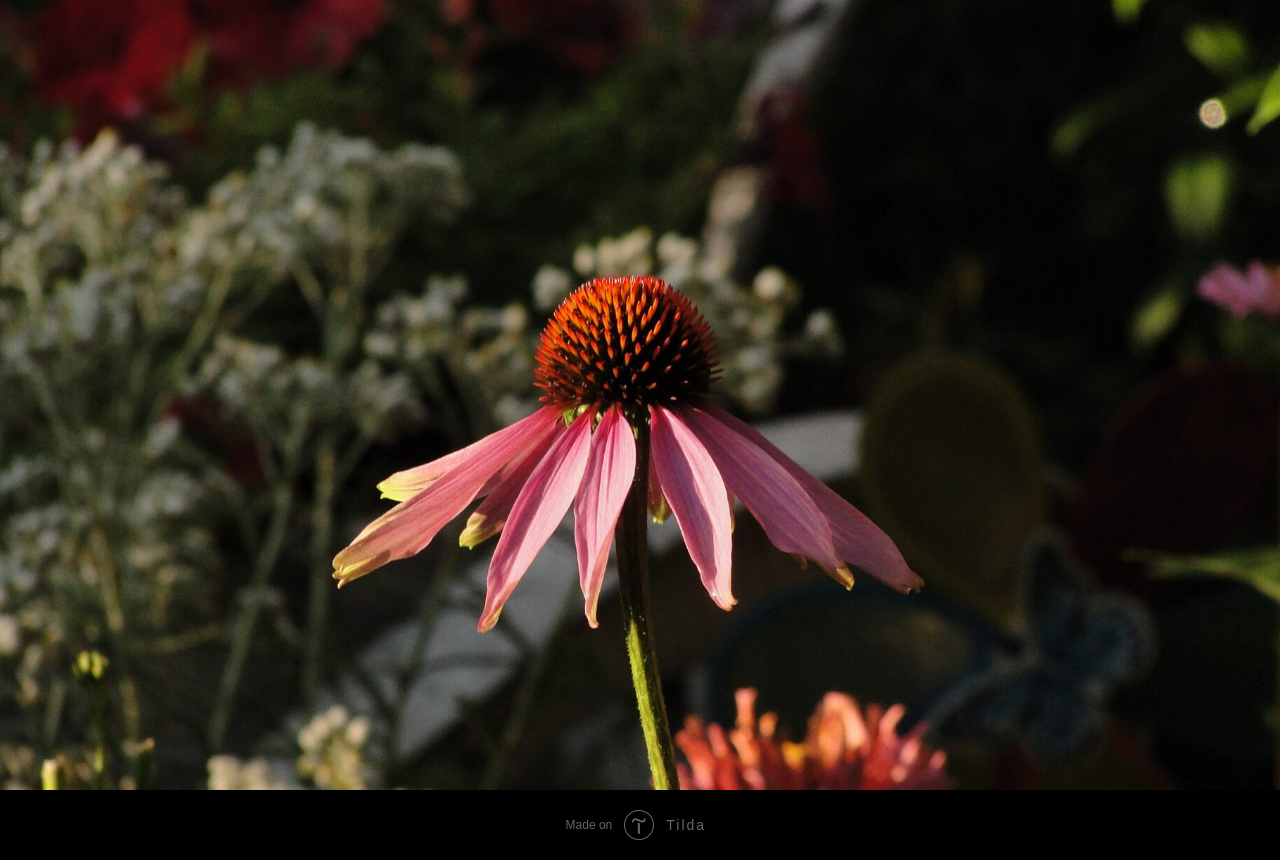
<file: page74570363.html>
<!DOCTYPE html> <html> <head> <meta charset="utf-8" /> <meta http-equiv="Content-Type" content="text/html; charset=utf-8" /> <meta name="viewport" content="width=device-width, initial-scale=1.0" /> <!--metatextblock--> <title>Портфолио</title> <meta property="og:url" content="portfolio-vloisl" /> <meta property="og:title" content="Портфолио" /> <meta property="og:description" content="" /> <meta property="og:type" content="website" /> <meta property="og:image" content="images/tild6266-3132-4239-b137-353934373138__-__resize__504x__photo_2025-02-04_16-.jpg" /> <link rel="canonical" href="portfolio-vloisl"> <!--/metatextblock--> <meta name="format-detection" content="telephone=no" /> <meta http-equiv="x-dns-prefetch-control" content="on"> <link rel="dns-prefetch" href="https://ws.tildacdn.com">  <link rel="shortcut icon" href="images/tildafavicon.ico" type="image/x-icon" /> <!-- Assets --> <script src="https://neo.tildacdn.com/js/tilda-fallback-1.0.min.js" async charset="utf-8"></script> <link rel="stylesheet" href="css/tilda-grid-3.0.min.css" type="text/css" media="all" onerror="this.loaderr='y';"/> <link rel="stylesheet" href="css/tilda-blocks-page74570363.min.css?t=1775991710" type="text/css" media="all" onerror="this.loaderr='y';" /> <link rel="stylesheet" href="css/tilda-animation-2.0.min.css" type="text/css" media="all" onerror="this.loaderr='y';" /> <link rel="stylesheet" href="css/fonts-tildasans.css" type="text/css" media="all" onerror="this.loaderr='y';" /> <script nomodule src="js/tilda-polyfill-1.0.min.js" charset="utf-8"></script> <script type="text/javascript">function t_onReady(func) {if(document.readyState!='loading') {func();} else {document.addEventListener('DOMContentLoaded',func);}}
function t_onFuncLoad(funcName,okFunc,time) {if(typeof window[funcName]==='function') {okFunc();} else {setTimeout(function() {t_onFuncLoad(funcName,okFunc,time);},(time||100));}}</script> <script src="js/tilda-scripts-3.0.min.js" charset="utf-8" defer onerror="this.loaderr='y';"></script> <script src="js/tilda-blocks-page74570363.min.js?t=1775991710" charset="utf-8" async onerror="this.loaderr='y';"></script> <script src="js/lazyload-1.3.min.export.js" charset="utf-8" async onerror="this.loaderr='y';"></script> <script src="js/tilda-animation-2.0.min.js" charset="utf-8" async onerror="this.loaderr='y';"></script> <script src="js/jquery-1.10.2.min.js" charset="utf-8" onerror="this.loaderr='y';"></script> <script src="js/tilda-t136.min.js" charset="utf-8" onerror="this.loaderr='y';"></script> <script src="js/tilda-video-processor-1.0.min.js" charset="utf-8" async onerror="this.loaderr='y';"></script> <script src="js/tilda-events-1.0.min.js" charset="utf-8" async onerror="this.loaderr='y';"></script> <script type="text/javascript">window.dataLayer=window.dataLayer||[];</script> <script type="text/javascript">(function() {if((/bot|google|yandex|baidu|bing|msn|duckduckbot|teoma|slurp|crawler|spider|robot|crawling|facebook/i.test(navigator.userAgent))===false&&typeof(sessionStorage)!='undefined'&&sessionStorage.getItem('visited')!=='y'&&document.visibilityState){var style=document.createElement('style');style.type='text/css';style.innerHTML='@media screen and (min-width: 980px) {.t-records {opacity: 0;}.t-records_animated {-webkit-transition: opacity ease-in-out .2s;-moz-transition: opacity ease-in-out .2s;-o-transition: opacity ease-in-out .2s;transition: opacity ease-in-out .2s;}.t-records.t-records_visible {opacity: 1;}}';document.getElementsByTagName('head')[0].appendChild(style);function t_setvisRecs(){var alr=document.querySelectorAll('.t-records');Array.prototype.forEach.call(alr,function(el) {el.classList.add("t-records_animated");});setTimeout(function() {Array.prototype.forEach.call(alr,function(el) {el.classList.add("t-records_visible");});sessionStorage.setItem("visited","y");},400);}
document.addEventListener('DOMContentLoaded',t_setvisRecs);}})();</script></head> <body class="t-body" style="margin:0;"> <!--allrecords--> <div id="allrecords" data-tilda-export="yes" class="t-records" data-hook="blocks-collection-content-node" data-tilda-project-id="24308006" data-tilda-page-id="74570363" data-tilda-page-alias="portfolio-vloisl" data-tilda-formskey="35aa02a0ae342c3463d26cef24308006" data-tilda-cookie="no" data-tilda-lazy="yes" data-tilda-root-zone="com" data-tilda-ts="y" data-tilda-project-country="RU"> <div id="rec1249629766" class="r t-rec t-rec_pt_135 t-rec_pb_90" style="padding-top:135px;padding-bottom:90px;background-color:#000000; " data-record-type="795" data-bg-color="#000000"> <!-- T795 --> <div class="t795"> <div class="t-container t-align_center"> <div class="t-col t-col_10 t-prefix_1"> <h1 class="t795__title t-title t-title_xs t-margin_auto" field="title">Виктор глоблл</h1> <div class="t795__descr t-descr t-descr_xl t-margin_auto t-animate" data-animate-style="fadeinright" data-animate-group="yes" data-animate-order="2" data-animate-delay="0.3" field="descr">Наши творческие работы</div> </div> </div> </div> <style> #rec1249629766 .t795__title{color:#ffffff;text-transform:uppercase;}@media screen and (min-width:900px){#rec1249629766 .t795__title{font-size:72px;}}#rec1249629766 .t795__descr{color:#ffffff;}</style> </div> <div id="rec1249629771" class="r t-rec" style="background-color:#000000; " data-record-type="150" data-bg-color="#000000"> <div class="t136" style="width:100%; margin: 0 auto;"> <div class="sequence-items" style="" data-hook="sequence-holder"> <div class="item" data-hook="sequence-item" itemscope itemtype="http://schema.org/ImageObject"> <meta itemprop="image" content="images/tild6266-3132-4239-b137-353934373138__photo_2025-02-04_16-.jpg"> <div class="t136__background" data-hook="item-background" data-image-src="images/tild6266-3132-4239-b137-353934373138__photo_2025-02-04_16-.jpg" 
style="background-image: url('images/tild6266-3132-4239-b137-353934373138__photo_2025-02-04_16-.jpg')"></div> <div class="txt-holder" data-hook="item-text" style=""> <!-- T136S --> <div class="t136S"> <div class="t-container"> <div class="t-row"> <div class="t-col t-col_4"> <div class="title-holder" itemprop="name"> <h6>&nbsp;</h6> </div> <div class="description-holder" itemprop="description">&nbsp;</div> </div> <div class="t-col t-col_4"> <div class="title-holder" itemprop="name"> <h6>&nbsp;</h6> </div> <div class="description-holder" itemprop="description">&nbsp;</div> </div> <div class="t-col t-col_4"> <div class="title-holder" itemprop="name"> <h6>&nbsp;</h6> </div> <div class="description-holder" itemprop="description">&nbsp;</div> </div> </div> </div> </div> </div> </div> <div class="item" data-hook="sequence-item" itemscope itemtype="http://schema.org/ImageObject"> <meta itemprop="image" content="images/tild6434-3639-4433-b538-316165656334__photo_2024-08-10_16-.jpg"> <div class="t136__background" data-hook="item-background" data-image-src="images/tild6434-3639-4433-b538-316165656334__photo_2024-08-10_16-.jpg" 
style="background-image: url('images/tild6434-3639-4433-b538-316165656334__photo_2024-08-10_16-.jpg')"></div> <div class="txt-holder" data-hook="item-text" style=""> <!-- T136S --> <div class="t136S"> <div class="t-container"> <div class="t-row"> <div class="t-col t-col_4"> <div class="title-holder" itemprop="name"> <h6>&nbsp;</h6> </div> <div class="description-holder" itemprop="description">&nbsp;</div> </div> <div class="t-col t-col_4"> <div class="title-holder" itemprop="name"> <h6>&nbsp;</h6> </div> <div class="description-holder" itemprop="description">&nbsp;</div> </div> <div class="t-col t-col_4"> <div class="title-holder" itemprop="name"> <h6>&nbsp;</h6> </div> <div class="description-holder" itemprop="description">&nbsp;</div> </div> </div> </div> </div> </div> </div> <div class="item" data-hook="sequence-item" itemscope itemtype="http://schema.org/ImageObject"> <meta itemprop="image" content="images/tild6132-3535-4635-b434-396239653765__photo_2024-10-06_20-.jpg"> <div class="t136__background" data-hook="item-background" data-image-src="images/tild6132-3535-4635-b434-396239653765__photo_2024-10-06_20-.jpg" 
style="background-image: url('images/tild6132-3535-4635-b434-396239653765__photo_2024-10-06_20-.jpg')"></div> <div class="txt-holder" data-hook="item-text" style=""> <!-- T136S --> <div class="t136S"> <div class="t-container"> <div class="t-row"> <div class="t-col t-col_4"> <div class="title-holder" itemprop="name"> <h6>&nbsp;</h6> </div> <div class="description-holder" itemprop="description">&nbsp;</div> </div> <div class="t-col t-col_4"> <div class="title-holder" itemprop="name"> <h6>&nbsp;</h6> </div> <div class="description-holder" itemprop="description">&nbsp;</div> </div> <div class="t-col t-col_4"> <div class="title-holder" itemprop="name"> <h6>&nbsp;</h6> </div> <div class="description-holder" itemprop="description">&nbsp;</div> </div> </div> </div> </div> </div> </div> <div class="item" data-hook="sequence-item" itemscope itemtype="http://schema.org/ImageObject"> <meta itemprop="image" content="images/tild3931-6237-4331-b332-613066636464__photo_2024-08-10_16-.jpg"> <div class="t136__background" data-hook="item-background" data-image-src="images/tild3931-6237-4331-b332-613066636464__photo_2024-08-10_16-.jpg" 
style="background-image: url('images/tild3931-6237-4331-b332-613066636464__photo_2024-08-10_16-.jpg')"></div> <div class="txt-holder" data-hook="item-text" style=""> <!-- T136S --> <div class="t136S"> <div class="t-container"> <div class="t-row"> <div class="t-col t-col_4"> <div class="title-holder" itemprop="name"> <h6>&nbsp;</h6> </div> <div class="description-holder" itemprop="description">&nbsp;</div> </div> <div class="t-col t-col_4"> <div class="title-holder" itemprop="name"> <h6>&nbsp;</h6> </div> <div class="description-holder" itemprop="description">&nbsp;</div> </div> <div class="t-col t-col_4"> <div class="title-holder" itemprop="name"> <h6>&nbsp;</h6> </div> <div class="description-holder" itemprop="description">&nbsp;</div> </div> </div> </div> </div> </div> </div> </div> <script>t_onReady(function() {t_onFuncLoad('t136_init',function(){t136_init('1249629771','yes');});});</script> </div> </div> </div> <!--/allrecords--> <!-- Tilda copyright. Don't remove this line --><div class="t-tildalabel " id="tildacopy" data-tilda-sign="24308006#74570363"><a href="https://tilda.cc/" class="t-tildalabel__link"><div class="t-tildalabel__wrapper"><div class="t-tildalabel__txtleft">Made on </div><div class="t-tildalabel__wrapimg"><img src="images/tildacopy.png" class="t-tildalabel__img" fetchpriority="low" alt=""></div><div class="t-tildalabel__txtright">Tilda</div></div></a></div> <!-- Stat --> <script type="text/javascript">if(!window.mainTracker) {window.mainTracker='tilda';}
window.tildastatcookie='no';setTimeout(function(){(function(d,w,k,o,g) {var n=d.getElementsByTagName(o)[0],s=d.createElement(o),f=function(){n.parentNode.insertBefore(s,n);};s.type="text/javascript";s.async=true;s.key=k;s.id="tildastatscript";s.src=g;if(w.opera=="[object Opera]") {d.addEventListener("DOMContentLoaded",f,false);} else {f();}})(document,window,'6e2044d6ec4d2a24e6991c2ec601f239','script','js/tilda-stat-1.0.min.js');},2000);</script> </body> </html>
</file>
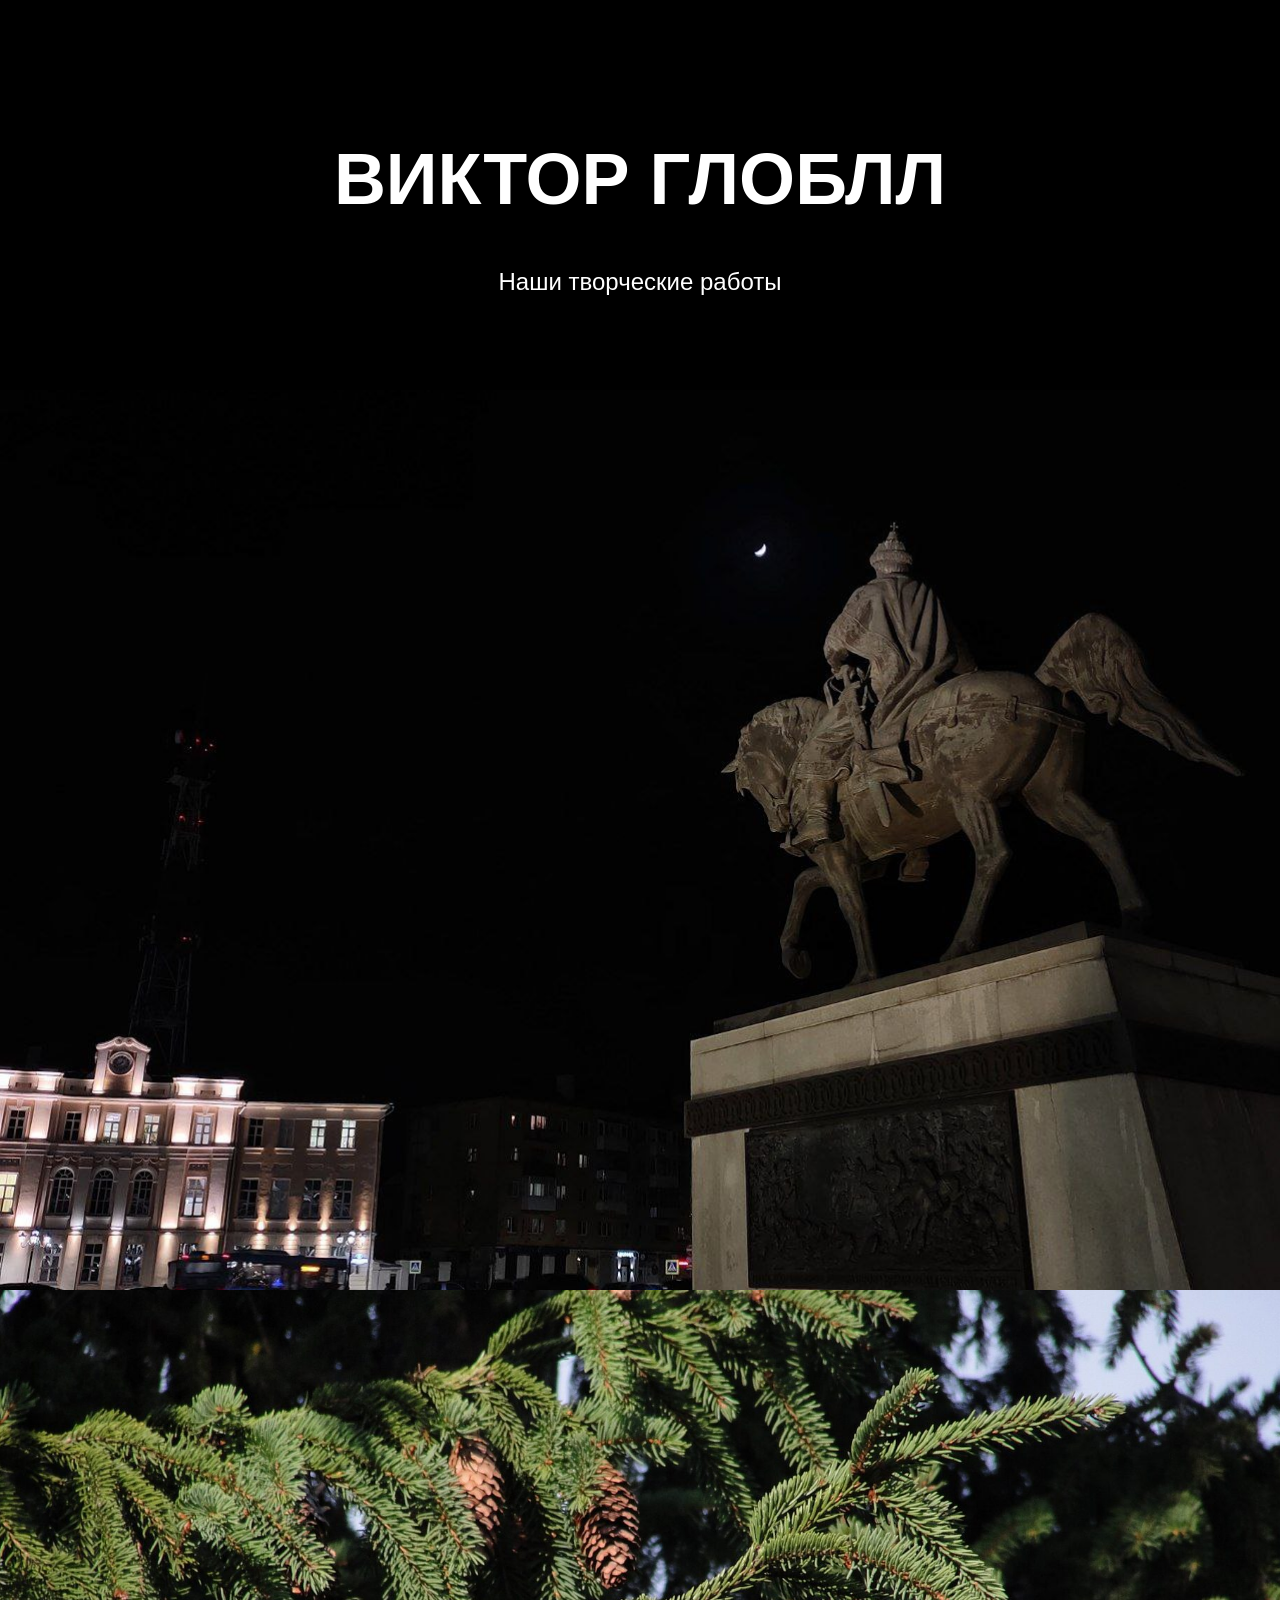
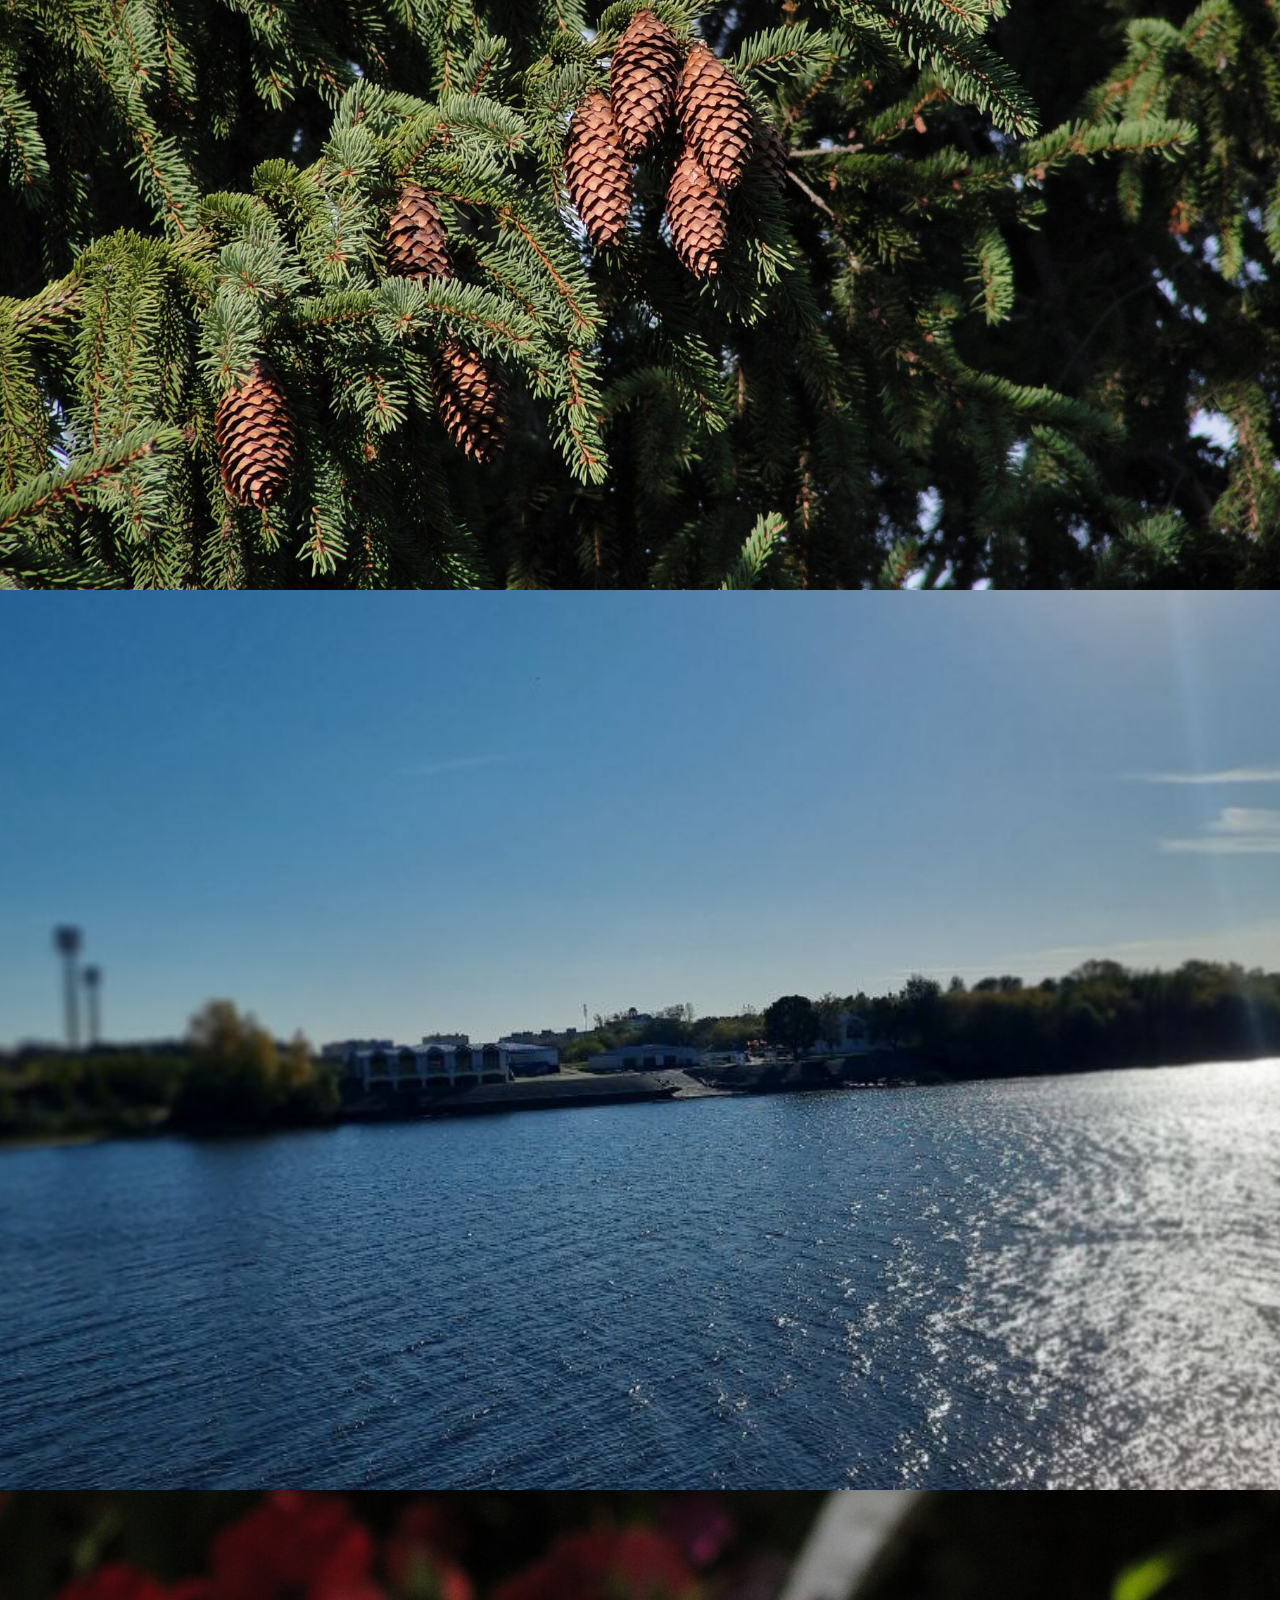
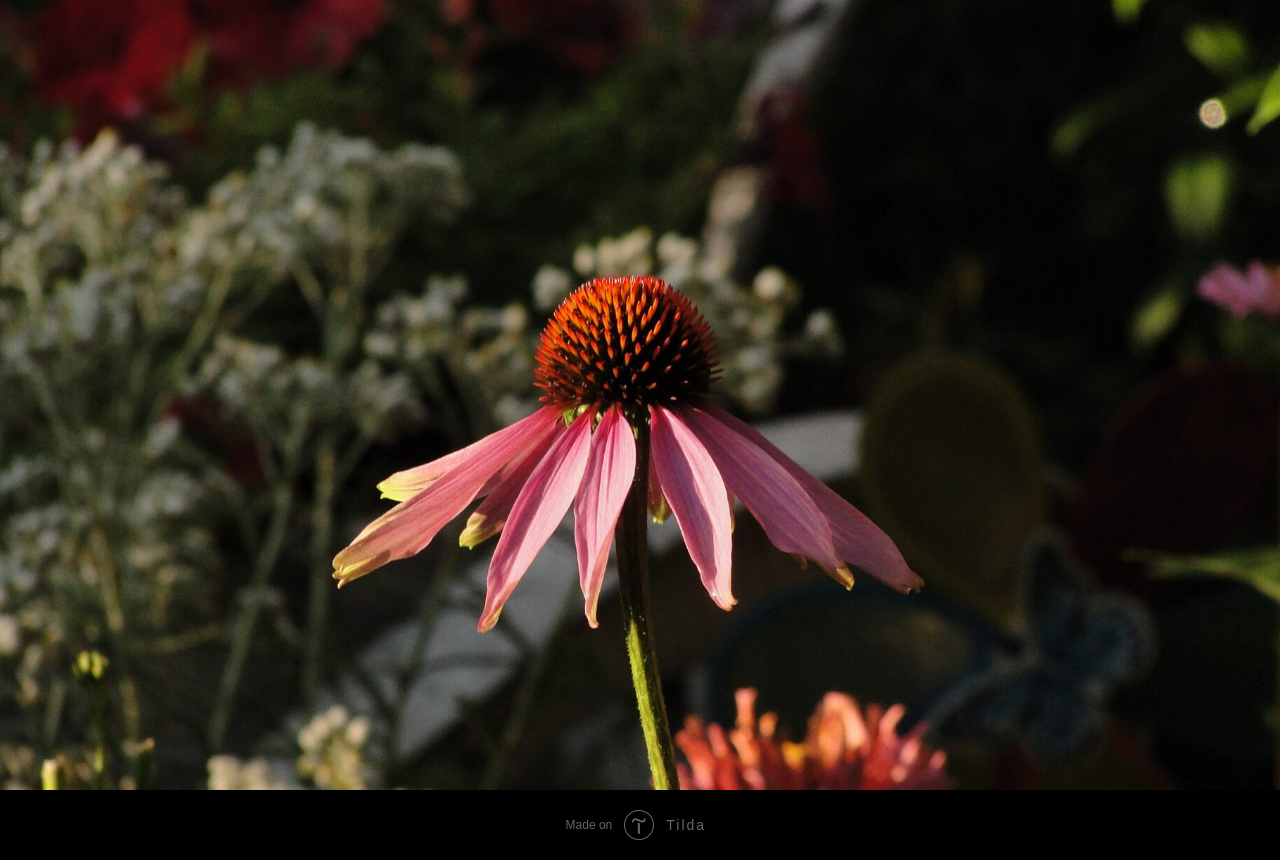
<file: portfolio.html>
<!DOCTYPE html> <html> <head> <meta charset="utf-8" /> <meta http-equiv="Content-Type" content="text/html; charset=utf-8" /> <meta name="viewport" content="width=device-width, initial-scale=1.0" /> <!--metatextblock--> <title>Портфолио</title> <meta property="og:url" content="portfolio-vloisl" /> <meta property="og:title" content="Портфолио" /> <meta property="og:description" content="" /> <meta property="og:type" content="website" /> <meta property="og:image" content="images/tild6266-3132-4239-b137-353934373138__-__resize__504x__photo_2025-02-04_16-.jpg" /> <link rel="canonical" href="portfolio-vloisl"> <!--/metatextblock--> <meta name="format-detection" content="telephone=no" /> <meta http-equiv="x-dns-prefetch-control" content="on"> <link rel="dns-prefetch" href="https://ws.tildacdn.com">  <link rel="shortcut icon" href="images/tildafavicon.ico" type="image/x-icon" /> <!-- Assets --> <script src="https://neo.tildacdn.com/js/tilda-fallback-1.0.min.js" async charset="utf-8"></script> <link rel="stylesheet" href="css/tilda-grid-3.0.min.css" type="text/css" media="all" onerror="this.loaderr='y';"/> <link rel="stylesheet" href="css/tilda-blocks-page74570363.min.css?t=1775991710" type="text/css" media="all" onerror="this.loaderr='y';" /> <link rel="stylesheet" href="css/tilda-animation-2.0.min.css" type="text/css" media="all" onerror="this.loaderr='y';" /> <link rel="stylesheet" href="css/fonts-tildasans.css" type="text/css" media="all" onerror="this.loaderr='y';" /> <script nomodule src="js/tilda-polyfill-1.0.min.js" charset="utf-8"></script> <script type="text/javascript">function t_onReady(func) {if(document.readyState!='loading') {func();} else {document.addEventListener('DOMContentLoaded',func);}}
function t_onFuncLoad(funcName,okFunc,time) {if(typeof window[funcName]==='function') {okFunc();} else {setTimeout(function() {t_onFuncLoad(funcName,okFunc,time);},(time||100));}}</script> <script src="js/tilda-scripts-3.0.min.js" charset="utf-8" defer onerror="this.loaderr='y';"></script> <script src="js/tilda-blocks-page74570363.min.js?t=1775991710" charset="utf-8" async onerror="this.loaderr='y';"></script> <script src="js/lazyload-1.3.min.export.js" charset="utf-8" async onerror="this.loaderr='y';"></script> <script src="js/tilda-animation-2.0.min.js" charset="utf-8" async onerror="this.loaderr='y';"></script> <script src="js/jquery-1.10.2.min.js" charset="utf-8" onerror="this.loaderr='y';"></script> <script src="js/tilda-t136.min.js" charset="utf-8" onerror="this.loaderr='y';"></script> <script src="js/tilda-video-processor-1.0.min.js" charset="utf-8" async onerror="this.loaderr='y';"></script> <script src="js/tilda-events-1.0.min.js" charset="utf-8" async onerror="this.loaderr='y';"></script> <script type="text/javascript">window.dataLayer=window.dataLayer||[];</script> <script type="text/javascript">(function() {if((/bot|google|yandex|baidu|bing|msn|duckduckbot|teoma|slurp|crawler|spider|robot|crawling|facebook/i.test(navigator.userAgent))===false&&typeof(sessionStorage)!='undefined'&&sessionStorage.getItem('visited')!=='y'&&document.visibilityState){var style=document.createElement('style');style.type='text/css';style.innerHTML='@media screen and (min-width: 980px) {.t-records {opacity: 0;}.t-records_animated {-webkit-transition: opacity ease-in-out .2s;-moz-transition: opacity ease-in-out .2s;-o-transition: opacity ease-in-out .2s;transition: opacity ease-in-out .2s;}.t-records.t-records_visible {opacity: 1;}}';document.getElementsByTagName('head')[0].appendChild(style);function t_setvisRecs(){var alr=document.querySelectorAll('.t-records');Array.prototype.forEach.call(alr,function(el) {el.classList.add("t-records_animated");});setTimeout(function() {Array.prototype.forEach.call(alr,function(el) {el.classList.add("t-records_visible");});sessionStorage.setItem("visited","y");},400);}
document.addEventListener('DOMContentLoaded',t_setvisRecs);}})();</script></head> <body class="t-body" style="margin:0;"> <!--allrecords--> <div id="allrecords" data-tilda-export="yes" class="t-records" data-hook="blocks-collection-content-node" data-tilda-project-id="24308006" data-tilda-page-id="74570363" data-tilda-page-alias="portfolio-vloisl" data-tilda-formskey="35aa02a0ae342c3463d26cef24308006" data-tilda-cookie="no" data-tilda-lazy="yes" data-tilda-root-zone="com" data-tilda-ts="y" data-tilda-project-country="RU"> <div id="rec1249629766" class="r t-rec t-rec_pt_135 t-rec_pb_90" style="padding-top:135px;padding-bottom:90px;background-color:#000000; " data-record-type="795" data-bg-color="#000000"> <!-- T795 --> <div class="t795"> <div class="t-container t-align_center"> <div class="t-col t-col_10 t-prefix_1"> <h1 class="t795__title t-title t-title_xs t-margin_auto" field="title">Виктор глоблл</h1> <div class="t795__descr t-descr t-descr_xl t-margin_auto t-animate" data-animate-style="fadeinright" data-animate-group="yes" data-animate-order="2" data-animate-delay="0.3" field="descr">Наши творческие работы</div> </div> </div> </div> <style> #rec1249629766 .t795__title{color:#ffffff;text-transform:uppercase;}@media screen and (min-width:900px){#rec1249629766 .t795__title{font-size:72px;}}#rec1249629766 .t795__descr{color:#ffffff;}</style> </div> <div id="rec1249629771" class="r t-rec" style="background-color:#000000; " data-record-type="150" data-bg-color="#000000"> <div class="t136" style="width:100%; margin: 0 auto;"> <div class="sequence-items" style="" data-hook="sequence-holder"> <div class="item" data-hook="sequence-item" itemscope itemtype="http://schema.org/ImageObject"> <meta itemprop="image" content="images/tild6266-3132-4239-b137-353934373138__photo_2025-02-04_16-.jpg"> <div class="t136__background" data-hook="item-background" data-image-src="images/tild6266-3132-4239-b137-353934373138__photo_2025-02-04_16-.jpg" 
style="background-image: url('images/tild6266-3132-4239-b137-353934373138__photo_2025-02-04_16-.jpg')"></div> <div class="txt-holder" data-hook="item-text" style=""> <!-- T136S --> <div class="t136S"> <div class="t-container"> <div class="t-row"> <div class="t-col t-col_4"> <div class="title-holder" itemprop="name"> <h6>&nbsp;</h6> </div> <div class="description-holder" itemprop="description">&nbsp;</div> </div> <div class="t-col t-col_4"> <div class="title-holder" itemprop="name"> <h6>&nbsp;</h6> </div> <div class="description-holder" itemprop="description">&nbsp;</div> </div> <div class="t-col t-col_4"> <div class="title-holder" itemprop="name"> <h6>&nbsp;</h6> </div> <div class="description-holder" itemprop="description">&nbsp;</div> </div> </div> </div> </div> </div> </div> <div class="item" data-hook="sequence-item" itemscope itemtype="http://schema.org/ImageObject"> <meta itemprop="image" content="images/tild6434-3639-4433-b538-316165656334__photo_2024-08-10_16-.jpg"> <div class="t136__background" data-hook="item-background" data-image-src="images/tild6434-3639-4433-b538-316165656334__photo_2024-08-10_16-.jpg" 
style="background-image: url('images/tild6434-3639-4433-b538-316165656334__photo_2024-08-10_16-.jpg')"></div> <div class="txt-holder" data-hook="item-text" style=""> <!-- T136S --> <div class="t136S"> <div class="t-container"> <div class="t-row"> <div class="t-col t-col_4"> <div class="title-holder" itemprop="name"> <h6>&nbsp;</h6> </div> <div class="description-holder" itemprop="description">&nbsp;</div> </div> <div class="t-col t-col_4"> <div class="title-holder" itemprop="name"> <h6>&nbsp;</h6> </div> <div class="description-holder" itemprop="description">&nbsp;</div> </div> <div class="t-col t-col_4"> <div class="title-holder" itemprop="name"> <h6>&nbsp;</h6> </div> <div class="description-holder" itemprop="description">&nbsp;</div> </div> </div> </div> </div> </div> </div> <div class="item" data-hook="sequence-item" itemscope itemtype="http://schema.org/ImageObject"> <meta itemprop="image" content="images/tild6132-3535-4635-b434-396239653765__photo_2024-10-06_20-.jpg"> <div class="t136__background" data-hook="item-background" data-image-src="images/tild6132-3535-4635-b434-396239653765__photo_2024-10-06_20-.jpg" 
style="background-image: url('images/tild6132-3535-4635-b434-396239653765__photo_2024-10-06_20-.jpg')"></div> <div class="txt-holder" data-hook="item-text" style=""> <!-- T136S --> <div class="t136S"> <div class="t-container"> <div class="t-row"> <div class="t-col t-col_4"> <div class="title-holder" itemprop="name"> <h6>&nbsp;</h6> </div> <div class="description-holder" itemprop="description">&nbsp;</div> </div> <div class="t-col t-col_4"> <div class="title-holder" itemprop="name"> <h6>&nbsp;</h6> </div> <div class="description-holder" itemprop="description">&nbsp;</div> </div> <div class="t-col t-col_4"> <div class="title-holder" itemprop="name"> <h6>&nbsp;</h6> </div> <div class="description-holder" itemprop="description">&nbsp;</div> </div> </div> </div> </div> </div> </div> <div class="item" data-hook="sequence-item" itemscope itemtype="http://schema.org/ImageObject"> <meta itemprop="image" content="images/tild3931-6237-4331-b332-613066636464__photo_2024-08-10_16-.jpg"> <div class="t136__background" data-hook="item-background" data-image-src="images/tild3931-6237-4331-b332-613066636464__photo_2024-08-10_16-.jpg" 
style="background-image: url('images/tild3931-6237-4331-b332-613066636464__photo_2024-08-10_16-.jpg')"></div> <div class="txt-holder" data-hook="item-text" style=""> <!-- T136S --> <div class="t136S"> <div class="t-container"> <div class="t-row"> <div class="t-col t-col_4"> <div class="title-holder" itemprop="name"> <h6>&nbsp;</h6> </div> <div class="description-holder" itemprop="description">&nbsp;</div> </div> <div class="t-col t-col_4"> <div class="title-holder" itemprop="name"> <h6>&nbsp;</h6> </div> <div class="description-holder" itemprop="description">&nbsp;</div> </div> <div class="t-col t-col_4"> <div class="title-holder" itemprop="name"> <h6>&nbsp;</h6> </div> <div class="description-holder" itemprop="description">&nbsp;</div> </div> </div> </div> </div> </div> </div> </div> <script>t_onReady(function() {t_onFuncLoad('t136_init',function(){t136_init('1249629771','yes');});});</script> </div> </div> </div> <!--/allrecords--> <!-- Tilda copyright. Don't remove this line --><div class="t-tildalabel " id="tildacopy" data-tilda-sign="24308006#74570363"><a href="https://tilda.cc/" class="t-tildalabel__link"><div class="t-tildalabel__wrapper"><div class="t-tildalabel__txtleft">Made on </div><div class="t-tildalabel__wrapimg"><img src="images/tildacopy.png" class="t-tildalabel__img" fetchpriority="low" alt=""></div><div class="t-tildalabel__txtright">Tilda</div></div></a></div> <!-- Stat --> <script type="text/javascript">if(!window.mainTracker) {window.mainTracker='tilda';}
window.tildastatcookie='no';setTimeout(function(){(function(d,w,k,o,g) {var n=d.getElementsByTagName(o)[0],s=d.createElement(o),f=function(){n.parentNode.insertBefore(s,n);};s.type="text/javascript";s.async=true;s.key=k;s.id="tildastatscript";s.src=g;if(w.opera=="[object Opera]") {d.addEventListener("DOMContentLoaded",f,false);} else {f();}})(document,window,'6e2044d6ec4d2a24e6991c2ec601f239','script','js/tilda-stat-1.0.min.js');},2000);</script> </body> </html>
</file>
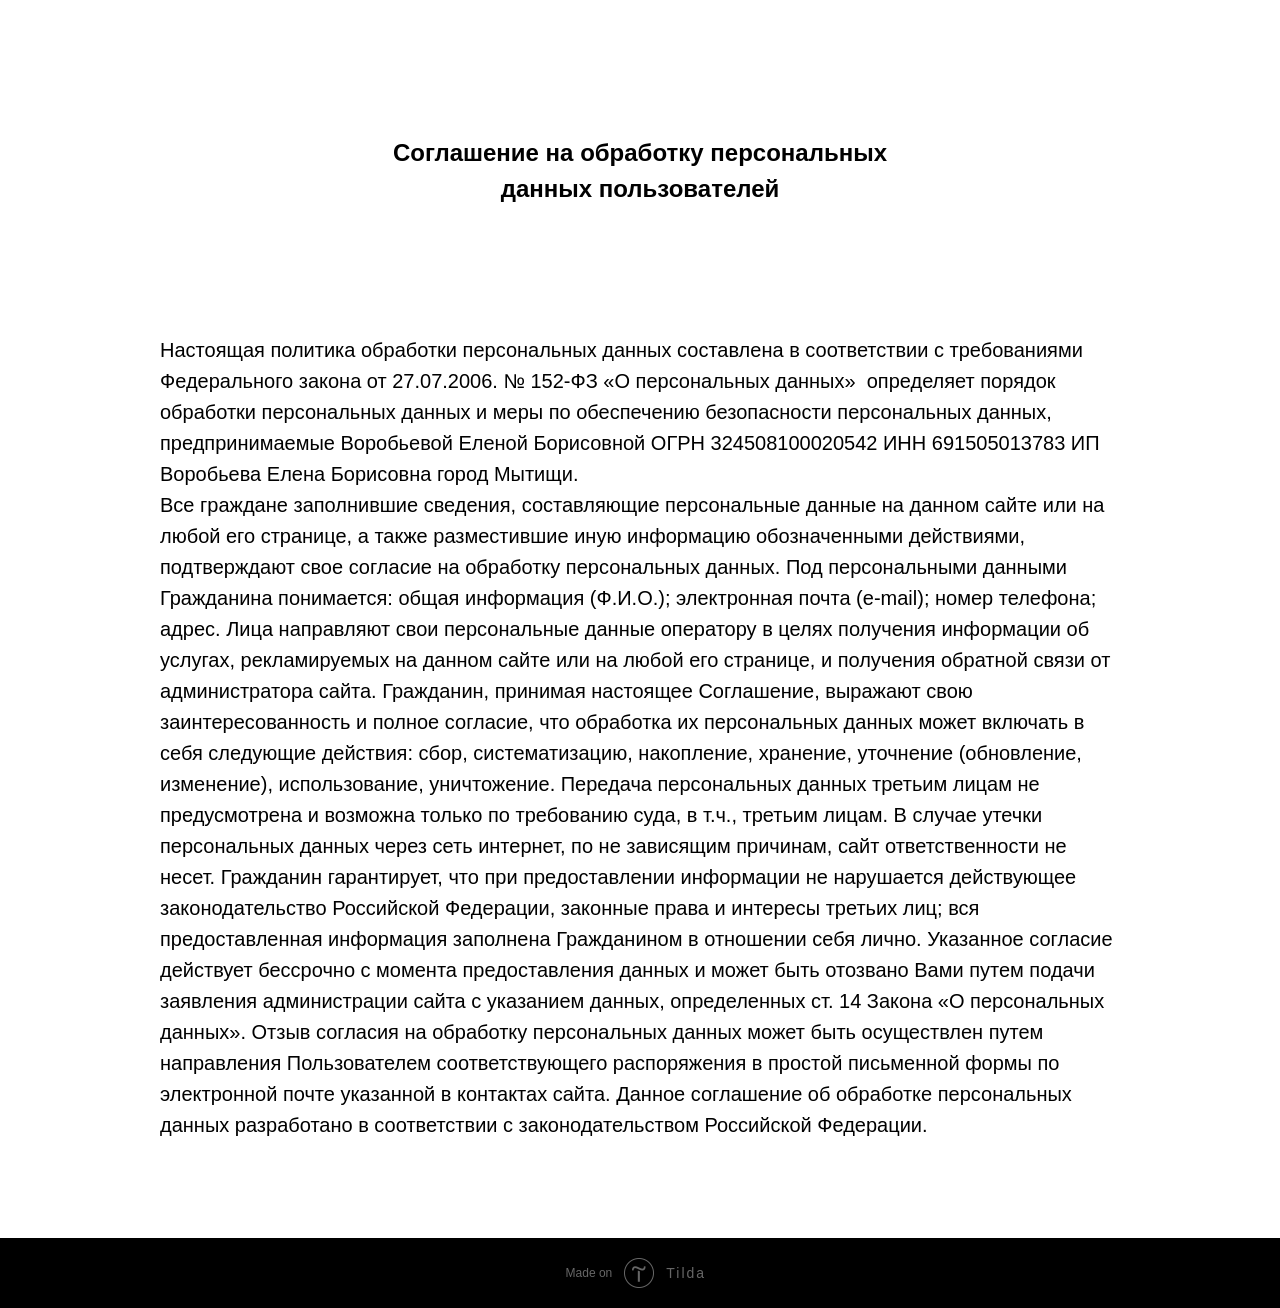
<file: privacy.html>
<!DOCTYPE html> <html> <head> <meta charset="utf-8" /> <meta http-equiv="Content-Type" content="text/html; charset=utf-8" /> <meta name="viewport" content="width=device-width, initial-scale=1.0" /> <!--metatextblock--> <title>Соглашение</title> <meta property="og:url" content="dogovor-vloisl" /> <meta property="og:title" content="Соглашение" /> <meta property="og:description" content="" /> <meta property="og:type" content="website" /> <link rel="canonical" href="dogovor-vloisl"> <!--/metatextblock--> <meta name="format-detection" content="telephone=no" /> <meta http-equiv="x-dns-prefetch-control" content="on"> <link rel="dns-prefetch" href="https://ws.tildacdn.com">  <meta name="robots" content="noindex" /> <link rel="shortcut icon" href="images/tildafavicon.ico" type="image/x-icon" /> <!-- Assets --> <script src="https://neo.tildacdn.com/js/tilda-fallback-1.0.min.js" async charset="utf-8"></script> <link rel="stylesheet" href="css/tilda-grid-3.0.min.css" type="text/css" media="all" onerror="this.loaderr='y';"/> <link rel="stylesheet" href="css/tilda-blocks-page74570353.min.css?t=1775991710" type="text/css" media="all" onerror="this.loaderr='y';" /> <link rel="stylesheet" href="css/fonts-tildasans.css" type="text/css" media="all" onerror="this.loaderr='y';" /> <script nomodule src="js/tilda-polyfill-1.0.min.js" charset="utf-8"></script> <script type="text/javascript">function t_onReady(func) {if(document.readyState!='loading') {func();} else {document.addEventListener('DOMContentLoaded',func);}}
function t_onFuncLoad(funcName,okFunc,time) {if(typeof window[funcName]==='function') {okFunc();} else {setTimeout(function() {t_onFuncLoad(funcName,okFunc,time);},(time||100));}}</script> <script src="js/tilda-scripts-3.0.min.js" charset="utf-8" defer onerror="this.loaderr='y';"></script> <script src="js/tilda-blocks-page74570353.min.js?t=1775991710" charset="utf-8" async onerror="this.loaderr='y';"></script> <script src="js/lazyload-1.3.min.export.js" charset="utf-8" async onerror="this.loaderr='y';"></script> <script src="js/tilda-events-1.0.min.js" charset="utf-8" async onerror="this.loaderr='y';"></script> <script type="text/javascript">window.dataLayer=window.dataLayer||[];</script> <script type="text/javascript">(function() {if((/bot|google|yandex|baidu|bing|msn|duckduckbot|teoma|slurp|crawler|spider|robot|crawling|facebook/i.test(navigator.userAgent))===false&&typeof(sessionStorage)!='undefined'&&sessionStorage.getItem('visited')!=='y'&&document.visibilityState){var style=document.createElement('style');style.type='text/css';style.innerHTML='@media screen and (min-width: 980px) {.t-records {opacity: 0;}.t-records_animated {-webkit-transition: opacity ease-in-out .2s;-moz-transition: opacity ease-in-out .2s;-o-transition: opacity ease-in-out .2s;transition: opacity ease-in-out .2s;}.t-records.t-records_visible {opacity: 1;}}';document.getElementsByTagName('head')[0].appendChild(style);function t_setvisRecs(){var alr=document.querySelectorAll('.t-records');Array.prototype.forEach.call(alr,function(el) {el.classList.add("t-records_animated");});setTimeout(function() {Array.prototype.forEach.call(alr,function(el) {el.classList.add("t-records_visible");});sessionStorage.setItem("visited","y");},400);}
document.addEventListener('DOMContentLoaded',t_setvisRecs);}})();</script></head> <body class="t-body" style="margin:0;"> <!--allrecords--> <div id="allrecords" data-tilda-export="yes" class="t-records" data-hook="blocks-collection-content-node" data-tilda-project-id="24308006" data-tilda-page-id="74570353" data-tilda-page-alias="dogovor-vloisl" data-tilda-formskey="35aa02a0ae342c3463d26cef24308006" data-tilda-cookie="no" data-tilda-lazy="yes" data-tilda-root-zone="com" data-tilda-ts="y" data-tilda-project-country="RU"> <div id="rec1249629591" class="r t-rec t-rec_pt_135 t-rec_pb_90" style="padding-top:135px;padding-bottom:90px; " data-record-type="795"> <!-- T795 --> <div class="t795"> <div class="t-container t-align_center"> <div class="t-col t-col_12 "> <div class="t795__descr t-descr t-descr_xl t-margin_auto" field="descr"><strong>Соглашение на обработку персональных</strong><br /><strong>данных пользователей</strong></div> </div> </div> </div> <style> #rec1249629591 .t795__title{color:#000000;font-family:'TildaSans';font-weight:700;text-transform:uppercase;}@media screen and (min-width:900px){#rec1249629591 .t795__title{font-size:52px;}}</style> </div> <div id="rec1249629596" class="r t-rec t-rec_pt_30 t-rec_pb_60" style="padding-top:30px;padding-bottom:60px; " data-record-type="106"> <!-- T004 --> <div class="t004"> <div class="t-container "> <div class="t-col t-col_10 t-prefix_1"> <div field="text" class="t-text t-text_md ">Настоящая политика обработки персональных данных составлена в&nbsp;соответствии с&nbsp;требованиями Федерального закона от&nbsp;27.07.2006. №&nbsp;152-ФЗ «О&nbsp;персональных данных» &nbsp;определяет порядок обработки персональных данных и&nbsp;меры по&nbsp;обеспечению безопасности персональных данных, предпринимаемые&nbsp;Воробьевой Еленой Борисовной ОГРН 324508100020542 ИНН 691505013783 ИП Воробьева Елена Борисовна город Мытищи.<br />Все граждане заполнившие сведения, составляющие персональные данные на данном сайте или на любой его странице, а также разместившие иную информацию обозначенными действиями, подтверждают свое согласие на обработку персональных данных. Под персональными данными Гражданина понимается: общая информация (Ф.И.О.); электронная почта (e-mail); номер телефона; адрес. Лица направляют свои персональные данные оператору в целях получения информации об услугах, рекламируемых на данном сайте или на любой его странице, и получения обратной связи от администратора сайта. Гражданин, принимая настоящее Соглашение, выражают свою заинтересованность и полное согласие, что обработка их персональных данных может включать в себя следующие действия: сбор, систематизацию, накопление, хранение, уточнение (обновление, изменение), использование, уничтожение. Передача персональных данных третьим лицам не предусмотрена и возможна только по требованию суда, в т.ч., третьим лицам. В случае утечки персональных данных через сеть интернет, по не зависящим причинам, сайт ответственности не несет. Гражданин гарантирует, что при предоставлении информации не нарушается действующее законодательство Российской Федерации, законные права и интересы третьих лиц; вся предоставленная информация заполнена Гражданином в отношении себя лично. Указанное согласие действует бессрочно с момента предоставления данных и может быть отозвано Вами путем подачи заявления администрации сайта с указанием данных, определенных ст. 14 Закона «О персональных данных». Отзыв согласия на обработку персональных данных может быть осуществлен путем направления Пользователем соответствующего распоряжения в простой письменной формы по электронной почте указанной в контактах сайта. Данное соглашение об обработке персональных данных разработано в соответствии с законодательством Российской Федерации.<br /><br /></div> </div> </div> </div> </div> </div> <!--/allrecords--> <!-- Tilda copyright. Don't remove this line --><div class="t-tildalabel " id="tildacopy" data-tilda-sign="24308006#74570353"><a href="https://tilda.cc/" class="t-tildalabel__link"><div class="t-tildalabel__wrapper"><div class="t-tildalabel__txtleft">Made on </div><div class="t-tildalabel__wrapimg"><img src="images/tildacopy.png" class="t-tildalabel__img" fetchpriority="low" alt=""></div><div class="t-tildalabel__txtright">Tilda</div></div></a></div> <!-- Stat --> <script type="text/javascript">if(!window.mainTracker) {window.mainTracker='tilda';}
window.tildastatcookie='no';setTimeout(function(){(function(d,w,k,o,g) {var n=d.getElementsByTagName(o)[0],s=d.createElement(o),f=function(){n.parentNode.insertBefore(s,n);};s.type="text/javascript";s.async=true;s.key=k;s.id="tildastatscript";s.src=g;if(w.opera=="[object Opera]") {d.addEventListener("DOMContentLoaded",f,false);} else {f();}})(document,window,'6e2044d6ec4d2a24e6991c2ec601f239','script','js/tilda-stat-1.0.min.js');},2000);</script> </body> </html>
</file>
<file: css/fonts-tildasans.css>
@font-face {
  font-family: 'TildaSans';
  font-style: normal;
  font-weight: 250 1000;
  src: url('https://static.tildacdn.com/fonts/tildasans/TildaSans-VF.woff2') format('woff2-variations'),
       url('https://static.tildacdn.com/fonts/tildasans/TildaSans-VF.woff') format('woff-variations');     
}
@font-face {
  font-family: 'TildaSans';
  font-style: normal;
  font-weight: 300;
  src: url('https://static.tildacdn.com/fonts/tildasans/TildaSans-Light.eot');
  src: url('https://static.tildacdn.com/fonts/tildasans/TildaSans-Light.eot?#iefix') format('embedded-opentype'),
       url('https://static.tildacdn.com/fonts/tildasans/TildaSans-VF.woff2') format('woff2-variations'),
       url('https://static.tildacdn.com/fonts/tildasans/TildaSans-VF.woff') format('woff-variations'),
       url('https://static.tildacdn.com/fonts/tildasans/TildaSans-Light.woff2') format('woff2'),
       url('https://static.tildacdn.com/fonts/tildasans/TildaSans-Light.woff') format('woff');
}
@font-face {
  font-family: 'TildaSans';
  font-style: normal;
  font-weight: 400;
  src: url('https://static.tildacdn.com/fonts/tildasans/TildaSans-Regular.eot');
  src: url('https://static.tildacdn.com/fonts/tildasans/TildaSans-Regular.eot?#iefix') format('embedded-opentype'),
       url('https://static.tildacdn.com/fonts/tildasans/TildaSans-VF.woff2') format('woff2-variations'),
       url('https://static.tildacdn.com/fonts/tildasans/TildaSans-VF.woff') format('woff-variations'),  
       url('https://static.tildacdn.com/fonts/tildasans/TildaSans-Regular.woff2') format('woff2'),
       url('https://static.tildacdn.com/fonts/tildasans/TildaSans-Regular.woff') format('woff');
}
@font-face {
  font-family: 'TildaSans';
  font-style: normal;
  font-weight: 500;
  src: url('https://static.tildacdn.com/fonts/tildasans/TildaSans-Medium.eot');
  src: url('https://static.tildacdn.com/fonts/tildasans/TildaSans-Medium.eot?#iefix') format('embedded-opentype'),
       url('https://static.tildacdn.com/fonts/tildasans/TildaSans-VF.woff2') format('woff2-variations'),
       url('https://static.tildacdn.com/fonts/tildasans/TildaSans-VF.woff') format('woff-variations'),  
       url('https://static.tildacdn.com/fonts/tildasans/TildaSans-Medium.woff2') format('woff2'),
       url('https://static.tildacdn.com/fonts/tildasans/TildaSans-Medium.woff') format('woff');
}
@font-face {
  font-family: 'TildaSans';
  font-style: normal;
  font-weight: 600;
  src: url('https://static.tildacdn.com/fonts/tildasans/TildaSans-Semibold.eot');
  src: url('https://static.tildacdn.com/fonts/tildasans/TildaSans-Semibold.eot?#iefix') format('embedded-opentype'),
       url('https://static.tildacdn.com/fonts/tildasans/TildaSans-VF.woff2') format('woff2-variations'),
       url('https://static.tildacdn.com/fonts/tildasans/TildaSans-VF.woff') format('woff-variations'),  
       url('https://static.tildacdn.com/fonts/tildasans/TildaSans-Semibold.woff2') format('woff2'),
       url('https://static.tildacdn.com/fonts/tildasans/TildaSans-Semibold.woff') format('woff');
}
@font-face {
  font-family: 'TildaSans';
  font-style: normal;
  font-weight: 700;
  src: url('https://static.tildacdn.com/fonts/tildasans/TildaSans-Bold.eot');
  src: url('https://static.tildacdn.com/fonts/tildasans/TildaSans-Bold.eot?#iefix') format('embedded-opentype'),
       url('https://static.tildacdn.com/fonts/tildasans/TildaSans-VF.woff2') format('woff2-variations'),
       url('https://static.tildacdn.com/fonts/tildasans/TildaSans-VF.woff') format('woff-variations'),  
       url('https://static.tildacdn.com/fonts/tildasans/TildaSans-Bold.woff2') format('woff2'),
       url('https://static.tildacdn.com/fonts/tildasans/TildaSans-Bold.woff') format('woff');
}
@font-face {
  font-family: 'TildaSans';
  font-style: normal;
  font-weight: 800;
  src: url('https://static.tildacdn.com/fonts/tildasans/TildaSans-Extrabold.eot');
  src: url('https://static.tildacdn.com/fonts/tildasans/TildaSans-Extrabold.eot?#iefix') format('embedded-opentype'),
       url('https://static.tildacdn.com/fonts/tildasans/TildaSans-VF.woff2') format('woff2-variations'),
       url('https://static.tildacdn.com/fonts/tildasans/TildaSans-VF.woff') format('woff-variations'),  
       url('https://static.tildacdn.com/fonts/tildasans/TildaSans-Extrabold.woff2') format('woff2'),
       url('https://static.tildacdn.com/fonts/tildasans/TildaSans-Extrabold.woff') format('woff');
}
@font-face {
  font-family: 'TildaSans';
  font-style: normal;
  font-weight: 900;
  src: url('https://static.tildacdn.com/fonts/tildasans/TildaSans-Black.eot');
  src: url('https://static.tildacdn.com/fonts/tildasans/TildaSans-Black.eot?#iefix') format('embedded-opentype'),
       url('https://static.tildacdn.com/fonts/tildasans/TildaSans-VF.woff2') format('woff2-variations'),
       url('https://static.tildacdn.com/fonts/tildasans/TildaSans-VF.woff') format('woff-variations'),  
       url('https://static.tildacdn.com/fonts/tildasans/TildaSans-Black.woff2') format('woff2'),
       url('https://static.tildacdn.com/fonts/tildasans/TildaSans-Black.woff') format('woff');
}
</file>
<file: css/tilda-grid-3.0.min.css>
*,*:before,*:after{-webkit-box-sizing:content-box;-moz-box-sizing:content-box;box-sizing:content-box}div,span,h1,h2,h3,h4,h5,h6,p,blockquote,pre,a,code,img,b,u,i,center,table,tr,th,td,video{margin:0;padding:0;border:0}sup{line-height:0;font-size:smaller;vertical-align:super}sub{line-height:0;font-size:smaller;vertical-align:sub}.t-clear{clear:both}.t-row{margin:0}.t-container{margin-left:auto;margin-right:auto;width:100%;max-width:1200px;padding:0}.t-container.flexx{display:-webkit-box;display:-moz-box;display:-ms-flexbox;display:-webkit-flex;display:flex}.t-container_flex{display:-webkit-box;display:-moz-box;display:-ms-flexbox;display:-webkit-flex;display:flex}.t-container_100{width:100%;padding:0}.t-container_10{margin-left:auto;margin-right:auto;width:100%;max-width:1000px;padding:0}.t-container_8{margin-left:auto;margin-right:auto;width:100%;max-width:800px;padding:0}.t-container:before,.t-container:after,.t-container_10:before,.t-container_10:after,.t-container_8:before,.t-container_8:after,.t-container_100:before,.t-container_100:after{display:table;content:" ";width:0}.t-container:after,.t-container_10:after,.t-container_8:after,.t-container_100:after{clear:both}.t-col{display:inline;float:left;margin-left:20px;margin-right:20px;width:100%}.t-col.flexx{align-items:stretch;height:inherit;margin-top:auto;margin-bottom:auto}.t-col_flex{align-items:stretch;height:inherit;margin-top:auto;margin-bottom:auto}.t-col_1{max-width:60px}.t-col_2{max-width:160px}.t-col_3{max-width:260px}.t-col_4{max-width:360px}.t-col_5{max-width:460px}.t-col_6{max-width:560px}.t-col_7{max-width:660px}.t-col_8{max-width:760px}.t-col_9{max-width:860px}.t-col_10{max-width:960px}.t-col_11{max-width:1060px}.t-col_12{max-width:1160px}.t-col_100{max-width:100vw}.t-prefix_1{padding-left:100px}.t-prefix_2{padding-left:200px}.t-prefix_3{padding-left:300px}.t-prefix_4{padding-left:400px}.t-prefix_5{padding-left:500px}.t-prefix_6{padding-left:600px}.t-prefix_7{padding-left:700px}.t-prefix_8{padding-left:800px}.t-prefix_9{padding-left:900px}.t-prefix_10{padding-left:1000px}.t-prefix_11{padding-left:1100px}.t-prefix_12{padding-left:1200px}.t-width{width:100%}.t-width_1{max-width:60px}.t-width_2{max-width:160px}.t-width_3{max-width:260px}.t-width_4{max-width:360px}.t-width_5{max-width:460px}.t-width_6{max-width:560px}.t-width_7{max-width:660px}.t-width_8{max-width:760px}.t-width_9{max-width:860px}.t-width_10{max-width:960px}.t-width_11{max-width:1060px}.t-width_12{max-width:1160px}.t-width_100{max-width:100%}.t-cell{display:table-cell;vertical-align:middle;height:100%;margin-left:0;margin-right:0}.t-cell_25{width:25vw}.t-cell_33{width:33.3333333vw}.t-cell_50{width:50vw}.t-cell_100{width:100vw}@media screen and (max-width:1200px){.t-container{max-width:960px;padding:0}.t-container_10{max-width:780px}.t-container_8{max-width:640px}.t-col{display:inline;float:left;margin-left:10px;margin-right:10px;width:100%}.t-col_1{max-width:60px}.t-col_2{max-width:140px}.t-col_3{max-width:220px}.t-col_4{max-width:300px}.t-col_5{max-width:380px}.t-col_6{max-width:460px}.t-col_7{max-width:540px}.t-col_8{max-width:620px}.t-col_9{max-width:700px}.t-col_10{max-width:780px}.t-col_11{max-width:860px}.t-col_12{max-width:940px}.t-prefix_1{padding-left:80px}.t-prefix_2{padding-left:160px}.t-prefix_3{padding-left:240px}.t-prefix_4{padding-left:320px}.t-prefix_5{padding-left:400px}.t-prefix_6{padding-left:480px}.t-prefix_7{padding-left:560px}.t-prefix_8{padding-left:640px}.t-prefix_9{padding-left:720px}.t-prefix_10{padding-left:800px}.t-prefix_11{padding-left:880px}.t-prefix_12{padding-left:960px}.t-width_1{max-width:60px}.t-width_2{max-width:140px}.t-width_3{max-width:220px}.t-width_4{max-width:300px}.t-width_5{max-width:380px}.t-width_6{max-width:460px}.t-width_7{max-width:540px}.t-width_8{max-width:620px}.t-width_9{max-width:700px}.t-width_10{max-width:780px}.t-width_11{max-width:860px}.t-width_12{max-width:940px}.t-width_100{max-width:100%}}@media screen and (max-width:960px){.t-container{max-width:640px}.t-container.flexx{display:block}.t-container_flex{display:block}.t-col{display:block;float:none;padding-left:20px;padding-right:20px;margin:0;width:100%;max-width:100%;box-sizing:border-box}.t-col_1,.t-col_2,.t-col_3,.t-col_4,.t-col_5,.t-col_6,.t-col_7,.t-col_8,.t-col_9,.t-col_10,.t-col_11,.t-col_12{width:100%;max-width:100%}.t-prefix_1,.t-prefix_2,.t-prefix_3,.t-prefix_4,.t-prefix_5,.t-prefix_6,.t-prefix_7,.t-prefix_8,.t-prefix_9,.t-prefix_10,.t-prefix_11,.t-prefix_12{padding-left:none}}
</file>
<file: css/tilda-blocks-page74570357.min.css>
.csssize{height:5011px}#allrecords .r,body{--t-headline-font:'TildaSans',Arial,sans-serif;--t-text-font:'TildaSans',Arial,sans-serif}.t-body{margin:0px}#allrecords,body{background-color:none}#allrecords{-webkit-font-smoothing:antialiased}#allrecords a{color:#ff8562;text-decoration:none}#allrecords a,#allrecords button,#allrecords .t-radio,#allrecords .t-checkbox,#allrecords .t-img-select{outline:none}#allrecords a:focus-visible,#allrecords button:focus-visible,#allrecords .t-focusable,#allrecords .t-focusable .t-btn,#allrecords .t-focusable .t-btntext,#allrecords .t-img-select:focus-visible+.t-img-select__indicator,#allrecords .t-img-select:focus-visible+.t-img-select__indicator:after,#allrecords .t-radio:focus-visible+.t-radio__indicator,#allrecords .t-checkbox:focus-visible+.t-checkbox__indicator{outline-color:#2015FF;outline-offset:4px;outline-style:auto}#allrecords .t-descr a:focus-visible,#allrecords .t-sociallinks a:focus-visible,#allrecords .ya-share2__link:focus-visible{outline-offset:2px}#allrecords a[href^=tel]{color:inherit;text-decoration:none}#allrecords ol{padding-left:22px}#allrecords ul{padding-left:20px}#allrecords b,#allrecords strong{font-weight:700}@media print{body,html{min-width:1200px;max-width:1200px;padding:0;margin:0 auto;border:none}}.t-records{-webkit-font_smoothing:antialiased;background-color:none}.t-records a{color:#ff8562;text-decoration:none}.t-records a[href^=tel]{color:inherit;text-decoration:none}.t-records ol{padding-left:22px;margin-top:0px;margin-bottom:10px}.t-records ul{padding-left:20px;margin-top:0px;margin-bottom:10px}.t-mbfix{opacity:.01;-webkit-transform:translateX(0px);-ms-transform:translateX(0px);transform:translateX(0px);position:fixed;width:100%;height:500px;background-color:white;top:0px;left:0px;z-index:10000;-webkit-transition:all 0.1s ease;transition:all 0.1s ease}.t-mbfix_hide{-webkit-transform:translateX(3000px);-ms-transform:translateX(3000px);transform:translateX(3000px)}img:not([src]){visibility:hidden}.t-body_scroll-locked{position:fixed;left:0;width:100%;height:100%;overflow:hidden}.r_anim{-webkit-transition:opacity 0.5s;transition:opacity 0.5s}.r_hidden{opacity:0}.r_showed{opacity:1}@media screen and (max-width:1024px){a:active,button:active{-webkit-tap-highlight-color:rgba(255,255,255,.1)}}.t-text{font-family:'TildaSans',Arial,sans-serif;font-weight:300;color:#000000}.t-text_md{font-size:20px;line-height:1.55}.t-title{font-family:'TildaSans',Arial,sans-serif;font-weight:600;color:#000000}.t-title_xs{font-size:42px;line-height:1.23}.t-descr{font-family:'TildaSans',Arial,sans-serif;font-weight:300;color:#000000}.t-descr_xl{font-size:24px;line-height:1.5}.t-align_center{text-align:center}.t-margin_auto{margin-left:auto;margin-right:auto}.t-tildalabel{background-color:#000;color:#fff;width:100%;height:70px;font-family:Arial;font-size:14px}.t-tildalabel:hover .t-tildalabel__wrapper{opacity:1}.t-tildalabel__wrapper{display:table;height:30px;width:270px;margin:0 auto;padding-top:20px;opacity:.4}.t-tildalabel__txtleft{display:table-cell;width:120px;height:30px;vertical-align:middle;text-align:right;padding-right:12px;font-weight:300;font-size:12px}.t-tildalabel__wrapimg{display:table-cell;width:30px;height:30px;vertical-align:middle}.t-tildalabel__img{width:30px;height:30px;vertical-align:middle}.t-tildalabel__txtright{display:table-cell;width:120px;height:30px;vertical-align:middle;padding-left:12px;font-weight:500;letter-spacing:2px}.t-tildalabel__link{color:#fff;text-decoration:none;vertical-align:middle}.t-rec_pt_60{padding-top:60px}.t-rec_pt_135{padding-top:135px}.t-rec_pb_60{padding-bottom:60px}.t-rec_pb_90{padding-bottom:90px}@media screen and (max-width:1200px){.t-text_md{font-size:18px}.t-descr_xl{font-size:22px}.t-title_xs{font-size:38px}}@media screen and (max-width:640px){.t-text_md{font-size:16px;line-height:1.45}.t-descr_xl{font-size:20px;line-height:1.4}.t-title_xs{font-size:30px}}@media screen and (max-width:480px){.t-rec_pt_60{padding-top:60px}.t-rec_pt_135{padding-top:90px!important}.t-rec_pb_60{padding-bottom:60px}.t-rec_pb_90{padding-bottom:90px}}.t795__title{margin-bottom:40px}.t795__descr{max-width:560px}.t795 .t-align_right .t795__descr{margin-left:auto}.t004{padding-top:8px;padding-bottom:6px;position:relative}.t004__text-column-count_2{column-count:2;column-gap:40px;-moz-column-count:2;-moz-column-gap:40px;-webkit-column-count:2;-webkit-column-gap:40px}.t004__text-column-count_3{column-count:3;column-gap:40px;-moz-column-count:3;-moz-column-gap:40px;-webkit-column-count:3;-webkit-column-gap:40px}.t004__text-column-count_4{column-count:4;column-gap:40px;-moz-column-count:4;-moz-column-gap:40px;-webkit-column-count:4;-webkit-column-gap:40px}.t004__initial-letter::first-letter{font-size:100px;float:left;line-height:.65;margin:10px 10px 10px 0}.t004 table{border-collapse:collapse;font-size:1em;width:100%}.t004 table td,.t004 table th{padding:5px;border:1px solid #ddd;vertical-align:top}.t004 table thead td,.t004 table th{font-weight:700;border-bottom-color:#888}@media screen and (max-width:1200px){.t004__text-column-count_2,.t004__text-column-count_3,.t004__text-column-count_4{column-gap:20px;-moz-column-gap:20px;-webkit-column-gap:20px}}@media screen and (max-width:960px){.t004__text-column-count_2,.t004__text-column-count_3,.t004__text-column-count_4{column-count:1;column-gap:0;-moz-column-count:1;-moz-column-gap:0;-webkit-column-count:1;-webkit-column-gap:0}}@media screen and (max-width:640px){.t004 h1{font-size:28px;line-height:35px}}
</file>
<file: css/tilda-blocks-page74570351.min.css>
.csssize{height:14975px}#allrecords .r,body{--t-headline-font:'TildaSans',Arial,sans-serif;--t-text-font:'TildaSans',Arial,sans-serif}.t-body{margin:0px}#allrecords,body{background-color:none}#allrecords{-webkit-font-smoothing:antialiased}#allrecords a{color:#ff8562;text-decoration:none}#allrecords a,#allrecords button,#allrecords .t-radio,#allrecords .t-checkbox,#allrecords .t-img-select{outline:none}#allrecords a:focus-visible,#allrecords button:focus-visible,#allrecords .t-focusable,#allrecords .t-focusable .t-btn,#allrecords .t-focusable .t-btntext,#allrecords .t-img-select:focus-visible+.t-img-select__indicator,#allrecords .t-img-select:focus-visible+.t-img-select__indicator:after,#allrecords .t-radio:focus-visible+.t-radio__indicator,#allrecords .t-checkbox:focus-visible+.t-checkbox__indicator{outline-color:#2015FF;outline-offset:4px;outline-style:auto}#allrecords .t-descr a:focus-visible,#allrecords .t-sociallinks a:focus-visible,#allrecords .ya-share2__link:focus-visible{outline-offset:2px}#allrecords a[href^=tel]{color:inherit;text-decoration:none}#allrecords ol{padding-left:22px}#allrecords ul{padding-left:20px}#allrecords b,#allrecords strong{font-weight:700}@media print{body,html{min-width:1200px;max-width:1200px;padding:0;margin:0 auto;border:none}}.t-records{-webkit-font_smoothing:antialiased;background-color:none}.t-records a{color:#ff8562;text-decoration:none}.t-records a[href^=tel]{color:inherit;text-decoration:none}.t-records ol{padding-left:22px;margin-top:0px;margin-bottom:10px}.t-records ul{padding-left:20px;margin-top:0px;margin-bottom:10px}.t-mbfix{opacity:.01;-webkit-transform:translateX(0px);-ms-transform:translateX(0px);transform:translateX(0px);position:fixed;width:100%;height:500px;background-color:white;top:0px;left:0px;z-index:10000;-webkit-transition:all 0.1s ease;transition:all 0.1s ease}.t-mbfix_hide{-webkit-transform:translateX(3000px);-ms-transform:translateX(3000px);transform:translateX(3000px)}img:not([src]){visibility:hidden}.t-body_scroll-locked{position:fixed;left:0;width:100%;height:100%;overflow:hidden}.r_anim{-webkit-transition:opacity 0.5s;transition:opacity 0.5s}.r_hidden{opacity:0}.r_showed{opacity:1}@media screen and (max-width:1024px){a:active,button:active{-webkit-tap-highlight-color:rgba(255,255,255,.1)}}.t-text{font-family:'TildaSans',Arial,sans-serif;font-weight:300;color:#000000}.t-text_xs{font-size:15px;line-height:1.55}.t-text_sm{font-size:18px;line-height:1.55}.t-text_md{font-size:20px;line-height:1.55}.t-name{font-family:'TildaSans',Arial,sans-serif;font-weight:600;color:#000000}.t-name_xs{font-size:16px;line-height:1.35}.t-name_md{font-size:20px;line-height:1.35}.t-name_lg{font-size:22px;line-height:1.35}.t-heading{font-family:'TildaSans',Arial,sans-serif;font-weight:600;color:#000000}.t-heading_sm{font-size:28px;line-height:1.17}.t-title{font-family:'TildaSans',Arial,sans-serif;font-weight:600;color:#000000}.t-title_xxs{font-size:36px;line-height:1.23}.t-title_xs{font-size:42px;line-height:1.23}.t-title_sm{font-size:48px;line-height:1.23}.t-title_lg{font-size:64px;line-height:1.23}.t-descr{font-family:'TildaSans',Arial,sans-serif;font-weight:300;color:#000000}.t-descr_xxs{font-size:14px;line-height:1.55}.t-descr_sm{font-size:18px;line-height:1.55}.t-descr_md{font-size:20px;line-height:1.55}.t-descr_xl{font-size:24px;line-height:1.5}.t-uptitle{font-family:'TildaSans',Arial,sans-serif;font-weight:600;color:#000000;letter-spacing:2.5px}.t-uptitle_xs{font-size:12px}.t-btn{display:inline-block;font-family:'TildaSans',Arial,sans-serif;border:0 none;text-align:center;white-space:nowrap;vertical-align:middle;font-weight:700;background-image:none;cursor:pointer;-webkit-appearance:none;-webkit-user-select:none;-moz-user-select:none;-ms-user-select:none;-o-user-select:none;user-select:none;-webkit-box-sizing:border-box;-moz-box-sizing:border-box;box-sizing:border-box}.t-btn td{vertical-align:middle}.t-btn_sending{opacity:.5}.t-align_center{text-align:center}.t-align_left{text-align:left}.t-align_right{text-align:right}.t-margin_auto{margin-left:auto;margin-right:auto}.t-valign_middle{vertical-align:middle}.t-valign_top{vertical-align:top}.t-tildalabel{background-color:#000;color:#fff;width:100%;height:70px;font-family:Arial;font-size:14px}.t-tildalabel:hover .t-tildalabel__wrapper{opacity:1}.t-tildalabel__wrapper{display:table;height:30px;width:270px;margin:0 auto;padding-top:20px;opacity:.4}.t-tildalabel__txtleft{display:table-cell;width:120px;height:30px;vertical-align:middle;text-align:right;padding-right:12px;font-weight:300;font-size:12px}.t-tildalabel__wrapimg{display:table-cell;width:30px;height:30px;vertical-align:middle}.t-tildalabel__img{width:30px;height:30px;vertical-align:middle}.t-tildalabel__txtright{display:table-cell;width:120px;height:30px;vertical-align:middle;padding-left:12px;font-weight:500;letter-spacing:2px}.t-tildalabel__link{color:#fff;text-decoration:none;vertical-align:middle}.t-submit{font-family:'TildaSans',Arial,sans-serif}.t-input{font-family:'TildaSans',Arial,sans-serif}.t-input__vis-ph{font-family:'TildaSans',Arial,sans-serif}.t-select{font-family:'TildaSans',Arial,sans-serif}.t-input-error{font-family:'TildaSans',Arial,sans-serif}.t-form__errorbox-wrapper{font-family:'TildaSans',Arial,sans-serif}.t-form__errorbox-text{font-family:'TildaSans',Arial,sans-serif}.t-form__errorbox-item{font-family:'TildaSans',Arial,sans-serif}.t-form__successbox{font-family:'TildaSans',Arial,sans-serif}.t-rec_pt_0{padding-top:0}.t-rec_pt_45{padding-top:45px}.t-rec_pt_60{padding-top:60px}.t-rec_pt_75{padding-top:75px}.t-rec_pt_90{padding-top:90px}.t-rec_pt_165{padding-top:165px}.t-rec_pb_0{padding-bottom:0}.t-rec_pb_15{padding-bottom:15px}.t-rec_pb_45{padding-bottom:45px}.t-rec_pb_60{padding-bottom:60px}.t-rec_pb_75{padding-bottom:75px}.t-rec_pb_90{padding-bottom:90px}.t-rec_pb_105{padding-bottom:105px}.t-rec_pb_165{padding-bottom:165px}.t-btnflex,.t-btn.t-btnflex,.t-submit.t-btnflex{display:inline-flex;align-items:center;justify-content:center;gap:1ch;max-width:100%;height:unset;padding:0;overflow:hidden;font-family:'TildaSans',Arial,sans-serif,Arial,sans-serif;font-weight:600;line-height:var(--line-height,1.4);padding-top:calc(((var(--height,0px) - 1em * var(--line-height,1.4)) / 2) - var(--border-width,0px));padding-bottom:calc(((var(--height,0px) - 1em * var(--line-height,1.4)) / 2) - var(--border-width,0px));box-sizing:border-box;border-style:solid;border-color:transparent;border-width:var(--border-width,0);background-image:none;cursor:pointer;user-select:none;text-decoration:none;color:inherit;border-radius:0;background-color:transparent;white-space:nowrap}.t-btnflex.t-btnflex_icon_hover_only:not(:hover){gap:0}.t-btnflex__text{max-width:100%;overflow:hidden;text-align:center;white-space:inherit;text-overflow:ellipsis}.t-btnflex__icon{position:relative;flex-shrink:0;width:1.4em;height:1.4em;transition-duration:inherit}.t-btnflex.t-btnflex_icon_hover_only .t-btnflex__icon{transition-property:width;transition-timing-function:inherit}.t-btnflex.t-btnflex_icon_hover_only:not(:hover) .t-btnflex__icon{width:0}.t-btnflex__icon::before,.t-btnflex__icon::after{position:absolute;top:0;left:0;width:100%;height:100%;background-position:center;background-size:contain;background-repeat:no-repeat}.t-btnflex__icon::before{content:'';background-image:var(--icon,none);transition:opacity cubic-bezier(.25,1,.5,1),visibility cubic-bezier(.25,1,.5,1),color ease-in-out;transition-duration:inherit}.t-btnflex__icon.t-btnflex__icon_default_glyph::before{-webkit-mask-image:var(--icon,none);mask-image:var(--icon,none);-webkit-mask-position:center;mask-position:center;-webkit-mask-size:contain;mask-size:contain;-webkit-mask-repeat:no-repeat;mask-repeat:no-repeat;background-image:none;background-color:currentcolor}.t-btnflex__icon_has_hover::after{content:'';opacity:0;visibility:hidden;background-image:var(--icon-hover,none);transition:opacity cubic-bezier(.45,0,.55,1),visibility cubic-bezier(.45,0,.55,1),color ease-in-out;transition-duration:inherit}.t-btnflex__icon.t-btnflex__icon_hover_glyph::after{-webkit-mask-image:var(--icon-hover,none);mask-image:var(--icon-hover,none);-webkit-mask-position:center;mask-position:center;-webkit-mask-size:contain;mask-size:contain;-webkit-mask-repeat:no-repeat;mask-repeat:no-repeat;background-image:none;background-color:currentcolor}@media (hover:hover){.t-btnflex:hover .t-btnflex__icon_has_hover::before{opacity:0;visibility:hidden;transition-timing-function:cubic-bezier(.5,0,.75,0)}.t-btnflex:hover .t-btnflex__icon_has_hover::after{opacity:1;visibility:visible}}.t-btnflex_xs,.t-btn.t-btnflex_xs,.t-submit.t-btnflex_xs{--height:35px;font-size:13px;padding-left:15px;padding-right:15px}.t-btnflex_sm,.t-btn.t-btnflex_sm,.t-submit.t-btnflex_sm{--height:45px;font-size:14px;padding-left:30px;padding-right:30px}.t-btnflex_smd,.t-btn.t-btnflex_smd,.t-submit.t-btnflex_smd{--height:50px;font-size:15px;padding-left:44px;padding-right:44px}.t-btnflex_md,.t-btn.t-btnflex_md,.t-submit.t-btnflex_md{--height:60px;font-size:16px;padding-left:60px;padding-right:60px}.t-btnflex_lg,.t-btn.t-btnflex_lg,.t-submit.t-btnflex_lg{--height:60px;font-size:22px;padding-left:70px;padding-right:70px}.t-btnflex_xl,.t-btn.t-btnflex_xl,.t-submit.t-btnflex_xl{--height:80px;font-size:26px;padding-left:80px;padding-right:80px}.t-btnflex_xxl,.t-btn.t-btnflex_xxl,.t-submit.t-btnflex_xxl{--height:100px;font-size:30px;padding-left:90px;padding-right:90px}@media screen and (max-width:1200px){.t-text_xs{font-size:14px}.t-text_sm{font-size:16px}.t-text_md{font-size:18px}.t-descr_xxs{font-size:12px}.t-descr_sm{font-size:16px}.t-descr_md{font-size:18px}.t-descr_xl{font-size:22px}.t-title_xxs{font-size:32px}.t-title_xs{font-size:38px}.t-title_sm{font-size:44px}.t-title_lg{font-size:60px}.t-name_xs{font-size:14px}.t-name_md{font-size:18px}.t-name_lg{font-size:20px}.t-heading_sm{font-size:26px}.t-btnflex_sm,.t-btn.t-btnflex_sm,.t-submit.t-btnflex_sm{padding-left:25px;padding-right:25px}.t-btnflex_smd,.t-btn.t-btnflex_smd,.t-submit.t-btnflex_smd{padding-left:30px;padding-right:30px}.t-btnflex_md,.t-btn.t-btnflex_md,.t-submit.t-btnflex_md{padding-left:45px;padding-right:45px}.t-btnflex_lg,.t-btn.t-btnflex_lg,.t-submit.t-btnflex_lg{padding-left:55px;padding-right:55px}.t-btnflex_xl,.t-btn.t-btnflex_xl,.t-submit.t-btnflex_xl{padding-left:65px;padding-right:65px}.t-btnflex_xxl,.t-btn.t-btnflex_xxl,.t-submit.t-btnflex_xxl{padding-left:75px;padding-right:75px}}@media screen and (max-width:640px){.t-text_xs{font-size:12px;line-height:1.45}.t-text_sm{font-size:14px;line-height:1.45}.t-text_md{font-size:16px;line-height:1.45}.t-descr_sm{font-size:14px;line-height:1.45}.t-descr_md{font-size:16px;line-height:1.45}.t-descr_xl{font-size:20px;line-height:1.4}.t-uptitle_xs{font-size:10px}.t-title_xxs{font-size:28px}.t-title_xs{font-size:30px}.t-title_sm{font-size:30px}.t-title_lg{font-size:30px}.t-name_xs{font-size:12px}.t-name_md{font-size:16px}.t-name_lg{font-size:18px}.t-heading_sm{font-size:24px}.t-btn{white-space:normal}.t-btnflex,.t-btn.t-btnflex,.t-submit.t-btnflex{white-space:normal}.t-btnflex_sm,.t-btn.t-btnflex_sm,.t-submit.t-btnflex_sm{padding-left:20px;padding-right:20px}.t-btnflex_smd,.t-btn.t-btnflex_smd,.t-submit.t-btnflex_smd{padding-left:25px;padding-right:25px}.t-btnflex_md,.t-btn.t-btnflex_md,.t-submit.t-btnflex_md{padding-left:30px;padding-right:30px}.t-btnflex_lg,.t-btn.t-btnflex_lg,.t-submit.t-btnflex_lg{font-size:18px;padding-left:40px;padding-right:40px}.t-btnflex_xl,.t-btn.t-btnflex_xl,.t-submit.t-btnflex_xl{font-size:22px;padding-left:50px;padding-right:50px}.t-btnflex_xxl,.t-btn.t-btnflex_xxl,.t-submit.t-btnflex_xxl{font-size:26px;padding-left:60px;padding-right:60px}}@media screen and (max-width:480px){.t-rec_pt_0{padding-top:0}.t-rec_pt_45{padding-top:45px}.t-rec_pt_60{padding-top:60px}.t-rec_pt_75{padding-top:75px}.t-rec_pt_90{padding-top:90px}.t-rec_pt_165{padding-top:90px!important}.t-rec_pb_0{padding-bottom:0}.t-rec_pb_15{padding-bottom:15px}.t-rec_pb_45{padding-bottom:45px}.t-rec_pb_60{padding-bottom:60px}.t-rec_pb_75{padding-bottom:75px}.t-rec_pb_90{padding-bottom:90px}.t-rec_pb_105{padding-bottom:90px}.t-rec_pb_165{padding-bottom:90px!important}.t-btnflex_xs,.t-btn.t-btnflex_xs,.t-submit.t-btnflex_xs{--height:40px}.t-btnflex_sm,.t-btn.t-btnflex_sm,.t-submit.t-btnflex_sm{--height:50px}}.t-menusub__menu{display:none}.t229{width:100%;position:fixed;top:0;z-index:990;box-shadow:0 1px 3px rgba(0,0,0,0);-webkit-transition:background-color 0.3s linear;-moz-transition:background-color 0.3s linear;-o-transition:background-color 0.3s linear;-ms-transition:background-color 0.3s linear;transition:background-color 0.3s linear;height:50px}.t229__beforeready{visibility:hidden}.t229.t229__positionabsolute{position:absolute}.t229.t229__positionfixed{position:fixed}.t229.t229__positionstatic{position:static}.t229__maincontainer{width:100%;height:50px;display:table;position:relative}.t229__maincontainer.t229__c12collumns{max-width:1200px;margin:0 auto}.t229__centerside{display:table-cell;vertical-align:middle;text-align:center;width:100%}.t229__centerside.t229__menualign_left{text-align:left}.t229__centerside.t229__menualign_right{text-align:right}.t229__padding40px{width:40px}.t229 .t229__maincontainer.t229__c12collumns .t229__padding40px{width:20px}.t229 ul{list-style-type:none;margin:0;padding:0!important}.t229__list_item{clear:both;font-size:16px;display:inline-block;padding-left:15px;padding-right:15px;margin:0;white-space:nowrap;color:#000000;font-family:'TildaSans',Arial,sans-serif}.t229 a,#allrecords .t229 a{text-decoration:none;color:#000000}.t229__list_item .t-active{opacity:.7}.t229 .t-menu__list{margin-bottom:0}@media screen and (max-width:1200px){.t229__padding40px{width:20px}}@media screen and (max-width:980px){.t229{position:static;text-align:center;display:block;margin:0;padding:0;height:auto!important}.t229.t229__positionabsolute,.t229.t229__positionfixed,.t229.t229__positionstatic{position:static}.t229__centerside{display:block;text-align:center;float:none;padding:20px 0}.t229__padding40px{display:none}.t229 .t229__list_item{display:block;text-align:center;padding:12px 10px!important;white-space:normal}}.t102__title{margin:74px 0 54px;font-size:104px;color:#fff}.t102__descr{padding:0 0 30px;color:#fff}.t102__descr_center{max-width:700px;margin:0 auto}.t-align_center .t102__title,.t-align_center .t102__descr,.t-align_center .t102__uptitle{text-align:center;margin-left:auto;margin-right:auto}.t-align_right .t102__title,.t-align_right .t102__descr,.t-align_right .t102__uptitle{text-align:left}@media screen and (max-width:1024px){.t102__title{margin-top:30px;font-size:70px;line-height:70px}.t102__descr{padding:0 120px}}@media screen and (max-width:640px){.t102__title{margin-top:30px;font-size:34px;line-height:38px;padding:0 10px}.t102__descr{padding:0 10px}}.t469__title{margin-bottom:40px}.t469__descr{margin-top:40px;text-overflow:ellipsis}.t469 .t-btn,.t469 .t-btntext{margin-top:60px}.t469__line{position:relative;max-width:100px;width:100%;height:3px;background-color:#000}.t851__container{margin-left:auto;margin-right:auto;width:100%;max-width:1200px;padding:0;-webkit-flex-wrap:wrap;-ms-flex-wrap:wrap;flex-wrap:wrap}@media screen and (max-width:1200px){.t851__container{max-width:960px;padding:0}}@media screen and (max-width:960px){.t851__container{max-width:640px}}.t851__col{margin-top:40px;margin-top:var(--column-margin,40px)}.t851__container[data-blocks-per-row='1'] .t851__col:nth-child(-n+1),.t851__container[data-blocks-per-row='2'] .t851__col:nth-child(-n+2),.t851__container[data-blocks-per-row='3'] .t851__col:nth-child(-n+3),.t851__container[data-blocks-per-row='4'] .t851__col:nth-child(-n+4){margin-top:0}.t851 .t-section__bottomwrapper{margin-top:105px}.t851__separator{margin-bottom:40px}.t851__table{display:table;width:100%;height:100%;vertical-align:middle;position:relative;overflow:hidden;border-radius:inherit;border-collapse:separate;transform:translateZ(0)}.t851__col:not(.t-column-draggable){overflow:hidden}.t851__bg{background-position:center center;background-repeat:no-repeat;background-size:cover;position:absolute;top:0;right:0;bottom:0;left:0;border-radius:inherit}.t851 .t851__cell:hover .t851__bg_animated,.t851 .t-card__col.t-focusable .t851__cell .t851__bg_animated,.t851 .t-card__col_btnfocusable .t851__cell .t851__bg_animated{-webkit-transform:scale(1.05);-ms-transform:scale(1.05);transform:scale(1.05)}.t851__overlay{position:absolute;top:0;right:0;bottom:0;left:0;border-radius:inherit}.t851__show_hover .t851__overlay{opacity:0}.t851 .t851__cell:hover .t851__overlay,.t851 .t-card__col.t-focusable .t851__cell .t851__overlay,.t851 .t-card__col_btnfocusable .t851__cell .t851__overlay{opacity:.8}.t851 .t851__show_hover .t851__cell:hover .t851__overlay,.t851 .t-card__col.t-focusable.t851__show_hover .t851__cell .t851__overlay,.t851 .t-card__col_btnfocusable.t851__show_hover .t851__cell .t851__overlay{opacity:1}.t851__cell{display:table-cell;width:100%;height:400px;border-radius:inherit;overflow:hidden;position:relative}.t-col_6 .t851__cell{-webkit-transform:translateZ(0);transform:translateZ(0)}.t851__textwrapper{padding:20px 40px;position:relative}.t851__cell>.t851__button-container{padding-left:40px;padding-right:40px}.t851__show_hover .t851__textwrapper,.t851__show_hover .t851__button-container{opacity:0}.t851__show_hover .t851__textwrapper.t851__textwrapper_animated{-webkit-transform:translateY(20%);-ms-transform:translateY(20%);transform:translateY(20%)}.t851 .t851__show_hover .t851__cell:hover .t851__button-container,.t851 .t851__show_hover .t851__cell:hover .t851__textwrapper,.t851 .t-card__col.t-focusable.t851__show_hover .t851__cell .t851__button-container,.t851 .t-card__col.t-focusable.t851__show_hover .t851__cell .t851__textwrapper,.t851 .t-card__col_btnfocusable.t851__show_hover .t851__cell .t851__button-container,.t851 .t-card__col_btnfocusable.t851__show_hover .t851__cell .t851__textwrapper{opacity:1}.t851 .t851__cell:hover .t851__textwrapper_animated,.t851 .t-card__col.t-focusable .t851__cell .t851__textwrapper_animated,.t851 .t-card__col_btnfocusable .t851__cell .t851__textwrapper_animated{-webkit-transform:translateY(0);-ms-transform:translateY(0);transform:translateY(0)}.t851__textwrapper__content{margin:30px auto;position:relative}.t851__text{color:#fff;margin-top:20px}.t851 .t-card__title{color:#fff;word-break:normal;overflow-wrap:anywhere}.t851__img{width:100%;max-width:70px}.t851__animation_fast{-webkit-transition:all ease-in-out 0.25s;-o-transition:all ease-in-out 0.25s;transition:all ease-in-out 0.25s}.t851__animation_slow{-webkit-transition:all ease-in-out 0.45s;-o-transition:all ease-in-out 0.45s;transition:all ease-in-out 0.45s}.t851__button-container{-webkit-transition:all ease-in-out 0.2s;-o-transition:all ease-in-out 0.2s;transition:all ease-in-out 0.2s}.t851__button-container .t-btn{white-space:wrap}.t851__button_show-hover{-webkit-transform:translate3d(0,-40px,0);transform:translate3d(0,-40px,0);opacity:0}.t851__button-bottom .t851__button_show-hover{-webkit-transform:translate3d(0,40px,0);transform:translate3d(0,40px,0)}.t851__col:not(.t851__show_hover) .t-valign_bottom .t851__button_show-hover{-webkit-transform:translate3d(0,0,0);transform:translate3d(0,0,0)}.t851__col:not(.t851__show_hover) .t-valign_bottom .t851__inner-wrapper_animated-btn{-webkit-transform:translate3d(0,85px,0);transform:translate3d(0,85px,0);-webkit-transition:all ease-in-out 0.2s;-o-transition:all ease-in-out 0.2s;transition:all ease-in-out 0.2s}.t851 .t-valign_bottom.t851__cell:hover .t851__inner-wrapper_animated-btn,.t851 .t-card__col.t-focusable .t-valign_bottom.t851__cell .t851__inner-wrapper_animated-btn,.t851 .t-card__col_btnfocusable .t-valign_bottom.t851__cell .t851__inner-wrapper_animated-btn{-webkit-transform:translate3d(0,0,0);transform:translate3d(0,0,0)}.t851__col:not(.t851__show_hover) .t-valign_middle .t851__inner-wrapper_animated-btn{-webkit-transform:translate3d(0,45px,0);transform:translate3d(0,45px,0);-webkit-transition:all ease-in-out 0.2s;-o-transition:all ease-in-out 0.2s;transition:all ease-in-out 0.2s}.t851 .t-valign_middle.t851__cell:hover .t851__inner-wrapper_animated-btn,.t851 .t-card__col.t-focusable .t-valign_middle.t851__cell .t851__inner-wrapper_animated-btn,.t851 .t-card__col_btnfocusable .t-valign_middle.t851__cell .t851__inner-wrapper_animated-btn{-webkit-transform:translate3d(0,0,0);transform:translate3d(0,0,0)}.t851 .t851__col:not(.t851__show_hover) .t-valign_middle.t851__cell:hover .t851__inner-wrapper_animated-btn,.t851 .t-card__col.t-focusable.t851__col:not(.t851__show_hover) .t-valign_middle.t851__cell .t851__inner-wrapper_animated-btn,.t851 .t-card__col_btnfocusable.t851__col:not(.t851__show_hover) .t-valign_middle.t851__cell .t851__inner-wrapper_animated-btn{-webkit-transform:translate3d(0,0,0);transform:translate3d(0,0,0)}.t851 .t851__cell:hover .t851__button_show-hover,.t851 .t-card__col.t-focusable .t851__cell .t851__button_show-hover,.t851 .t-card__col_btnfocusable .t851__cell .t851__button_show-hover{-webkit-transform:translate3d(0,0,0);transform:translate3d(0,0,0);opacity:1}.t851__textwrapper__content{-webkit-transition:all ease-in-out 0.2s;-o-transition:all ease-in-out 0.2s;transition:all ease-in-out 0.2s}.t851 .t-card__btn-wrapper{display:inline-block;margin-top:40px}.t851__button-bottom .t851__textwrapper{position:static}.t851__button-bottom .t851__button-container{position:absolute;left:0;right:0;bottom:0;padding-bottom:50px}.t851__button-bottom .t-card__btn-wrapper{margin-top:0}.t851__scroll-icon-wrapper{display:none}@media screen and (max-width:960px){.t851__container[data-blocks-per-row='1'] .t851__col:nth-child(-n+1),.t851__container[data-blocks-per-row='2'] .t851__col:nth-child(-n+2),.t851__container[data-blocks-per-row='3'] .t851__col:nth-child(-n+3),.t851__container[data-blocks-per-row='4'] .t851__col:nth-child(-n+4){margin-top:60px}.t851__container .t851__col:nth-child(-n+2),ul.t851__container li.t851__col.t-item:first-child{margin-top:0}.t851 .t-section__bottomwrapper{margin-top:45px}.t851__show_hover .t851__textwrapper,.t851__show_hover .t851__button-container{opacity:1!important;-webkit-transform:translateY(0%)!important;-ms-transform:translateY(0%)!important;transform:translateY(0%)!important}.t851__show_hover .t851__overlay{opacity:1}.t851__button_show-hover.t851__button-container,.t851__inner-wrapper_animated-btn{opacity:1;-webkit-transform:translate3d(0,0,0)!important;transform:translate3d(0,0,0)!important;position:initial}.t851__container_mobile-grid{font-size:0}.t851__col_mobile-grid{width:50%;display:inline-block;vertical-align:top}.t851__col{margin-top:60px}.t851__container_mobile-flex{display:-webkit-box;display:-ms-flexbox;display:flex;overflow-x:scroll;-webkit-overflow-scrolling:touch;max-width:100%;-webkit-box-sizing:border-box;box-sizing:border-box;-ms-overflow-style:none;scrollbar-width:none;-webkit-flex-wrap:nowrap;-ms-flex-wrap:nowrap;flex-wrap:nowrap}.t851__container_mobile-flex::-webkit-scrollbar{display:none}.t851__container_mobile-flex .t851__col{min-width:38%;max-width:38%;margin-bottom:0!important;margin-top:0!important}.t851__container_mobile-flex .t851__col:first-child{margin-left:20px}.t851__scroll-icon-wrapper{display:block;padding:0 40px 20px 0;color:#a1a1a1;text-align:right;font-size:0;mix-blend-mode:multiply}.t851__scroll-icon{-webkit-animation:t851__icon-anim 1.5s infinite;animation:t851__icon-anim 1.5s infinite}}@-webkit-keyframes t851__icon-anim{0%{-webkit-transform:translate3d(-20px,0,0);opacity:0}10%{-webkit-transform:translate3d(-20px,0,0);opacity:0}20%{-webkit-transform:translate3d(-20px,0,0);opacity:1}70%{-webkit-transform:translate3d(0,0,0);opacity:1}80%{-webkit-transform:translate3d(0,0,0);opacity:1}81%{-webkit-transform:translate3d(0,0,0);opacity:0}100%{-webkit-transform:translate3d(0,0,0);opacity:0}}@keyframes t851__icon-anim{0%{-webkit-transform:translate3d(-20px,0,0);transform:translate3d(-20px,0,0);opacity:0}10%{-webkit-transform:translate3d(-20px,0,0);transform:translate3d(-20px,0,0);opacity:0}20%{-webkit-transform:translate3d(-20px,0,0);transform:translate3d(-20px,0,0);opacity:1}70%{-webkit-transform:translate3d(0,0,0);transform:translate3d(0,0,0);opacity:1}80%{-webkit-transform:translate3d(0,0,0);transform:translate3d(0,0,0);opacity:1}81%{-webkit-transform:translate3d(0,0,0);transform:translate3d(0,0,0);opacity:0}100%{-webkit-transform:translate3d(0,0,0);transform:translate3d(0,0,0);opacity:0}}@media screen and (max-width:640px){.t851 .t851__table{height:350px}.t851__textwrapper{padding:20px;opacity:1!important}.t851__cell>.t851__button-container{padding-left:20px;padding-right:20px}.t851__button-bottom .t851__button-container{left:20px;right:20px}#allrecords ul.t851__container_mobile-grid.t851__container{padding:0 10px;-webkit-box-sizing:border-box;box-sizing:border-box}.t851__col_mobile-grid{padding-left:10px;padding-right:10px}.t851__container_mobile-flex .t851__col:first-child{margin-left:0}.t851__container_mobile-flex .t851__col{min-width:70%;max-width:70%}.t851__scroll-icon-wrapper{padding:0 20px 10px 0}}@media screen and (max-width:480px){.t851__container .t851__col:nth-child(2){margin-top:60px}.t851__col_mobile-grid{width:100%;display:block}.t851__container_mobile-flex .t851__col{min-width:85%;max-width:85%;box-sizing:content-box}.t851__container_mobile-flex .t851__col:first-child{padding-right:5px}.t851__container_mobile-flex .t851__col:last-child{padding-left:5px}.t851__container_mobile-flex .t851__col:not(:first-child,:last-child){padding-right:5px;padding-left:5px}}@media screen and (min-width:480px) and (max-width:960px){.t851__container_mobile-grid .t851__col:not(:last-child){margin-bottom:60px}.t851__container_mobile-grid .t851__col{margin-top:0!important}}.t792 .t-section__bottomwrapper{margin-top:105px}.t792__col{margin-bottom:28px}.t792__col:last-child{margin-bottom:0!important}.t792__line{position:relative;height:1px;background:#000;opacity:.1}.t792__uptitle{margin-bottom:12px}.t792__text-wrapper,.t792__price-wrapper{display:table-cell}.t792__text-wrapper{padding-right:40px;width:100%}.t792__price{white-space:nowrap}@media screen and (max-width:640px){.t792__text-wrapper,.t792__price-wrapper{display:block}.t792__price-wrapper{margin-top:10px}.t792__text-wrapper{padding-right:0}}@media screen and (max-width:480px){.t792__price{white-space:normal}}.t848 .t-section__bottomwrapper{margin-top:105px}.t848 .t-row{overflow:hidden}.t848__container{-ms-flex-wrap:wrap;flex-wrap:wrap}.t848__col{margin-top:90px;margin-top:var(--column-margin,90px)}.t848__col:nth-child(-n+2){margin-top:0}.t848__textwrapper{padding-left:20px;width:100%}.t848__wrapperleft{padding-left:0;padding-right:0}.t848__wrappercenter{padding-left:20px;padding-right:20px}.t848__img_circle{border-radius:50%;-moz-border-radius:50%;-webkit-border-radius:50%}.t848__name{padding-bottom:8px}@media screen and (max-width:960px){.t848 .t-section__bottomwrapper{margin-top:45px}.t848__container{margin-bottom:0}.t848__col:not(:first-child){margin-top:30px}}.t537 .t-section__bottomwrapper{margin-top:105px}#allrecords .t537__container{margin-bottom:0;padding-left:0}.t537__container{display:-webkit-box;display:-ms-flexbox;display:flex;-ms-flex-wrap:wrap;flex-wrap:wrap}.t537__container li ul{list-style-type:disc}.t537__wrapperleft{padding-right:0;padding-left:0}.t537__wrappercenter{padding-right:20px;padding-left:20px}.t537__bottommargin_sm{margin-bottom:4px}.t537__bottommargin_lg{margin-bottom:18px}.t537__bgimg{width:100%;max-width:100%;margin-bottom:20px;background-size:cover;background-repeat:no-repeat;background-position:center}.t537__persdescr{color:#7a7a7a}.t537__wrappercenter .t-persons-social-links__wrapper{-webkit-justify-content:center;justify-content:center}.t537 .t-persons-social-links__item a{display:inline-block}.t537 .t-list__item{margin-top:90px}.t537 .t-list__container_inrow1 .t-list__item:first-child,.t537 .t-list__container_inrow2 .t-list__item:nth-child(-n+2),.t537 .t-list__container_inrow3 .t-list__item:nth-child(-n+3),.t537 .t-list__container_inrow4 .t-list__item:nth-child(-n+4){margin-top:0!important}@media screen and (max-width:960px){.t537 .t-section__bottomwrapper{margin-top:45px}.t537 .t-list__item,.t537 .t-list__container_inrow2 .t-list__item:nth-child(-n+2),.t537 .t-list__container_inrow3 .t-list__item:nth-child(-n+3),.t537 .t-list__container_inrow4 .t-list__item:nth-child(-n+4){margin-top:40px!important}.t537 .t537__container .t-list__item:first-child,.t537 .t537__container:not(.t-list__container_inrow1) .t-list__item:nth-child(2){margin-top:0!important}.t537__container{font-size:0}.t537__col-mobstyle{display:inline-block;vertical-align:top;width:50%}.t537__itemwrapper{margin:0 auto}.t537__itemwrapper_1,.t537__itemwrapper_3{max-width:300px}.t537__itemwrapper_2{max-width:460px}.t537__itemwrapper_4{max-width:220px}}@media screen and (max-width:640px){.t537__col-mobstyle:nth-child(odd){padding-left:40px}.t537__col-mobstyle:nth-child(even){padding-right:40px}}@media screen and (max-width:480px){.t537__col-mobstyle{display:block;width:100%}.t537__itemwrapper_4,.t537__itemwrapper_1,.t537__itemwrapper_3{max-width:460px}.t537__col-mobstyle:nth-child(odd){padding-left:20px}.t537__col-mobstyle:nth-child(even){padding-right:20px}.t537 .t537__container:not(.t-list__container_inrow1) .t-list__item:nth-child(2){margin-top:45px!important}}.t1148__col .t-col:first-child{margin-left:0!important}.t1148__col .t-col:last-child{margin-right:0!important}.t1148-container_fluid_40{width:calc(100% - 40px);max-width:calc(100% - 40px);margin-left:20px;margin-right:20px}@media (min-width:1200px){.t-record_scaled .t1148-container_fluid_40{width:100%;max-width:100%;margin-left:0;margin-right:0}.t-record_scaled .t1148__slider.t1148__slider_width_40{--padding-right:20px;--padding-left:20px}}.t1148-container_fluid{width:100%;max-width:100%}.t1148-container_fluid,.t1148-container_fluid_40{justify-content:space-between}.t1148-container_fluid::before,.t1148-container_fluid::after,.t1148-container_fluid_40::before,.t1148-container_fluid_40::after{display:none}@media screen and (max-width:960px){.t1148__col .t-col:first-child{padding-left:0!important}.t1148__col .t-col:last-child{padding-right:0!important}}.t1148__container_flex{align-items:flex-end}@media screen and (max-width:960px){.t1148__container_flex{display:flex}.t1148__container_flex .t-col:not(:first-child){width:0;padding:0}.t1148 .t-section__container .t-align_right,.t1148 .t-section__container .t-align_center{text-align:left;margin-left:0!important}}.t1148__controls{display:inline-flex;align-items:center;gap:5px;margin-bottom:var(--bottom-offset,50px);pointer-events:none}.t1148__controls_gallery{position:absolute;left:0;top:var(--top);z-index:2;width:100%;justify-content:space-between;padding:0 40px;margin:0;box-sizing:border-box;transform:translateY(-50%)}.t1148__gallery:has(.t1148__slider_width_40) .t1148__controls_gallery{padding:0 60px}@media screen and (max-width:640px){.t1148__controls_gallery{top:var(--mob-top)}}.t1148__scroll-icon-wrapper{display:none;padding:0 20px 10px 0;font-size:0;text-align:right;color:#a1a1a1}@media screen and (max-width:960px){.t1148__controls{display:none}.t1148__scroll-icon-wrapper{display:block}}.t1148__control{padding:0;transform-origin:center;flex-shrink:0;pointer-events:auto;transition:background-color 0.2s ease-in-out,border-color 0.2s ease-in-out}.t1148__control_sm{width:30px;height:30px}.t1148__control_md{width:40px;height:40px}.t1148__control_lg{width:50px;height:50px}.t1148__control_xl{width:60px;height:60px}.t1148__control_right{transform:rotate(0.5turn)}.t1148__control svg{width:100%;height:100%}.t1148__control svg path{transition:stroke 0.2s ease-in-out}.t1148__gallery{position:relative}.t1148__slider{--padding-right:0px;--padding-left:0px;display:flex;align-items:flex-start;padding:0 var(--padding-right) 0 var(--padding-left);max-width:100%;box-sizing:border-box;overflow:auto hidden;scrollbar-width:none;scroll-snap-type:x mandatory;scroll-padding-left:var(--padding-left);scroll-padding-right:var(--padding-right)}.t1148__slider.t1148__slider_overflow{padding:0;scroll-padding-left:0;scroll-padding-right:0;margin:0 var(--padding-right) 0 var(--padding-left)}.t1148__slider::-webkit-scrollbar{display:none}.t1148__slider:not(.t1148__slider_editor){cursor:grab}.t1148__slider.t1148__slider_dragging{scroll-behavior:smooth}.t1148__slider.t1148__slider_dragging:not(.t1148__slider_editor){cursor:grabbing}.t1148__slider.t1148__slider_width_40{--padding-right:40px;--padding-left:40px}.t1148__slider.t1148__slider_width_12{--column-width:60px;--column-gap:40px;--container-max-width:calc(var(--column-width) * 12 + var(--column-gap) * 11);--container-width:min(calc(100% - 40px),var(--container-max-width));--padding-right:calc((100% - var(--container-width)) / 2);--padding-left:calc((100% - var(--container-width)) / 2)}.t1148__slider.t1148__slider_width_12.t1148__slider_prefix_1{--padding-left:calc((100% - var(--container-width)) / 2 + var(--column-width) + var(--column-gap))}.t1148__slider.t1148__slider_width_12.t1148__slider_prefix_2{--padding-left:calc((100% - var(--container-width)) / 2 + (var(--column-width) + var(--column-gap)) * 2)}.t1148__slider.t1148__slider_width_12.t1148__slider_prefix_3{--padding-left:calc((100% - var(--container-width)) / 2 + (var(--column-width) + var(--column-gap)) * 3)}.t1148__slider.t1148__slider_width_12.t1148__slider_prefix_4{--padding-left:calc((100% - var(--container-width)) / 2 + (var(--column-width) + var(--column-gap)) * 4)}.t1148__slider.t1148__slider_width_12.t1148__slider_prefix_5{--padding-left:calc((100% - var(--container-width)) / 2 + (var(--column-width) + var(--column-gap)) * 5)}.t1148__slider.t1148__slider_width_12.t1148__slider_prefix_6{--padding-left:calc((100% - var(--container-width)) / 2 + (var(--column-width) + var(--column-gap)) * 6)}.t1148__slider.t1148__slider_width_12.t1148__slider_prefix_7{--padding-left:calc((100% - var(--container-width)) / 2 + (var(--column-width) + var(--column-gap)) * 7)}.t1148__slider.t1148__slider_width_12.t1148__slider_prefix_8{--padding-left:calc((100% - var(--container-width)) / 2 + (var(--column-width) + var(--column-gap)) * 8)}.t1148__slider.t1148__slider_width_12.t1148__slider_prefix_9{--padding-left:calc((100% - var(--container-width)) / 2 + (var(--column-width) + var(--column-gap)) * 9)}.t1148__slider.t1148__slider_width_12.t1148__slider_prefix_10{--padding-left:calc((100% - var(--container-width)) / 2 + (var(--column-width) + var(--column-gap)) * 10)}.t1148__slider.t1148__slider_width_12.t1148__slider_prefix_11{--padding-left:calc((100% - var(--container-width)) / 2 + (var(--column-width) + var(--column-gap)) * 11)}@media screen and (max-width:1200px){.t1148__slider.t1148__slider_width_12{--column-gap:20px}.t1148__slider.t1148__slider_width_40{--padding-right:30px;--padding-left:30px}}@media screen and (max-width:960px){.t1148__slider.t1148__slider_width_12{--column-width:calc(1px - 1px);--column-gap:calc(1px - 1px);--container-max-width:600px}.t1148__slider.t1148__slider_width_40{--padding-right:20px;--padding-left:20px}.t1148-container_fluid_40{width:100%;max-width:100%;margin-left:0;margin-right:0}.t1148-container_fluid_40 .t-container,.t1148-container_fluid .t-container{max-width:initial}}.t1148__item{scroll-snap-align:start;scroll-snap-stop:always}.t1148__slider_dragging .t1148__item{pointer-events:none}.t1148__img-wrapper{position:relative;--height:500px;height:var(--height);width:fit-content;flex-shrink:0}@media screen and (max-width:640px){.t1148__img-wrapper{height:var(--mob-height)}}.t1148__img-wrapper_16_9{width:calc(var(--height) / 9 * 16)}.t1148__img-wrapper_4_3{width:calc(var(--height) / 3 * 4)}.t1148__img-wrapper_3_2{width:calc(var(--height) / 2 * 3)}.t1148__img-wrapper_1_1{width:var(--height)}.t1148__img-wrapper_2_3{width:calc(var(--height) / 3 * 2)}.t1148__img-wrapper_3_4{width:calc(var(--height) / 4 * 3)}.t1148__img-wrapper_9_16{width:calc(var(--height) / 16 * 9)}@media screen and (max-width:640px){.t1148__img-wrapper_16_9{width:calc(var(--mob-height) / 9 * 16)}.t1148__img-wrapper_4_3{width:calc(var(--mob-height) / 3 * 4)}.t1148__img-wrapper_3_2{width:calc(var(--mob-height) / 2 * 3)}.t1148__img-wrapper_1_1{width:var(--mob-height)}.t1148__img-wrapper_2_3{width:calc(var(--mob-height) / 3 * 2)}.t1148__img-wrapper_3_4{width:calc(var(--mob-height) / 4 * 3)}.t1148__img-wrapper_9_16{width:calc(var(--mob-height) / 16 * 9)}}.t1148__img{width:auto;height:100%;transition:visibility 0.4s ease-in-out,opacity 0.4s ease-in-out}.t1148__img-wrapper_ratio .t1148__img{width:100%;object-fit:cover}.t1148__play{position:absolute;top:0;left:0;z-index:1;display:flex;justify-content:center;align-items:center;width:100%;height:100%;overflow:hidden;transition:visibility 0.4s ease-in-out,opacity 0.4s ease-in-out}.t1148__play-btn{flex-shrink:0;transform-origin:center;padding:0;background-color:transparent;transition:transform 0.2s ease-in-out,opacity 0.2s ease-in-out}.t1148__play-btn:not(:disabled):hover{transform:scale(1.1)}.t1148__play-btn:disabled{cursor:default;opacity:.4}.t1148__play-btn svg{width:100%;height:100%}.t1148__video{position:absolute;top:0;left:0;z-index:1;width:100%;height:100%;overflow:hidden;opacity:0;visibility:hidden;pointer-events:none;transition:visibility 0.4s ease-in-out,opacity 0.4s ease-in-out}.t1148__item_video-playing .t1148__play{opacity:0;visibility:hidden;pointer-events:none}.t1148__item_video-playing .t1148__video{opacity:1;visibility:visible;pointer-events:auto}.t1148__item_video-playing .t1148__img{opacity:0;visibility:hidden;pointer-events:none}.t1148__caption{margin-top:14px}.t1148__descr{color:#777}.t1148__title~.t1148__descr{margin-top:5px}.t1148 .t-section__title{font-size:42px;font-weight:500;line-height:1.25}.t1148 .t-section__descr{font-size:20px;font-weight:300;line-height:1.5}@media (max-width:480px){.t1148 .t-section__title{font-size:30px}.t1148 .t-section__descr{font-size:16px}}.t270__error-msg{text-align:center;display:none}.t270__error-msg-text{display:inline-block;margin:0 20px 35px;padding:15px;color:#f00;border:1px solid #f00;font-size:14px;font-family:tfutura,Arial,sans-serif}.t720 .t720__mainblock{margin:0 auto}.t720 .t720__title{color:#fff}.t720 .t720__descr{color:#fff;margin-top:24px}.t720 .t720__textwrapper{margin-bottom:74px}.t720 .t720__hint{color:#fff;margin-top:30px}.t720 .t-form__inputsbox{-webkit-transition:max-height 0.3s cubic-bezier(.19,1,.22,1),opacity 0.3s linear;transition:max-height 0.3s cubic-bezier(.19,1,.22,1),opacity 0.3s linear;max-height:5000px}.t720 .t-form__inputsbox_horizontal{-webkit-column-gap:20px;-moz-column-gap:20px;column-gap:20px;row-gap:25px}.t720 .t-form__inputsbox_vertical-form+.t-form__errorbox-bottom,.t720 .t-form__inputsbox_horizontal .t-form__errorbox-middle{display:none}.t720 .t-form__inputsbox_vertical-form .t-form__errorbox-middle,.t720 .t-form__inputsbox_horizontal+.t-form__errorbox-bottom{display:block}.t720 .t-form__inputsbox_horizontal+.t-form__errorbox-bottom .t-form__errorbox-wrapper{margin-top:25px}.t720 .t-form__inputsbox_flex .t-form__errorbox-wrapper,.t720 .t-form_bbonly .t-form__inputsbox_flex .t-form__errorbox-wrapper{margin-bottom:25px}.t720 .t-form__inputsbox_vertical-form .t-input-group{margin-bottom:25px}.t720 .t-form__inputsbox_horizontal .t-input-group_uw .t-input-block>div,.t720 .t-form__inputsbox_horizontal .t-input-group_uc .t-input-block>div{margin-bottom:0!important}.t720 .t-form__inputsbox_horizontal .t-radio__control+.t-radio__control,.t720 .t-form__inputsbox_horizontal .t-radio__control+.t-radio__ownvariant-wrapper,.t720 .t-form__inputsbox_horizontal .t-checkboxes__item+.t-checkboxes__item{margin-top:10px;margin-bottom:0}.t720 .t-form__inputsbox_horizontal .t-checkbox__control,.t720 .t-form__inputsbox_horizontal .t-ownvariant-wrapper_flex{margin:0}.t720 .t-input-block_rd-flex .t-radio__wrapper,.t720 .t-input-block_rd-flex .t-checkboxes__wrapper{gap:10px 15px}.t720 .t-input-group_rd .t-input-block_rd-flex .t-radio__item,.t720 .t-input-group_rd .t-input-block_rd-flex .t-radio__control,.t720 .t-input-group_rd .t-input-block_rd-flex .t-checkboxes__item,.t720 .t-input-group_rd .t-input-block_rd-flex .t-checkbox__control,.t720 .t-input-group_rd .t-input-block_rd-flex .t-checkboxes__ownvariant_withlabel{margin:0}.t720 .t720__inputsbox_hidden.t-form__inputsbox{display:block;overflow:hidden;max-height:0;opacity:0}.t720 .t-form_inputs-total_1 .t-form__inputsbox_horizontal,.t720 .t-form__inputsbox_vertical-form{max-width:560px;width:100%}.t720 .t-align_center .t-form.t-form_inputs-total_1 .t-form__inputsbox_horizontal,.t720 .t-align_center .t-form__inputsbox_vertical-form{margin:0 auto}.t720 .t-input,.t720 .t-select{height:56px;background-color:transparent}.t720 .t-input::-ms-clear{width:0;height:0}.t720 .t-input-group,.t720 .t-input__vis-ph,.t720 .t-input-title,.t720 .t-input-subtitle,.t720 .t-input-error{text-align:left}.t720 .t-input__vis-ph{top:20px}.t720 .t-input-block textarea{padding-top:17px}.t720 .t-input-block textarea.t-input_pvis{padding-top:26px}.t720 .t-input-title{padding-bottom:5px;color:#fff}.t720 .t-input-subtitle{margin-top:-5px;padding-bottom:10px;color:#fff}.t720 .t-form__submit{display:block;height:100%}.t720 .t-form__inputsbox_horizontal.t-form__screen .t-form__submit,.t720 .t-form__inputsbox_vertical-form .t-form__submit{margin-top:25px}.t720 .t-form__inputsbox_flex .t-form__submit{margin-top:5px}.t720 .t-form_bbonly .t-form__inputsbox_flex .t-form__submit{margin-top:0}.t720 .t-submit{--height:56px;padding-left:40px;padding-right:40px}.t720 .t-checkbox__control{color:#fff}.t720 .t-checkbox__indicator{border-color:#fff}.t720 .t-input-group_tx .t-text{color:#fff}.t720 .t-datepicker{width:100%}.t720 .t-form_bbonly .t-input-title{padding-bottom:0;margin-bottom:0}.t720 .t-form_bbonly .t-input-subtitle{padding-bottom:0;padding-top:5px}.t720 .t-form .t-form__inputsbox.t-form__inputsbox_horizontal:not(.t-form__screen) .t-input-group.t-input-group_cb,.t720 .t-form .t-form__inputsbox.t-form__inputsbox_horizontal:not(.t-form__screen) .t-input-group.t-input-group_tx{margin-top:0}@media screen and (max-width:960px){.t720 .t720__mainwrapper{padding:0 20px}.t720 .t-form__inputsbox_horizontal{row-gap:0}.t720 .t-form_inputs-total_1 .t-form__inputsbox_horizontal,.t720 .t-form__inputsbox_vertical-form{max-width:100%}.t720 .t-form__inputsbox_horizontal .t-form__errorbox-middle{display:block}.t720 .t-form__inputsbox_horizontal+.t-form__errorbox-bottom{display:none}.t720 .t-input-group,.t720 .t-form__screen.t-form__inputsbox_horizontal .t-input-group{margin-bottom:20px}.t720 .t-input-group,.t720 .t-input-block{display:block;width:100%}.t720 .t-form__submit,.t720 .t-form__inputsbox_horizontal.t-form__screen .t-form__submit{margin-top:0}.t720 .t-form__submit,.t720 .t-submit{width:100%}.t720 .t-form__submit{display:block}}@media screen and (max-width:640px){.t720 .t720__textwrapper{margin-bottom:32px}.t720 .t-submit{--height:50px}.t720 .t-input,.t720 .t-select{width:100%;height:50px}.t720 .t-input__vis-ph{top:17px}.t720 .t-input_pvis{padding:22px 20px 10px}}.t886{position:fixed;bottom:30px;z-index:100001}.t886_closed{display:none!important}.t886__wrapper{display:inline-flex;align-items:center;padding:15px 25px;box-sizing:border-box}.t886 .t886__btn{--height:30px;padding-left:20px;padding-right:20px;flex-shrink:0;margin-left:auto}.t886__text{display:table-cell;padding-right:10px;text-align:left}@media screen and (max-width:980px){.t886{left:0!important;right:0!important;bottom:0!important}.t886__wrapper{width:100%!important;border-radius:0!important;margin-right:0!important;margin-left:0!important}}.t464__descr ul{padding:0!important;margin:0}.t464__descr li{display:block;margin-bottom:10px}.t464__descr li:last-child{margin-bottom:0}.t464__title{margin-bottom:14px;color:#fff;letter-spacing:1px}.t464__floatbeaker_lr3{display:none}.t464__logo-link{display:inline-block}.t464__logo{display:block;max-width:120px;width:100%}.t464__text{color:#525252;margin-top:40px}@media screen and (max-width:960px){.t464__col{max-width:320px;display:inline;float:left;margin-bottom:30px}.t464__floatbeaker_lr3{display:block;width:100%;content:' ';clear:both}}@media screen and (max-width:640px){.t464__col{max-width:50%;width:100%}}@media screen and (max-width:464px){.t464__col{max-width:100%;width:100%}}
</file>
<file: css/tilda-animation-2.0.min.css>
.t396 .t-animate[data-animate-style=fadein],.t396 .t-animate[data-animate-style=fadeindown],.t396 .t-animate[data-animate-style=fadeinleft],.t396 .t-animate[data-animate-style=fadeinright],.t396 .t-animate[data-animate-style=fadeinup],.t396 .t-animate[data-animate-style=zoomin],.t396 .t-animate[data-animate-style=zoomout]{opacity:0}@media screen and (min-width:980px){.t-animate[data-animate-style=fadein],.t-animate[data-animate-style=fadeindown],.t-animate[data-animate-style=fadeinleft],.t-animate[data-animate-style=fadeinright],.t-animate[data-animate-style=fadeinup],.t-animate[data-animate-style=zoomin],.t-animate[data-animate-style=zoomout]{-webkit-backface-visibility:hidden;backface-visibility:hidden;opacity:0;transition-duration:1s;transition-property:opacity,-webkit-transform;transition-property:opacity,transform;transition-property:opacity,transform,-webkit-transform;transition-timing-function:cubic-bezier(.19,1,.22,1)}.t-title.t-animate{transition-duration:1.2s}.t-descr.t-animate,.t-subtitle.t-animate,.t-text.t-animate,.t-uptitle.t-animate{transition-duration:.7s}.t-item.t-animate{transition-duration:.5s}.t-animate_started[data-animate-style=fadein]{opacity:1}.t-animate[data-animate-style=fadeinup]{-webkit-transform:translateY(100px);transform:translateY(100px)}.t-animate_started[data-animate-style=fadeinup]{opacity:1;-webkit-transform:none;transform:none}.t-animate[data-animate-style=fadeindown]{-webkit-transform:translateY(-100px);transform:translateY(-100px)}.t-animate_started[data-animate-style=fadeindown]{opacity:1;-webkit-transform:none;transform:none}.t-animate[data-animate-style=fadeinleft]{-webkit-transform:translate(100px);transform:translate(100px)}.t-animate_started[data-animate-style=fadeinleft]{opacity:1;-webkit-transform:none;transform:none}.t-animate[data-animate-style=fadeinright]{-webkit-transform:translate(-100px);transform:translate(-100px)}.t-animate_started[data-animate-style=fadeinright]{opacity:1;-webkit-transform:none;transform:none}.t-animate[data-animate-style=zoomin]{-webkit-transform:scale(.9);transform:scale(.9)}.t-animate_started[data-animate-style=zoomin]{opacity:1;-webkit-transform:scale(1);transform:scale(1)}.t-animate[data-animate-style=zoomout]{-webkit-transform:scale(1.2);transform:scale(1.2)}.t-animate_started[data-animate-style=zoomout]{opacity:1;-webkit-transform:scale(1);transform:scale(1)}.t-animate_started[data-animate-distance],.t-animate_started[data-animate-scale]{-webkit-transform:none!important;transform:none!important}}.t-animate-for-wrapper .t-animate:not(.t-animate_started){opacity:0!important;transition-duration:0s!important}.t-animate__overflow-x-hidden{overflow-x:hidden}
</file>
<file: css/tilda-cover-1.0.min.css>
.t-cover{background-attachment:fixed;background-color:#000;background-position:50%;background-repeat:no-repeat;background-size:cover;height:700px;overflow:hidden;position:relative;text-align:center;vertical-align:middle;width:100%}.t-cover.t-cover__transparent{background-color:transparent}.t-cover__carrier{background-attachment:fixed;background-position:50%;background-repeat:no-repeat;background-size:cover;-webkit-background-size:cover;-moz-background-size:cover;-o-background-size:cover;height:700px;position:relative;text-align:center;-moz-transform:unset;vertical-align:middle;width:100%}@supports (-ms-ime-align:auto){.t-cover__carrier{-webkit-transform:unset;transform:unset}}.t-cover__carrier.loading{opacity:0}.t-cover__carrier[data-content-cover-bg=""].loading{opacity:1!important}.t-cover__carrier.loaded{opacity:1;transition:opacity .7s}@media screen and (max-device-width:1032px){.t-cover,.t-cover__carrier{background-attachment:scroll}}@media print{.t-cover,.t-cover__carrier{background-attachment:scroll}}.t-cover__filter{height:700px;left:0;position:absolute;top:0;width:100%}.t-cover .t-container,.t-cover .t-container_10,.t-cover .t-container_100,.t-cover .t-container_8{bottom:0;left:0;position:absolute;right:0;top:0}.t-cover__wrapper{display:table-cell;height:700px;width:1200px}.t-cover__wrapper span.space{display:inline-block;height:100%;width:1px}@media screen and (max-width:640px){.t-cover{background-attachment:fixed}.t-cover__carrier{background-attachment:scroll!important;background-position:50%;background-size:cover}}@-webkit-keyframes t-arrow-bottom{0%{-webkit-transform:translateY(0);transform:translateY(0)}50%{-webkit-transform:translateY(-7px);transform:translateY(-7px)}55%{-webkit-transform:translateY(-7px);transform:translateY(-7px)}to{-webkit-transform:translateY(0);transform:translateY(0)}}@keyframes t-arrow-bottom{0%{-webkit-transform:translateY(0);transform:translateY(0)}50%{-webkit-transform:translateY(-7px);transform:translateY(-7px)}55%{-webkit-transform:translateY(-7px);transform:translateY(-7px)}to{-webkit-transform:translateY(0);transform:translateY(0)}}.t-cover__arrow-wrapper_animated{-webkit-animation:t-arrow-bottom 1.7s ease infinite;animation:t-arrow-bottom 1.7s ease infinite}.t-cover__arrow{bottom:40px;left:0;position:absolute;right:0;text-align:center;z-index:9}.t-cover__arrow-wrapper{cursor:pointer;display:inline-block;transition:all .2s ease-in-out}.t-cover__arrow-wrapper:hover{opacity:.7}.t-cover__arrow-svg{fill:#fff}@media screen and (max-width:640px){.t-cover__arrow_mobile{-webkit-transform:scale(.7);transform:scale(.7)}.t-cover__arrow{bottom:14px}}.t-cover__video__wrapper{position:relative;width:100%}.t-cover__video__wrapper iframe{left:0;position:absolute;top:0}
</file>
<file: css/tilda-cards-1.0.min.css>
#allrecords ul.t-cards__container{list-style:none;margin-bottom:0;padding-left:0}#allrecords .t-cards__container:not(.t-cards__container_focus) .t-cards__link,#allrecords .t-cards__link_second,.t-cards__col:focus-within .t-cards__link:focus,.t-cards__container:not(.t-cards__container_focus) .t-cards__col:focus-within{outline:none}#allrecords .t-cards__col .t-cards__link{color:inherit!important}#allrecords ul.t-card__container{list-style:none;margin-bottom:0;padding-left:0}ul.t-card__container li ul{list-style-type:disc}#allrecords .t-card__col .t-card__link:not(.t-btn,.t-btntext,.t-submit,.t-btnflex),#allrecords .t-card__col .t-card__link_second:not(.t-btn,.t-btntext,.t-submit,.t-btnflex){color:inherit!important;outline:none}#allrecords .t-focusable,#allrecords .t-focusable .t-btn,#allrecords .t-focusable .t-btntext{position:relative}
</file>
<file: css/tilda-zoom-2.0.min.css>
.t-body_scroll-locked{left:0;position:fixed;width:100%}.t-zoomer__show_fixed{height:100vh;max-height:100vh;max-width:100%;overflow:hidden}@-webkit-keyframes showZoomerWrapper{0%{opacity:0}to{opacity:1}}@keyframes showZoomerWrapper{0%{opacity:0}to{opacity:1}}.t-zoomer__wrapper{bottom:0;display:none;left:0;opacity:0;position:fixed;right:0;top:0;transition:-webkit-transform .3s ease-out;transition:transform .3s ease-out;transition:transform .3s ease-out,-webkit-transform .3s ease-out;-webkit-user-select:none;-ms-user-select:none;user-select:none;z-index:-1}.t-zoomer__show .zoomer-no-scale .t-carousel__zoomer__inner{cursor:default}.t-zoomer__show .t-zoomer__wrapper{-webkit-animation:showZoomerWrapper .3s ease-in-out both;animation:showZoomerWrapper .3s ease-in-out both;display:block;z-index:10000001}.t-zoomer__container{text-align:center;top:0}.t-zoomer__bg,.t-zoomer__container{bottom:0;left:0;position:absolute;right:0}.t-zoomer__bg{cursor:zoom-in;top:0}.t-zoomer__comments{box-sizing:border-box;display:block;height:auto;margin:0 auto;max-width:700px;padding:14px;text-align:center;-webkit-transform:translateZ(0)}.t-zoomer__descr{z-index:3}.t-zoomable,.t-zoomer__show .t-carousel__zoomer__inner,.t-zoomer__show .t-zoomable{cursor:zoom-in}.t-zoomer__container{z-index:99999999}.t-carousel__zoomed,.t-carousel__zoomer__slides{bottom:0;left:0;position:absolute;right:0;top:0}.t-carousel__zoomer__inner{bottom:15px;left:15px;overflow:hidden;position:absolute;right:15px;top:15px}.t-carousel__zoomer__track{-webkit-backface-visibility:hidden;bottom:0;position:absolute;top:0;-webkit-transform-style:preserve-3d;transition-duration:.25s;transition-property:-webkit-transform;transition-property:transform;transition-property:transform,-webkit-transform;transition-timing-function:cubic-bezier(.29,.39,.2,.96)}.t-carousel__zoomer__item,.t-carousel__zoomer__track{-ms-flex-align:center;-webkit-align-items:center;align-items:center;display:-webkit-flex;display:-ms-flexbox;display:flex}.t-carousel__zoomer__item{-ms-flex-negative:0;-ms-flex-pack:center;-webkit-flex-direction:column;-ms-flex-direction:column;flex-direction:column;-webkit-flex-shrink:0;flex-shrink:0;height:100%;-webkit-justify-content:center;justify-content:center;width:100vw}.t-carousel__zoomer__img{-webkit-backface-visibility:hidden;display:block;margin:auto;max-height:calc(100vh - 30px);max-width:100%;object-fit:contain;overflow:auto;-webkit-transform:none}.t-zoomer-loader{bottom:0;display:none;height:40px;left:0;margin:auto;mix-blend-mode:difference;position:absolute;right:0;top:0;width:40px;z-index:1000}.t-carousel__zoomer__inner:has(.t-carousel__zoomer__item.active img:not(.loaded)) .t-zoomer-loader{display:inline-block}.t-zoomer-loader .t-icon-loader-rect{--animation-duration:1s;-webkit-animation:t-icon-loader-animation var(--animation-duration) linear infinite;animation:t-icon-loader-animation var(--animation-duration) linear infinite}.t-zoomer-loader .t-icon-loader-rect:first-child{-webkit-animation-delay:calc(var(--animation-duration)/-8*8);animation-delay:calc(var(--animation-duration)/-8*8)}.t-zoomer-loader .t-icon-loader-rect:nth-child(2){-webkit-animation-delay:calc(var(--animation-duration)/-8*7);animation-delay:calc(var(--animation-duration)/-8*7)}.t-zoomer-loader .t-icon-loader-rect:nth-child(3){-webkit-animation-delay:calc(var(--animation-duration)/-8*6);animation-delay:calc(var(--animation-duration)/-8*6)}.t-zoomer-loader .t-icon-loader-rect:nth-child(4){-webkit-animation-delay:calc(var(--animation-duration)/-8*5);animation-delay:calc(var(--animation-duration)/-8*5)}.t-zoomer-loader .t-icon-loader-rect:nth-child(5){-webkit-animation-delay:calc(var(--animation-duration)/-8*4);animation-delay:calc(var(--animation-duration)/-8*4)}.t-zoomer-loader .t-icon-loader-rect:nth-child(6){-webkit-animation-delay:calc(var(--animation-duration)/-8*3);animation-delay:calc(var(--animation-duration)/-8*3)}.t-zoomer-loader .t-icon-loader-rect:nth-child(7){-webkit-animation-delay:calc(var(--animation-duration)/-8*2);animation-delay:calc(var(--animation-duration)/-8*2)}.t-zoomer-loader .t-icon-loader-rect:nth-child(8){-webkit-animation-delay:calc(var(--animation-duration)/-8*1);animation-delay:calc(var(--animation-duration)/-8*1)}@-webkit-keyframes t-icon-loader-animation{to{opacity:0}}@keyframes t-icon-loader-animation{to{opacity:0}}.t-zoomer__close{cursor:pointer;display:-ms-flexbox;display:-webkit-flex;display:flex;height:auto;padding:10px;position:fixed;right:10px;top:10px;transition:opacity .3s ease-in-out;width:auto;z-index:999999999999}.t-zoomer__close:hover{opacity:.7}.t-zoomer__close-line{background-color:#222;height:26px;left:15px;position:absolute;width:2px}.t-zoomer__close-line-first{-webkit-transform:rotate(45deg);transform:rotate(45deg)}.t-zoomer__close-line-second{-webkit-transform:rotate(-45deg);transform:rotate(-45deg)}.t-carousel__zoomer__control{bottom:50px;cursor:pointer;left:0;position:absolute;top:50px;transition:opacity .3s ease-in-out;width:15%;z-index:99}.t-carousel__zoomer__control_right{left:auto;right:0}.t-carousel__zoomer__control:hover{opacity:.6}.t-carousel__zoomer__arrow{background:0 0;height:18px;-webkit-transform:rotate(45deg);transform:rotate(45deg);width:18px}.t-carousel__zoomer__arrow__wrapper{position:absolute;top:50%;-webkit-transform:translateY(-50%);transform:translateY(-50%) scale(.8)}.t-carousel__zoomer__arrow_right{border-right:2px solid;border-top:2px solid}.t-carousel__zoomer__arrow_left{border-bottom:2px solid;border-left:2px solid}img.t-carousel__zoomer__img.ui-draggable.ui-draggable-handle{cursor:grab}.t-carousel__zoomer__arrow__wrapper:before{background:hsla(0,0%,100%,.3);border-radius:50%;content:"";height:26px;padding:10px;position:absolute;top:calc(50% - 23px);width:26px}.t-carousel__zoomer__arrow__wrapper_dark:before{background:rgba(1,1,1,.3)}.t-carousel__zoomer__arrow__wrapper.t-carousel__zoomer__arrow__wrapper_left:before{left:calc(50% - 26px)}.t-carousel__zoomer__arrow__wrapper.t-carousel__zoomer__arrow__wrapper_right:before{right:calc(50% - 26px)}.scale-active .t-carousel__zoomer__img{bottom:unset;cursor:zoom-out;left:unset;max-height:inherit;max-width:inherit;right:unset;top:unset}.scale-active .t-carousel__zoomer__inner{bottom:0;left:0;right:0;top:0}.scale-active .t-carousel__zoomer__control{height:15%;margin:auto}.t-zoomer__scale.showed{cursor:pointer;display:none;padding:10px;position:fixed;right:65px;top:10px;transition:opacity .3s ease-in-out;z-index:999999999}.t-zoomer__scale.showed .icon-increase{display:block}.scale-active .t-carousel__zoomer__img{position:absolute}.scale-active .t-carousel__zoomer__item{display:none}.scale-active .t-carousel__zoomer__item.active{display:block}.scale-active .t-zoomer__scale.showed .icon-increase,.t-zoomer__scale.showed .icon-decrease{display:none}.scale-active .t-zoomer__scale.showed .icon-decrease{display:block}.t-zoomer__close,.t-zoomer__scale.showed{background:hsla(0,0%,100%,.3);border-radius:50%}.t-carousel__zoomer__arrow__wrapper_right{right:20px}.t-carousel__zoomer__arrow__wrapper_left{left:20px}.t-zoomer__scale:hover{opacity:.7}.t-zoomer__hide-animation{-webkit-animation-delay:3s;animation-delay:3s;-webkit-animation-duration:.3s;animation-duration:.3s;-webkit-animation-fill-mode:forwards;animation-fill-mode:forwards;-webkit-animation-name:hide;animation-name:hide}.t-zoomer__title{font-size:16px;font-weight:400}@media screen and (max-width:1200px){.t-zoomer__title{font-size:14px}}@media screen and (max-width:640px){.t-zoomer__title{font-size:12px}}@media screen and (max-width:768px){.t-carousel__zoomer__inner{bottom:0;left:0;right:0;top:0}.t-carousel__zoomer__control .t-carousel__zoomer__arrow{height:10px;width:10px}.t-carousel__zoomer-control{width:10%}.t-carousel__zoomer__arrow__left{left:15px}.t-carousel__zoomer__arrow__right{right:15px}.t-carousel__zoomer__arrow__wrapper:before,.t-carousel__zoomer__arrow__wrapper_dark:before{height:18px;top:calc(50% - 19px);width:18px}.t-carousel__zoomer__arrow__wrapper.t-carousel__zoomer__arrow__wrapper_left:before{left:calc(50% - 21px)}.t-carousel__zoomer__arrow__wrapper.t-carousel__zoomer__arrow__wrapper_right:before{right:calc(50% - 21px)}}.t-carousel__zoomer__item-innactive .t-carousel__zoomer__wrapper{display:none}@supports (-webkit-overflow-scrolling:touch){.t-carousel__zoomer__img{object-fit:contain}}@-webkit-keyframes hide{0%{opacity:1}to{opacity:0}}@keyframes hide{0%{opacity:1}to{opacity:0}}
</file>
<file: css/tilda-forms-1.0.min.css>
[data-tilda-mode=edit] .t-input-title{margin-bottom:0}.t-submit{-webkit-appearance:none;background-image:none;background:transparent;border:0;box-sizing:border-box;cursor:pointer;font-size:16px;font-weight:700;height:60px;margin:0;outline:none;padding-left:60px;padding-right:60px;text-align:center;white-space:nowrap}.t-submit_sending{opacity:.5}@media screen and (max-width:640px){.t-submit{padding-left:30px;padding-right:30px;white-space:normal}}.t-form__inputsbox.t-form__inputsbox_flex{-ms-flex-align:start;-webkit-align-items:flex-start;align-items:flex-start;display:-ms-flexbox;display:-webkit-flex;display:flex;-ms-flex-wrap:wrap;-webkit-flex-wrap:wrap;flex-wrap:wrap}.t-form__inputsbox.t-form__inputsbox_flex.t-form__inputsbox_inrow{-webkit-column-gap:15px;column-gap:15px}.t-form__inputsbox.t-form__inputsbox_flex .t-form__screen-wrapper_active{-ms-flex-align:start;-webkit-align-items:flex-start;align-items:flex-start;display:-ms-flexbox!important;display:-webkit-flex!important;display:flex!important;-ms-flex-wrap:wrap;-webkit-flex-wrap:wrap;flex-wrap:wrap;width:100%}.t-form__inputsbox_inrow.t-form__inputsbox.t-form__inputsbox_flex .t-form__screen-wrapper_active{-webkit-column-gap:15px;column-gap:15px}.t-form__inputsbox_flex .t-input-group_tx{-ms-flex-item-align:center;-ms-grid-row-align:center;-webkit-align-self:center;align-self:center}.t-input{-webkit-appearance:none;border:0;border-radius:0;box-sizing:border-box;font-size:100%;font-size:16px;height:60px;line-height:1.33;margin:0;outline:none;padding:0 20px;width:100%}.t-input::-moz-focus-inner{border:0;padding:0}.t-input_bbonly{background-color:transparent!important;border-bottom:1px solid;border-left:0!important;border-radius:0!important;border-right:0!important;border-top:0!important;outline:none;padding-left:0!important;padding-right:0!important}.t-input_pvis{padding:26px 20px 10px}.tn-atom__form .t-input_pvis{padding:26px 20px 10px!important}.tn-atom__form .t-input_bbonly.t-input_pvis{padding-left:0!important;padding-right:0!important}.t-input__vis-ph{font-size:16px;height:17px;left:20px;line-height:1;opacity:.5;overflow:hidden;pointer-events:none;position:absolute;text-overflow:ellipsis;top:22px;-webkit-transform:translateZ(0);transform:translateZ(0);-webkit-transform-origin:left;transform-origin:left;transition:-webkit-transform .2s linear;transition:transform .2s linear;transition:transform .2s linear,-webkit-transform .2s linear;white-space:nowrap;width:100%;width:calc(100% - 40px)}.t-input:focus~.t-input__vis-ph,.t-input_has-content+.t-input__vis-ph{text-overflow:inherit;-webkit-transform:translateY(-100%) scale(.7);transform:translateY(-100%) scale(.7);width:100%}.t-input:invalid{box-shadow:none}fieldset.t-input-group{border:none;margin:0;padding:0}.t-input-group_cb div[data-customstyle=yes]{display:inline;vertical-align:middle}.t-form_bbonly .t-input__vis-ph{left:0!important}.t-form_bbonly .js-error-control-box .t-input__vis-ph{left:10px!important}.t-input-group_ta textarea.t-input{resize:vertical}.t-form__inputsbox_flex .t-input-group:not(.t-input-group_inonerow){width:100%}.t-input-group_inonerow:not(.t-input-group_inrow-last){margin-right:15px}.t-input-group_inonerow:not(.t-input-group_inrow-last):not(.t-input-group_inrow){margin-right:0}.t-input-group_inonerow.t-input-group_width100:not(.t-input-group_inrow-withsibling){margin-right:0;width:100%}.t-form__inputsbox_inrow .t-input-group_width25.t-input-group_inonerow{width:calc(25% - 11.25px)}.t-form__inputsbox_inrow .t-input-group_width33.t-input-group_inonerow{width:calc(33.33333% - 10px)}.t-form__inputsbox_inrow .t-input-group_width50.t-input-group_inonerow{width:calc(50% - 7.5px)}.t-form__inputsbox_inrow .t-input-group_width100.t-input-group_inonerow{width:100%}.t-form__inputsbox_inrow .t-input-group_inonerow,.t-form__inputsbox_inrow .t-input-group_inonerow.t-input-group_width100{margin-right:0}.t-form__inputsbox_inrow .t-input-group_width25:not(.t-input-group_inonerow) .t-input-block,.t-form__inputsbox_inrow .t-input-group_width25:not(.t-input-group_inonerow) .t-input-title{width:calc(25% - 11.25px)}.t-form__inputsbox_inrow .t-input-group_width33:not(.t-input-group_inonerow) .t-input-block,.t-form__inputsbox_inrow .t-input-group_width33:not(.t-input-group_inonerow) .t-input-title{width:calc(33.33333% - 10px)}.t-form__inputsbox_inrow .t-input-group_width50:not(.t-input-group_inonerow) .t-input-block,.t-form__inputsbox_inrow .t-input-group_width50:not(.t-input-group_inonerow) .t-input-title{width:calc(50% - 7.5px)}.t-form__inputsbox_inrow
	.t-input-group_inonerow:not(.t-input-group_width100):not(.t-input-group_width50):not(.t-input-group_width33):not(.t-input-group_width25),.t-form__inputsbox_inrow .t-input-group_width100:not(.t-input-group_inonerow) .t-input-block,.t-form__inputsbox_inrow .t-input-group_width100:not(.t-input-group_inonerow) .t-input-title{width:100%}.t-form__inputsbox_inrow .t-input-group_widthdef.t-input-group_inonerow .t-datepicker__wrapper,.t-form__inputsbox_inrow .t-input-group_widthdef.t-input-group_inonerow .t-inputtime{max-width:100%}.t-form__inputsbox_inrow .t-input-group_width25 .t-datepicker__icon{display:none}.t-select{-webkit-appearance:none;appearance:none;-moz-appearance:none;background:transparent;border:0;border-radius:0;box-sizing:border-box;color:initial;cursor:pointer;font-size:16px;height:60px;line-height:1.33;outline:none;padding:0 45px 0 20px;width:100%}.t-select_bbonly{background-color:transparent!important;border-left:0!important;border-radius:0!important;border-right:0!important;border-top:0!important;outline:none;padding-left:0!important;padding-right:0!important}.t-select_bbonly option{background-color:#fff;color:#000}#allrecords .t-select.t-focusable{outline-color:#2015ff;outline-offset:4px;outline-style:auto}.t-select__wrapper{position:relative}.t-select__wrapper:after{border-color:#000 transparent transparent;border-style:solid;border-width:6px 5px 0;bottom:0;content:" ";height:0;margin:auto;pointer-events:none;position:absolute;right:20px;top:0;width:0}.t-select::-ms-expand{height:0;opacity:0;width:0}.t-select__wrapper_bbonly:after{right:0!important}.t-radio__wrapper{margin-top:5px}.t-input-block_rd-flex .t-checkboxes__wrapper,.t-input-block_rd-flex .t-checkboxes__wrapper fieldset,.t-input-block_rd-flex .t-radio__wrapper,.t-input-block_rd-flex .t-radio__wrapper fieldset{-ms-flex-pack:start;-webkit-column-gap:15px;column-gap:15px;display:-ms-flexbox;display:-webkit-flex;display:flex;-ms-flex-wrap:wrap;-webkit-flex-wrap:wrap;flex-wrap:wrap;-webkit-justify-content:flex-start;justify-content:flex-start}.t-input-block_rd-flex .t-checkboxes__wrapper fieldset,.t-input-block_rd-flex .t-radio__wrapper fieldset{width:100%}.t-input-block_rd-flex.t-input-block_rd-width25 .t-checkboxes__wrapper,.t-input-block_rd-flex.t-input-block_rd-width25 .t-checkboxes__wrapper fieldset,.t-input-block_rd-flex.t-input-block_rd-width25 .t-radio__wrapper,.t-input-block_rd-flex.t-input-block_rd-width25 .t-radio__wrapper fieldset,.t-input-block_rd-flex.t-input-block_rd-width33 .t-checkboxes__wrapper,.t-input-block_rd-flex.t-input-block_rd-width33 .t-checkboxes__wrapper fieldset,.t-input-block_rd-flex.t-input-block_rd-width33 .t-radio__wrapper,.t-input-block_rd-flex.t-input-block_rd-width33 .t-radio__wrapper fieldset,.t-input-block_rd-flex.t-input-block_rd-width50 .t-checkboxes__wrapper,.t-input-block_rd-flex.t-input-block_rd-width50 .t-checkboxes__wrapper fieldset,.t-input-block_rd-flex.t-input-block_rd-width50 .t-radio__wrapper,.t-input-block_rd-flex.t-input-block_rd-width50 .t-radio__wrapper fieldset{-ms-flex-pack:start;-webkit-justify-content:flex-start;justify-content:flex-start}.t-input-block.t-input-block_rd-flex:not(.t-input-block_rd-width50):not(.t-input-block_rd-width33):not(.t-input-block_rd-width25)
	.t-checkboxes__wrapper,.t-input-block.t-input-block_rd-flex:not(.t-input-block_rd-width50):not(.t-input-block_rd-width33):not(.t-input-block_rd-width25)
	.t-radio__wrapper{-webkit-column-gap:25px;column-gap:25px}.t-input-block_rd-flex.t-input-block_rd-width25 .t-checkboxes__item,.t-input-block_rd-flex.t-input-block_rd-width25 .t-radio__control,.t-input-block_rd-flex.t-input-block_rd-width25 .t-radio__ownvariant-wrapper,.tn-atom__form .t-input-block_rd-flex.t-input-block_rd-width25 .t-checkbox__control{width:calc(25% - 11.25px)}.t-input-block_rd-flex.t-input-block_rd-width33 .t-checkboxes__item,.t-input-block_rd-flex.t-input-block_rd-width33 .t-radio__control,.t-input-block_rd-flex.t-input-block_rd-width33 .t-radio__ownvariant-wrapper,.tn-atom__form .t-input-block_rd-flex.t-input-block_rd-width33 .t-checkbox__control{width:calc(33.33333% - 10px)}.t-input-block_rd-flex.t-input-block_rd-width50 .t-checkboxes__item,.t-input-block_rd-flex.t-input-block_rd-width50 .t-radio__control,.t-input-block_rd-flex.t-input-block_rd-width50 .t-radio__ownvariant-wrapper,.tn-atom__form .t-input-block_rd-flex.t-input-block_rd-width50 .t-checkbox__control{width:calc(50% - 7.5px)}.t-checkbox__control{cursor:pointer;display:table;position:relative}.t-checkbox__control.t-checkbox__control_flex{-ms-flex-align:center;-webkit-align-items:center;align-items:center;display:-webkit-flex;display:-ms-flexbox;display:flex;gap:10px}.t-checkbox__control .t-checkbox{opacity:0;position:absolute;z-index:-1}.t-checkbox__control>span{word-break:break-word}.t-input__own-answer-wrapper-checkbox>.t-checkbox__control>span{word-break:unset}.t-checkbox__indicator{border:2px solid #000;box-sizing:border-box;display:inline-block;height:20px;opacity:.6;position:relative;transition:all .2s;vertical-align:middle;width:20px}.t-checkbox__indicator,.t-radio__indicator{-ms-flex-negative:0;-webkit-flex-shrink:0;flex-shrink:0}.t-checkbox__indicator:after{border-color:inherit;border-style:solid;border-width:0 2px 2px 0;content:"";display:none;height:8px;left:6px;position:absolute;top:2px;-webkit-transform:rotate(45deg);transform:rotate(45deg);width:3px}.t-checkbox__control .t-checkbox:checked~.t-checkbox__indicator{opacity:1}.t-checkbox__control .t-checkbox:checked~.t-checkbox__indicator:after{display:block}.t-checkbox__labeltext,.t-checkbox__labeltext div{display:inline}#allrecords ul.t-checkboxes__wrapper{list-style:none;margin-bottom:0;padding-left:0}.t-checkboxes__wrapper .t-checkbox__control,.t-checkboxes__wrapper .t-ownvariant-wrapper_flex{margin:10px 0}.t-radio{opacity:0;position:absolute;z-index:-1}.t-radio__control{cursor:pointer;display:table;margin:0 0 10px;position:relative}.t-checkbox__control.t-text_xs,.t-radio__control.t-text_xs{line-height:1}.t-input-block:not(.t-input-block_rd-flex) .t-radio__control{width:100%}.t-input-block .t-ownvariant-wrapper_flex .t-radio__control,.tn-atom .t-input__own-answer-wrapper .t-radio__control{width:auto}.t-input-block .t-ownvariant-wrapper_flex .t-radio__control{-ms-flex-align:center;-webkit-align-items:center;align-items:center;display:-webkit-flex;display:-ms-flexbox;display:flex}.t-radio__control:first-child{margin:3px 0 10px}.t-radio__control:last-child{margin:0}.t-input-block_rd-flex .t-radio__control,.t-input-block_rd-flex .t-radio__control:first-child,.t-input-block_rd-flex .t-radio__control:last-child{margin:0 0 10px}.t-radio__indicator{border:2px solid #000;border-radius:50%;box-sizing:border-box;display:inline-block;height:20px;margin-right:10px;opacity:.6;position:relative;transition:all .2s;vertical-align:middle;width:20px}.t-radio__indicator:after{background:#000;border-radius:50%;bottom:0;content:"";height:10px;left:0;margin:auto;opacity:0;position:absolute;right:0;top:0;transition:all .2s;width:10px}.t-radio__control .t-radio:checked~.t-radio__indicator,.t-radio__control .t-radio:checked~.t-radio__indicator:after{opacity:1}.t-input-block_rd-flex .t-checkbox__control,.t-input-block_rd-flex .t-radio__control{box-sizing:border-box}.t-rate__wrapper_numbers{display:-webkit-flex;display:-ms-flexbox;display:flex;-webkit-flex-wrap:wrap;-ms-flex-wrap:wrap;flex-wrap:wrap}.t-rate__wrapper_icons{display:inline-block}.t-rate__wrapper .t-rate__control:first-child,.t-rate__wrapper [type=radio]{margin:0;padding:0}.t-rate__text-wrapper{-ms-flex-pack:justify;display:-webkit-flex;display:-ms-flexbox;display:flex;-webkit-justify-content:space-between;justify-content:space-between;margin-top:11px;width:100%}.t-rate__text{line-height:1.2;width:50%}.t-rate__wrapper_icons-3 .t-rate__text{width:80px}.t-rate__text_start{text-align:left}.t-rate__text_end{text-align:right}.t-rate__control{cursor:pointer;margin-bottom:0}.t-rate__wrapper_numbers .t-rate__control{-webkit-flex:1 1 auto;-ms-flex:1 1 auto;flex:1 1 auto;height:40px}.t-rate__wrapper_numbers .t-rate__control .t-rate__indicator{-ms-flex-pack:center;-ms-flex-align:center;-webkit-align-items:center;align-items:center;box-sizing:border-box;display:-webkit-flex;display:-ms-flexbox;display:flex;font-weight:500;height:100%;-webkit-justify-content:center;justify-content:center;position:relative;transition:all .2s;width:100%}.t-rate__wrapper_numbers .t-rate__control .t-rate__indicator:after{background:#000;border-radius:50%;bottom:0;content:"";height:10px;left:0;margin:auto;opacity:0;position:absolute;right:0;top:0;transition:all .2s;width:10px}.t-rate__wrapper_numbers .t-rate:checked+.t-rate__indicator{background-color:rgba(0,0,0,.1)}.t-rate__wrapper_numbers .t-rate__indicator{background-color:transparent;border:1px solid #000}.t-rate__wrapper_numbers .t-rate__control+.t-rate__control .t-rate__indicator{border-left:none!important}.t-rate__wrapper_numbers .t-rate__control:hover .t-rate__indicator{background-color:rgba(0,0,0,.1)}.t-rate__wrapper_numbers .t-rate__text-wrapper{-ms-flex-pack:justify;display:-webkit-flex;display:-ms-flexbox;display:flex;-webkit-justify-content:space-between;justify-content:space-between;margin-top:6px;width:100%}.t-rate__icons{display:-webkit-flex;display:-ms-flexbox;display:flex;-webkit-flex-wrap:nowrap;-ms-flex-wrap:nowrap;flex-wrap:nowrap;font-size:0}.t-rate__icons .t-rate:checked~.t-rate__control>.t-rate__indicator svg path,.t-rate__icons .t-rate__control .t-rate__indicator svg path,.t-rate__icons:hover>.t-rate__control:hover~.t-rate~.t-rate__control>.t-rate__indicator svg path{opacity:.3}.t-rate__icons:hover>.t-rate+.t-rate__control>.t-rate__indicator svg path,.t-rate__icons>.t-rate:checked+.t-rate__control>.t-rate__indicator svg path,.t-rate__icons>.t-rate~.t-rate__control:hover>.t-rate__indicator svg path,.t-rate__wrapper_active .t-rate__icons .t-rate__control .t-rate__indicator svg path{opacity:1}.t-rate__wrapper_icons .t-rate__control{padding-right:18px}.t-rate__wrapper_icons .t-rate__control:last-of-type{padding-right:0}.t-rate__wrapper_icons .t-rate__indicator{max-width:40px}.t-rate__wrapper_icons .t-rate__indicator svg{height:auto;width:100%}.t-rate{opacity:0;position:absolute;z-index:-1}.t-step-form__step{display:none}.t-step-form__step_active{display:block!important}.t-step-form__step_fadeInUp{-webkit-animation:fade-in .7s,move-up .7s;animation:fade-in .7s,move-up .7s}.t-step-form__step_fadeOutDown{-webkit-animation:fade-out .4s,move-down .4s;animation:fade-out .4s,move-down .4s;pointer-events:none}.t-step-form__step_fadeIn{-webkit-animation:fade-in .7s;animation:fade-in .7s}.t-step-form__step_fadeOut{-webkit-animation:fade-out .4s;animation:fade-out .4s;pointer-events:none}@-webkit-keyframes fade-in{0%{display:block;opacity:0}to{display:block;opacity:1}}@keyframes fade-in{0%{display:block;opacity:0}to{display:block;opacity:1}}@-webkit-keyframes fade-out{0%{display:block;opacity:1}to{opacity:0}}@keyframes fade-out{0%{display:block;opacity:1}to{opacity:0}}@-webkit-keyframes move-up{0%{-webkit-transform:translateY(15px);transform:translateY(15px)}to{-webkit-transform:translateY(0);transform:translateY(0)}}@keyframes move-up{0%{-webkit-transform:translateY(15px);transform:translateY(15px)}to{-webkit-transform:translateY(0);transform:translateY(0)}}@-webkit-keyframes move-down{0%{-webkit-transform:translateY(0);transform:translateY(0)}to{-webkit-transform:translateY(20px);transform:translateY(20px)}}@keyframes move-down{0%{-webkit-transform:translateY(0);transform:translateY(0)}to{-webkit-transform:translateY(20px);transform:translateY(20px)}}@media screen and (min-width:1024px){.t-radio:focus-visible+.t-radio__indicator{box-shadow:0 0 0 3px #0096ff}.t-checkbox:focus-visible+.t-checkbox__indicator{box-shadow:0 0 0 3px #0096ff}}@media screen and (max-width:640px){.t-rate__icons{-ms-flex-pack:justify;-webkit-justify-content:space-between;justify-content:space-between}.t-rate__wrapper_icons .t-rate__control{padding-right:10px}.t-rate__wrapper_icons-3 .t-rate__text{width:50%}}.t-inputquantity__wrapper{-ms-flex-align:center;-webkit-align-items:center;align-items:center;display:-ms-flexbox;display:-webkit-flex;display:flex}.t-inputquantity{margin-left:.5rem;margin-right:.5rem;text-align:center;width:70px}.t-inputquantity__btn{background-color:transparent;border:none;cursor:pointer;font-size:26px;margin:0;padding:0 .5rem;-webkit-user-select:none;-moz-user-select:none;-khtml-user-select:none;-ms-user-select:none}.t-form__inputsbox_inrow .t-input-group_width100 .t-inputquantity,.t-form__inputsbox_inrow .t-input-group_width25 .t-inputquantity,.t-form__inputsbox_inrow .t-input-group_width33 .t-inputquantity,.t-form__inputsbox_inrow .t-input-group_width50 .t-inputquantity{text-align:left;width:100%!important}input[type=number]::-webkit-inner-spin-button,input[type=number]::-webkit-outer-spin-button{-webkit-appearance:none;margin:0}input[type=number]{-moz-appearance:textfield}.t-range:focus-visible{outline-color:#2015ff;outline-offset:4px;outline-offset:2px;outline-style:auto}.t-form .uploadcare-widget-button{background:#333;font-size:14px;line-height:1.4}.t-form .uploadcare-widget-button:hover{background:#444}.t-form .uploadcare--widget__button{cursor:pointer}legend.t-input-title{padding-left:0}.t-input-title{display:block;height:100%;padding-right:10px;vertical-align:middle}.t-input-group_inonerow .t-input-title{padding-right:0}.t-input-subtitle{display:block;height:100%;padding-right:10px;vertical-align:middle}.t-form__bottom-text{margin-top:30px;text-align:center}@media screen and (max-width:479px){.t-form__inputsbox_flex .t-input-group,.t-form__inputsbox_flex .t-input-group.t-input-group_inonerow,.t-form__inputsbox_inrow .t-input-group_width100:not(.t-input-group_inonerow) .t-input-block,.t-form__inputsbox_inrow .t-input-group_width100:not(.t-input-group_inonerow) .t-input-title,.t-form__inputsbox_inrow .t-input-group_width25:not(.t-input-group_inonerow) .t-input-block,.t-form__inputsbox_inrow .t-input-group_width25:not(.t-input-group_inonerow) .t-input-title,.t-form__inputsbox_inrow .t-input-group_width33:not(.t-input-group_inonerow) .t-input-block,.t-form__inputsbox_inrow .t-input-group_width33:not(.t-input-group_inonerow) .t-input-title,.t-form__inputsbox_inrow .t-input-group_width50:not(.t-input-group_inonerow) .t-input-block,.t-form__inputsbox_inrow .t-input-group_width50:not(.t-input-group_inonerow) .t-input-title{width:100%}.t-input-group_inonerow:not(.t-input-group_inrow-last){margin-right:0}.t-input-group_inonerow .t-input-title{padding-right:10px}.t-input-block_rd-flex.t-input-block_rd-width25 .t-checkboxes__wrapper,.t-input-block_rd-flex.t-input-block_rd-width25 .t-radio__wrapper,.t-input-block_rd-flex.t-input-block_rd-width33 .t-checkboxes__wrapper,.t-input-block_rd-flex.t-input-block_rd-width33 .t-radio__wrapper,.t-input-block_rd-flex.t-input-block_rd-width50 .t-checkboxes__wrapper,.t-input-block_rd-flex.t-input-block_rd-width50 .t-radio__wrapper{-ms-flex-pack:start;-webkit-justify-content:flex-start;justify-content:flex-start}.t-input-block_rd-flex.t-input-block_rd-width25 .t-checkboxes__item,.t-input-block_rd-flex.t-input-block_rd-width25 .t-radio__control,.t-input-block_rd-flex.t-input-block_rd-width25 .t-radio__ownvariant-wrapper,.t-input-block_rd-flex.t-input-block_rd-width33 .t-checkboxes__item,.t-input-block_rd-flex.t-input-block_rd-width33 .t-radio__control,.t-input-block_rd-flex.t-input-block_rd-width33 .t-radio__ownvariant-wrapper,.t-input-block_rd-flex.t-input-block_rd-width50 .t-checkboxes__item,.t-input-block_rd-flex.t-input-block_rd-width50 .t-radio__control,.t-input-block_rd-flex.t-input-block_rd-width50 .t-radio__ownvariant-wrapper,.tn-atom__form .t-input-block_rd-flex.t-input-block_rd-width25 .t-checkbox__control,.tn-atom__form .t-input-block_rd-flex.t-input-block_rd-width33 .t-checkbox__control,.tn-atom__form .t-input-block_rd-flex.t-input-block_rd-width50 .t-checkbox__control{width:100%}.t-input-block_rd-flex.t-input-block_rd-width25.t-input-block_rd-mobile-half .t-checkboxes__item,.t-input-block_rd-flex.t-input-block_rd-width25.t-input-block_rd-mobile-half .t-radio__control,.t-input-block_rd-flex.t-input-block_rd-width25.t-input-block_rd-mobile-half .t-radio__ownvariant-wrapper,.t-input-block_rd-flex.t-input-block_rd-width33.t-input-block_rd-mobile-half .t-checkboxes__item,.t-input-block_rd-flex.t-input-block_rd-width33.t-input-block_rd-mobile-half .t-radio__control,.t-input-block_rd-flex.t-input-block_rd-width33.t-input-block_rd-mobile-half .t-radio__ownvariant-wrapper,.t-input-block_rd-flex.t-input-block_rd-width50.t-input-block_rd-mobile-half .t-checkboxes__item,.t-input-block_rd-flex.t-input-block_rd-width50.t-input-block_rd-mobile-half .t-radio__control,.t-input-block_rd-flex.t-input-block_rd-width50.t-input-block_rd-mobile-half .t-radio__ownvariant-wrapper,.tn-atom__form .t-input-block_rd-flex.t-input-block_rd-width25.t-input-block_rd-mobile-half .t-checkbox__control,.tn-atom__form .t-input-block_rd-flex.t-input-block_rd-width33.t-input-block_rd-mobile-half .t-checkbox__control,.tn-atom__form .t-input-block_rd-flex.t-input-block_rd-width50.t-input-block_rd-mobile-half .t-checkbox__control{width:calc(50% - 7.5px)}.t-input-block.t-input-block_rd-flex:not(.t-input-block_rd-width50):not(.t-input-block_rd-width33):not(.t-input-block_rd-width25)
		.t-checkboxes__item,.t-input-block.t-input-block_rd-flex:not(.t-input-block_rd-width50):not(.t-input-block_rd-width33):not(.t-input-block_rd-width25)
		.t-radio__control,.t-input-block.t-input-block_rd-flex:not(.t-input-block_rd-width50):not(.t-input-block_rd-width33):not(.t-input-block_rd-width25)
		.t-radio__ownvariant-wrapper,.t-input-block_rd-flex.t-input-block_rd-width25.t-input-block_rd-mobile-half
		.t-radio__ownvariant-wrapper
		.t-radio__control,.t-input-block_rd-flex.t-input-block_rd-width33.t-input-block_rd-mobile-half
		.t-radio__ownvariant-wrapper
		.t-radio__control,.t-input-block_rd-flex.t-input-block_rd-width50.t-input-block_rd-mobile-half
		.t-radio__ownvariant-wrapper
		.t-radio__control,.tn-atom__form
		.t-input-block.t-input-block_rd-flex:not(.t-input-block_rd-width50):not(.t-input-block_rd-width33):not(.t-input-block_rd-width25)
		.t-checkbox__control{width:100%}.t-form__inputsbox_inrow .t-input-group_width25 .t-datepicker__icon{display:block}.t-form__inputsbox_inrow .t-input-group_width100 .t-inputquantity,.t-form__inputsbox_inrow .t-input-group_width25 .t-inputquantity,.t-form__inputsbox_inrow .t-input-group_width33 .t-inputquantity,.t-form__inputsbox_inrow .t-input-group_width50 .t-inputquantity{text-align:center;width:70px!important}.tn-atom .t-input-block_rd-flex .t-input__own-answer-wrapper .t-checkbox__control,.tn-atom .t-input-block_rd-flex .t-input__own-answer-wrapper .t-radio__control{width:auto!important}}.t-checkboxes__ownvariant-wrapper .t-input-block,.t-radio__ownvariant-wrapper .t-input-block{position:relative}.t-ownvariant-wrapper_flex{-ms-flex-align:start;-webkit-align-items:flex-start;align-items:flex-start;display:-webkit-flex;display:-ms-flexbox;display:flex;gap:10px;width:100%}.t-ownvariant-wrapper_flex .t-checkbox__control,.t-ownvariant-wrapper_flex .t-radio__control{-ms-flex-negative:0;-webkit-flex-shrink:0;flex-shrink:0;margin:0}.t-ownvariant-wrapper_flex .t-input-ownanswer{border-bottom:1px solid #000;box-sizing:border-box;display:none;height:20px;line-height:1;padding:0;width:100%}.t-input-ownanswer+.t-input__vis-ph{display:none}.t-input-ownanswer.t-input-ownanswer_active+.t-input__vis-ph{display:block}.t-input-error{color:red;display:none;font-size:13px;margin-top:5px}.t-form .js-error-control-box .t-input-error{display:block}.t-form .js-error-control-box .t-checkbox__control,.t-form .js-error-control-box .t-checkboxes__wrapper,.t-form .js-error-control-box .t-input:not(.t-input-phonemask):not(.t-input-ownanswer):not(.t-input__own-answer),.t-form .js-error-control-box .t-radio__wrapper,.t-form .js-error-control-box .t-rate__wrapper,.t-form .js-error-control-box .t-select,.t-form .js-error-control-box .uploadcare-widget{border:1px solid red!important}#allrecords .t-form .js-error-control-box .t-checkboxes__wrapper,.t-form .js-error-control-box .t-checkbox__control,.t-form .js-error-control-box .t-checkboxes__wrapper,.t-form .js-error-control-box .t-radio__wrapper,.t-form .js-error-control-box .t-rate__wrapper{padding:10px}:is(#allrecords .t-form .js-error-control-box:has(.t-input-block+.t-input-error)) .t-checkboxes__wrapper,:is(#allrecords .t-form .js-error-control-box:has(.t-input-block+.t-input-error)) .t-radio__wrapper{padding:unset}:is(.t-form .js-error-control-box:has(.t-input-block+.t-input-error)) .t-checkboxes__wrapper,:is(.t-form .js-error-control-box:has(.t-input-block+.t-input-error)) .t-radio__wrapper,:is(.t-form .js-error-control-box:has(.t-input-block+.t-input-error)) .t-rate__wrapper{border:unset!important}.t-input-group_cb:is(.t-form .js-error-control-box:has(.t-input-block+.t-input-error)) .t-checkbox__control,.t-input-group_rd:is(.t-form .js-error-control-box:has(.t-input-block+.t-input-error)) .t-input-block,.t-input-group_rs:is(.t-form .js-error-control-box:has(.t-input-block+.t-input-error)) .t-input-block,:is(.t-form .js-error-control-box:has(.t-input-block+.t-input-error)) .t-input:not(.t-input-phonemask):not(.t-input-ownanswer):not(.t-input__own-answer),:is(.t-form .js-error-control-box:has(.t-input-block+.t-input-error)) .t-select,:is(.t-form .js-error-control-box:has(.t-input-block+.t-input-error)) .uploadcare-widget{border:1px solid red!important}.t-input-group_cb:is(.t-form .js-error-control-box:has(.t-input-block+.t-input-error)) .t-checkbox__control,.t-input-group_rd:is(.t-form .js-error-control-box:has(.t-input-block+.t-input-error)) .t-input-block,:is(.t-form .js-error-control-box:has(.t-input-block+.t-input-error)) .t-rate__wrapper{padding:10px}.t-input-group_cb:is(.t-form .js-error-control-box:has(.t-input-block+.t-input-error)) .t-checkbox__control{border-radius:inherit}.t-form .js-error-control-box .t-checkboxes__wrapper .t-checkbox__control{border:none!important;padding:0}.t-form .js-error-control-box .t-input.t-input_bbonly:not(.t-input__own-answer){padding-left:10px!important}.t-form__errorbox-bottom{display:none}.t-form__errorbox-wrapper{background:#f95d51;margin-bottom:20px;padding:10px;text-align:center}.t-form__errorbox-text{box-sizing:border-box;color:#fff;list-style:none;padding:0 10px 10px}#allrecords .t-form__errorbox-text .t-form__errorbox-link{color:#fff}#allrecords ul.t-form__errorbox-text{list-style:none;margin-bottom:0;padding-left:10px}#allrecords .t-form__errorbox-text a.t-form__errorbox-item{color:#fff}.t-form__errorbox-item{display:none;margin-top:10px}.t-form__errorbox-middle{width:100%}#allrecords .t-form__errorbox-item .t-form__errorbox-link,#allrecords .t-form__errorbox-item .t-form__errorbox-link:hover{border-bottom:none;box-shadow:none}.t-form__successbox{background:#62c584;color:#fff;margin-bottom:20px;padding:20px;text-align:center}.t-form option{color:#000}@-webkit-keyframes t-submit-spinner{to{-webkit-transform:rotate(1turn);transform:rotate(1turn)}}@keyframes t-submit-spinner{to{-webkit-transform:rotate(1turn);transform:rotate(1turn)}}.t-form__inputsbox_flex .t-form__submit,.t-form__inputsbox_flex .tn-form__submit{width:100%}.t-form .t-submit{position:relative}.t-btn.t-btn_sending,.t-form .t-submit.t-btn_sending:not(.tn-form__submit-gradient){color:transparent!important}.t-btn.t-btn_sending:not(.tn-form__submit-gradient):before,.t-form .t-btn_sending:not(.tn-form__submit-gradient):before{-webkit-animation:t-submit-spinner .6s linear infinite;animation:t-submit-spinner .6s linear infinite;border:2px solid #ccc;border-radius:50%;border-top-color:#333;box-sizing:border-box;content:"";height:30px;left:50%;margin-left:-15px;margin-top:-15px;position:absolute;top:50%;width:30px}.tn-elem .tn-form__submit .t-submit.tn-form__submit-gradient{overflow:hidden;position:relative;z-index:1}.tn-elem .tn-form__submit .t-submit.tn-form__submit-gradient:after,.tn-elem .tn-form__submit .t-submit.tn-form__submit-gradient:before{box-sizing:content-box;content:"";height:100%;left:0;pointer-events:none;position:absolute;top:0;transition:opacity .2s ease-in-out;width:100%}.tn-elem .tn-form__submit .t-submit.tn-form__submit-gradient:before{background-color:transparent;opacity:1;z-index:-2}.tn-elem .tn-form__submit .t-submit.tn-form__submit-gradient:after{background-image:none;opacity:0;z-index:-1}.tn-elem .tn-form__submit .t-submit.tn-form__submit-gradient:hover:after{opacity:1}.tn-atom .t-input__own-answer-wrapper{-ms-flex-align:end;-webkit-align-items:flex-end;align-items:flex-end;display:-webkit-flex;display:-ms-flexbox;display:flex;gap:10px;margin-bottom:10px}.tn-atom .t-input__own-answer-wrapper.t-input__own-answer-wrapper-checkbox{margin-top:10px}.t-input-block_rd-flex .t-input__own-answer-wrapper{width:100%}.tn-atom .t-input-block_rd-flex .t-input__own-answer-wrapper{width:auto}.tn-atom .t-input__own-answer-wrapper .t-checkbox__control,.tn-atom .t-input__own-answer-wrapper .t-radio__control{-ms-flex-align:center;-ms-flex-negative:0;-webkit-align-items:center;align-items:center;display:-webkit-inline-flex;display:-ms-inline-flexbox;display:inline-flex;-webkit-flex-shrink:0;flex-shrink:0;margin:0;padding-bottom:4px}.tn-atom .t-input__own-answer{border-bottom:1px solid #000;box-sizing:content-box;display:none;height:20px;padding-bottom:3px}.tn-atom .t-input__own-answer--active{display:block}.t-checkboxes__wrapper_button .t-checkboxes__item,.t-radio__wrapper_button .t-radio__item{-ms-flex-align:center;-webkit-align-items:center;align-items:center;border:1px solid #000;box-sizing:border-box;display:-webkit-flex;display:-ms-flexbox;display:flex;height:60px;padding:0 15px}.t-input-group_rd .t-checkbox__control,.t-input-group_rd .t-radio__item{-ms-flex-align:center;-webkit-align-items:center;align-items:center;display:-webkit-flex;display:-ms-flexbox;display:flex;gap:10px;width:100%}.t-input-block_rd-flex .t-checkbox__control,.t-input-block_rd-flex .t-radio__item{width:auto}.t-input-group_rd .t-checkbox__control .t-checkbox__indicator,.t-input-group_rd .t-radio__item .t-radio__indicator{margin-right:0}.t-input-group_rd .t-checkbox__control{height:100%;width:100%}.t-input-group_rd .t-input-block_rd-flex .t-checkbox__control,.t-input-group_rd .t-input__own-answer-wrapper .t-checkbox__control{height:auto;width:auto}.t-checkboxes__wrapper_button .t-ownvariant-wrapper_flex .t-t-checkbox__control,.t-radio__wrapper_button .t-ownvariant-wrapper_flex .t-radio__control{margin:0}.t-checkboxes__wrapper_button .t-ownvariant-wrapper_flex .t-input-ownanswer,.t-radio__wrapper_button .t-ownvariant-wrapper_flex .t-input-ownanswer{border:none}.t-ownvariant-wrapper_flex.t-checkboxes__ownvariant_withlabel,.t-ownvariant-wrapper_flex.t-radio__ownvariant_withlabel{-webkit-column-gap:unset;column-gap:unset}.t-ownvariant-wrapper_flex.t-checkboxes__ownvariant_withlabel .t-checkbox__control,.t-ownvariant-wrapper_flex.t-radio__ownvariant_withlabel .t-radio__control{-ms-flex-align:center;-webkit-align-items:center;align-items:center;display:-webkit-flex;display:-ms-flexbox;display:flex;gap:10px;width:100%}.t-checkboxes__ownvariant_withlabel .t-checkbox__ownvariant-input-wrapper,.t-radio__ownvariant_withlabel .t-radio__ownvariant-input-wrapper{-ms-flex-align:center;-webkit-align-items:center;align-items:center;-webkit-column-gap:10px;column-gap:10px;display:-webkit-flex;display:-ms-flexbox;display:flex;width:100%}.t-checkboxes__ownvariant_withlabel .t-checkbox__title,.t-radio__ownvariant_withlabel .t-radio__title{-ms-flex-negative:0;-webkit-flex-shrink:0;flex-shrink:0}.t-checkboxes__wrapper_button .t-ownvariant-wrapper_flex .t-input-ownanswer,.t-radio__wrapper_button .t-ownvariant-wrapper_flex .t-input-ownanswer{padding-bottom:0}.t-input-ownanswer{text-overflow:ellipsis}.t-checkboxes__wrapper_button .t-checkboxes__item,.t-radio__wrapper_button .t-radio__item{margin-bottom:15px}.t-checkboxes__wrapper_button .t-checkboxes__item:last-of-type,.t-radio__wrapper_button .t-radio__ownvariant-wrapper:last-of-type{margin-bottom:0}.t-input-block_rd-width25
	.t-ownvariant-wrapper_flex.t-checkboxes__ownvariant_withlabel
	.t-checkbox__ownvariant-input-wrapper,.t-input-block_rd-width25 .t-ownvariant-wrapper_flex.t-radio__ownvariant_withlabel .t-radio__ownvariant-input-wrapper,.t-input-block_rd-width33
	.t-ownvariant-wrapper_flex.t-checkboxes__ownvariant_withlabel
	.t-checkbox__ownvariant-input-wrapper,.t-input-block_rd-width33 .t-ownvariant-wrapper_flex.t-radio__ownvariant_withlabel .t-radio__ownvariant-input-wrapper{-webkit-flex-wrap:wrap;-ms-flex-wrap:wrap;flex-wrap:wrap}.t-input-block_rd-width25 .t-ownvariant-wrapper_flex.t-checkboxes__ownvariant_withlabel .t-checkbox__title,.t-input-block_rd-width25 .t-ownvariant-wrapper_flex.t-radio__ownvariant_withlabel .t-radio__title,.t-input-block_rd-width33 .t-ownvariant-wrapper_flex.t-checkboxes__ownvariant_withlabel .t-checkbox__title,.t-input-block_rd-width33 .t-ownvariant-wrapper_flex.t-radio__ownvariant_withlabel .t-radio__title{-ms-flex-negative:1;-webkit-flex-shrink:1;flex-shrink:1}.t-form__hidden,[data-hidden-by-condition=true]{display:none!important}@media screen and (max-width:479px){.t-input-block_rd-width25
		.t-ownvariant-wrapper_flex.t-checkboxes__ownvariant_withlabel
		.t-checkbox__ownvariant-input-wrapper,.t-input-block_rd-width25
		.t-ownvariant-wrapper_flex.t-radio__ownvariant_withlabel
		.t-radio__ownvariant-input-wrapper,.t-input-block_rd-width33
		.t-ownvariant-wrapper_flex.t-checkboxes__ownvariant_withlabel
		.t-checkbox__ownvariant-input-wrapper,.t-input-block_rd-width33
		.t-ownvariant-wrapper_flex.t-radio__ownvariant_withlabel
		.t-radio__ownvariant-input-wrapper{-webkit-flex-wrap:nowrap;-ms-flex-wrap:nowrap;flex-wrap:nowrap}.t-input-block_rd-width25 .t-ownvariant-wrapper_flex.t-checkboxes__ownvariant_withlabel .t-checkbox__title,.t-input-block_rd-width25 .t-ownvariant-wrapper_flex.t-radio__ownvariant_withlabel .t-radio__title,.t-input-block_rd-width33 .t-ownvariant-wrapper_flex.t-checkboxes__ownvariant_withlabel .t-checkbox__title,.t-input-block_rd-width33 .t-ownvariant-wrapper_flex.t-radio__ownvariant_withlabel .t-radio__title{-ms-flex-negative:0;-webkit-flex-shrink:0;flex-shrink:0}}.t-form-success-popup_new.t-form-success-popup{background-color:rgba(0,0,0,.8);cursor:pointer;display:none;height:100%;left:0;overflow-y:auto;position:fixed;top:0;width:100%;z-index:1000000}.t-body_success-popup-showed{height:100vh;min-height:100vh;overflow:hidden}.t-form-success-popup_new .t-form-success-popup__wrapper{-ms-flex-align:center;-webkit-align-items:center;align-items:center;background-color:#fff;border-radius:10px;box-sizing:border-box;cursor:default;display:-webkit-flex;display:-ms-flexbox;display:flex;-webkit-flex-direction:column;-ms-flex-direction:column;flex-direction:column;left:0;margin:0 auto;max-width:460px;padding:50px 40px;position:absolute;right:0;text-align:center;top:50%;-webkit-transform:translateY(-50%);transform:translateY(-50%);width:100%}.t-form-success-popup_new .t-form-success-popup__close-icon{background-color:transparent;border:none;cursor:pointer;padding:0;position:absolute;right:14px;top:14px}.t-form-success-popup_new .t-form-success-popup__close-icon svg{display:block}.t-form-success-popup_new .t-form-success-popup__content-icon{height:41px;margin-bottom:15px;min-height:41px;width:auto}.t-form-success-popup_new .t-form-success-popup__title{font-size:24px;line-height:1.23;margin-bottom:10px}.t-form-success-popup_new .t-form-success-popup__text{font-size:16px;line-height:1.45;margin-bottom:10px;padding-top:0;word-break:break-word}.t-form-success-popup_new .t-form-success-popup__title.t-form-success-popup_hidden+.t-form-success-popup__text{font-size:20px}.t-form-success-popup_new .t-form-success-popup__button{background-color:#000;border:none;border-radius:4px;box-sizing:border-box;color:#fff;font-size:16px;font-weight:500;margin-top:15px;min-width:130px;padding:18px 44px;text-decoration:none}.t-form-success-popup_new .t-form-success-popup__info{margin-top:13px}.t-form-success-popup__info-timer,.t-form-success-popup_new .t-form-success-popup__info-text{font-size:14px;line-height:1.2}.t-form-success-popup_new .t-form-success-popup__info-text{opacity:.4}.t-form-success-popup_new .t-form-success-popup__info{-ms-flex-align:center;-webkit-align-items:center;align-items:center;display:-webkit-inline-flex;display:-ms-inline-flexbox;display:inline-flex}.t-form-success-popup_new .t-form-success-popup__info-timer{display:inline-block;margin-left:5px;position:relative}.t-form-success-popup_new .t-form-success-popup__info-digit{font-size:14px;font-weight:500;left:50%;position:absolute;top:50%;-webkit-transform:translate(-50%,-50%);transform:translate(-50%,-50%)}.t-form-success-popup_new .t-form-success-popup__info-timer svg{-webkit-animation:t-submit-spinner .7s linear infinite;animation:t-submit-spinner .7s linear infinite;display:block}.t-form-success-popup_new .t-form-success-popup_hidden{display:none}@media screen and (max-width:640px){.t-form-success-popup_new .t-form-success-popup__wrapper{-webkit-animation-delay:1s;animation-delay:1s;-webkit-animation:slideUpMobile .5s forwards;animation:slideUpMobile .5s forwards;border-radius:20px 20px 0 0;bottom:0;max-height:80vh;max-width:100%;overflow-y:auto;top:auto;-webkit-transform:translateY(100%);transform:translateY(100%)}@-webkit-keyframes slideUpMobile{0%{-webkit-transform:translateY(100%);transform:translateY(100%)}to{-webkit-transform:translateY(0);transform:translateY(0)}}@keyframes slideUpMobile{0%{-webkit-transform:translateY(100%);transform:translateY(100%)}to{-webkit-transform:translateY(0);transform:translateY(0)}}.t-form-success-popup_new .t-form-success-popup__title{font-size:22px}}@media screen and (max-width:480px){.t-form-success-popup_new .t-form-success-popup__wrapper{padding-left:20px;padding-right:20px}.t-form-success-popup_new .t-form-success-popup__button{width:100%}}.t-form-success-popup_new .t-form-success-popup__wrapper.t-popup__container-static{left:auto;margin:65px auto;position:relative;right:auto;top:0;-webkit-transform:translateY(30%) scale(.9);transform:translateY(30%) scale(.9);width:100%}.t-form-success-popup_new.t-popup_show .t-form-success-popup__wrapper.t-popup__container-static{-webkit-transform:translateY(0);transform:translateY(0)}.t-form-success-popup__content-icon-background{-webkit-animation:iconBackgroundOpacity .106s linear forwards,iconBackgroundTransform 1.103s cubic-bezier(.445,.05,.55,.95) forwards;animation:iconBackgroundOpacity .106s linear forwards,iconBackgroundTransform 1.103s cubic-bezier(.445,.05,.55,.95) forwards;opacity:0;-webkit-transform:rotate(60deg) scale(.9);transform:rotate(60deg) scale(.9);-webkit-transform-origin:center;transform-origin:center}@-webkit-keyframes iconBackgroundOpacity{to{opacity:1}}@keyframes iconBackgroundOpacity{to{opacity:1}}@-webkit-keyframes iconBackgroundTransform{0%{-webkit-transform:rotate(60deg) scale(.9);transform:rotate(60deg) scale(.9)}46.1%{-webkit-transform:rotate(-8deg) scale(1.03);transform:rotate(-8deg) scale(1.03)}63.46%{-webkit-transform:rotate(-10deg) scale(1);transform:rotate(-10deg) scale(1)}to{-webkit-transform:rotate(0deg) scale(1);transform:rotate(0deg) scale(1)}}@keyframes iconBackgroundTransform{0%{-webkit-transform:rotate(60deg) scale(.9);transform:rotate(60deg) scale(.9)}46.1%{-webkit-transform:rotate(-8deg) scale(1.03);transform:rotate(-8deg) scale(1.03)}63.46%{-webkit-transform:rotate(-10deg) scale(1);transform:rotate(-10deg) scale(1)}to{-webkit-transform:rotate(0deg) scale(1);transform:rotate(0deg) scale(1)}}.t-form-success-popup__content-icon-check{stroke-dasharray:1;stroke-dashoffset:1;-webkit-animation:checkIconOpacity 51ms linear .437s forwards,checkIconDraw .666s cubic-bezier(.39,.575,.565,1) .437s forwards,checkIconScale .435s cubic-bezier(.445,.05,.55,.95) .437s forwards;animation:checkIconOpacity 51ms linear .437s forwards,checkIconDraw .666s cubic-bezier(.39,.575,.565,1) .437s forwards,checkIconScale .435s cubic-bezier(.445,.05,.55,.95) .437s forwards;opacity:0;-webkit-transform:scale(.85);transform:scale(.85);-webkit-transform-origin:center;transform-origin:center}@-webkit-keyframes checkIconOpacity{to{opacity:1}}@keyframes checkIconOpacity{to{opacity:1}}@-webkit-keyframes checkIconDraw{0%{stroke-dashoffset:1}to{stroke-dashoffset:0}}@keyframes checkIconDraw{0%{stroke-dashoffset:1}to{stroke-dashoffset:0}}@-webkit-keyframes checkIconScale{to{-webkit-transform:scale(1);transform:scale(1)}}@keyframes checkIconScale{to{-webkit-transform:scale(1);transform:scale(1)}}.t-form-success-popup__content-icon-background,.t-form-success-popup__content-icon-check{-webkit-backface-visibility:hidden;backface-visibility:hidden;will-change:transform,opacity}.t-form .t-form__inputsbox.t-form__inputsbox_horizontal:not(.t-form__screen),.t-form .t-form__inputsbox_flex.t-form__inputsbox_vertical-form:not(.t-form__screen){-ms-flex-align:end;-webkit-align-items:flex-end;align-items:flex-end;display:-webkit-flex;display:-ms-flexbox;display:flex;-webkit-flex-wrap:wrap;-ms-flex-wrap:wrap;flex-wrap:wrap}.t-form .t-form__inputsbox.t-form__inputsbox_horizontal:not(.t-form__screen) .t-input-group{-ms-flex-order:1;-webkit-flex:1;-ms-flex:1;flex:1;-webkit-order:1;order:1}.t-form .t-form__inputsbox.t-form__inputsbox_horizontal:not(.t-form__screen) .t-input-group.t-input-group_cb,.t-form .t-form__inputsbox.t-form__inputsbox_horizontal:not(.t-form__screen) .t-input-group.t-input-group_tx{-ms-flex-order:3;-ms-flex-preferred-size:100%;-webkit-flex-basis:100%;flex-basis:100%;margin-top:15px;-webkit-order:3;order:3;width:100%}.t-form .t-form__inputsbox.t-form__inputsbox_horizontal:not(.t-form__screen) .t-form__submit{-ms-flex-order:2;-ms-flex-negative:0;-webkit-flex-shrink:0;flex-shrink:0;max-width:100%;-webkit-order:2;order:2}.t-form__inputsbox.t-form__inputsbox_horizontal:not(.t-form__screen) .t-input-group.t-input-group_tx{text-align:left}@media screen and (min-width:961px){.t-form .t-form__inputsbox.t-form__inputsbox_horizontal .t-input-error{display:none}}@media screen and (min-width:480px){.t-form .t-form__inputsbox.t-form__inputsbox_vertical-form .t-input-group_inonerow .t-input-error{display:none}}@media screen and (max-width:960px){.t-form .t-form__inputs-wrapper,.t-form .t-form__inputsbox.t-form__inputsbox_horizontal:not(.t-form__screen){display:-webkit-flex;display:-ms-flexbox;display:flex;-webkit-flex-direction:column;-ms-flex-direction:column;flex-direction:column}.t-form .t-form__inputsbox.t-form__inputsbox_horizontal:not(.t-form__screen) .t-input-group.t-input-group_cb,.t-form .t-form__inputsbox.t-form__inputsbox_horizontal:not(.t-form__screen) .t-input-group.t-input-group_tx{-ms-flex-order:2;margin-top:0;-webkit-order:2;order:2}.t-form .t-form__inputsbox.t-form__inputsbox_horizontal:not(.t-form__screen) .t-form__submit{-ms-flex-order:3;-ms-flex-negative:unset;-webkit-flex-shrink:unset;flex-shrink:unset;-webkit-order:3;order:3}.t-form .t-form__inputsbox.t-form__inputsbox_horizontal:not(.t-form__screen) .t-form__errorbox-middle{-ms-flex-order:2;-webkit-order:2;order:2}.t-form
		.t-form__inputsbox.t-form__inputsbox_horizontal:not(.t-form__screen)
		.t-form__errorbox-middle
		.t-form__errorbox-wrapper{margin-top:0}}
</file>
<file: css/tilda-blocks-page133875896.min.css>
.csssize{height:3996px}#allrecords .r,body{--t-headline-font:'TildaSans',Arial,sans-serif;--t-text-font:'TildaSans',Arial,sans-serif}.t-body{margin:0px}#allrecords,body{background-color:none}#allrecords{-webkit-font-smoothing:antialiased}#allrecords a{color:#ff8562;text-decoration:none}#allrecords a,#allrecords button,#allrecords .t-radio,#allrecords .t-checkbox,#allrecords .t-img-select{outline:none}#allrecords a:focus-visible,#allrecords button:focus-visible,#allrecords .t-focusable,#allrecords .t-focusable .t-btn,#allrecords .t-focusable .t-btntext,#allrecords .t-img-select:focus-visible+.t-img-select__indicator,#allrecords .t-img-select:focus-visible+.t-img-select__indicator:after,#allrecords .t-radio:focus-visible+.t-radio__indicator,#allrecords .t-checkbox:focus-visible+.t-checkbox__indicator{outline-color:#2015FF;outline-offset:4px;outline-style:auto}#allrecords .t-descr a:focus-visible,#allrecords .t-sociallinks a:focus-visible,#allrecords .ya-share2__link:focus-visible{outline-offset:2px}#allrecords a[href^=tel]{color:inherit;text-decoration:none}#allrecords ol{padding-left:22px}#allrecords ul{padding-left:20px}#allrecords b,#allrecords strong{font-weight:700}@media print{body,html{min-width:1200px;max-width:1200px;padding:0;margin:0 auto;border:none}}.t-records{-webkit-font_smoothing:antialiased;background-color:none}.t-records a{color:#ff8562;text-decoration:none}.t-records a[href^=tel]{color:inherit;text-decoration:none}.t-records ol{padding-left:22px;margin-top:0px;margin-bottom:10px}.t-records ul{padding-left:20px;margin-top:0px;margin-bottom:10px}.t-mbfix{opacity:.01;-webkit-transform:translateX(0px);-ms-transform:translateX(0px);transform:translateX(0px);position:fixed;width:100%;height:500px;background-color:white;top:0px;left:0px;z-index:10000;-webkit-transition:all 0.1s ease;transition:all 0.1s ease}.t-mbfix_hide{-webkit-transform:translateX(3000px);-ms-transform:translateX(3000px);transform:translateX(3000px)}img:not([src]){visibility:hidden}.t-body_scroll-locked{position:fixed;left:0;width:100%;height:100%;overflow:hidden}.r_anim{-webkit-transition:opacity 0.5s;transition:opacity 0.5s}.r_hidden{opacity:0}.r_showed{opacity:1}@media screen and (max-width:1024px){a:active,button:active{-webkit-tap-highlight-color:rgba(255,255,255,.1)}}.t-text{font-family:'TildaSans',Arial,sans-serif;font-weight:300;color:#000000}.t-tildalabel{background-color:#000;color:#fff;width:100%;height:70px;font-family:Arial;font-size:14px}.t-tildalabel:hover .t-tildalabel__wrapper{opacity:1}.t-tildalabel__wrapper{display:table;height:30px;width:270px;margin:0 auto;padding-top:20px;opacity:.4}.t-tildalabel__txtleft{display:table-cell;width:120px;height:30px;vertical-align:middle;text-align:right;padding-right:12px;font-weight:300;font-size:12px}.t-tildalabel__wrapimg{display:table-cell;width:30px;height:30px;vertical-align:middle}.t-tildalabel__img{width:30px;height:30px;vertical-align:middle}.t-tildalabel__txtright{display:table-cell;width:120px;height:30px;vertical-align:middle;padding-left:12px;font-weight:500;letter-spacing:2px}.t-tildalabel__link{color:#fff;text-decoration:none;vertical-align:middle}@media screen and (max-width:640px){}.t396{-webkit-text-size-adjust:100%}.t396__iframe{z-index:10000;background-color:#fff;width:100vw;height:100vh;position:fixed;top:0;left:0;border:0}html body.t396__body_overflow_hidden{overflow:hidden!important}.t396__display_none{display:none}.t396__artboard{position:relative;width:100%;height:100vh;overflow:hidden}.t396__artboard .t396__artboard_scale{overflow:visible}.t396__artboard.t396__artboard_scale .t396__elem[data-elem-type='text'] .tn-atom{word-break:normal;-moz-osx-font-smoothing:grayscale}.t396__artboard_scale .t396__carrier,.t396__artboard_scale .t396__filter{transform-origin:top left}.tn-atom__scale-wrapper{width:inherit;height:inherit}.t396__elem .tn-atom__scale-wrapper .tn-atom{width:inherit;height:inherit!important;box-sizing:border-box}.t396__artboard.rendering .tn-elem{visibility:hidden}.t396__artboard.rendered .tn-elem{visibility:visible}.t396__carrier{position:absolute;left:0;top:0;z-index:0;width:100%;height:100vh;-moz-transform:unset}.t396__filter{position:absolute;left:0;top:0;z-index:1;width:100%;height:100vh}.t396__elem{position:absolute;box-sizing:border-box;display:table}.t396 .tn-atom{display:table-cell;vertical-align:middle;width:100%;-webkit-text-size-adjust:100%;-moz-text-size-adjust:100%;-ms-text-size-adjust:100%}@media screen and (max-width:959px){.t396_safari .t396__artboard_scale .tn-atom{-webkit-text-size-adjust:auto;-moz-text-size-adjust:auto;-ms-text-size-adjust:auto}}.t396 .tn-atom ul,.t396 .tn-atom ol{margin-bottom:0}.t396 a.tn-atom{text-decoration:none}.t396 .tn-atom__img{width:100%;display:block}.t396 .tn-atom__html{vertical-align:top}.t396 .tn-atom__pin{border-radius:1000px;border-style:solid}.t396 .tn-atom__pin_onclick{cursor:pointer}.t396 .tn-atom__tip,.t396__tooltip-portal .tn-atom__tip{position:absolute;box-sizing:border-box;width:300px;max-width:90vw;padding:15px;display:none}.t396 .tn-atom__pin:hover .tn-atom__tip{display:none}.t396 .tn-atom__tip-img,.t396__tooltip-portal .tn-atom__tip-img{width:100%;display:block;margin-bottom:10px}.t396 .tn-atom__tip[data-tip-pos='top']{bottom:100%;margin-bottom:15px;left:50%;transform:translateX(-50%)}.t396 .tn-atom__tip[data-tip-pos='bottom']{top:100%;margin-top:15px;left:50%;transform:translateX(-50%)}.t396 .tn-atom__tip[data-tip-pos='left']{right:100%;margin-right:15px;top:50%;transform:translateY(-50%)}.t396 .tn-atom__tip[data-tip-pos='right']{left:100%;margin-left:15px;top:50%;transform:translateY(-50%)}.t396__ui{position:absolute;top:16px;left:196px;background-color:#fa876b;color:#000!important;height:30px;line-height:30px;width:100px;z-index:1000;text-align:center;border-radius:3px;display:none;font-size:14px}.t396__artboard.t396__artboard-fixed-active{transform:none!important;opacity:1!important}.t396__artboard-fixed-no-bg,.t396__artboard-fixed-innactive,.t396__artboard-fixed-innactive .t396__group,.t396__artboard-fixed-innactive .t396__elem,.t396__artboard-fixed-no-bg.t396__artboard-fixed-innactive .t396__group,.t396__artboard-fixed-no-bg.t396__artboard-fixed-innactive .t396__elem{pointer-events:none}.t396__artboard-fixed-no-bg .t396__group,.t396__artboard-fixed-no-bg .t396__elem{pointer-events:auto}.t396__elem-flex{position:relative!important;left:initial!important;top:initial!important;height:-webkit-fit-content;height:-moz-fit-content;height:fit-content;-ms-flex-negative:0;flex-shrink:0}.t396__artboard-flex>.t396__elem:not(.tn-elem__absolute),.t396__artboard-flex>.t396__group:not(.tn-group__absolute){position:relative!important;left:initial!important;top:initial!important;height:-webkit-fit-content;height:-moz-fit-content;height:fit-content;-ms-flex-negative:0;flex-shrink:0}.t396 .tn-atom__button-content{display:flex;flex-direction:row;align-items:center;justify-content:center;flex:0 1 auto;min-width:0}.t396 .tn-atom__button-text{flex:1 1 0;text-overflow:ellipsis}.t396 .tn-atom__button-icon{flex:0 0 auto}.t396 .tn-atom__button-icon::before{position:absolute;top:0;left:0;display:block;width:100%;height:100%;background-image:var(--icon,none);background-position:center;background-size:contain;background-repeat:no-repeat;content:'';transition:opacity 0.2s cubic-bezier(.25,1,.5,1),visibility 0.2s cubic-bezier(.25,1,.5,1),color 0s ease-in-out}.t396 .tn-atom__button-icon::after{position:absolute;opacity:0;visibility:hidden;top:0;left:0;display:block;width:100%;height:100%;background-image:var(--icon-hover,none);background-position:center;background-size:contain;background-repeat:no-repeat;content:'';transition:opacity 0.2s cubic-bezier(.45,0,.55,1),visibility 0.2s cubic-bezier(.45,0,.55,1),color 0s ease-in-out}@media (hover){.t396 .tn-atom:hover .tn-atom__button-icon:not(.tn-atom__button-icon-no-hover)::after{opacity:1;visibility:visible}.t396 .tn-atom:hover .tn-atom__button-icon:not(.tn-atom__button-icon-no-hover)::before{opacity:0;visibility:hidden;transition-timing-function:cubic-bezier(.5,0,.75,0)}.t396 .tn-atom:hover .tn-atom__button-icon.hidden{display:block}.t396 .tn-atom:hover .tn-atom__button-icon.tn-atom__button-icon-no-default{display:block}}.t396 .tn-atom__button-icon-no-default{display:none;animation:button-icon-fade-in 0.3s ease forwards}@keyframes button-icon-fade-in{from{opacity:0}to{opacity:1}}.t396 .tn-atom__button-icon-arrow-default::before{-webkit-mask-image:var(--icon,none);mask-image:var(--icon,none);-webkit-mask-position:center;mask-position:center;-webkit-mask-size:contain;mask-size:contain;-webkit-mask-repeat:no-repeat;mask-repeat:no-repeat;background-color:currentcolor;background-image:none}.t396 .tn-atom__button-icon-arrow-hover::after{-webkit-mask-image:var(--icon-hover,none);mask-image:var(--icon-hover,none);-webkit-mask-position:center;mask-position:center;-webkit-mask-size:contain;mask-size:contain;-webkit-mask-repeat:no-repeat;mask-repeat:no-repeat;background-color:currentcolor;background-image:none}.t396 .tn-elem[data-elem-type='button']{display:block}.t396 .tn-elem[data-elem-type='button'] .tn-atom{display:flex;box-sizing:border-box;width:100%;height:100%;flex-direction:row;justify-content:center;align-items:center;overflow:hidden}.t396 .tn-elem[data-elem-type='button'] .tn-atom::after{content:'';display:block;position:absolute;width:100%;height:100%;left:0;top:0;pointer-events:none;opacity:0;z-index:-1}.t396 .tn-atom__button-border{position:absolute;inset:0;z-index:1;border-radius:inherit;transition-duration:inherit;transition-timing-function:inherit;pointer-events:none}.t396 .tn-atom__button-border::before,.t396 .tn-atom__button-border::after{-webkit-backface-visibility:hidden;position:absolute;inset:0;content:'';border-radius:inherit;z-index:1}.t396 .tn-atom__button-border::after{opacity:0;transition-property:opacity;transition-duration:inherit;transition-timing-function:inherit}@keyframes t-button-hover-animation{to{background-image:none;background-color:transparent}}
</file>
<file: css/tilda-blocks-page74570353.min.css>
.csssize{height:4806px}#allrecords .r,body{--t-headline-font:'TildaSans',Arial,sans-serif;--t-text-font:'TildaSans',Arial,sans-serif}.t-body{margin:0px}#allrecords,body{background-color:none}#allrecords{-webkit-font-smoothing:antialiased}#allrecords a{color:#ff8562;text-decoration:none}#allrecords a,#allrecords button,#allrecords .t-radio,#allrecords .t-checkbox,#allrecords .t-img-select{outline:none}#allrecords a:focus-visible,#allrecords button:focus-visible,#allrecords .t-focusable,#allrecords .t-focusable .t-btn,#allrecords .t-focusable .t-btntext,#allrecords .t-img-select:focus-visible+.t-img-select__indicator,#allrecords .t-img-select:focus-visible+.t-img-select__indicator:after,#allrecords .t-radio:focus-visible+.t-radio__indicator,#allrecords .t-checkbox:focus-visible+.t-checkbox__indicator{outline-color:#2015FF;outline-offset:4px;outline-style:auto}#allrecords .t-descr a:focus-visible,#allrecords .t-sociallinks a:focus-visible,#allrecords .ya-share2__link:focus-visible{outline-offset:2px}#allrecords a[href^=tel]{color:inherit;text-decoration:none}#allrecords ol{padding-left:22px}#allrecords ul{padding-left:20px}#allrecords b,#allrecords strong{font-weight:700}@media print{body,html{min-width:1200px;max-width:1200px;padding:0;margin:0 auto;border:none}}.t-records{-webkit-font_smoothing:antialiased;background-color:none}.t-records a{color:#ff8562;text-decoration:none}.t-records a[href^=tel]{color:inherit;text-decoration:none}.t-records ol{padding-left:22px;margin-top:0px;margin-bottom:10px}.t-records ul{padding-left:20px;margin-top:0px;margin-bottom:10px}.t-mbfix{opacity:.01;-webkit-transform:translateX(0px);-ms-transform:translateX(0px);transform:translateX(0px);position:fixed;width:100%;height:500px;background-color:white;top:0px;left:0px;z-index:10000;-webkit-transition:all 0.1s ease;transition:all 0.1s ease}.t-mbfix_hide{-webkit-transform:translateX(3000px);-ms-transform:translateX(3000px);transform:translateX(3000px)}img:not([src]){visibility:hidden}.t-body_scroll-locked{position:fixed;left:0;width:100%;height:100%;overflow:hidden}.r_anim{-webkit-transition:opacity 0.5s;transition:opacity 0.5s}.r_hidden{opacity:0}.r_showed{opacity:1}@media screen and (max-width:1024px){a:active,button:active{-webkit-tap-highlight-color:rgba(255,255,255,.1)}}.t-text{font-family:'TildaSans',Arial,sans-serif;font-weight:300;color:#000000}.t-text_md{font-size:20px;line-height:1.55}.t-descr{font-family:'TildaSans',Arial,sans-serif;font-weight:300;color:#000000}.t-descr_xl{font-size:24px;line-height:1.5}.t-align_center{text-align:center}.t-margin_auto{margin-left:auto;margin-right:auto}.t-tildalabel{background-color:#000;color:#fff;width:100%;height:70px;font-family:Arial;font-size:14px}.t-tildalabel:hover .t-tildalabel__wrapper{opacity:1}.t-tildalabel__wrapper{display:table;height:30px;width:270px;margin:0 auto;padding-top:20px;opacity:.4}.t-tildalabel__txtleft{display:table-cell;width:120px;height:30px;vertical-align:middle;text-align:right;padding-right:12px;font-weight:300;font-size:12px}.t-tildalabel__wrapimg{display:table-cell;width:30px;height:30px;vertical-align:middle}.t-tildalabel__img{width:30px;height:30px;vertical-align:middle}.t-tildalabel__txtright{display:table-cell;width:120px;height:30px;vertical-align:middle;padding-left:12px;font-weight:500;letter-spacing:2px}.t-tildalabel__link{color:#fff;text-decoration:none;vertical-align:middle}.t-rec_pt_30{padding-top:30px}.t-rec_pt_135{padding-top:135px}.t-rec_pb_60{padding-bottom:60px}.t-rec_pb_90{padding-bottom:90px}@media screen and (max-width:1200px){.t-text_md{font-size:18px}.t-descr_xl{font-size:22px}}@media screen and (max-width:640px){.t-text_md{font-size:16px;line-height:1.45}.t-descr_xl{font-size:20px;line-height:1.4}}@media screen and (max-width:480px){.t-rec_pt_30{padding-top:30px}.t-rec_pt_135{padding-top:90px!important}.t-rec_pb_60{padding-bottom:60px}.t-rec_pb_90{padding-bottom:90px}}.t795__title{margin-bottom:40px}.t795__descr{max-width:560px}.t795 .t-align_right .t795__descr{margin-left:auto}.t004{padding-top:8px;padding-bottom:6px;position:relative}.t004__text-column-count_2{column-count:2;column-gap:40px;-moz-column-count:2;-moz-column-gap:40px;-webkit-column-count:2;-webkit-column-gap:40px}.t004__text-column-count_3{column-count:3;column-gap:40px;-moz-column-count:3;-moz-column-gap:40px;-webkit-column-count:3;-webkit-column-gap:40px}.t004__text-column-count_4{column-count:4;column-gap:40px;-moz-column-count:4;-moz-column-gap:40px;-webkit-column-count:4;-webkit-column-gap:40px}.t004__initial-letter::first-letter{font-size:100px;float:left;line-height:.65;margin:10px 10px 10px 0}.t004 table{border-collapse:collapse;font-size:1em;width:100%}.t004 table td,.t004 table th{padding:5px;border:1px solid #ddd;vertical-align:top}.t004 table thead td,.t004 table th{font-weight:700;border-bottom-color:#888}@media screen and (max-width:1200px){.t004__text-column-count_2,.t004__text-column-count_3,.t004__text-column-count_4{column-gap:20px;-moz-column-gap:20px;-webkit-column-gap:20px}}@media screen and (max-width:960px){.t004__text-column-count_2,.t004__text-column-count_3,.t004__text-column-count_4{column-count:1;column-gap:0;-moz-column-count:1;-moz-column-gap:0;-webkit-column-count:1;-webkit-column-gap:0}}@media screen and (max-width:640px){.t004 h1{font-size:28px;line-height:35px}}
</file>
<file: css/tilda-blocks-page74570363.min.css>
.csssize{height:4623px}#allrecords .r,body{--t-headline-font:'TildaSans',Arial,sans-serif;--t-text-font:'TildaSans',Arial,sans-serif}.t-body{margin:0px}#allrecords,body{background-color:none}#allrecords{-webkit-font-smoothing:antialiased}#allrecords a{color:#ff8562;text-decoration:none}#allrecords a,#allrecords button,#allrecords .t-radio,#allrecords .t-checkbox,#allrecords .t-img-select{outline:none}#allrecords a:focus-visible,#allrecords button:focus-visible,#allrecords .t-focusable,#allrecords .t-focusable .t-btn,#allrecords .t-focusable .t-btntext,#allrecords .t-img-select:focus-visible+.t-img-select__indicator,#allrecords .t-img-select:focus-visible+.t-img-select__indicator:after,#allrecords .t-radio:focus-visible+.t-radio__indicator,#allrecords .t-checkbox:focus-visible+.t-checkbox__indicator{outline-color:#2015FF;outline-offset:4px;outline-style:auto}#allrecords .t-descr a:focus-visible,#allrecords .t-sociallinks a:focus-visible,#allrecords .ya-share2__link:focus-visible{outline-offset:2px}#allrecords a[href^=tel]{color:inherit;text-decoration:none}#allrecords ol{padding-left:22px}#allrecords ul{padding-left:20px}#allrecords b,#allrecords strong{font-weight:700}@media print{body,html{min-width:1200px;max-width:1200px;padding:0;margin:0 auto;border:none}}.t-records{-webkit-font_smoothing:antialiased;background-color:none}.t-records a{color:#ff8562;text-decoration:none}.t-records a[href^=tel]{color:inherit;text-decoration:none}.t-records ol{padding-left:22px;margin-top:0px;margin-bottom:10px}.t-records ul{padding-left:20px;margin-top:0px;margin-bottom:10px}.t-mbfix{opacity:.01;-webkit-transform:translateX(0px);-ms-transform:translateX(0px);transform:translateX(0px);position:fixed;width:100%;height:500px;background-color:white;top:0px;left:0px;z-index:10000;-webkit-transition:all 0.1s ease;transition:all 0.1s ease}.t-mbfix_hide{-webkit-transform:translateX(3000px);-ms-transform:translateX(3000px);transform:translateX(3000px)}img:not([src]){visibility:hidden}.t-body_scroll-locked{position:fixed;left:0;width:100%;height:100%;overflow:hidden}.r_anim{-webkit-transition:opacity 0.5s;transition:opacity 0.5s}.r_hidden{opacity:0}.r_showed{opacity:1}@media screen and (max-width:1024px){a:active,button:active{-webkit-tap-highlight-color:rgba(255,255,255,.1)}}.t-title{font-family:'TildaSans',Arial,sans-serif;font-weight:600;color:#000000}.t-title_xs{font-size:42px;line-height:1.23}.t-descr{font-family:'TildaSans',Arial,sans-serif;font-weight:300;color:#000000}.t-descr_xl{font-size:24px;line-height:1.5}.t-align_center{text-align:center}.t-margin_auto{margin-left:auto;margin-right:auto}.t-tildalabel{background-color:#000;color:#fff;width:100%;height:70px;font-family:Arial;font-size:14px}.t-tildalabel:hover .t-tildalabel__wrapper{opacity:1}.t-tildalabel__wrapper{display:table;height:30px;width:270px;margin:0 auto;padding-top:20px;opacity:.4}.t-tildalabel__txtleft{display:table-cell;width:120px;height:30px;vertical-align:middle;text-align:right;padding-right:12px;font-weight:300;font-size:12px}.t-tildalabel__wrapimg{display:table-cell;width:30px;height:30px;vertical-align:middle}.t-tildalabel__img{width:30px;height:30px;vertical-align:middle}.t-tildalabel__txtright{display:table-cell;width:120px;height:30px;vertical-align:middle;padding-left:12px;font-weight:500;letter-spacing:2px}.t-tildalabel__link{color:#fff;text-decoration:none;vertical-align:middle}.t-rec_pt_135{padding-top:135px}.t-rec_pb_90{padding-bottom:90px}@media screen and (max-width:1200px){.t-descr_xl{font-size:22px}.t-title_xs{font-size:38px}}@media screen and (max-width:640px){.t-descr_xl{font-size:20px;line-height:1.4}.t-title_xs{font-size:30px}}@media screen and (max-width:480px){.t-rec_pt_135{padding-top:90px!important}.t-rec_pb_90{padding-bottom:90px}}.t795__title{margin-bottom:40px}.t795__descr{max-width:560px}.t795 .t-align_right .t795__descr{margin-left:auto}.t136 .sequence-items{width:100%;clear:both}.t136 .sequence-items .item .videoBG{min-height:100vh}.t136 .sequence-items div.item{position:relative;min-height:100vh;width:100%;overflow:hidden}.t136 .sequence-items div.item .t136__background{top:0;width:100%;background-position:center center;background-size:cover}.t136 .sequence-items div.item img{width:100%;margin:0 auto;clear:both}.t136 .sequence-items div.item div.txt-holder{position:absolute;top:63%;right:0;left:0;font:700 17px/30px 'Helvetica Neue',Helvetica,Arial,sans-serif;text-shadow:0 1px 2px #000;color:#fff;background-color:#000}.t136 .sequence-items div.item h6{font:700 17px/30px 'Helvetica Neue',Helvetica,Arial,sans-serif}.t136 .sequence-items div.item:last-of-type div.txt-holder{top:50%;max-height:33%}.t136 .sequence-items div.item:first-of-type div.txt-holder{top:67%;max-height:33%}.t136 .sequence-items div.item div.title-holder{font-size:35px}.t136 .sequence-items div.item .t-col_4{min-width:300px;width:300px;max-width:300px}.t136 .text-container{padding-top:14px;padding-bottom:14px}.t136 p{padding-top:8px;padding-bottom:5px;font-size:18px;font-family:'TildaSans',Arial,sans-serif;line-height:28px;color:#000000}.t136 .descr{padding:8px 20px 48px;font-size:18px;font-family:'TildaSans',Arial,sans-serif;text-transform:uppercase;line-height:28px;text-align:center;color:#000000}.t136 .descr2{padding-top:2px;padding-bottom:18px;font-size:24px;font-family:'TildaSans',Arial,sans-serif;line-height:37px;color:#000000}.t136 p.lastColumn{padding-top:12px;padding-left:139px;font-size:12px;font-family:'TildaSans',Arial,sans-serif;line-height:22px}@media screen and (max-width:640px){.t136 .sequence-items div.item{max-height:100%;min-height:100%;overflow:hidden}.t136 .sequence-items div.item .t136__background{max-height:100%;min-height:100%}.t136 .sequence-items div.item .txt-holder{max-height:100%;background-color:#000}}.t136S .text{padding-top:8px;padding-bottom:6px}.t136S .descr{padding:8px 20px 48px;font-size:18px;font-family:'TildaSans',Arial,sans-serif;text-transform:uppercase;line-height:28px;text-align:center;color:#000000}.t136S .descr2{padding-top:2px;padding-bottom:18px;font-size:24px;font-family:'TildaSans',Arial,sans-serif;line-height:37px;color:#000000}@media screen and (max-width:960px){.t136S .t-col{margin-top:20px;margin-bottom:20px}}
</file>
